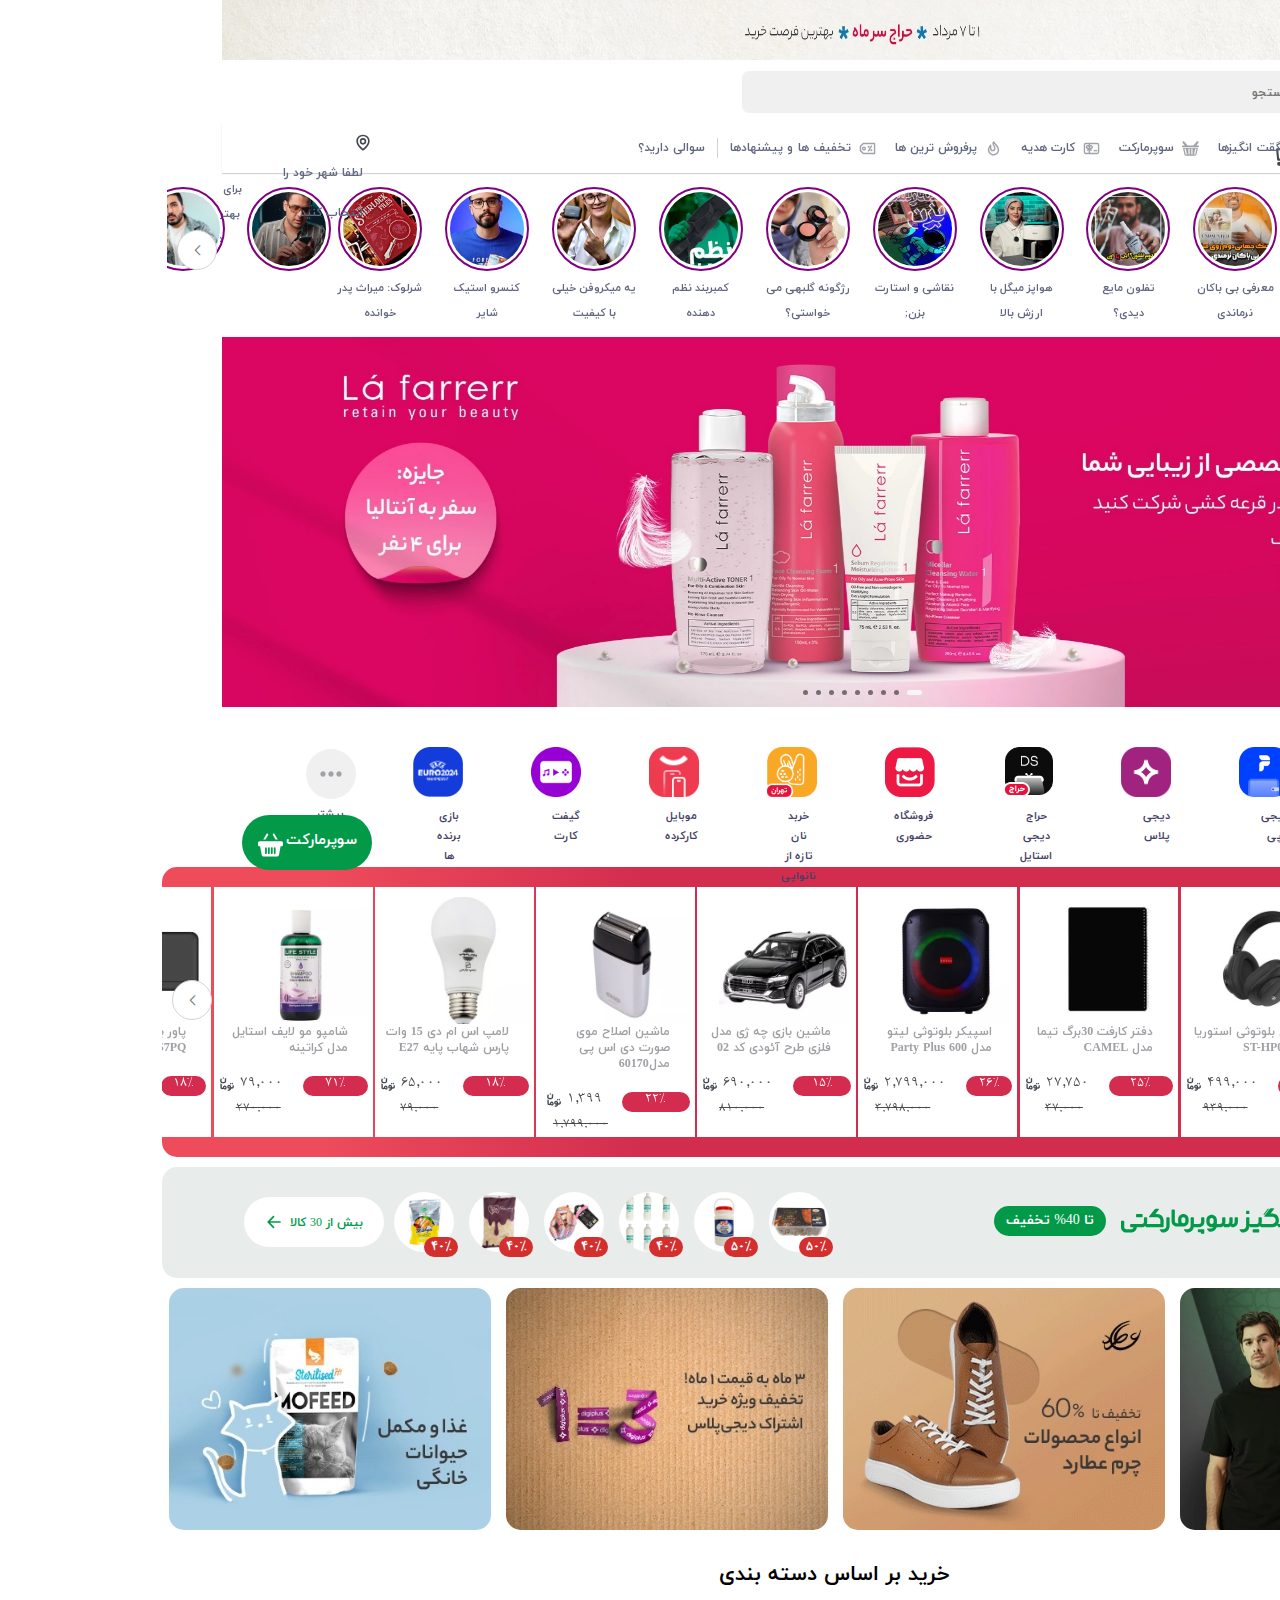
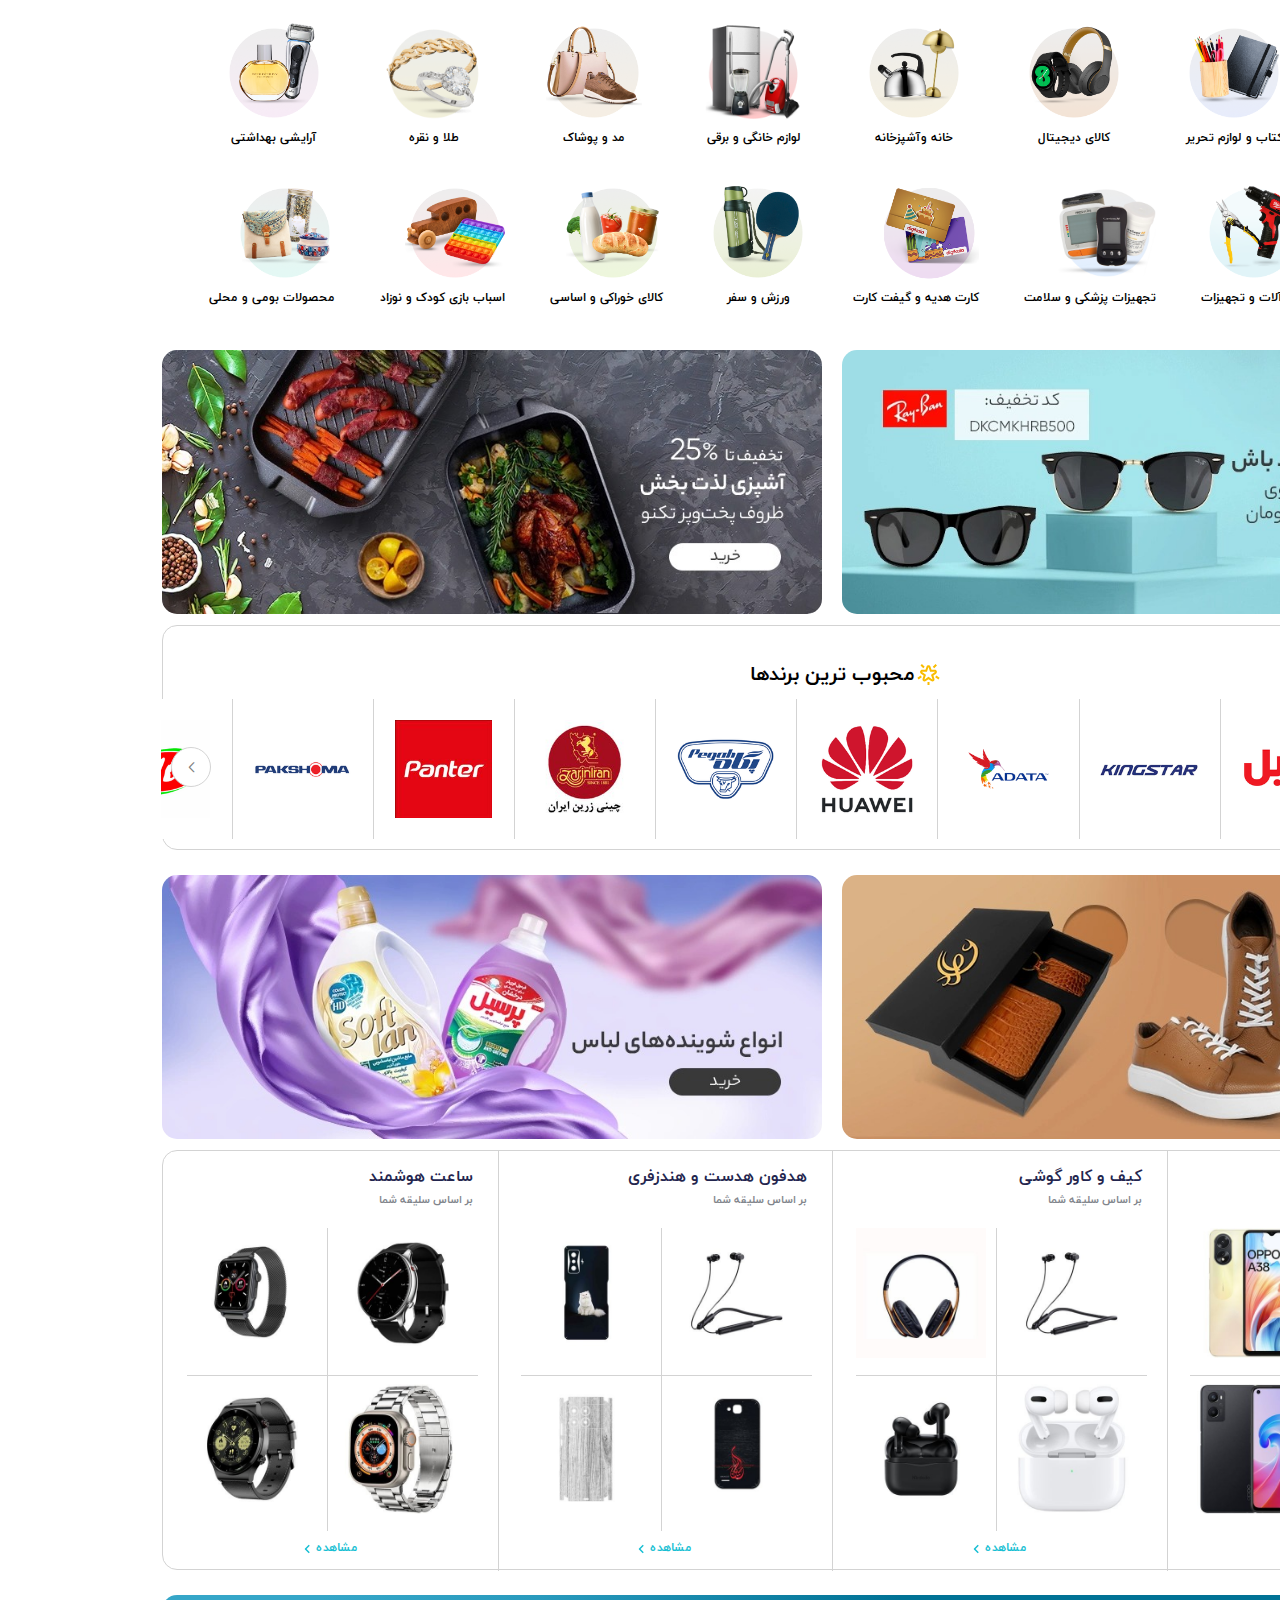
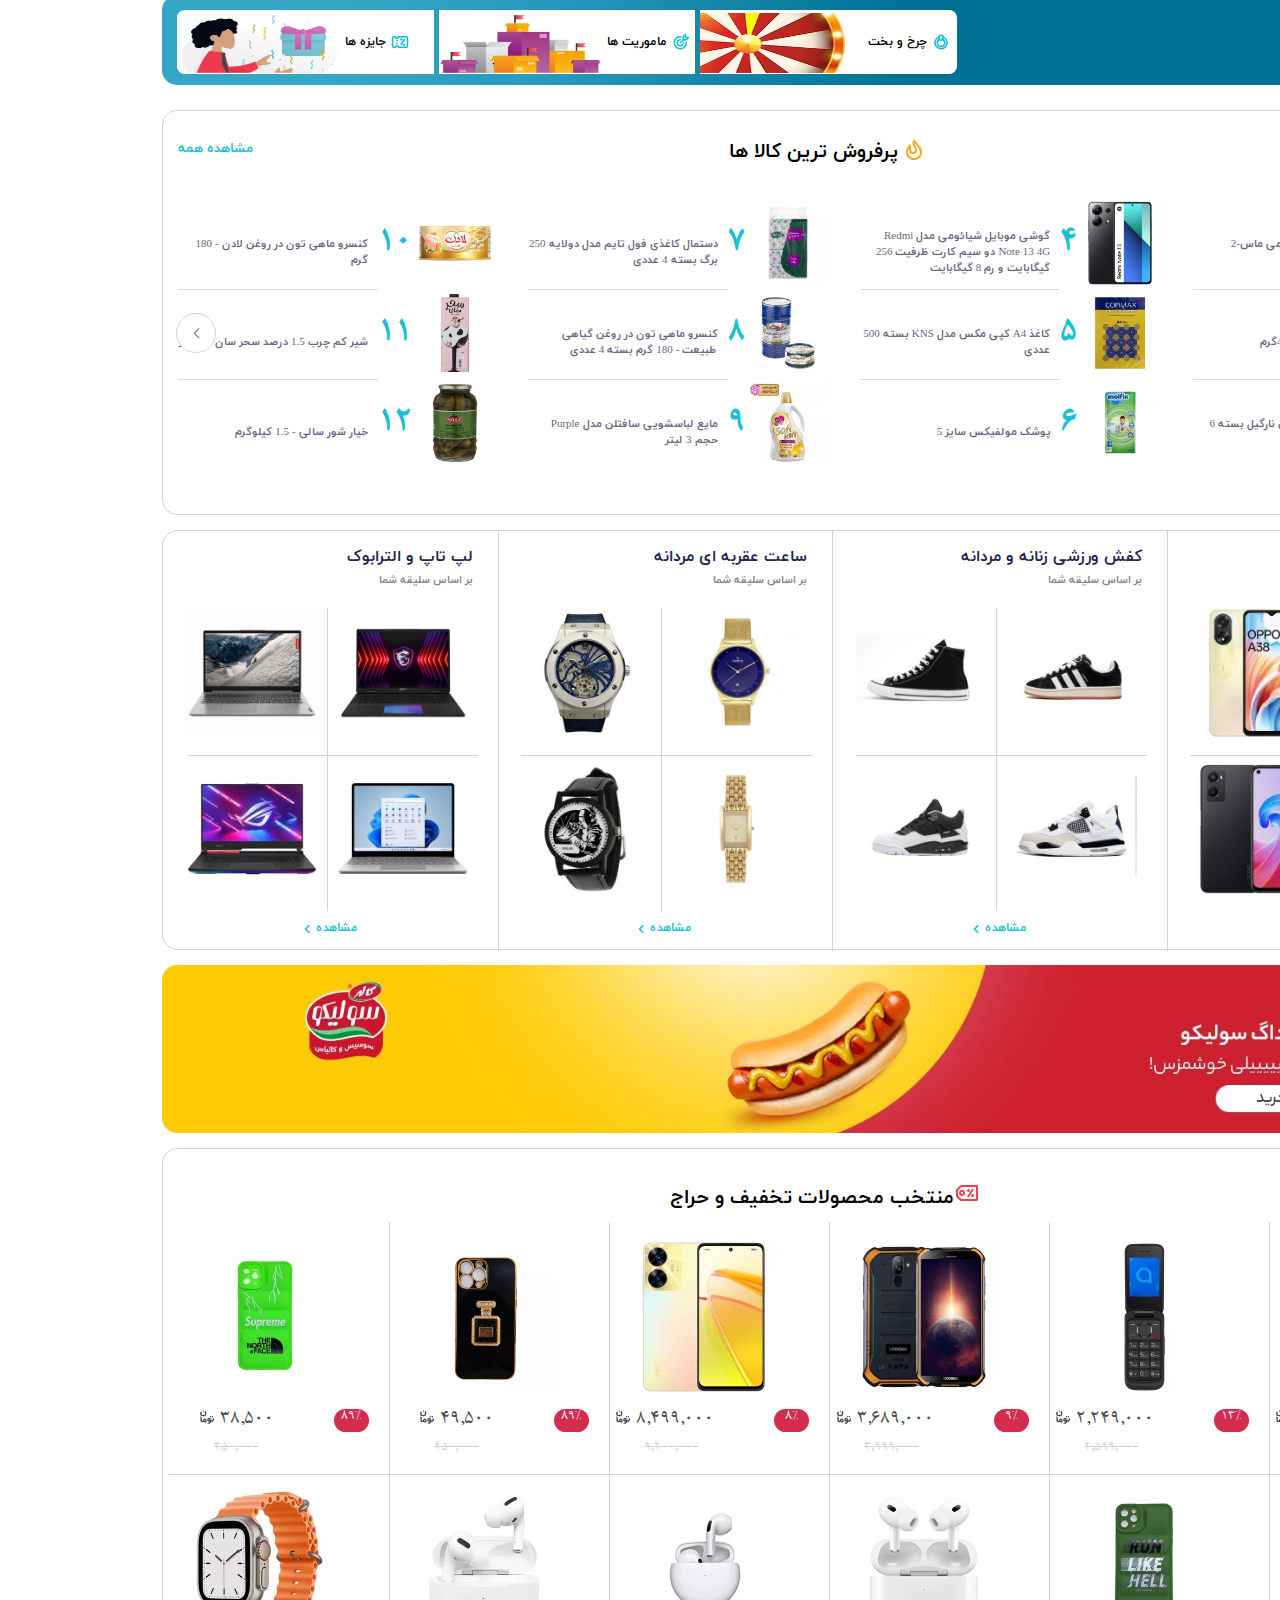
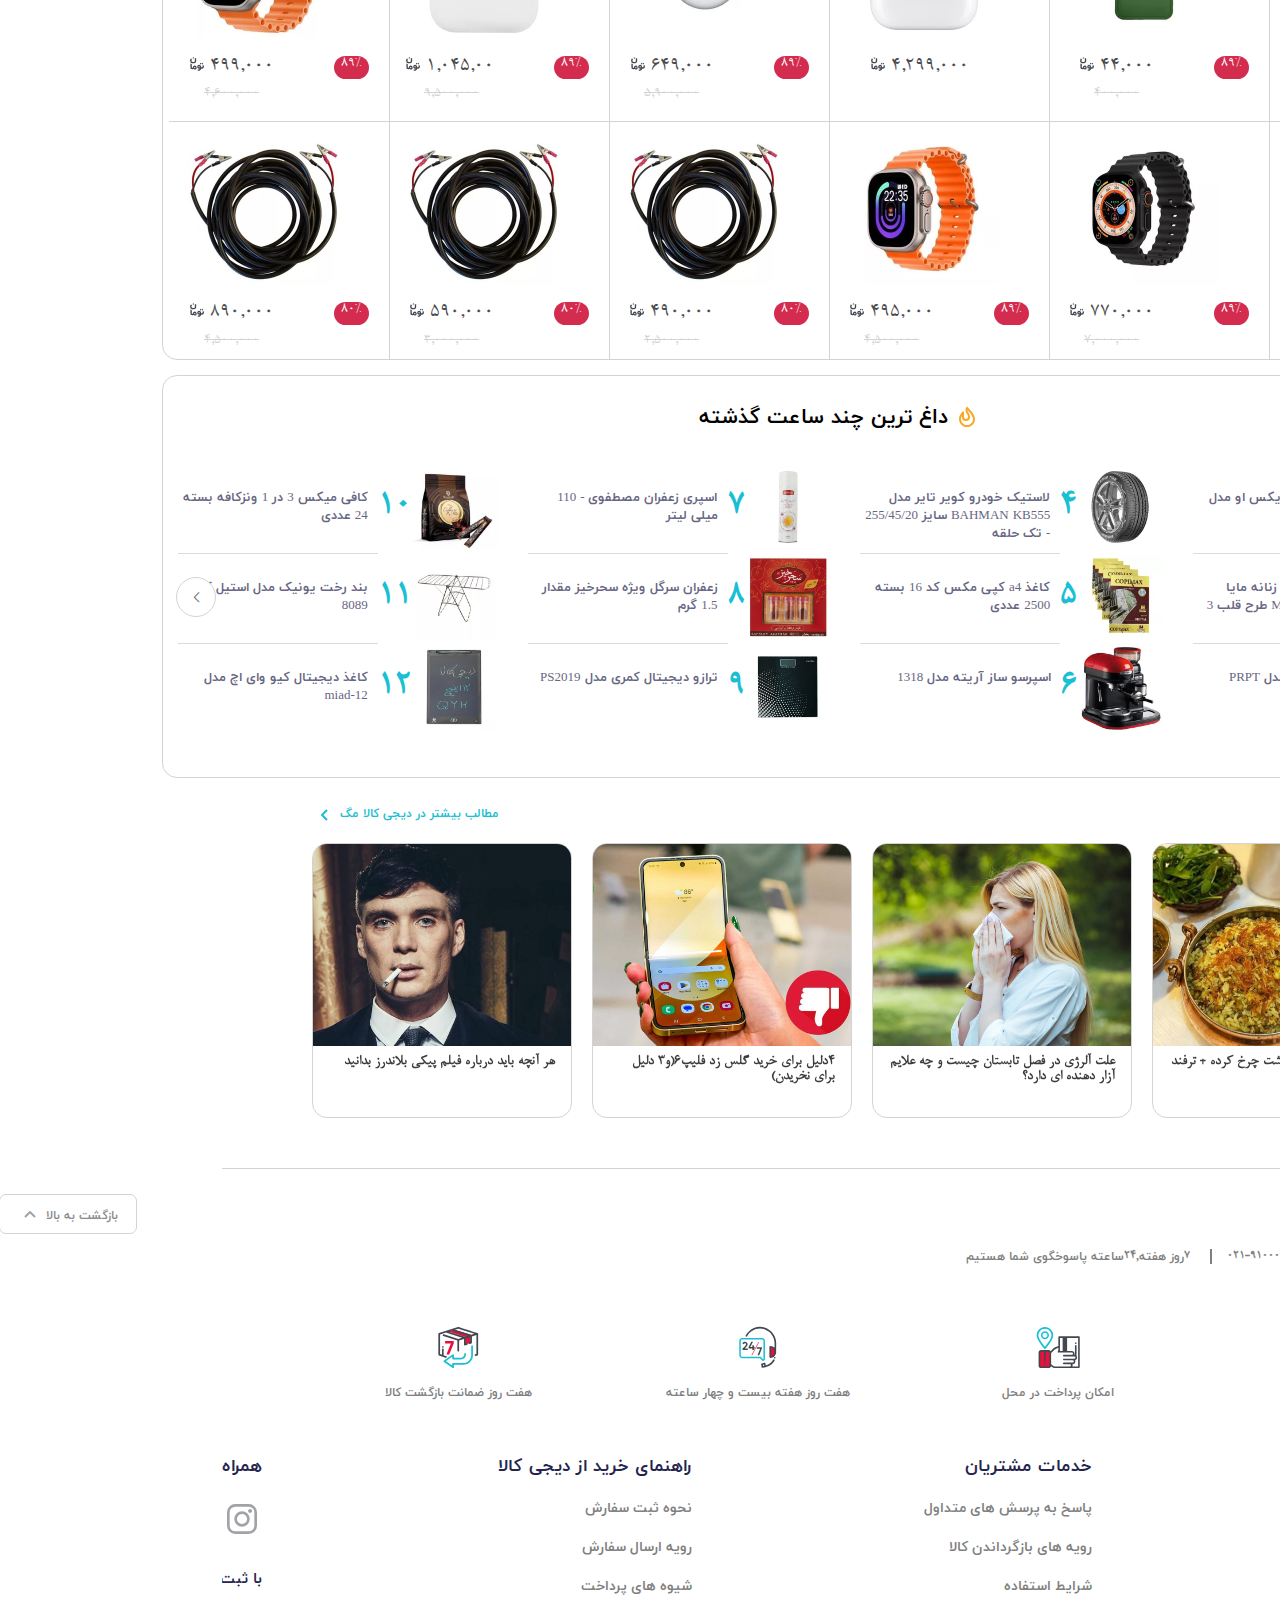
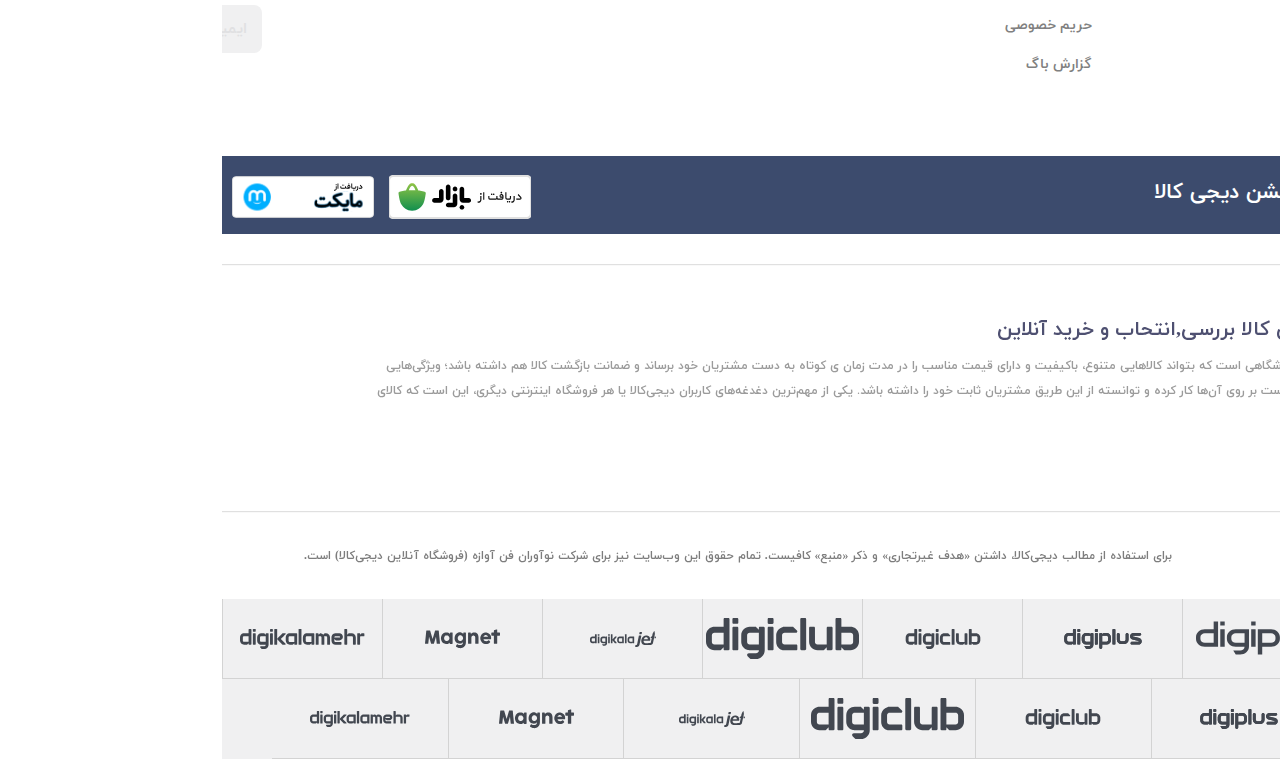
<file: index.html>
<!DOCTYPE html>
<html lang="en" dir="rtl">
  <head>
    <meta charset="UTF-8" />
    <meta name="viewport" content="width=device-width, initial-scale=1.0" />
    <title>فروشگاه اینترنتی دیجی کالا</title>
    <link rel="stylesheet" href="./swiper/swiper-bundle.min.css" />
    <link rel="stylesheet" href="./public/css/main.css" />
  </head>
  <body>
    <!-- make project -->
    <div class="wrapper">
      <!-- header -->
      <header>
        <div class="header_offer">
          <img src="./public/images/header.jpg" alt="" />
        </div>

        <div class="header__center">
          <div class="header__center__logo">
            <img src="./public/images/logo.svg" alt="" />
          </div>
          <div class="header__center__search">
            <input type="text" placeholder="جستجو" />
          </div>
          <div class="header__center__login">
            <a class="header__center__login__url" href="./login.html"
              ><img src="./public/images/loginlogo.svg" alt="" />ورود
              <span></span>ثبت نام</a
            >
            <span></span>
            <img src="./public/images/loginheader.svg" alt="" />
          </div>
        </div>
        <div class="header__bottom">
          <div class="header__bottom__menu">
            <nav>
              <div class="navheader__bottom__menu" id="nav" >
                <a href="#" id="sortmenu"
                  ><img
                    src="./public/images/svg-header/header_bar.svg"
                    alt=""
                  />دسته بندی کالاها
                  </a
                >
                <div class="header__bottom__submenu">
                  <div class="header__bottom__subsubmenu">
                    
                    <div class="header__bottom__submenu__R">
          
                      <div class="iteme__header__bottom__submenu__R">
                        <div class="itemea__header__bottom__submenu__R">
                          <a href=""><img src="./public/images/svg-header/submenu/svgexport-9.svg" alt=""> موبایل</a>
                        </div>
                        <div class="header__bottom__submenu__l activesub">
                          <div class="header__bottom__submenu__lh">
                            <a href=""
                            >همه محصولات موبایل
                            <img src="./public/images/sortoffers/svgexport-26.svg" alt=""
                          /></a>
                          </div>
                          <div class="header__bottom__submenu__lc">
                            <div class="header__bottom__submenu__lch">
                              <span></span>
                              <h2>
                                برند های مختلف گوشی موبایل
                              </h2>
                              <img src="./public/images/svg-header/svgexport-26.svg" alt="">
                            </div>
                            <div class="header__bottom__submenu__lci">
                              <a href="">گوشی آیفون</a>
                              <a href="">گوشی سامسونگ</a>
                              <a href="">گوشی شیائومی</a>
                              <a href="">گوشی نوکیا</a>
                              <a href="">گوشی ریلمی</a>
                              <a href="">گوشی آنر</a>
                              <a href="">گوشی موتورولا</a>
                              <a href="">گوشی ناتینگ فون</a>
                              <a href="">گوشی جی پلاس</a>
                              <a href="">گوشی هواوی</a>
                              <a href="">گوشی جی ال ایکس</a>
                              <a href="">گوشی جنرال لوکس</a>
                              <a href="">گوشی داریا</a>
                              <a href="">گوشی گوگل</a>
                              <a href="">گوشی اوپو</a>
                              <a href="">گوشی موبایل تکنو</a>
                              <a href="">گوشی موبایل گوشی وان پلاس</a>
                              <a href="">گوشی موبایل گوشی دوجی</a>
                            </div>
                          </div>
                          <div class="header__bottom__submenu__lc">
                            <div class="header__bottom__submenu__lch">
                              <span></span>
                              <h2>
                                گوشی بر اساس قیمت
                              </h2>
                              <img src="./public/images/svg-header/svgexport-26.svg" alt="">
                            </div>
                            <div class="header__bottom__submenu__lci">
                              <a href="">گوشی موبایل ارزان</a>
                              <a href="">گوشی موبایل قسطی</a>
                              <a href="">گوشی تا 2 میلون تومان</a>
                              <a href="">گوشی تا 5 میلون تومان</a>
                              <a href="">گوشی تا 7 میلون تومان</a>
                              <a href="">گوشی تا 15 میلون تومان</a>
                              <a href="">گوشی بالای 15 میلون تومان</a>
                              <a href="">همه کالاها</a>
                              
                            </div>
                            <div class="header__bottom__submenu__lch">
                              <span></span>
                              <h2>
                                گوشی بر اساس عملکرد
                              </h2>
                              <img src="./public/images/svg-header/svgexport-26.svg" alt="">
                            </div>
                            <div class="header__bottom__submenu__lci">
                              <a href="">گوشی گیمینگ</a>
                              <a href="">گوشی 5G</a>
                              <a href="">گوشی دکمه ای</a>
                              <a href="">گوشی ضد آب</a>
                              <a href="">گوشی مناسب عکاسی</a>
                              <a href="">گوشی میان رده</a>
                              <a href="">گوشی اقتصادی</a>
                              <a href="">گوشی دانش آموزی</a>
                              <a href="">گوشی دانش پرچمدار</a>
                              <a href="">گوشی دوسیمکارت</a>
                              <a href="">همه کالاها</a>
                              
                              
                            </div>
                            <div class="header__bottom__submenu__lch">
                              <span></span>
                              <h2>
                                گوشی بر اساس حافظه داخلی
                              </h2>
                              <img src="./public/images/svg-header/svgexport-26.svg" alt="">
                            </div>
                            <div class="header__bottom__submenu__lci">
                              <a href="">گوشی تا 16 گیگابایت</a>
                              <a href="">گوشی تا 32 گیگابایت</a>
                              <a href="">گوشی تا 64 گیگابایت</a>
                              <a href="">گوشی تا 128 گیگابایت</a>
                              <a href="">گوشی تا 256 گیگابایت</a>
                              <a href="">گوشی تا 1 ترابایت</a>
                              <a href="">همه کالاها</a>
                              
                            </div>
                            <div class="header__bottom__submenu__lch">
                              <span></span>
                              <h2>
                                رزولشن عکس
                              </h2>
                              <img src="./public/images/svg-header/svgexport-26.svg" alt="">
                            </div>
                            <div class="header__bottom__submenu__lci">
                              <a href="">گوشی 13 مگاپیکسل</a>
                              <a href="">گوشی 16 مگاپیکسل</a>
                              <a href="">گوشی 48 مگاپیکسل</a>
                              <a href="">گوشی 64 مگاپیکسل</a>
                              <a href="">گوشی 108 مگاپیکسل</a>
                              
                              <a href="">همه کالاها</a>
                              
                            </div>
                          </div>
                          <div class="header__bottom__submenu__lc">
                            <div class="header__bottom__submenu__lch">
                              <span></span>
                              <h2>
                                لوازم جانبی موبایل
                              </h2>
                              <img src="./public/images/svg-header/svgexport-26.svg" alt="">
                            </div>
                            <div class="header__bottom__submenu__lci">
                              <a href="">شارژر گوشی</a>
                              <a href="">قاب و کاور گوشی</a>
                              <a href="">گلس گوشی</a>
                              <a href="">هولدر گئشی موبایل</a>
                              <a href="">کابل شارژر و مبدل</a>
                              <a href="">پاوربانک</a>
                              <a href="">همه کالاها</a>
                              
                            </div>
                            <div class="header__bottom__submenu__lch">
                              <span></span>
                              <h2>
                                تبلت
                              </h2>
                              <img src="./public/images/svg-header/svgexport-26.svg" alt="">
                            </div>
                            <div class="header__bottom__submenu__lci">
                              <a href="">تبلت سامسونگ</a>
                              <a href="">تبلت اپل</a>
                              <a href="">تبلت شیائومی</a>
                              <a href="">تبلت لنوو</a>
                              <a href="">تبلت مایکروسافت</a>
                              <a href="">تبلت دانش آموزی</a>
                              
                              <a href="">همه کالاها</a>
                              
                            </div> 
                            <div class="header__bottom__submenu__lch">
                              <span></span>
                              <h2>
                                هدفون
                              </h2>
                              <img src="./public/images/svg-header/svgexport-26.svg" alt="">
                            </div>
                            <div class="header__bottom__submenu__lci">
                              <a href="">هدفون بی سیم</a>
                              <a href="">هدفون اپل</a>
                              <a href="">هدفون بیتس</a>
                              <a href="">هدفون سونی</a>
                              <a href="">هدفون سامسونگ</a>
                              <a href="">هدفون شیائومی</a>
                              <a href="">هدفون جی بی ال</a>
                              
                              <a href="">همه کالاها</a>
                              
                            </div>  
                            <div class="header__bottom__submenu__lch">
                              <span></span>
                              <h2>
                                ساعت و مچبند هوشمند
                              </h2>
                              <img src="./public/images/svg-header/svgexport-26.svg" alt="">
                            </div>
                            <div class="header__bottom__submenu__lci">
                              <a href="">ساعت هوشمند سامسونگ</a>
                              <a href="">ساعت هوشمند شیائومی</a>
                              <a href="">اپل واچ</a>
                              
                              <a href="">همه کالاها</a>
                              
                            </div>  
                                  
                          </div>
                          <div class="header__bottom__submenu__lc">
                            <div class="header__bottom__submenu__lch">
                              <span></span>
                              <h2>
                                داغ ترین ها
                              </h2>
                              <img src="./public/images/svg-header/svgexport-26.svg" alt="">
                            </div>
                            <div class="header__bottom__submenu__lci">
                              <a href="">گلکسی Ultra S23</a>
                              <a href="">گلکسی A54</a>
                              <a href="">گلکسی A34</a>
                              <a href="">گلکسی A24</a>
                              <a href="">گلکسی A14</a>
                              <a href="">گلکسی S23 FE</a>
                              <a href="">ردمی نوت12</a>
                              <a href="">پوکو C40</a>
                              <a href="">پوکو X5 Pro 5G</a>
                              <a href="">ردمی A2 Plus</a>
                              <a href="">پوکو M5s</a>
                              <a href="">آنر X9a</a>
                              <a href="">جدید ترین محصولات اپل</a>
                              <a href="">همه کالاها</a>
                              
                            </div>
                            <div class="header__bottom__submenu__lch">
                              <span></span>
                              <h2>
                                برند های برتر
                              </h2>
                              <img src="./public/images/svg-header/svgexport-26.svg" alt="">
                            </div>
                            <div class="header__bottom__submenu__lci">
                              <a href="">اپل </a>
                              <a href="">سامسونگ</a>
                              <a href="">هوآوی</a>
                              <a href="">آنر</a>
                              <a href="">ریلمی</a>
                              
                              <a href="">همه کالاها</a>
                              
                            </div>
              
                          </div>
                        </div>
                        
                      </div>
                      <div class="iteme__header__bottom__submenu__R">
                        <div class="itemea__header__bottom__submenu__R">
                          <a href=""><img src="./public/images/svg-header/submenu/svgexport-10.svg" alt=""> کتاب و لوازم تحریر</a>
                        </div>
                        <div class="header__bottom__submenu__l ">
                          <div class="header__bottom__submenu__lh">
                            <a href=""
                            >همه محصولات کتاب و لوازم تحریر و هنر
                            <img src="./public/images/sortoffers/svgexport-26.svg" alt=""
                          /></a>
                          </div>
                          <div class="header__bottom__submenu__lc">
                            <div class="header__bottom__submenu__lch">
                              <span></span>
                              <h2>
                                کتاب و مجله
                              </h2>
                              <img src="./public/images/svg-header/svgexport-26.svg" alt="">
                            </div>
                            <div class="header__bottom__submenu__lci">
                              <a href="">کتاب چاپی</a>
                              <a href="">مجلات خارجی وداخلی</a>
                              <a href="">همه کالاها</a>
                              
                            </div>
                            <div class="header__bottom__submenu__lch">
                              <span></span>
                              <h2>
                                کتاب صوتی
                              </h2>
                              <img src="./public/images/svg-header/svgexport-26.svg" alt="">
                            </div>
                            <div class="header__bottom__submenu__lch">
                              <span></span>
                              <h2>
                                محتوای آموزشی
                              </h2>
                              <img src="./public/images/svg-header/svgexport-26.svg" alt="">
                            </div>
                            <div class="header__bottom__submenu__lci">
                              <a href="">آموزش موسیقی</a>
                              <a href="">آموزش ورزش و سرگرمی</a>
                              <a href="">آموزش زبان</a>
                              <a href="">آموزش نرم افزار و کامپیوتر</a>
                              <a href="">همه کالاها</a>
                              
                            </div>
                            <div class="header__bottom__submenu__lch">
                              <span></span>
                              <h2>
                                نرم افزار
                              </h2>
                              <img src="./public/images/svg-header/svgexport-26.svg" alt="">
                            </div>
                            <div class="header__bottom__submenu__lch">
                              <span></span>
                              <h2>
                                بازی و کنسول
                              </h2>
                              <img src="./public/images/svg-header/svgexport-26.svg" alt="">
                            </div>
                            <div class="header__bottom__submenu__lch">
                              <span></span>
                              <h2>
                                فیلم سینمایی و بازی و مستند
                              </h2>
                              <img src="./public/images/svg-header/svgexport-26.svg" alt="">
                            </div>
                            <div class="header__bottom__submenu__lch">
                              <span></span>
                              <h2>
                                آلبوم موسیقی
                              </h2>
                              <img src="./public/images/svg-header/svgexport-26.svg" alt="">
                            </div>


                          </div>
                          <div class="header__bottom__submenu__lc">
                            <div class="header__bottom__submenu__lch">
                              <span></span>
                              <h2>
                                 لوازم تحریر
                              </h2>
                              <img src="./public/images/svg-header/svgexport-26.svg" alt="">
                            </div>
                            <div class="header__bottom__submenu__lci">
                              <a href="">لوازم اداری و اقلام مصرفی</a>
                              <a href="">کیف کوله پشتی و جامدادس</a>
                              <a href="">چراغ مطالعه</a>
                              <a href="">کاغذ کادو پاکت کارت هدیه</a>
                              <a href="">نوشت افزار</a>
                              <a href="">دفتر و کاغذ</a>
                              <a href="">دفتر و کاغذخودکار وروان نویس</a>
                              <a href="">میز تحریر</a>
                              <a href="">آلبوم عکس</a>
                              <a href="">کاغذ چاپ پیرینتر</a>
                              <a href="">مداد و مداد رنگی</a>
                              <a href="">همه کالاها</a>
                              
                            </div>
                          </div>
                          <div class="header__bottom__submenu__lc">
                            <div class="header__bottom__submenu__lch">
                              <span></span>
                              <h2>
                                آلات موسیقی
                              </h2>
                              <img src="./public/images/svg-header/svgexport-26.svg" alt="">
                            </div>
                            <div class="header__bottom__submenu__lci">
                              <a href="">لوازم جانبی آلات موسیقی</a>
                              <a href="">گیتار</a>
                              <a href="">کیبورد و ارگ</a>
                              <a href="">پیانو دیجیتال</a>
                              <a href="">درام پرکاشن دف</a>
                              <a href="">تجهیزات استودیویی</a>
                              <a href="">ویولن</a>
                              <a href="">ساز های ایرانی</a>
                              
                            </div>
                            <div class="header__bottom__submenu__lch">
                              <span></span>
                              <h2>
                                فرش ماشینی و دسدت بافت
                              </h2>
                              <img src="./public/images/svg-header/svgexport-26.svg" alt="">
                            </div>
                            <div class="header__bottom__submenu__lci">
                              <a href="">فرش ماشینی</a>
                              <a href="">فرش دستبافت</a>
                              <a href="">تابلو</a>
                              <a href="">همه کالاها</a>
                              
                            </div>
                          </div>
                          <div class="header__bottom__submenu__lc">
                            <div class="header__bottom__submenu__lch">
                              <span></span>
                              <h2>
                                صنایع دستی
                              </h2>
                              <img src="./public/images/svg-header/svgexport-26.svg" alt="">
                            </div>
                            <div class="header__bottom__submenu__lci">
                              <a href="">کالاهای مس</a>
                              <a href="">سفال سرامیک  چینی</a>
                              <a href="">کیف چرمی</a>
                              <a href="">ترمه قلمکار و دستبافت</a>
                              <a href="">خاتم منبت حصیری و چوبی</a>
                              <a href="">تابلو و ساعت</a>
                              <a href="">میناکاری</a>
                              <a href="">فیروزه کوبی</a>
                              <a href="">سوزن دوزی</a>
                              <a href="">محصولات استخوانی</a>
                              <a href="">جعبه و دست سازه های هنری</a>
                              <a href="">همه کالاها</a>
                              
                            </div>
                          </div>
                          
                        </div>

                      </div>
                      <div class="iteme__header__bottom__submenu__R">
                        <div class="itemea__header__bottom__submenu__R">
                          <a href=""><img src="./public/images/svg-header/submenu/svgexport-11.svg" alt=""> کالای دیجیتال</a>
                        </div>
                        <div class="header__bottom__submenu__l">
                          <div class="header__bottom__submenu__lh">
                            <a href=""
                            >همه محصولات کالای دیجیتال
                            <img src="./public/images/sortoffers/svgexport-26.svg" alt=""
                          /></a>
                          </div>
                          <div class="header__bottom__submenu__lc">
                            <div class="header__bottom__submenu__lch">
                              <span></span>
                              <h2>
                                لپ تاپ
                              </h2>
                              <img src="./public/images/svg-header/svgexport-26.svg" alt="">
                            </div>
                            <div class="header__bottom__submenu__lci">
                              <a href="">لپ تاپ ایسوس</a>
                              <a href="">لپ تاپ لنوو</a>
                              <a href="">مک بوک</a>
                              <a href="">لپ تاپ HP</a>
                              <a href="">لپ تاپ دل</a>
                              <a href="">لپ تاپ ایسر</a>
                              <a href="">لپ تاپ ام اس آی</a>
                              <a href="">لپ تاپ کاستوم</a>
                              
                            </div>
                            <div class="header__bottom__submenu__lch">
                              <span></span>
                              <h2>
                                لوازم جانبی لپ تاپ
                              </h2>
                              <img src="./public/images/svg-header/svgexport-26.svg" alt="">
                            </div>
                            <div class="header__bottom__submenu__lci">
                              <a href="">شارژر لپ تاپ</a>
                              <a href="">کیف لپ تاپ</a>
                              <a href="">استیکر لپ تاپ</a>
                              <a href="">کول پد</a>
                              
                              
                            </div>
                            <div class="header__bottom__submenu__lch">
                              <span></span>
                              <h2>
                                کنسول بازی
                              </h2>
                              <img src="./public/images/svg-header/svgexport-26.svg" alt="">
                            </div>
                            <div class="header__bottom__submenu__lci">
                              <a href="">ps5</a>
                              <a href="">xbox</a>
                              <a href="">ps4</a>
                              
                              
                              
                            </div>
                            <div class="header__bottom__submenu__lch">
                              <span></span>
                              <h2>
                                وسایل گیمینیگ
                              </h2>
                              <img src="./public/images/svg-header/svgexport-26.svg" alt="">
                            </div>
                            <div class="header__bottom__submenu__lci">
                              <a href="">دسته بازی</a>
                              <a href="">فرمان بازی</a>
                              <a href="">دیسک های بازی</a>
                              
                              
                              
                            </div>
                            <div class="header__bottom__submenu__lch">
                              <span></span>
                              <h2>
                                کامپیوتر
                              </h2>
                              <img src="./public/images/svg-header/svgexport-26.svg" alt="">
                            </div>
                            <div class="header__bottom__submenu__lci">
                              <a href="">all in one</a>
                              <a href="">mini pc</a>
                              <a href="">قلم نوری</a>
                              <a href="">رم ریدر</a>
                              <a href="">ماوس پد</a>
                              <a href="">کیس اسمبل شده</a>
                              
                              
                              
                              
                            </div>
                            <div class="header__bottom__submenu__lch">
                              <span></span>
                              <h2>
                                کیبورد
                              </h2>
                              <img src="./public/images/svg-header/svgexport-26.svg" alt="">
                            </div>
                            <div class="header__bottom__submenu__lci">
                              <a href="">کیبورد گیمینگ</a>
                              <a href="">کیبورد بی سیم</a>
                              <a href="">کیبورد ماکانیکال</a>
                              
                              
                              
                              
                              
                            </div>
                            <div class="header__bottom__submenu__lch">
                              <span></span>
                              <h2>
                                کیس کامپیوتر
                              </h2>
                              <img src="./public/images/svg-header/svgexport-26.svg" alt="">
                            </div>
                            <div class="header__bottom__submenu__lci">
                              <a href="">کیس گیمینگ</a>

                            </div>
                            <div class="header__bottom__submenu__lch">
                              <span></span>
                              <h2>
                                ماوس
                              </h2>
                              <img src="./public/images/svg-header/svgexport-26.svg" alt="">
                            </div>
                            <div class="header__bottom__submenu__lci">
                              <a href="">ماوس گیمینگ</a>
                              <a href="">ماوس بی سیم</a>

                            </div>
                            <div class="header__bottom__submenu__lch">
                              <span></span>
                              <h2>
                                مانیتور
                              </h2>
                              <img src="./public/images/svg-header/svgexport-26.svg" alt="">
                            </div>
                            <div class="header__bottom__submenu__lci">
                              <a href="">مانیتور گیمینگ</a>

                            </div>
                            <div class="header__bottom__submenu__lch">
                              <span></span>
                              <h2>
                                اسپیکر
                              </h2>
                              <img src="./public/images/svg-header/svgexport-26.svg" alt="">
                            </div>
                            <div class="header__bottom__submenu__lci">
                              <a href="">اسپیکر بلوتوثی</a>
                              <a href="">اسپیکر jbl</a>
                              <a href="">اسپیکر هارمن کاردن</a>
                              <a href="">اسپیکر سونی</a>
                              <a href="">اسپیکر تسکو</a>
                              <a href="">اسپیکر مکسیدر</a>
                              <a href="">پارتی باکس</a>

                            </div>
                            <div class="header__bottom__submenu__lch">
                              <span></span>
                              <h2>
                                قطعات کامپیوتر
                              </h2>
                              <img src="./public/images/svg-header/svgexport-26.svg" alt="">
                            </div>
                            <div class="header__bottom__submenu__lci">
                              <a href="">پردازنده(cpu)</a>
                              <a href="">کارت گرافیک</a>
                              <a href="">مادربرد</a>
                              <a href="">دانگل بلوتوث</a>

                            </div>
                            <div class="header__bottom__submenu__lch">
                              <span></span>
                              <h2>
                                رم کامپیوتر
                              </h2>
                              <img src="./public/images/svg-header/svgexport-26.svg" alt="">
                            </div>
                            

                          </div>
                          <div class="header__bottom__submenu__lc">
                            <div class="header__bottom__submenu__lch">
                              <span></span>
                              <h2>
                                هدفون
                              </h2>
                              <img src="./public/images/svg-header/svgexport-26.svg" alt="">
                            </div>
                            <div class="header__bottom__submenu__lci">
                              <a href="">هدفون بی سیم</a>
                              <a href="">هدفون اپل(ایرپاد)</a>
                              <a href="">هدفون بیتس</a>
                              <a href="">هدفون سونی</a>
                              <a href="">هدفون سامسونگ(ایربادز)</a>
                              <a href="">هدفون شیائومی</a>
                              <a href="">هدفون جی بی ال</a>
                              <a href="">هدفون ریزر</a>
                              
                              
                            </div>
                            <div class="header__bottom__submenu__lch">
                              <span></span>
                              <h2>
                                هدست
                              </h2>
                              <img src="./public/images/svg-header/svgexport-26.svg" alt="">
                            </div>
                            <div class="header__bottom__submenu__lch">
                              <span></span>
                              <h2>
                                ساعت و مچبند هوشمند
                              </h2>
                              <img src="./public/images/svg-header/svgexport-26.svg" alt="">
                            </div>
                            <div class="header__bottom__submenu__lci">
                              <a href="">ساعت هوشمند سامسونگ</a>
                              <a href="">ساعت هوشمند شیائومی</a>
                              <a href="">اپل واچ</a>
                              <a href="">بند اپل واچ</a>
                              <a href="">بند ساعت هوشمند</a>
                              <a href="">لوازم جانبی ساعت هوشمند</a>
                              
                              
                            </div>
                            <div class="header__bottom__submenu__lch">
                              <span></span>
                              <h2>
                                دوربین
                              </h2>
                              <img src="./public/images/svg-header/svgexport-26.svg" alt="">
                            </div>
                            <div class="header__bottom__submenu__lci">
                              <a href="">دوربین فیلم برداری</a>
                              <a href="">دوربین کنون</a>
                              <a href="">دوربین سونی</a>
                              <a href="">دوربین چاپ سریع</a>
                              <a href="">رینگ لایت</a>
                              <a href="">پایه دوربین</a>
                              <a href="">لنز دوربین</a>
                              <a href="">کارت حافظه</a>
                              
                              
                            </div>
                            <div class="header__bottom__submenu__lch">
                              <span></span>
                              <h2>
                                تجهازات ذخیره سازی اطلاعات
                              </h2>
                              <img src="./public/images/svg-header/svgexport-26.svg" alt="">
                            </div>
                            <div class="header__bottom__submenu__lci">
                              <a href="">هارد ssd</a>
                              <a href="">هارد اینترنال</a>
                              <a href="">هارد اکسترنال</a>
                              
                              
                              
                            </div>
                            <div class="header__bottom__submenu__lch">
                              <span></span>
                              <h2>
                                فلش
                              </h2>
                              <img src="./public/images/svg-header/svgexport-26.svg" alt="">
                            </div>
                            <div class="header__bottom__submenu__lci">
                              <a href="">فلش 256 گیگ</a>
                              <a href="">فلش 128 گیگ</a>
                              <a href="">فلش 64 گیگ</a>
                              
                              
                              
                              
                            </div>
                            <div class="header__bottom__submenu__lch">
                              <span></span>
                              <h2>
                                پاور بانک
                              </h2>
                              <img src="./public/images/svg-header/svgexport-26.svg" alt="">
                            </div>
                            <div class="header__bottom__submenu__lci">
                              <a href="">فست شارژ</a>
                              <a href="">پاور بانک شیائومی</a>
                              <a href="">پاور بانک انکر</a>
                              <a href="">پاور بانک اپل</a>
                              <a href="">پاور بانک سامسونگ</a>
                              <a href="">پاور بانک انرجایزر</a>
                              
                              
                              
                              
                            </div>
                            <div class="header__bottom__submenu__lch">
                              <span></span>
                              <h2>
                                باتری
                              </h2>
                              <img src="./public/images/svg-header/svgexport-26.svg" alt="">
                            </div>
                            <div class="header__bottom__submenu__lci">
                              <a href="">باتری لیتیومی</a>
                              <a href="">باتری قلمی</a>
                              
                              
                              
                              
                            </div>

                          </div>
                          <div class="header__bottom__submenu__lc">
                            <div class="header__bottom__submenu__lch">
                              <span></span>
                              <h2>
                                پرینتر
                              </h2>
                              <img src="./public/images/svg-header/svgexport-26.svg" alt="">
                            </div>
                            <div class="header__bottom__submenu__lci">
                              <a href="">پرینتر سه بعدی</a>
                              <a href="">پرینتر حرارتی</a>
                              <a href="">پرینتر رنگی</a>
                              <a href="">پرینتر لیبل زن</a>
                              <a href="">پرینتر اچ پی</a>
                              
                              
                            </div>
                            <div class="header__bottom__submenu__lch">
                              <span></span>
                              <h2>
                                ماشین های اداری
                              </h2>
                              <img src="./public/images/svg-header/svgexport-26.svg" alt="">
                            </div>
                            <div class="header__bottom__submenu__lci">
                              <a href="">کابل پرینتر</a>
                              <a href="">کارتریچ</a>
                              <a href="">اسکنر</a>
                              <a href="">تلفن</a>
                              <a href="">بارکد خوان</a>
                              <a href="">ویدئو وال</a>
                              <a href="">ویدئو پروژکتور</a>
                              <a href="">دستگاه حضور غیاب</a>
                              
                              
                            </div> 
                            <div class="header__bottom__submenu__lch">
                              <span></span>
                              <h2>
                                تجهازات شبکه و ارتباطات
                              </h2>
                              <img src="./public/images/svg-header/svgexport-26.svg" alt="">
                            </div>
                            <div class="header__bottom__submenu__lci">
                              <a href="">usp</a>
                              <a href="">سوییچ</a>
                              <a href="">پچ پنل</a>
                              <a href="">اکسس پوینت</a>
                              <a href="">هاب USB</a>
                              <a href="">کابل شبکه</a>
                              <a href="">کارت شبکه</a>
                              <a href="">سیم آنتن</a>
                              <a href="">اسپلیتر</a>
                              
                              
                            </div>  
                            <div class="header__bottom__submenu__lch">
                              <span></span>
                              <h2>
                                مودم
                              </h2>
                              <img src="./public/images/svg-header/svgexport-26.svg" alt="">
                            </div>
                            <div class="header__bottom__submenu__lci">
                              <a href="">مودم جیبی</a>
                              <a href="">مودم ایرانسل</a>
                              <a href="">مودم همراه اول</a>
                              
                              
                            </div>
                            <div class="header__bottom__submenu__lch">
                              <span></span>
                              <h2>
                                تجهیزات امنیتی و نظارتی
                              </h2>
                              <img src="./public/images/svg-header/svgexport-26.svg" alt="">
                            </div>
                            <div class="header__bottom__submenu__lci">
                              <a href="">دوربین مدار بسته</a>
                              
                              
                            </div>   
                                  
                          </div>
                          <div class="header__bottom__submenu__lc">
                            <div class="header__bottom__submenu__lch">
                              <span></span>
                              <h2>
                                تبلت
                              </h2>
                              <img src="./public/images/svg-header/svgexport-26.svg" alt="">
                            </div>
                            <div class="header__bottom__submenu__lch">
                              <span></span>
                              <h2>
                                خانه هوشمند
                              </h2>
                              <img src="./public/images/svg-header/svgexport-26.svg" alt="">
                            </div>
                            <div class="header__bottom__submenu__lci">
                              <a href="">نور و روشنایی هوشمند</a>
                              <a href="">کلید و پریز هوشمند</a>
                              <a href="">سنسور هوشمند</a>
                              <a href="">هاب و دستیار صوتی هوشمند</a>
                              <a href="">جارو هوشمند</a>
                              
                              
                            </div>
                            <div class="header__bottom__submenu__lch">
                              <span></span>
                              <h2>
                                برند های برتر
                              </h2>
                              <img src="./public/images/svg-header/svgexport-26.svg" alt="">
                            </div>
                            <div class="header__bottom__submenu__lci">
                              <a href="">شیائومی</a>
                              <a href="">سامسونگ</a>
                              <a href="">اپل</a>
                              <a href="">هوواوی</a>
                              <a href="">آنر</a>
                              <a href="">ریلمی</a>
                              <a href="">توشیبا</a>
                              <a href="">تکنو</a>
                              <a href="">ایرانسل</a>
                              <a href="">مبین نت</a>
                              <a href="">نینتندو</a>
                              <a href="">جی بی ال</a>
                              <a href="">وان مور</a>
                              <a href="">تی پی لینک</a>
                              <a href="">دی لینک</a>
                              <a href="">کیو سی وان</a>
                              
                              
                              
                            </div>
                            <div class="header__bottom__submenu__lch">
                              <span></span>
                              <h2>
                                داغ ترین ها
                              </h2>
                              <img src="./public/images/svg-header/svgexport-26.svg" alt="">
                            </div>
                            <div class="header__bottom__submenu__lci">
                              <a href="">گیمینگ</a>
                              <a href="">هدفون گربه ای</a>
                              <a href="">فیفا</a>
                              
                              
                            </div>
                            
              
                          </div>
                        </div>

                      </div>
                      <div class="iteme__header__bottom__submenu__R">
                        <div class="itemea__header__bottom__submenu__R">
                          <a href=""><img src="./public/images/svg-header/submenu/svgexport-12.svg" alt="">خانه و آشپزخانه</a>
                        </div>
                        <div class="header__bottom__submenu__l">
                          <div class="header__bottom__submenu__lh">
                            <a href=""
                            >همه محصولات خانه . آشپزخانه
                            <img src="./public/images/sortoffers/svgexport-26.svg" alt=""
                          /></a>
                          </div>
                          <div class="header__bottom__submenu__lc">
                            <div class="header__bottom__submenu__lch">
                              <span></span>
                              <h2>
                                ظروف پخت و پز
                              </h2>
                              <img src="./public/images/svg-header/svgexport-26.svg" alt="">
                            </div>
                            <div class="header__bottom__submenu__lci">
                              <a href="">قابلمه و تابه</a>
                              <a href="">زودپز</a>
                              <a href="">سرویس پخت و پز</a>
                              
                              
                            </div>
                            <div class="header__bottom__submenu__lch">
                              <span></span>
                              <h2>
                                ابزار آشپزی
                              </h2>
                              <img src="./public/images/svg-header/svgexport-26.svg" alt="">
                            </div>
                            <div class="header__bottom__submenu__lci">
                              <a href="">ست کفگیر و ملاقه</a>
                              <a href="">چاقو</a>
                              <a href="">تخته گوشت</a>
                              <a href="">ظروف و قالب یخ</a>
                              <a href="">قیف</a>
                              <a href="">صافی</a>
                              <a href="">فندک آشپزخانه</a>
                              <a href="">ترازوی آشپزخانه</a>
                              
                              
                              
                            </div>
                            <div class="header__bottom__submenu__lch">
                              <span></span>
                              <h2>
                                تهیه و سرو چای و قهوه
                              </h2>
                              <img src="./public/images/svg-header/svgexport-26.svg" alt="">
                            </div>
                            <div class="header__bottom__submenu__lci">
                              <a href="">قهوه ساز و دمنوش ساز</a>
                              <a href="">سماور</a>
                              <a href="">شیر جوش - قهوه جوش</a>
                              <a href="">قوری</a>
                              <a href="">کتری و قوری</a>
                              <a href="">فیلتر چای</a>

                            </div>
                            <div class="header__bottom__submenu__lch">
                              <span></span>
                              <h2>
                                ظروف آشپزخانه
                              </h2>
                              <img src="./public/images/svg-header/svgexport-26.svg" alt="">
                            </div>
                            <div class="header__bottom__submenu__lci">
                              <a href="">آبکش و آبگیر</a>
                              <a href="">بطری</a>
                              <a href="">ارگانایزر آشپزخانه</a>
                              <a href="">جای ادویه</a>
                              <a href="">بانکه و ظروف بنشن</a>
                              <a href="">سبد آشپزخانه</a>
                              <a href="">سبد سیب زمینی و پیاز</a>
                              <a href="">ظزف نگهدارنده</a>
                              <a href="">سایر ظروف</a>
                              

                            </div>
                            <div class="header__bottom__submenu__lch">
                              <span></span>
                              <h2>
                                لوازم تهیه کیک و دسر
                              </h2>
                              <img src="./public/images/svg-header/svgexport-26.svg" alt="">
                            </div>
                            <div class="header__bottom__submenu__lch">
                              <span></span>
                              <h2>
                                سرو و پذیرایی
                              </h2>
                              <img src="./public/images/svg-header/svgexport-26.svg" alt="">
                            </div>
                            <div class="header__bottom__submenu__lci">
                              <a href="">سفره</a>
                              <a href="">ماگ</a>
                              <a href="">سینی</a>
                              <a href="">لیوان</a>
                              <a href="">بشقاب</a>
                              <a href="">قندان</a>
                              <a href="">پارچ و بطری</a>
                              <a href="">بستنی خوری</a>
                              <a href="">سس خوری و آبلیمو خوری</a>
                              <a href="">کاسه و پیاله</a>
                              <a href="">کلمن و فلاسک</a>
                              <a href="">ظروف سرو و پذیرایی</a>
                              <a href="">سرویس غذاخوری</a>
                              <a href="">قاشق چنگال کارد</a>
                              <a href="">زیر لیوانی زیر بشقابی</a>
                              <a href="">ابزار مهمانی</a>
                              
                              

                            </div>
                            <div class="header__bottom__submenu__lch">
                              <span></span>
                              <h2>
                                منسوجات آشپزخانه
                              </h2>
                              <img src="./public/images/svg-header/svgexport-26.svg" alt="">
                            </div>
                            <div class="header__bottom__submenu__lci">
                              <a href="">دستگیره</a>
                              <a href="">پیش بند</a>
                              <a href="">کیسه نان و سبزی</a>
                              <a href="">دستمال نظافت خانه و آشپزخانه</a>
                              
                              

                            </div>

                            
                            
                            

                          </div>
                          <div class="header__bottom__submenu__lc">
                            <div class="header__bottom__submenu__lch">
                              <span></span>
                              <h2>
                                مبلمان و دکوراسیون
                              </h2>
                              <img src="./public/images/svg-header/svgexport-26.svg" alt="">
                            </div>
                            <div class="header__bottom__submenu__lci">
                              <a href="">پاف و بین بگ</a>
                              <a href="">مبل</a>
                              <a href="">کتابخانه</a>
                              <a href="">شلف و طبقه</a>
                              <a href="">کنسول</a>
                              <a href="">صندلی</a>
                              <a href="">میز ناهارخوری</a>
                              
                              
                            </div>
                            <div class="header__bottom__submenu__lch">
                              <span></span>
                              <h2>
                                مبلمان و دکوراسیون اداری
                              </h2>
                              <img src="./public/images/svg-header/svgexport-26.svg" alt="">
                            </div>
                            <div class="header__bottom__submenu__lci">
                              <a href="">صندلی اداری</a>
                              <a href="">میز اداری</a>

                              
                              
                            </div>
                            <div class="header__bottom__submenu__lch">
                              <span></span>
                              <h2>
                                نگهدارنهده لباس و لوازم
                              </h2>
                              <img src="./public/images/svg-header/svgexport-26.svg" alt="">
                            </div>
                            <div class="header__bottom__submenu__lci">
                              <a href="">کمد لباس و ارگانایزر</a>
                              <a href="">جاکفشی</a>
                              <a href="">جالباسی</a>
                              <a href="">کاور لوازم خانگی</a>
                              
                              
                              
                            </div>
                            <div class="header__bottom__submenu__lch">
                              <span></span>
                              <h2>
                                دکوراتیو
                              </h2>
                              <img src="./public/images/svg-header/svgexport-26.svg" alt="">
                            </div>
                            <div class="header__bottom__submenu__lci">
                              <a href="">مجسمه و تندیس</a>
                              <a href="">ساعت</a>
                              <a href="">عود</a>
                              <a href="">شمع</a>
                              <a href="">شمعدان</a>
                              <a href="">دیوارکوب</a>
                              <a href="">اسماج</a>
                              <a href="">گل و گلدان</a>
                              <a href="">آینه دکوراتیو</a>
                              
                              
                              
                            </div> 
                            <div class="header__bottom__submenu__lch">
                              <span></span>
                              <h2>
                                قاب عکس و تابلو
                              </h2>
                              <img src="./public/images/svg-header/svgexport-26.svg" alt="">
                            </div>
                            <div class="header__bottom__submenu__lci">
                              <a href="">تابلو</a>
                              <a href="">قاب عکس</a>
                              <a href="">تابلو شاسی</a>
                              
                              
                              
                            </div>                           
                            <div class="header__bottom__submenu__lch">
                              <span></span>
                              <h2>
                                کوسن رومیزی و شال مبل
                              </h2>
                              <img src="./public/images/svg-header/svgexport-26.svg" alt="">
                            </div>
                            <div class="header__bottom__submenu__lci">
                              <a href="">رومیزی</a>
                              <a href="">کوسن</a>
                              <a href="">شال مبل و تخت</a>
                              
                              
                            </div>
                            <div class="header__bottom__submenu__lch">
                              <span></span>
                              <h2>
                                کفپوش و دیوارپوش
                              </h2>
                              <img src="./public/images/svg-header/svgexport-26.svg" alt="">
                            </div>
                            <div class="header__bottom__submenu__lci">
                              <a href="">پوستر و کاغذ دیواری</a>
                              <a href="">پارکت</a>
                              <a href="">استیکر و پوستر</a>
                              <a href="">پرده</a>
                              <a href="">ملزومات پرده</a>
                              
                              
                              
                            </div>
                            <div class="header__bottom__submenu__lch">
                              <span></span>
                              <h2>
                                نور و روشنایی
                              </h2>
                              <img src="./public/images/svg-header/svgexport-26.svg" alt="">
                            </div>
                            <div class="header__bottom__submenu__lci">
                              <a href="">آباژور</a>
                              <a href="">لوستر</a>
                              <a href="">لامپ و چراغ</a>
                              
                              
                              
                            </div>
                            <div class="header__bottom__submenu__lch">
                              <span></span>
                              <h2>
                                فرش و گلیم
                              </h2>
                              <img src="./public/images/svg-header/svgexport-26.svg" alt="">
                            </div>
                            <div class="header__bottom__submenu__lci">
                              <a href="">فرش</a>
                              <a href="">موکت</a>
                              <a href="">تابلو فرش</a>
                              <a href="">پادری</a>
                              <a href="">روفرشی</a>
                              
                              
                              
                            </div>
                            <div class="header__bottom__submenu__lch">
                              <span></span>
                              <h2>
                                گل و گیاه
                              </h2>
                              <img src="./public/images/svg-header/svgexport-26.svg" alt="">
                            </div>
                            <div class="header__bottom__submenu__lci">
                              <a href="">گل آپارتمانی</a>
                              <a href="">دسته گل</a>
                              <a href="">سبد گل</a>
                              
                              
                              
                              
                            </div>

                          </div>
                          <div class="header__bottom__submenu__lc">
                            <div class="header__bottom__submenu__lch">
                              <span></span>
                              <h2>
                                حمام
                              </h2>
                              <img src="./public/images/svg-header/svgexport-26.svg" alt="">
                            </div>
                            <div class="header__bottom__submenu__lci">
                              <a href="">حوله</a>
                              <a href="">دمپایی</a>
                              <a href="">لیف</a>
                              <a href="">پرده حمام</a>
                              <a href="">وان و جکوزی</a>
                              <a href="">ابزار حمام</a>
                              
                              
                              
                            </div>
                            <div class="header__bottom__submenu__lch">
                              <span></span>
                              <h2>
                                سرویس بهداشتی
                              </h2>
                              <img src="./public/images/svg-header/svgexport-26.svg" alt="">
                            </div>
                            <div class="header__bottom__submenu__lci">
                              <a href="">توالت فرنگی</a>
                              <a href="">ست سرویس بهداشتی</a>
                              <a href="">روشویی</a>
                              <a href="">جامسواکی</a>
                              <a href="">آینه سرویس بهداشتی</a>
                              <a href="">فلاش تانک</a>
                              <a href="">مخزن مایع دستشویی</a>
                              <a href="">پایه رول دستمال</a>
                              <a href="">توالت ایرانی</a>
                              <a href="">آفتابه</a>
                              
                              
                              
                              
                            </div>
                            <div class="header__bottom__submenu__lch">
                              <span></span>
                              <h2>
                                خواب
                              </h2>
                              <img src="./public/images/svg-header/svgexport-26.svg" alt="">
                            </div>
                            <div class="header__bottom__submenu__lci">
                              <a href="">لحاف</a>
                              <a href="">رو تختی</a>
                              <a href="">سرویس خواب</a>
                              <a href="">ملحفه</a>
                              <a href="">بالش</a>
                              <a href="">تشک</a>
                              <a href="">رو بالشی</a>
                              <a href="">تشک خوشخواب</a>
                              <a href="">پتو</a>
                              
                              
                              
                              
                            </div>
                            <div class="header__bottom__submenu__lch">
                              <span></span>
                              <h2>
                                شستشو و نظافت
                              </h2>
                              <img src="./public/images/svg-header/svgexport-26.svg" alt="">
                            </div>
                            <div class="header__bottom__submenu__lci">
                              <a href="">سطل</a>
                              <a href="">تی(زمین شوی)</a>
                              <a href="">فرچه</a>
                              <a href="">جارو و خاک انداز</a>
                              
                              
                              
                              
                            </div>
                            <div class="header__bottom__submenu__lch">
                              <span></span>
                              <h2>
                                نظافت لباس
                              </h2>
                              <img src="./public/images/svg-header/svgexport-26.svg" alt="">
                            </div>
                            <div class="header__bottom__submenu__lci">
                              <a href="">پرز گیر لباس</a>
                              <a href="">گیره لباس</a>
                              <a href="">کاور پوشاک</a>
                              <a href="">کیسه وکیوم</a>
                              <a href="">کیسه وکیوم</a>
                              <a href="">سبد رخت چرک</a>
                              <a href="">بند رخت</a>
                              <a href="">میز اتو</a>
                              <a href="">لوازم جانبی اتو</a>
                              
                              
                              
                              
                            </div>
                            

          

                          
                        </div>

                        </div>
                      </div>
                      <div class="iteme__header__bottom__submenu__R">
                        <div class="itemea__header__bottom__submenu__R">
                          <a href=""><img src="./public/images/svg-header/submenu/svgexport-13.svg" alt="">لوازم خانگی برقی</a>
                        </div>
                        <div class="header__bottom__submenu__l">
                          <div class="header__bottom__submenu__lh">
                            <a href=""
                            >همه محصولات لوازم خانگی
                            <img src="./public/images/sortoffers/svgexport-26.svg" alt=""
                          /></a>
                          </div>
                          <div class="header__bottom__submenu__lc">
                            <div class="header__bottom__submenu__lch">
                              <span></span>
                              <h2>
                                صوتی تصویری
                              </h2>
                              <img src="./public/images/svg-header/svgexport-26.svg" alt="">
                            </div>
                            <div class="header__bottom__submenu__lci">
                              <a href="">تلویزیون</a>
                              <a href="">ساندبار</a>
                              <a href="">ویدیو پروژکتور</a>
                              <a href="">پخش کننده خانگی</a>
                              <a href="">لوازم جانبی صوتی</a>
                              <a href="">ریموت کنترل</a>
                              <a href="">میز تلویزیون</a>
                              
                              
                              
                            </div>
                            <div class="header__bottom__submenu__lch">
                              <span></span>
                              <h2>
                                تهویه سرمایش گرمایش
                              </h2>
                              <img src="./public/images/svg-header/svgexport-26.svg" alt="">
                            </div>
                            <div class="header__bottom__submenu__lci">
                              <a href="">پنکه</a>
                              <a href="">کولر آبی</a>
                              <a href="">کولر گازی</a>
                              <a href="">بخاری</a>
                              <a href="">بخاری برقی</a>
                              <a href="">تصفیه کننده هوا</a>
                              <a href="">پکیج دیواری و رادیاتور</a>
                              <a href="">آبگرمکن</a>
                              <a href="">شوفاژ برفی</a>
                              
                              
                              
                              
                            </div>
                            <div class="header__bottom__submenu__lch">
                              <span></span>
                              <h2>
                                تصفیه آب
                              </h2>
                              <img src="./public/images/svg-header/svgexport-26.svg" alt="">
                            </div>
                            <div class="header__bottom__submenu__lci">
                              <a href="">فیلتر تصفیه آب</a>
                              
                              
                              
                              
                              
                            </div>

                            

                            
                            
                            

                          </div>
                          <div class="header__bottom__submenu__lc">
                            <div class="header__bottom__submenu__lch">
                              <span></span>
                              <h2>
                                یخچال فریز
                              </h2>
                              <img src="./public/images/svg-header/svgexport-26.svg" alt="">
                            </div>
                            <div class="header__bottom__submenu__lci">
                              <a href="">یخچال فریزر ساید بای ساید</a>
                              <a href="">یخچال فریز دوقلو</a>
                              <a href="">یخچال فریز هتلی</a>
                              <a href="">یخچال فریز کمپی</a>
                              
                              
                              
                            </div>
                            <div class="header__bottom__submenu__lch">
                              <span></span>
                              <h2>
                                جارو برقی
                              </h2>
                              <img src="./public/images/svg-header/svgexport-26.svg" alt="">
                            </div>
                            <div class="header__bottom__submenu__lci">
                              <a href="">جارو شارژی</a>
                              <a href="">لوازم جانبی جارو برقی</a>
                              
                              
                              
                              
                            </div>
                            <div class="header__bottom__submenu__lch">
                              <span></span>
                              <h2>
                                بخار شو
                              </h2>
                              <img src="./public/images/svg-header/svgexport-26.svg" alt="">
                            </div>
                            <div class="header__bottom__submenu__lch">
                              <span></span>
                              <h2>
                                ماشین لباس شویی
                              </h2>
                              <img src="./public/images/svg-header/svgexport-26.svg" alt="">
                            </div>
                            <div class="header__bottom__submenu__lci">
                              <a href="">ماشین لباسشویی دوو</a>
                              <a href="">ماشین لباسشویی پاکشوما</a>
                              <a href="">ماشین لباسشویی اسنوا</a>
                              <a href="">مینی واش</a>
                              
                              
                              
                              
                            </div>
                            <div class="header__bottom__submenu__lch">
                              <span></span>
                              <h2>
                                ماشین ظرفشویی
                              </h2>
                              <img src="./public/images/svg-header/svgexport-26.svg" alt="">
                            </div>
                            <div class="header__bottom__submenu__lch">
                              <span></span>
                              <h2>
                                اتو
                              </h2>
                              <img src="./public/images/svg-header/svgexport-26.svg" alt="">
                            </div>
                            <div class="header__bottom__submenu__lci">
                              <a href="">اتو بخار</a>
                              <a href="">اتو بخار ایستاده</a>
                              <a href="">بخارگر</a>
                              
                              
                              
                              
                              
                            </div>
                            <div class="header__bottom__submenu__lch">
                              <span></span>
                              <h2>
                                چرخ خیاطی
                              </h2>
                              <img src="./public/images/svg-header/svgexport-26.svg" alt="">
                            </div>
                            <div class="header__bottom__submenu__lci">
                              <a href="">چرخ خیاطی ژانومه</a>
                              <a href="">چرخ خیاطی کاچیران</a>
                              
                            </div>

                            

                          </div>
                          <div class="header__bottom__submenu__lc">
                            <div class="header__bottom__submenu__lch">
                              <span></span>
                              <h2>
                                لوازم پخت و پز
                              </h2>
                              <img src="./public/images/svg-header/svgexport-26.svg" alt="">
                            </div>
                            <div class="header__bottom__submenu__lci">
                              <a href="">سرخ کن بدون روغن</a>
                              <a href="">مایکروویو ماکروفر</a>
                              <a href="">اجاق گاز</a>
                              <a href="">پلوپز</a>
                              <a href="">ساندویچ ساز</a>
                              <a href="">آون توستر</a>
                              <a href="">گریل باربیکیو</a>
                              <a href="">توستر</a>
                              
                              
                              
                              
                            </div>
                            <div class="header__bottom__submenu__lch">
                              <span></span>
                              <h2>
                                نوشیدینی ساز
                              </h2>
                              <img src="./public/images/svg-header/svgexport-26.svg" alt="">
                            </div>
                            <div class="header__bottom__submenu__lci">
                              <a href="">قهوه ساز</a>
                              <a href="">اسپرسو ساز</a>
                              <a href="">چای ساز</a>
                              <a href="">کتری برقی</a>
                              <a href="">سماور برقی</a>
                              <a href="">آبمیوه گیری</a>
                              <a href="">آب مرکبات گیر</a>
                              <a href="">آسیاب قهوه</a>

                              
                            </div>

                          
                          </div>
                          <div class="header__bottom__submenu__lc">
                            <div class="header__bottom__submenu__lch">
                              <span></span>
                              <h2>
                                خردکن و غذاساز
                              </h2>
                              <img src="./public/images/svg-header/svgexport-26.svg" alt="">
                            </div>
                            <div class="header__bottom__submenu__lci">
                              <a href="">گوشت کوب برقی</a>
                              <a href="">غذاساز</a>
                              <a href="">همزن</a>
                              <a href="">مخلوط کن</a>
                              <a href="">چرخ گوشت</a>
                              <a href="">خرد کن</a>
                              <a href="">آسیاب</a>
                              
                              
                              
                              
                              
                            </div>
                            <div class="header__bottom__submenu__lch">
                              <span></span>
                              <h2>
                                لوازم توکار
                              </h2>
                              <img src="./public/images/svg-header/svgexport-26.svg" alt="">
                            </div>
                            <div class="header__bottom__submenu__lci">
                              <a href="">فر</a>
                              <a href="">هود</a>
                              <a href="">گاز صفحه ای</a>
                              <a href="">سینک ظرفشویی</a>
                              
                              
                              
                              
                              
                              
                            </div>
                            

                          
                          </div>

                        </div>
                      </div>
                      <div class="iteme__header__bottom__submenu__R">
                        <div class="itemea__header__bottom__submenu__R">
                          <a href=""><img src="./public/images/svg-header/submenu/svgexport-14.svg" alt="">مد و پوشاک</a>
                        </div>
                        <div class="header__bottom__submenu__l">
                          <div class="header__bottom__submenu__lh">
                            <a href=""
                            >همه محصولات مد و پوشاک
                            <img src="./public/images/sortoffers/svgexport-26.svg" alt=""
                          /></a>
                          </div>
                          <div class="header__bottom__submenu__lc">
                            <div class="header__bottom__submenu__lch">
                              <span></span>
                              <h2>
                                پوشاک مردانه
                              </h2>
                              <img src="./public/images/svg-header/svgexport-26.svg" alt="">
                            </div>
                            <div class="header__bottom__submenu__lch">
                              <span></span>
                              <h2>
                                لباس مردانه
                              </h2>
                              <img src="./public/images/svg-header/svgexport-26.svg" alt="">
                            </div>
                            <div class="header__bottom__submenu__lci">
                              <a href="">تی شرت مردانه</a>
                              <a href="">پیراهن مردانه</a>
                              <a href="">سویشرت مردانه</a>
                              <a href="">ژاکت مردانه</a>
                              <a href="">هودی مردانه</a>

                            </div>
                            <div class="header__bottom__submenu__lch">
                              <span></span>
                              <h2>
                                کاپشن و بارانی مردانه
                              </h2>
                              <img src="./public/images/svg-header/svgexport-26.svg" alt="">
                            </div>
                            <div class="header__bottom__submenu__lci">
                              <a href="">پالتو مردانه</a>
                              <a href="">کاپشن مردانه</a>
                              <a href="">کت چرم مردانه</a>
                              <a href="">پافر مردانه</a>

                            </div>
                            <div class="header__bottom__submenu__lch">
                              <span></span>
                              <h2>
                                کت و ست رسمی مردانه
                              </h2>
                              <img src="./public/images/svg-header/svgexport-26.svg" alt="">
                            </div>
                            <div class="header__bottom__submenu__lci">
                              <a href="">کت تک مردانه</a>
                              <a href="">کت شلوار مردانه</a>
                              <a href="">جلیقه مردانه</a>

                            </div>
                            <div class="header__bottom__submenu__lch">
                              <span></span>
                              <h2>
                                شلوار و سرهمی مردانه
                              </h2>
                              <img src="./public/images/svg-header/svgexport-26.svg" alt="">
                            </div>
                            <div class="header__bottom__submenu__lci">
                              <a href="">شلوار جین مردانه</a>
                              <a href="">لباس راحتی مردانه</a>
                              <a href="">شلوارک مردانه</a>
                              <a href="">جوراب مردانه</a>
                              

                            </div>
                            <div class="header__bottom__submenu__lch">
                              <span></span>
                              <h2>
                                کیف مردانه
                              </h2>
                              <img src="./public/images/svg-header/svgexport-26.svg" alt="">
                            </div>
                            <div class="header__bottom__submenu__lci">
                              <a href="">کیف پول مردانه</a>
                              
                            </div>
                            <div class="header__bottom__submenu__lch">
                              <span></span>
                              <h2>
                                کفش مردانه
                              </h2>
                              <img src="./public/images/svg-header/svgexport-26.svg" alt="">
                            </div>
                            <div class="header__bottom__submenu__lci">
                              <a href="">کفش اسپرت مردانه</a>
                              <a href="">بوت مردانه</a>
                              <a href="">نیم بوت مردانه</a>
                              <a href="">کفش کالج مردانه</a>
                              

                            </div>
                            <div class="header__bottom__submenu__lch">
                              <span></span>
                              <h2>
                                اکسسوری مردانه
                              </h2>
                              <img src="./public/images/svg-header/svgexport-26.svg" alt="">
                            </div>
                            <div class="header__bottom__submenu__lci">
                              <a href="">عینک مردانه</a>
                              <a href=""> کمربند و ساسبند مردانه</a>
                              <a href=""> کلاه مردانه</a>
                              <a href=""> کروات و پاپیون مردانه</a>
                              

                            </div>
                            <div class="header__bottom__submenu__lch">
                              <span></span>
                              <h2>
                                ورزشی مردانه
                              </h2>
                              <img src="./public/images/svg-header/svgexport-26.svg" alt="">
                            </div>
                            <div class="header__bottom__submenu__lci">
                              <a href="">لباس ورزشی مردانه</a>
                              <a href="">مایو مردانه</a>
                              <a href="">گرمکن و ست ورزشی مردانه</a>
                              <a href="">اکسسوری ورزشی مردانه</a>
                              <a href="">کفش ورزشی مردانه</a>
                              

                            </div>
                            <div class="header__bottom__submenu__lch">
                              <span></span>
                              <h2>
                                پک هدیه مردانه
                              </h2>
                              <img src="./public/images/svg-header/svgexport-26.svg" alt="">
                            </div>
                            <div class="header__bottom__submenu__lch">
                              <span></span>
                              <h2>
                                لباس زیر مردانه
                              </h2>
                              <img src="./public/images/svg-header/svgexport-26.svg" alt="">
                            </div>
                            <div class="header__bottom__submenu__lci">
                              <a href="">زیرپوش مردانه</a>
                              <a href=""> شورت مردانه</a>
                              
                              

                            </div>
                            


                            

                            
                            
                            

                          </div>
                          <div class="header__bottom__submenu__lc">
                            <div class="header__bottom__submenu__lch">
                              <span></span>
                              <h2>
                                پوشاک زنانه
                              </h2>
                              <img src="./public/images/svg-header/svgexport-26.svg" alt="">
                            </div>
                            <div class="header__bottom__submenu__lch">
                              <span></span>
                              <h2>
                                لباس زنانه
                              </h2>
                              <img src="./public/images/svg-header/svgexport-26.svg" alt="">
                            </div>
                            <div class="header__bottom__submenu__lci">
                              <a href="">پیراهن و لباس مجلسی زنانه</a>
                              <a href="">هودی زنانه</a>
                              <a href="">سویشرت زنانه</a>
                              <a href="">دامن زنانه</a>
                              <a href="">شلوار زنانه</a>
                              <a href="">شلوار جین زنانه</a>
                              <a href="">شلوارک زنانه</a>
                              <a href="">لگ زنانه</a>
                              
                              
                              
                              
                              
                            </div>
                            <div class="header__bottom__submenu__lch">
                              <span></span>
                              <h2>
                                لباس خواب و راحتی زنانه
                              </h2>
                              <img src="./public/images/svg-header/svgexport-26.svg" alt="">
                            </div>
                            <div class="header__bottom__submenu__lci">
                              <a href="">لباس خواب زنانه</a>

                            </div>
                            <div class="header__bottom__submenu__lch">
                              <span></span>
                              <h2>
                                بلوز و شومیز زنانه
                              </h2>
                              <img src="./public/images/svg-header/svgexport-26.svg" alt="">
                            </div>
                            <div class="header__bottom__submenu__lci">
                              <a href="">بادی زنانه</a>
                              <a href="">ژاکت و پلیمر زنانه</a>
                              <a href="">تاپ و نیم تنه زنانه</a>
                              <a href="">تونیک زنانه</a>
                              <a href="">تیشرت زنانه</a>

                            </div>
                            <div class="header__bottom__submenu__lch">
                              <span></span>
                              <h2>
                                پالتو بارانی و کاپشن زنانه
                              </h2>
                              <img src="./public/images/svg-header/svgexport-26.svg" alt="">
                            </div>
                            <div class="header__bottom__submenu__lci">
                              <a href="">کاپشن زنانه</a>
                              <a href="">پالتو زنانه</a>
                              <a href="">کت چرم زنانه</a>
                              <a href="">بارانی زنانه</a>
                              <a href="">پافر زنانه</a>
                              
                              
                            </div>
                            <div class="header__bottom__submenu__lch">
                              <span></span>
                              <h2>
                                کت جلیقه و ست رسمی زنانه
                              </h2>
                              <img src="./public/images/svg-header/svgexport-26.svg" alt="">
                            </div>
                            <div class="header__bottom__submenu__lch">
                              <span></span>
                              <h2>
                                لباس بارداری
                              </h2>
                              <img src="./public/images/svg-header/svgexport-26.svg" alt="">
                            </div>
                            <div class="header__bottom__submenu__lci">
                              <a href="">شلوار و سرهمی بارداری</a>
                              <a href="">پیراهن و لباس مجلسی بارداری</a>

                              
                              
                            </div>
                            <div class="header__bottom__submenu__lch">
                              <span></span>
                              <h2>
                                لباس زیر زنانه
                              </h2>
                              <img src="./public/images/svg-header/svgexport-26.svg" alt="">
                            </div>
                            <div class="header__bottom__submenu__lci">
                              <a href="">شورت زنانه</a>
                              <a href="">سوتین</a>
                              
                              
                              
                            </div>
                            <div class="header__bottom__submenu__lch">
                              <span></span>
                              <h2>
                                مقنعه و پوشیه
                              </h2>
                              <img src="./public/images/svg-header/svgexport-26.svg" alt="">
                            </div>
                            <div class="header__bottom__submenu__lch">
                              <span></span>
                              <h2>
                                مانتو زنانه
                              </h2>
                              <img src="./public/images/svg-header/svgexport-26.svg" alt="">
                            </div>
                            <div class="header__bottom__submenu__lch">
                              <span></span>
                              <h2>
                                ورزشی زنانه
                              </h2>
                              <img src="./public/images/svg-header/svgexport-26.svg" alt="">
                            </div>
                            <div class="header__bottom__submenu__lch">
                              <span></span>
                              <h2>
                                لباس ورزشی زنانه
                              </h2>
                              <img src="./public/images/svg-header/svgexport-26.svg" alt="">
                            </div> 
                            <div class="header__bottom__submenu__lci">
                              <a href="">گرمکن و ست ورزشی زنانه</a>
                              <a href="">تاپ و نیم تنه ورزشی زنانه</a>
                              <a href="">شلوار و سرهمی ورزشی زنانه</a>
                              <a href="">مایو زنانه</a>
 
                            </div>
                            <div class="header__bottom__submenu__lch">
                              <span></span>
                              <h2>
                                کفش زنانه
                              </h2>
                              <img src="./public/images/svg-header/svgexport-26.svg" alt="">
                            </div> 
                            <div class="header__bottom__submenu__lci">
                              <a href="">کفش اسپرت زنانه</a>
                              <a href="">بوت زنانه</a>
                              <a href="">نیم بوت زنانه</a>
                              <a href="">صندل زنانه</a>
                              <a href="">دمپایی زنانه</a>
 
                            </div>
                            <div class="header__bottom__submenu__lch">
                              <span></span>
                              <h2>
                                کیف زنانه
                              </h2>
                              <img src="./public/images/svg-header/svgexport-26.svg" alt="">
                            </div> 
                            <div class="header__bottom__submenu__lch">
                              <span></span>
                              <h2>
                                اکسسوری زنانه
                              </h2>
                              <img src="./public/images/svg-header/svgexport-26.svg" alt="">
                            </div> 
                            <div class="header__bottom__submenu__lci">
                              <a href="">ساعت زنانه</a>
                              <a href="">عینک زنانه</a>
                              <a href="">کمربند زنانه</a>
 
                            </div>
                            <div class="header__bottom__submenu__lch">
                              <span></span>
                              <h2>
                                ست هدیه زنانه
                              </h2>
                              <img src="./public/images/svg-header/svgexport-26.svg" alt="">
                            </div> 

                          </div>
                          <div class="header__bottom__submenu__lc">
                            <div class="header__bottom__submenu__lch">
                              <span></span>
                              <h2>
                                پوشاک بچگانه
                              </h2>
                              <img src="./public/images/svg-header/svgexport-26.svg" alt="">
                            </div>
                            <div class="header__bottom__submenu__lch">
                              <span></span>
                              <h2>
                                لباس دخترانه
                              </h2>
                              <img src="./public/images/svg-header/svgexport-26.svg" alt="">
                            </div>
                            <div class="header__bottom__submenu__lci">
                              <a href="">بلوز و شومیز دخترانه</a>
                            </div>
                            <div class="header__bottom__submenu__lch">
                              <span></span>
                              <h2>
                                پالتو کاپشن و بارونی دخترانه
                              </h2>
                              <img src="./public/images/svg-header/svgexport-26.svg" alt="">
                            </div>
                            <div class="header__bottom__submenu__lci">
                              <a href="">کاپشن دخترانه</a>
                              <a href="">پالتو دخترانه</a>
                              <a href="">کت چلیقه و ست دخترانه</a>
                              <a href="">سویشرت و هودی دخترانه</a>
                              <a href="">جوراب و ساق دخترانه</a>
                              <a href="">لباس راحتی دخترانه</a>
                              <a href="">مانتو دخترانه</a>
                              <a href="">چادر دخترانه</a>
                              <a href="">سارافون دخترانه</a>
                              <a href="">شلوار و سرهمی جین دخترانه</a>
                            </div>
                            <div class="header__bottom__submenu__lch">
                              <span></span>
                              <h2>
                                لباس زیر دخترانه
                              </h2>
                              <img src="./public/images/svg-header/svgexport-26.svg" alt="">
                            </div>
                            <div class="header__bottom__submenu__lci">
                              <a href="">سوتین دخترانه</a>
                              <a href="">شورت دخترانه</a>
                            </div>
                            <div class="header__bottom__submenu__lch">
                              <span></span>
                              <h2>
                                اکسسوری دخترانه
                              </h2>
                              <img src="./public/images/svg-header/svgexport-26.svg" alt="">
                            </div>
                            <div class="header__bottom__submenu__lci">
                              <a href="">شال و روسری دخترانه</a>
                              <a href="">کلاه دخترانه</a>
                              <a href="">عینک دخترانه</a>
                            </div>
                            <div class="header__bottom__submenu__lch">
                              <span></span>
                              <h2>
                                کیف دخترانه
                              </h2>
                              <img src="./public/images/svg-header/svgexport-26.svg" alt="">
                            </div>
                            <div class="header__bottom__submenu__lch">
                              <span></span>
                              <h2>
                                کفش دخترانه
                              </h2>
                              <img src="./public/images/svg-header/svgexport-26.svg" alt="">
                            </div>
                            <div class="header__bottom__submenu__lci">
                              <a href="">کفش اسپرت دخترانه</a>
                              <a href="">کفش مجلسی دخترانه</a>
                              <a href="">بوت دخترانه</a>
                              <a href="">نیم بوت دخترانه</a>
                            </div>
                            <div class="header__bottom__submenu__lch">
                              <span></span>
                              <h2>
                                لباس ورزشی دخترانه
                              </h2>
                              <img src="./public/images/svg-header/svgexport-26.svg" alt="">
                            </div>
                            <div class="header__bottom__submenu__lch">
                              <span></span>
                              <h2>
                                لباس پسرانه
                              </h2>
                              <img src="./public/images/svg-header/svgexport-26.svg" alt="">
                            </div>
                            <div class="header__bottom__submenu__lci">
                              <a href="">تیشرت دخترانه</a>
                              <a href="">شلوار دخترانه</a>
                              <a href="">سویشرت و هودی دخترانه</a>
                            </div>
                            <div class="header__bottom__submenu__lch">
                              <span></span>
                              <h2>
                                پالتو بارانی و کاپشن پسرانه
                              </h2>
                              <img src="./public/images/svg-header/svgexport-26.svg" alt="">
                            </div>
                            <div class="header__bottom__submenu__lci">
                              <a href="">کاپشن پسرانه</a>

                            </div>
                            <div class="header__bottom__submenu__lch">
                              <span></span>
                              <h2>
                                لباس زیر پسرانه
                              </h2>
                              <img src="./public/images/svg-header/svgexport-26.svg" alt="">
                            </div>
                            <div class="header__bottom__submenu__lci">
                              <a href="">شورت پسرانه</a>

                            </div>
                            <div class="header__bottom__submenu__lch">
                              <span></span>
                              <h2>
                                کیف پسرانه
                              </h2>
                              <img src="./public/images/svg-header/svgexport-26.svg" alt="">
                            </div>
                            <div class="header__bottom__submenu__lci">
                              <a href="">کوله پشتی پسرانه</a>

                            </div>
                            <div class="header__bottom__submenu__lch">
                              <span></span>
                              <h2>
                                کفش پسرانه
                              </h2>
                              <img src="./public/images/svg-header/svgexport-26.svg" alt="">
                            </div>
                            <div class="header__bottom__submenu__lch">
                              <span></span>
                              <h2>
                                اکسسوری پسرانه
                              </h2>
                              <img src="./public/images/svg-header/svgexport-26.svg" alt="">
                            </div>
                            <div class="header__bottom__submenu__lci">
                              <a href="">کلاه پسرانه</a>

                            </div>
                            <div class="header__bottom__submenu__lch">
                              <span></span>
                              <h2>
                                ورزشی پسرانه
                              </h2>
                              <img src="./public/images/svg-header/svgexport-26.svg" alt="">
                            </div>
                            <div class="header__bottom__submenu__lci">
                              <a href="">مایو پسرانه</a>
                              <a href="">لباس ورزشی پسرانه</a>

                            </div>
                            <div class="header__bottom__submenu__lch">
                              <span></span>
                              <h2>
                                پوشاک نوزاد
                              </h2>
                              <img src="./public/images/svg-header/svgexport-26.svg" alt="">
                            </div>
                            <div class="header__bottom__submenu__lch">
                              <span></span>
                              <h2>
                                لباس نوزاد
                              </h2>
                              <img src="./public/images/svg-header/svgexport-26.svg" alt="">
                            </div>
                            <div class="header__bottom__submenu__lci">
                              <a href="">سرهمی نوزاد</a>
                              <a href="">لباس بافتنی نوزاد</a>

                            </div>
                            <div class="header__bottom__submenu__lch">
                              <span></span>
                              <h2>
                                کفش نوزاد
                              </h2>
                              <img src="./public/images/svg-header/svgexport-26.svg" alt="">
                            </div>
                            <div class="header__bottom__submenu__lch">
                              <span></span>
                              <h2>
                                اکسسوری نوزاد
                              </h2>
                              <img src="./public/images/svg-header/svgexport-26.svg" alt="">
                            </div>
                            

                          
                          </div>
                          <div class="header__bottom__submenu__lc">
                            <div class="header__bottom__submenu__lch">
                              <span></span>
                              <h2>
                                برند هامتو
                              </h2>
                              <img src="./public/images/svg-header/svgexport-26.svg" alt="">
                            </div>
                            <div class="header__bottom__submenu__lch">
                              <span></span>
                              <h2>
                                برند چرم مشهد
                              </h2>
                              <img src="./public/images/svg-header/svgexport-26.svg" alt="">
                            </div>
                            <div class="header__bottom__submenu__lch">
                              <span></span>
                              <h2>
                                برند اسمارا
                              </h2>
                              <img src="./public/images/svg-header/svgexport-26.svg" alt="">
                            </div>
                            <div class="header__bottom__submenu__lch">
                              <span></span>
                              <h2>
                                برند کروم
                              </h2>
                              <img src="./public/images/svg-header/svgexport-26.svg" alt="">
                            </div>
                            <div class="header__bottom__submenu__lch">
                              <span></span>
                              <h2>
                                برند سرژه
                              </h2>
                              <img src="./public/images/svg-header/svgexport-26.svg" alt="">
                            </div>
                            <div class="header__bottom__submenu__lch">
                              <span></span>
                              <h2>
                                برند گردیه
                              </h2>
                              <img src="./public/images/svg-header/svgexport-26.svg" alt="">
                            </div>
                            <div class="header__bottom__submenu__lch">
                              <span></span>
                              <h2>
                                شلوار پلنگی
                              </h2>
                              <img src="./public/images/svg-header/svgexport-26.svg" alt="">
                            </div>
                            <div class="header__bottom__submenu__lch">
                              <span></span>
                              <h2>
                                شلوار بگ
                              </h2>
                              <img src="./public/images/svg-header/svgexport-26.svg" alt="">
                              
                            </div>
                            <div class="header__bottom__submenu__lch">
                              <span></span>
                              <h2>
                                شلوار مام استایل
                              </h2>
                              <img src="./public/images/svg-header/svgexport-26.svg" alt="">
                            </div>
                            <div class="header__bottom__submenu__lch">
                              <span></span>
                              <h2>
                                شلوار کارگو
                              </h2>
                              <img src="./public/images/svg-header/svgexport-26.svg" alt="">
                            </div>
                            <div class="header__bottom__submenu__lch">
                              <span></span>
                              <h2>
                                شلوار دمپا
                              </h2>
                              <img src="./public/images/svg-header/svgexport-26.svg" alt="">
                            </div>
                            <div class="header__bottom__submenu__lch">
                              <span></span>
                              <h2>
                                شلوار مام فیت
                              </h2>
                              <img src="./public/images/svg-header/svgexport-26.svg" alt="">
                            </div>
                            


                          </div>

                        </div>
                      </div>
                      <div class="iteme__header__bottom__submenu__R">
                        <div class="itemea__header__bottom__submenu__R">
                          <a href=""><img src="./public/images/svg-header/submenu/svgexport-15.svg" alt="">طلا و نقره</a>
                        </div>
                        <div class="header__bottom__submenu__l">
                          <div class="header__bottom__submenu__lh">
                            <a href=""
                            >همه محصولات طلا و نقره
                            <img src="./public/images/sortoffers/svgexport-26.svg" alt=""
                          /></a>
                          </div>
                          <div class="header__bottom__submenu__lc">
                            <div class="header__bottom__submenu__lch">
                              <span></span>
                              <h2>
                                شمش و پلاک طلا
                              </h2>
                              <img src="./public/images/svg-header/svgexport-26.svg" alt="">
                            </div>
                            <div class="header__bottom__submenu__lch">
                              <span></span>
                              <h2>
                                سکه طلا
                              </h2>
                              <img src="./public/images/svg-header/svgexport-26.svg" alt="">
                            </div>
                            <div class="header__bottom__submenu__lch">
                              <span></span>
                              <h2>
                                طلای آب شده
                              </h2>
                              <img src="./public/images/svg-header/svgexport-26.svg" alt="">
                            </div>
                            <div class="header__bottom__submenu__lch">
                              <span></span>
                              <h2>
                                زیورالات طلا زنانه
                              </h2>
                              <img src="./public/images/svg-header/svgexport-26.svg" alt="">
                            </div>
                            <div class="header__bottom__submenu__lci">
                              <a href="">زنجیر طلا زنانه</a>
                              <a href="">انگشتر طلا زنانه</a>
                              <a href="">دستبند طلا زنانه</a>
                              <a href="">النکو طلا زنانه</a>
                              <a href="">گردنبند طلا زنانه</a>
                              <a href="">گوشواره طلا </a>
                              <a href="">پابند طلا </a>
                              <a href="">گل سینه طلا زنانه </a>
                              <a href="">آویز طلا زنانه </a>
                              <a href="">جاکلیدی طلا زنانه </a>
                              
                              
                              
                            </div>
                            <div class="header__bottom__submenu__lch">
                              <span></span>
                              <h2>
                                زیورالات طلا مردانه
                              </h2>
                              <img src="./public/images/svg-header/svgexport-26.svg" alt="">
                            </div>
                            <div class="header__bottom__submenu__lci">
                              <a href="">انگشتر طلا مردانه</a>
                              <a href="">زنجیر طلا مردانه</a>
                              <a href="">گردنبند طلا مردانه</a>
                              <a href="">دستبند طلا مردانه</a>
                              <a href="">ست زیورآلات طلا مردانه</a>
                              <a href="">دکمه سردست طلا مردانه</a>
                              <a href="">جاکلیدی طلا مردانه </a>
                              
                              
                              
                            </div>
                            <div class="header__bottom__submenu__lch">
                              <span></span>
                              <h2>
                                زیورالات طلا زنانه و مردانه
                              </h2>
                              <img src="./public/images/svg-header/svgexport-26.svg" alt="">
                            </div>
                            <div class="header__bottom__submenu__lch">
                              <span></span>
                              <h2>
                                زیورالات طلا بچگانه
                              </h2>
                              <img src="./public/images/svg-header/svgexport-26.svg" alt="">
                            </div>
                            <div class="header__bottom__submenu__lch">
                              <span></span>
                              <h2>
                                زیورالات طلا دخترانه
                              </h2>
                              <img src="./public/images/svg-header/svgexport-26.svg" alt="">
                            </div>
                            <div class="header__bottom__submenu__lci">
                              <a href="">دستبند طلا دخترانه</a>
                              <a href="">گوشواره طلا دخترانه</a>
                              <a href="">ست زیورآلات طلا دخترانه</a>
                              <a href="">گردنبند طلا دخترانه</a>
                              <a href="">آویز طلا دخترانه </a>
                              <a href="">انگشتر طلا دخترانه</a>

                            </div>
                            <div class="header__bottom__submenu__lch">
                              <span></span>
                              <h2>
                                زیورالات طلا پسرانه
                              </h2>
                              <img src="./public/images/svg-header/svgexport-26.svg" alt="">
                            </div>
                            <div class="header__bottom__submenu__lch">
                              <span></span>
                              <h2>
                                زیورالات طلا دخترانه و پسرانه
                              </h2>
                              <img src="./public/images/svg-header/svgexport-26.svg" alt="">
                            </div>
                            <div class="header__bottom__submenu__lci">
                              <a href="">گلسینه طلا دخترانه و پسرانه</a>


                            </div>

                          </div>
                          <div class="header__bottom__submenu__lc">
                            <div class="header__bottom__submenu__lch">
                              <span></span>
                              <h2>
                                زیورآلات نقره زنانه
                              </h2>
                              <img src="./public/images/svg-header/svgexport-26.svg" alt="">
                            </div>
                            <div class="header__bottom__submenu__lci">
                              <a href="">انگشتر نقره زنانه</a>
                              <a href="">دستبند نقره زنانه</a>
                              <a href="">گردنبند نقره زنانه</a>
                              <a href="">زنجیر نقره زنانه</a>
                              <a href="">گوشواره نقره زنانه</a>
                              <a href="">پابند نقره زنانه</a>
                              <a href="">پیرسینگ نقره زنانه</a>
                              <a href="">آویز نقره زنانه</a>
                              <a href="">آویز ساعت نقره زنانه</a>
                              
                              
                              
                            </div>
                            <div class="header__bottom__submenu__lch">
                              <span></span>
                              <h2>
                                زیورآلات نقره مردانه
                              </h2>
                              <img src="./public/images/svg-header/svgexport-26.svg" alt="">
                            </div>
                            <div class="header__bottom__submenu__lci">
                              <a href="">انگشتر نقره مردانه</a>
                              <a href="">گردنبند نقره مردانه</a>
                              <a href="">زنجیر نقره مردانه</a>
                              <a href="">دستبند نقره مردانه</a>
                            </div>
                            <div class="header__bottom__submenu__lci">
                              <a href="">صندلی اداری</a>
                              <a href="">میز اداری</a>

                              
                              
                            </div>
                            <div class="header__bottom__submenu__lch">
                              <span></span>
                              <h2>
                                زیورآلات نقره زنانه و مردانه
                              </h2>
                              <img src="./public/images/svg-header/svgexport-26.svg" alt="">
                            </div>
                            <div class="header__bottom__submenu__lci">
                              <a href="">جا کلیدی نقره زنانه و مردانه</a>
                              
                            </div>

                          </div>
                          <div class="header__bottom__submenu__lc">
                            <div class="header__bottom__submenu__lch">
                              <span></span>
                              <h2>
                                مستجابی(Mostajabi)
                              </h2>
                              <img src="./public/images/svg-header/svgexport-26.svg" alt="">

                            </div>
                            <div class="header__bottom__submenu__lch">
                              <span></span>
                              <h2>
                                گالری طلا پرسته(Parasteh)
                              </h2>
                              <img src="./public/images/svg-header/svgexport-26.svg" alt="">

                            </div>
                            <div class="header__bottom__submenu__lch">
                              <span></span>
                              <h2>
                                ماوی گالری(Mavi gallery)
                              </h2>
                              <img src="./public/images/svg-header/svgexport-26.svg" alt="">

                            </div>
                            <div class="header__bottom__submenu__lch">
                              <span></span>
                              <h2>
                                پولک(Polak)
                              </h2>
                              <img src="./public/images/svg-header/svgexport-26.svg" alt="">

                            </div>
                            <div class="header__bottom__submenu__lch">
                              <span></span>
                              <h2>
                                تاج(Taj)
                              </h2>
                              <img src="./public/images/svg-header/svgexport-26.svg" alt="">

                            </div>
                            <div class="header__bottom__submenu__lch">
                              <span></span>
                              <h2>
                                گالری روبی آرت(Ruby Art)
                              </h2>
                              <img src="./public/images/svg-header/svgexport-26.svg" alt="">

                            </div>
                            <div class="header__bottom__submenu__lch">
                              <span></span>
                              <h2>
                                گالری شیدا مجد
                              </h2>
                              <img src="./public/images/svg-header/svgexport-26.svg" alt="">

                            </div>
                            <div class="header__bottom__submenu__lch">
                              <span></span>
                              <h2>
                                هور گلد گالری
                              </h2>
                              <img src="./public/images/svg-header/svgexport-26.svg" alt="">

                            </div>
                            <div class="header__bottom__submenu__lch">
                              <span></span>
                              <h2>
                                مه گلد گالری
                              </h2>
                              <img src="./public/images/svg-header/svgexport-26.svg" alt="">

                            </div>
                            <div class="header__bottom__submenu__lch">
                              <span></span>
                              <h2>
                                مایاماهک(maya mahak)
                              </h2>
                              <img src="./public/images/svg-header/svgexport-26.svg" alt="">

                            </div>
                            <div class="header__bottom__submenu__lch">
                              <span></span>
                              <h2>
                                طلای پارسیس
                              </h2>
                              <img src="./public/images/svg-header/svgexport-26.svg" alt="">

                            </div>
                            <div class="header__bottom__submenu__lch">
                              <span></span>
                              <h2>
                                خانه سکه ایران
                              </h2>
                              <img src="./public/images/svg-header/svgexport-26.svg" alt="">

                            </div>
                            <div class="header__bottom__submenu__lch">
                              <span></span>
                              <h2>
                                دوست خوب(Dust khob)
                              </h2>
                              <img src="./public/images/svg-header/svgexport-26.svg" alt="">

                            </div>
                            <div class="header__bottom__submenu__lch">
                              <span></span>
                              <h2>
                                اورل گالری
                              </h2>
                              <img src="./public/images/svg-header/svgexport-26.svg" alt="">

                            </div>
                            <div class="header__bottom__submenu__lch">
                              <span></span>
                              <h2>
                                سهی(Sahi)
                              </h2>
                              <img src="./public/images/svg-header/svgexport-26.svg" alt="">

                            </div>
                            <div class="header__bottom__submenu__lch">
                              <span></span>
                              <h2>
                                کاپانی
                              </h2>
                              <img src="./public/images/svg-header/svgexport-26.svg" alt="">

                            </div>

                          </div>
                          
                        </div>

                      </div>
                      <div class="iteme__header__bottom__submenu__R">
                        <div class="itemea__header__bottom__submenu__R">
                          <a href=""><img src="./public/images/svg-header/submenu/svgexport-16.svg" alt="">آرایشی بهداشتی</a>
                        </div>
                        <div class="header__bottom__submenu__l">
                          <div class="header__bottom__submenu__lh">
                            <a href=""
                            >همه محصولات آرایشی بهداشتی
                            <img src="./public/images/sortoffers/svgexport-26.svg" alt=""
                          /></a>
                          </div>
                          <div class="header__bottom__submenu__lc">
                            <div class="header__bottom__submenu__lch">
                              <span></span>
                              <h2>
                                لوازم آرایشی
                              </h2>
                              <img src="./public/images/svg-header/svgexport-26.svg" alt="">
                            </div>
                            <div class="header__bottom__submenu__lci">
                              <a href="">آرایش صورت</a>
                              <a href="">آرایش چشم</a>
                              <a href="">آرایش ابرو</a>
                              <a href="">آرایش لب</a>
                              <a href="">بهداشت و زیبایی ناخن</a>
                              <a href="">ابزار آرایشی</a>
                              
                              
                            </div>
                            <div class="header__bottom__submenu__lch">
                              <span></span>
                              <h2>
                                مراقبت پوست
                              </h2>
                              <img src="./public/images/svg-header/svgexport-26.svg" alt="">
                            </div>
                            <div class="header__bottom__submenu__lci">
                              <a href="">کرم ضد آفتاب</a>
                              <a href="">کرم مرطوب کننده</a>
                              <a href="">ماسک صورت وبدن</a>
                              <a href="">پاک کننده صورت</a>
                              <a href="">تونر</a>
                              <a href="">مراقبت بدن</a>
                              <a href="">ابزار مراقبت پوست</a>

                              
                            </div>
                            
                          </div>
                          <div class="header__bottom__submenu__lc">
                            <div class="header__bottom__submenu__lch">
                              <span></span>
                              <h2>
                                مراقبت و زیبایی مو
                              </h2>
                              <img src="./public/images/svg-header/svgexport-26.svg" alt="">
                            </div>
                            <div class="header__bottom__submenu__lci">
                              <a href="">شامپو و مراقبت مو</a>
                              <a href="">آرایش مو</a>
                            </div>
                            <div class="header__bottom__submenu__lch">
                              <span></span>
                              <h2>
                                لوازم بهداشتی
                              </h2>
                              <img src="./public/images/svg-header/svgexport-26.svg" alt="">
                            </div>
                            <div class="header__bottom__submenu__lci">
                              <a href="">مراقبت دهان</a>
                              <a href="">مسواک</a>
                              <a href="">خمیر دندان</a>
                              <a href="">دئودرانت و ضد تعریق</a>
                              <a href="">محصولات بهداشت جنسی</a>
                              <a href="">کاندوم</a>
                              <a href="">بهداشت و مراقبت سخصی</a>
                              <a href="">نواربهداشتی</a>
                              <a href="">کاپ قاعدگی</a>
                              <a href="">لوازم اصلاح مو</a>
                              <a href="">تیغ و یرک اصلاح</a>
 
                            </div>
                          </div>
                          <div class="header__bottom__submenu__lc">
                            <div class="header__bottom__submenu__lch">
                              <span></span>
                              <h2>
                                عطر و ادکلن
                              </h2>
                              <img src="./public/images/svg-header/svgexport-26.svg" alt="">
                            </div>
                            <div class="header__bottom__submenu__lci">
                              <a href="">عطر و ادکلن زنانه</a>
                              <a href="">عطر و ادکلن مردانه</a>
                              <a href="">بادی اسپلش</a>
                              <a href="">عطر جیبی</a>
                              
                              
                              
                              
                            </div>
                            <div class="header__bottom__submenu__lch">
                              <span></span>
                              <h2>
                                لوازم شخصی برقی
                              </h2>
                              <img src="./public/images/svg-header/svgexport-26.svg" alt="">
                            </div>
                            <div class="header__bottom__submenu__lci">
                              <a href="">سشوار</a>
                              <a href="">اتو و حالت دهنده مو</a>
                              <a href="">اصلاح مو صورت</a>
                              <a href="">اصلاح مو سر</a>
                              
                            </div>
                            
                          
                          </div>

                        </div>
                      </div>
                      <div class="iteme__header__bottom__submenu__R">
                        <div class="itemea__header__bottom__submenu__R">
                          <a href=""><img src="./public/images/svg-header/submenu/svgexport-17.svg" alt="">خودرو موتورسیکلت</a>
                        </div>
                        <div class="header__bottom__submenu__l">
                          <div class="header__bottom__submenu__lh">
                            <a href=""
                            >همه محصولات خودرو و موتور سیکلت
                            <img src="./public/images/sortoffers/svgexport-26.svg" alt=""
                          /></a>
                          </div>
                          <div class="header__bottom__submenu__lc">
                            <div class="header__bottom__submenu__lch">
                              <span></span>
                              <h2>
                                لوازم مصرفی خودرو
                              </h2>
                              <img src="./public/images/svg-header/svgexport-26.svg" alt="">
                            </div>
                            <div class="header__bottom__submenu__lci">
                              <a href="">روغن موتور</a>
                              <a href="">فیلترها</a>
                              <a href="">قطعات سرویسی</a>
                              <a href="">روغن گیربکس</a>
                              <a href="">روغن هیدرولیک</a>
                              <a href="">ضدیخ و آب رادیاتور</a>
                              <a href="">باتری</a>
                              <a href="">لاستیک</a>
                              <a href="">مکمل سوخت و روغن</a>
                              <a href="">واکس و پولیش</a>
                              <a href="">لوازم نظافت خودرو</a>

                              
                            </div>
                            
                          </div>
                          <div class="header__bottom__submenu__lc">
                            <div class="header__bottom__submenu__lch">
                              <span></span>
                              <h2>
                                لوازم یدکی
                              </h2>
                              <img src="./public/images/svg-header/svgexport-26.svg" alt="">
                            </div>
                            <div class="header__bottom__submenu__lci">
                              <a href="">لوازم بدنه</a>
                              <a href="">چراغ</a>
                              <a href="">آینه جانبی</a>
                              <a href="">لوازم جلوبندی و تعلیق</a>
                              <a href="">لوازم الکترونیکی</a>
                              <a href="">لوازم مکانیکی</a>
                              
                            </div>
                            <div class="header__bottom__submenu__lch">
                              <span></span>
                              <h2>
                                لوازم صوتی و تصویری
                              </h2>
                              <img src="./public/images/svg-header/svgexport-26.svg" alt="">
                            </div>
                            <div class="header__bottom__submenu__lci">
                              <a href="">دستگاه پخش</a>
                              <a href="">بلندگو</a>
                              <a href="">آمپلی فایر</a>
                              <a href="">اف ام پلیر</a>
                              <a href="">مسیریاب خودرو</a>
                              <a href="">لوازم جانبی صوتی و تصویری</a>

 
                            </div>
                          </div>
                          <div class="header__bottom__submenu__lc">
                            <div class="header__bottom__submenu__lch">
                              <span></span>
                              <h2>
                                لوازم جانبی خودرو
                              </h2>
                              <img src="./public/images/svg-header/svgexport-26.svg" alt="">
                            </div>
                            <div class="header__bottom__submenu__lci">
                              <a href="">لامپ</a>
                              <a href="">سایر لوازم جانبی</a>
                              <a href="">تجهیزات آفرود</a>
                              <a href="">تیونگ و تقویت موتور</a>
                              <a href="">انواع جک</a>
                              <a href="">جاسوئیچی</a>
                              <a href="">خوشبو کننده</a>
                              <a href="">باربند</a>
                              <a href="">سر اگزوز</a>
                              <a href="">سر دنده</a>
                              <a href="">روکش صندلی</a>
                              <a href="">لوازم ضد سرقت</a>
                              <a href="">لوازم تزئینی خودرو</a>
                              <a href="">چادر خودرو</a>
                              <a href="">تجهیزات راحتی سرنشین</a>
                              <a href="">تجهیزات نظم دهنده</a>
                              <a href="">عایق کاپوت صندوق و دربها</a>
                              <a href="">کفپوش خودرو</a>

                            </div>
                            
                          </div>
                          <div class="header__bottom__submenu__lc">
                            <div class="header__bottom__submenu__lch">
                              <span></span>
                              <h2>
                                لوازم موتور سیکلت
                              </h2>
                              <img src="./public/images/svg-header/svgexport-26.svg" alt="">
                            </div>
                            <div class="header__bottom__submenu__lci">
                              <a href="">لوازم مصرفی</a>
                              <a href="">لوازم یدکی</a>
                              <a href="">لوازم جانبی</a>
                              <a href="">لوازم ضد سرقت</a>

                            </div>
                            <div class="header__bottom__submenu__lch">
                              <span></span>
                              <h2>
                                موتورسیکلت
                              </h2>
                              <img src="./public/images/svg-header/svgexport-26.svg" alt="">
                            </div>
                            <div class="header__bottom__submenu__lch">
                              <span></span>
                              <h2>
                                خودرو
                              </h2>
                              <img src="./public/images/svg-header/svgexport-26.svg" alt="">
                            </div>
                            
                          </div>

                        </div>
                      </div>
                      <div class="iteme__header__bottom__submenu__R">
                        <div class="itemea__header__bottom__submenu__R">
                          <a href=""><img src="./public/images/svg-header/submenu/svgexport-18.svg" alt="">ابزارآلات و تجهیزات</a>
                        </div>
                        <div class="header__bottom__submenu__l">
                          <div class="header__bottom__submenu__lh">
                            <a href=""
                            >همه محصولات ابزارآلات و تجهازات
                            <img src="./public/images/sortoffers/svgexport-26.svg" alt=""
                          /></a>
                          </div>
                          <div class="header__bottom__submenu__lc">
                            <div class="header__bottom__submenu__lch">
                              <span></span>
                              <h2>
                                ابزار برقی
                              </h2>
                              <img src="./public/images/svg-header/svgexport-26.svg" alt="">
                            </div>
                            <div class="header__bottom__submenu__lci">
                              <a href="">دریل پیچ گوشتی و آچار بکس</a>
                              <a href="">فرز و سنگ رومیزی</a>
                              <a href="">موتور برق</a>
                              <a href="">مکنده - دهنده</a>
                              <a href="">جارو برقی صنعتی</a>
                              <a href="">کارواش</a>
                              <a href="">دستگاه جوش</a>
                              <a href="">هویه</a>
                              <a href="">ابزار برش و تراشگاری</a>
                              <a href="">کمپرس هوا</a>
                              <a href="">مولتی متر</a>
                              <a href="">لوازم جانبی و یدکی ابزار برقی</a>
                              <a href="">اره زنجیری</a>

                            </div>

                          </div>
                          <div class="header__bottom__submenu__lc">
                            <div class="header__bottom__submenu__lch">
                              <span></span>
                              <h2>
                                ابزار غیر برقی
                              </h2>
                              <img src="./public/images/svg-header/svgexport-26.svg" alt="">
                            </div>
                            <div class="header__bottom__submenu__lci">
                              <a href="">ابزار دستی</a>
                              <a href="">مجموعه ابزار</a>
                              <a href="">نردبان</a>
                              <a href="">پیچ گوشتی و فازمتر</a>
                              <a href="">نظم دهنده ابزار</a>
                              <a href="">متر تراز اندازه گیری دقیق</a>
                              <a href="">لوازم روانکاری</a>
                              <a href="">چسب صنعتی</a>
                              <a href="">انواع آچار و انبر</a>
                              <a href="">پیچ و مهره رول پلاک میخ و پیچ</a>
                              <a href="">مته و سری</a>
                              <a href="">اره</a>
                              <a href="">لوازم بسته بندی</a>

                            </div>

                          </div>
                          <div class="header__bottom__submenu__lc">
                            <div class="header__bottom__submenu__lch">
                              <span></span>
                              <h2>
                                لوازم الکتریکی و یراق آلات
                              </h2>
                              <img src="./public/images/svg-header/svgexport-26.svg" alt="">
                            </div>
                            <div class="header__bottom__submenu__lci">
                              <a href="">شیرآلاتی</a>
                              <a href="">رنگ</a>
                              <a href="">لوازم الکتریکی</a>
                              <a href="">مصالخ ساختمانی</a>
                              <a href="">زنگ و در بازکن</a>

                            </div>
                            <div class="header__bottom__submenu__lch">
                              <span></span>
                              <h2>
                                لوازم باغبانی و کشاورزی
                              </h2>
                              <img src="./public/images/svg-header/svgexport-26.svg" alt="">
                            </div>
                            <div class="header__bottom__submenu__lci">
                              <a href="">ابزار باغبانی</a>
                              <a href="">ادوات کشاورزی</a>
                              <a href="">بذر و ختم گیاهان</a>
                              <a href="">خاک کود و آفت کش</a>
                              <a href="">کاشت و پرورش گیاه</a>


                            </div>
                            <div class="header__bottom__submenu__lch">
                              <span></span>
                              <h2>
                                تجهیزات ایمنی و کار
                              </h2>
                              <img src="./public/images/svg-header/svgexport-26.svg" alt="">
                            </div>
                            <div class="header__bottom__submenu__lci">
                              <a href="">ماسک تنفسی</a>
                              <a href="">لوازم آتش نشانی</a>
                              <a href="">لوازم ایمنی و کار</a>
                              <a href="">برچسب و علائم ایمنی</a>


                            </div>

                          </div>
                          <div class="header__bottom__submenu__lc">
                            <div class="header__bottom__submenu__lch">
                              <span></span>
                              <h2>
                                حفاظتی و امنیتی
                              </h2>
                              <img src="./public/images/svg-header/svgexport-26.svg" alt="">
                            </div>
                            <div class="header__bottom__submenu__lci">
                              <a href="">گاوصندوق</a>
                              <a href="">قفل</a>

                            </div>
                            <div class="header__bottom__submenu__lch">
                              <span></span>
                              <h2>
                                دستگاه های حمل و بالابر صنعتی
                              </h2>
                              <img src="./public/images/svg-header/svgexport-26.svg" alt="">
                            </div>
                            <div class="header__bottom__submenu__lci">
                              <a href="">قطعات یدکی ماشین آلات صنعتی</a>
                              <a href="">تجهیزات کارگاهی</a>

                            </div>

                          </div>


                        </div>


                      </div>
                      <div class="iteme__header__bottom__submenu__R">
                        <div class="itemea__header__bottom__submenu__R">
                          <a href=""><img src="./public/images/svg-header/submenu/svgexport-19.svg" alt="">تجهیزات پزشکی و سلامت</a>
                        </div>
                        <div class="header__bottom__submenu__l">
                          <div class="header__bottom__submenu__lh">
                            <a href=""
                            >همه محصولات تجهیزات پزشکی و سلامت
                            <img src="./public/images/sortoffers/svgexport-26.svg" alt=""
                          /></a>
                          </div>
                          <div class="header__bottom__submenu__lc">
                            <div class="header__bottom__submenu__lch">
                              <span></span>
                              <h2>
                                تجهیزات پزشکی
                              </h2>
                              <img src="./public/images/svg-header/svgexport-26.svg" alt="">
                            </div>
                            <div class="header__bottom__submenu__lci">
                              <a href="">کنترل دیابت</a>
                              <a href="">تجهیزات پزشکی تنفسی</a>
                              <a href="">تجهیزات پزشکی حرفه ای</a>
                              <a href="">لوازم پزشک</a>
                              <a href="">ماساژور</a>
                              <a href="">فشارسنج</a>
                              <a href="">ترازو</a>
                              <a href="">پد و کیسه آب گرم</a>
                              <a href="">تشک و پتوی برقی</a>
                              <a href="">تب سنج و دماسنج</a>
                              <a href="">دماسنج محیطی</a>
                              <a href="">دستگاه های عمومی پزشکی</a>
                              <a href="">لوازم جانبی پزشکی</a>
                              <a href="">سلامت محیط</a>
                              <a href="">کیسه نمک-درد</a>
                              <a href="">رطوبت گیر</a>

                            </div>

                          </div>
                          <div class="header__bottom__submenu__lc">
                            <div class="header__bottom__submenu__lch">
                              <span></span>
                              <h2>
                                مکمل غذایی
                              </h2>
                              <img src="./public/images/svg-header/svgexport-26.svg" alt="">
                            </div>
                            <div class="header__bottom__submenu__lch">
                              <span></span>
                              <h2>
                                مکمل ورزشی
                              </h2>
                              <img src="./public/images/svg-header/svgexport-26.svg" alt="">
                            </div>
                            <div class="header__bottom__submenu__lci">
                              <a href="">پروتئین</a>
                              <a href="">آمینو اسید</a>
                              <a href="">کراتین</a>
                              <a href="">مکمل افزایش وزن</a>
                              <a href="">مکمل کاهش وزن</a>
 
                            </div>
                            <div class="header__bottom__submenu__lch">
                              <span></span>
                              <h2>
                                ارتوپدی و کمک درمانی
                              </h2>
                              <img src="./public/images/svg-header/svgexport-26.svg" alt="">
                            </div>
                          </div>
                          <div class="header__bottom__submenu__lc">
                            <div class="header__bottom__submenu__lch">
                              <span></span>
                              <h2>
                                لوازم پزشکی مصرفی
                              </h2>
                              <img src="./public/images/svg-header/svgexport-26.svg" alt="">
                            </div>
                            <div class="header__bottom__submenu__lch">
                              <span></span>
                              <h2>
                                تجهیزات دندان پزشکی
                              </h2>
                              <img src="./public/images/svg-header/svgexport-26.svg" alt="">
                            </div>

                          </div>

                        </div>
                      </div>
                      <div class="iteme__header__bottom__submenu__R">
                        <div class="itemea__header__bottom__submenu__R">
                          <a href=""><img src="./public/images/svg-header/submenu/svgexport-20.svg" alt="">ورزش و سفر</a>
                        </div>
                        <div class="header__bottom__submenu__l">
                          <div class="header__bottom__submenu__lh">
                            <a href=""
                            >همه محصولات ورزش و سفر
                            <img src="./public/images/sortoffers/svgexport-26.svg" alt=""
                          /></a>
                          </div>
                          <div class="header__bottom__submenu__lc">
                            <div class="header__bottom__submenu__lch">
                              <span></span>
                              <h2>
                                پوشاک ورزشی مردانه
                              </h2>
                              <img src="./public/images/svg-header/svgexport-26.svg" alt="">
                            </div>
                            <div class="header__bottom__submenu__lch">
                              <span></span>
                              <h2>
                                پوشاک ورزشی زنانه
                              </h2>
                              <img src="./public/images/svg-header/svgexport-26.svg" alt="">
                            </div>
                            <div class="header__bottom__submenu__lch">
                              <span></span>
                              <h2>
                                کفش ورزشی مردانه
                              </h2>
                              <img src="./public/images/svg-header/svgexport-26.svg" alt="">
                            </div>
                            <div class="header__bottom__submenu__lch">
                              <span></span>
                              <h2>
                                کقش ورزشی زنانه
                              </h2>
                              <img src="./public/images/svg-header/svgexport-26.svg" alt="">
                            </div>
                            <div class="header__bottom__submenu__lch">
                              <span></span>
                              <h2>
                                پوشاک ورزشی پسرانه
                              </h2>
                              <img src="./public/images/svg-header/svgexport-26.svg" alt="">
                            </div>
                            <div class="header__bottom__submenu__lch">
                              <span></span>
                              <h2>
                                پوشاک ورزشی دخترانه
                              </h2>
                              <img src="./public/images/svg-header/svgexport-26.svg" alt="">
                            </div>
                            <div class="header__bottom__submenu__lch">
                              <span></span>
                              <h2>
                                کفش ورزشی پسرانه
                              </h2>
                              <img src="./public/images/svg-header/svgexport-26.svg" alt="">
                            </div>
                            <div class="header__bottom__submenu__lch">
                              <span></span>
                              <h2>
                                کفش  ورزشی دخترانه
                              </h2>
                              <img src="./public/images/svg-header/svgexport-26.svg" alt="">
                            </div>
                            <div class="header__bottom__submenu__lch">
                              <span></span>
                              <h2>
                                تجهیزات سفر
                              </h2>
                              <img src="./public/images/svg-header/svgexport-26.svg" alt="">
                            </div>
                            <div class="header__bottom__submenu__lci">
                              <a href="">ساک و چمدان</a>
                              <a href="">کیف و کوله پشتی</a>
 
                            </div>
                            <div class="header__bottom__submenu__lch">
                              <span></span>
                              <h2>
                                دوچرخه
                              </h2>
                              <img src="./public/images/svg-header/svgexport-26.svg" alt="">
                            </div>
                            <div class="header__bottom__submenu__lci">
                              <a href="">لوازم جانبی دوچرخه</a>
 
                            </div>
                            

                          </div>
                          <div class="header__bottom__submenu__lc">
                            <div class="header__bottom__submenu__lch">
                              <span></span>
                              <h2>
                                لوازم ورزشی
                              </h2>
                              <img src="./public/images/svg-header/svgexport-26.svg" alt="">
                            </div>
                            <div class="header__bottom__submenu__lch">
                              <span></span>
                              <h2>
                                ورزش های هوازی و بدنسازی
                              </h2>
                              <img src="./public/images/svg-header/svgexport-26.svg" alt="">
                            </div>
                            <div class="header__bottom__submenu__lci">
                              <a href="">تجهیزات جانبی و ایروبیک و تناسب اندام</a>
                              <a href="">دمبل</a>
                              <a href="">طناب</a>
                              <a href="">بارفیکس</a>
                              <a href="">تردمیل</a>
                              <a href="">لوازم پوشش و محافطتی</a>
                            </div>
                            <div class="header__bottom__submenu__lch">
                              <span></span>
                              <h2>
                                ورزش های توپی
                              </h2>
                              <img src="./public/images/svg-header/svgexport-26.svg" alt="">
                            </div>
                            <div class="header__bottom__submenu__lci">
                              <a href="">توپ</a>
                              <a href="">راکت</a>

                            </div>
                            <div class="header__bottom__submenu__lch">
                              <span></span>
                              <h2>
                                ورزش های آبی
                              </h2>
                              <img src="./public/images/svg-header/svgexport-26.svg" alt="">
                            </div>
                            <div class="header__bottom__submenu__lch">
                              <span></span>
                              <h2>
                                ورزش های رزمی
                              </h2>
                              <img src="./public/images/svg-header/svgexport-26.svg" alt="">
                            </div>

                          </div>
                          <div class="header__bottom__submenu__lc">
                            <div class="header__bottom__submenu__lch">
                              <span></span>
                              <h2>
                                اسکوتر برقی
                              </h2>
                              <img src="./public/images/svg-header/svgexport-26.svg" alt="">
                            </div>
                            <div class="header__bottom__submenu__lch">
                              <span></span>
                              <h2>
                                اسکیت و اسکوتر
                              </h2>
                              <img src="./public/images/svg-header/svgexport-26.svg" alt="">
                            </div>

                          </div>

                        </div>
                      </div>
                      <div class="iteme__header__bottom__submenu__R">
                        <div class="itemea__header__bottom__submenu__R">
                          <a href=""><img src="./public/images/svg-header/submenu/svgexport-21.svg" alt="">کارت هدیه و گیفت کارت</a>
                        </div>
                        <div class="header__bottom__submenu__l">
                          <div class="header__bottom__submenu__lh">
                            <a href=""
                            >همه محصولات کارت هدیه و گیفت کارت
                            <img src="./public/images/sortoffers/svgexport-26.svg" alt=""
                          /></a>
                          </div>
                          <div class="header__bottom__submenu__lc">
                            <div class="header__bottom__submenu__lch">
                              <span></span>
                              <h2>
                                کارت هدیه فیزیکی دیجی کالا
                              </h2>
                              <img src="./public/images/svg-header/svgexport-26.svg" alt="">
                            </div>
                            <div class="header__bottom__submenu__lch">
                              <span></span>
                              <h2>
                                کارت هدیه بر اساس مناسبت
                              </h2>
                              <img src="./public/images/svg-header/svgexport-26.svg" alt="">
                            </div>
                            <div class="header__bottom__submenu__lci">
                              <a href="">کارت هدیه تولد</a>
                              <a href="">کارت هدیه روز مادر</a>
                              <a href="">کارت هدیه روز معلم</a>
                              <a href="">کارت هدیه سالگرد</a>
                              <a href="">کارت هدیه تشکر</a>
                              <a href="">کارت هدیه دوستی</a>
                              <a href="">کارت هدیه ازدواج</a>
                              <a href="">کارت هدیه نوزاد</a>
                              <a href="">کارت هدیه خانه نو</a>
                              <a href="">کارت هدیه فارغ التحصیلی</a>
                              <a href="">کارت هدیه عید نوروز</a>
                              <a href="">کارت هدیه شب یلدا</a>


                            </div>
                            <div class="header__bottom__submenu__lch">
                              <span></span>
                              <h2>
                                کارت هدیه بر اساس قیمت
                              </h2>
                              <img src="./public/images/svg-header/svgexport-26.svg" alt="">
                            </div>
                            <div class="header__bottom__submenu__lci">
                              <a href="">کارت هدیه تا 500 هزارتومان</a>
                              <a href="">کارت هدیه از 500 هزار تا 2 میلیون تومان</a>
                              <a href="">کارت هدیه از 2 میلیون تا 10 میلیون تومان</a>
                              <a href="">کارت هدیه از 2 میلیون تا 5 میلیون تومان</a>
                              <a href="">کارت هدیه  5 میلیون تومانی</a>
                              <a href="">کارت هدیه از 10 میلیون تا 20 میلیون تومان</a>
                              <a href="">کارت هدیه بیشتر از 20 میلیون تومان</a>




                            </div>
                            

                          </div>
                          <div class="header__bottom__submenu__lc">
                            <div class="header__bottom__submenu__lch">
                              <span></span>
                              <h2>
                                کارت هدیه الکترونیکی دیجی کالا
                              </h2>
                              <img src="./public/images/svg-header/svgexport-26.svg" alt="">
                            </div>
                            <div class="header__bottom__submenu__lch">
                              <span></span>
                              <h2>
                                کارت هدیه الکترونیکی بر اساس مناسب
                              </h2>
                              <img src="./public/images/svg-header/svgexport-26.svg" alt="">
                            </div>
                            <div class="header__bottom__submenu__lci">
                              <a href="">کارت هدیه الکتونیکی تولد</a>
                              <a href="">کارت هدیه الکترونیکی روز مادر</a>
                              <a href="">کارت هدیه الکترونیکی روز معلم</a>
                              <a href="">کارت هدیه الکترونیکی سالگرد</a>
                              <a href="">کارت هدیه الکترونیک تشکر</a>
                              <a href="">کارت هدیه الکترونیکی دوستی</a>
                              <a href="">کارت هدیه الکترونیکی ازدواج</a>
                              <a href="">کارت هدیه الکترونیکی نوزاد</a>
                              <a href="">کارت هدیه الکترونیکی خانه نو</a>
                              <a href="">کارت هدیه الکترونیکی فارغ التحصیلی</a>
                              <a href="">کارت هدیه الکترونیکی عید نوروز</a>
                              <a href="">کارت هدیه الکترونیکی شب یلدا</a>


                            </div>
                            
                          </div>
                          <div class="header__bottom__submenu__lc">
                            <div class="header__bottom__submenu__lch">
                              <span></span>
                              <h2>
                                کارت هدیه سازمانی
                              </h2>
                              <img src="./public/images/svg-header/svgexport-26.svg" alt="">
                            </div>
                            <div class="header__bottom__submenu__lch">
                              <span></span>
                              <h2>
                                کارت هدیه مد و پوشاک
                              </h2>
                              <img src="./public/images/svg-header/svgexport-26.svg" alt="">
                            </div>
                            <div class="header__bottom__submenu__lch">
                              <span></span>
                              <h2>
                                کارت هدیه اکسسوری مد
                              </h2>
                              <img src="./public/images/svg-header/svgexport-26.svg" alt="">
                            </div>
                            <div class="header__bottom__submenu__lch">
                              <span></span>
                              <h2>
                                کارت هدیه دیجی استایل
                              </h2>
                              <img src="./public/images/svg-header/svgexport-26.svg" alt="">
                            </div>
                            <div class="header__bottom__submenu__lch">
                              <span></span>
                              <h2>
                                کارت هدیه فیدیبو
                              </h2>
                              <img src="./public/images/svg-header/svgexport-26.svg" alt="">
                            </div>

                          </div>
                          <div class="header__bottom__submenu__lc">
                            <div class="header__bottom__submenu__lch">
                              <span></span>
                              <h2>
                                گیفت کارت اپلیکیشن
                              </h2>
                              <img src="./public/images/svg-header/svgexport-26.svg" alt="">
                            </div>
                            <div class="header__bottom__submenu__lch">
                              <span></span>
                              <h2>
                                گیفت کارت پلتفرم های بازی
                              </h2>
                              <img src="./public/images/svg-header/svgexport-26.svg" alt="">
                            </div>
                            <div class="header__bottom__submenu__lch">
                              <span></span>
                              <h2>
                                گیفت کارت پرداخت های درون بازی
                              </h2>
                              <img src="./public/images/svg-header/svgexport-26.svg" alt="">
                            </div>
                            <div class="header__bottom__submenu__lch">
                              <span></span>
                              <h2>
                                گیفت کارت فروشگاه آنلاین
                              </h2>
                              <img src="./public/images/svg-header/svgexport-26.svg" alt="">
                            </div>
                            <div class="header__bottom__submenu__lch">
                              <span></span>
                              <h2>
                                گیفت کارت فیلم و سریال
                              </h2>
                              <img src="./public/images/svg-header/svgexport-26.svg" alt="">
                            </div>

                          </div>

                        </div>
                      </div>
                      <div class="iteme__header__bottom__submenu__R">
                        <div class="itemea__header__bottom__submenu__R">
                          <a href=""><img src="./public/images/svg-header/submenu/svgexport-22.svg" alt="">کالای خوراکی و اساسی</a>
                        </div>
                        <div class="header__bottom__submenu__l">
                          <div class="header__bottom__submenu__lh">
                            <a href=""
                            >همه محصولات کالای خوراکی و اساسی
                            <img src="./public/images/sortoffers/svgexport-26.svg" alt=""
                          /></a>
                          </div>
                          <div class="header__bottom__submenu__lc">
                            <div class="header__bottom__submenu__lch">
                              <span></span>
                              <h2>
                                کالای اساسی و خواربار
                              </h2>
                              <img src="./public/images/svg-header/svgexport-26.svg" alt="">
                            </div>
                            <div class="header__bottom__submenu__lci">
                              <a href="">ماکارونی</a>
                              <a href="">برنج</a>
                              <a href="">نبات</a>
                              <a href="">قند</a>
                              <a href="">شکر</a>
                              <a href="">رب گوجه</a>
                              <a href="">رب انار</a>


                            </div>
                            <div class="header__bottom__submenu__lch">
                              <span></span>
                              <h2>
                                روغن
                              </h2>
                              <img src="./public/images/svg-header/svgexport-26.svg" alt="">
                            </div>
                            <div class="header__bottom__submenu__lci">
                              <a href="">روغن مایع</a>
                              <a href="">روغن جامد و نیمه جامد</a>
                              <a href="">روغن زیتون</a>
                              <a href="">روغن ذرت</a>
                              <a href="">روغن کنجد</a>
                              <a href="">روغن حیوانی</a>


                            </div>
                            <div class="header__bottom__submenu__lch">
                              <span></span>
                              <h2>
                                چای و دمنوش
                              </h2>
                              <img src="./public/images/svg-header/svgexport-26.svg" alt="">
                            </div>
                            <div class="header__bottom__submenu__lci">
                              <a href="">چای سیاه</a>
                              <a href="">چای سبز</a>
                              <a href="">چای ماسالا</a>
                              <a href="">دمنوش</a>

                            </div>
                            <div class="header__bottom__submenu__lch">
                              <span></span>
                              <h2>
                                قهوه
                              </h2>
                              <img src="./public/images/svg-header/svgexport-26.svg" alt="">
                            </div>
                            <div class="header__bottom__submenu__lci">
                              <a href="">دانه قهوه</a>
                              <a href="">قهوه فوری</a>
                              <a href="">قهوه اسپرسو</a>


                            </div>
                            <div class="header__bottom__submenu__lch">
                              <span></span>
                              <h2>
                                غذای آماده و نیمه آماده
                              </h2>
                              <img src="./public/images/svg-header/svgexport-26.svg" alt="">
                            </div>
                            <div class="header__bottom__submenu__lci">
                              <a href="">تن ماهی</a>
                              <a href="">نودل</a>
                              <a href="">غذا های آماده کنسروی</a>

                            </div>
                            <div class="header__bottom__submenu__lch">
                              <span></span>
                              <h2>
                                حبوبات و سویا
                              </h2>
                              <img src="./public/images/svg-header/svgexport-26.svg" alt="">
                            </div>
                            <div class="header__bottom__submenu__lci">
                              <a href="">عدس</a>
                              <a href="">ماش</a>
                              <a href="">کینوا</a>
                              <a href="">لپه</a>
                              <a href="">نخود</a>
                              <a href="">لوبیا</a>
                              <a href="">سویا</a>


                            </div>
                            <div class="header__bottom__submenu__lch">
                              <span></span>
                              <h2>
                                ادویه های افزودنی
                              </h2>
                              <img src="./public/images/svg-header/svgexport-26.svg" alt="">
                            </div>
                            <div class="header__bottom__submenu__lci">
                              <a href="">زعفران</a>
                              <a href="">زرشک</a>
                              <a href="">فلفل</a>
                              <a href="">نمک</a>
                              <a href="">هل</a>
                              <a href="">زنجبیل</a>
                              <a href="">زردچوبه</a>

                            </div>

                          </div>
                          <div class="header__bottom__submenu__lc">
                            <div class="header__bottom__submenu__lch">
                              <span></span>
                              <h2>
                                صبحانه
                              </h2>
                              <img src="./public/images/svg-header/svgexport-26.svg" alt="">
                            </div>
                            <div class="header__bottom__submenu__lci">
                              <a href="">کره بادوم زمینی</a>
                              <a href="">شکلات صبحانه</a>
                              <a href="">غلات صبحانه</a>
                              <a href="">عسل</a>
                            </div>
                            <div class="header__bottom__submenu__lch">
                              <span></span>
                              <h2>
                                نوشیدینی
                              </h2>
                              <img src="./public/images/svg-header/svgexport-26.svg" alt="">
                            </div>
                            <div class="header__bottom__submenu__lci">
                              <a href="">آب معدنی</a>
                              <a href="">نوشابه</a>
                              <a href="">ماءالشعیر</a>
                              <a href="">انرژی زا</a>
                              <a href="">شربت و آبمیوه</a>
                              <a href="">عرقیات و گلاب</a>
                            </div>
                            <div class="header__bottom__submenu__lch">
                              <span></span>
                              <h2>
                                ترشی و شور
                              </h2>
                              <img src="./public/images/svg-header/svgexport-26.svg" alt="">
                            </div>
                            <div class="header__bottom__submenu__lci">
                              <a href="">زیتون</a>
                              <a href="">ترشی</a>
                              <a href="">شور</a>
                              <a href="">خیارشور</a>
                            </div>
                            <div class="header__bottom__submenu__lch">
                              <span></span>
                              <h2>
                                تنقلات
                              </h2>
                              <img src="./public/images/svg-header/svgexport-26.svg" alt="">
                            </div>
                            <div class="header__bottom__submenu__lci">
                              <a href="">چیپس</a>
                              <a href="">پفک</a>
                              <a href="">تخمه</a>
                              <a href="">لواشک</a>
                              <a href="">کیک و کلوچه</a>
                              <a href="">شکلات</a>
                              <a href="">پاستیل</a>
                              <a href="">آدامس</a>
                              <a href="">بیسکوییت</a>
                            </div>
                            <div class="header__bottom__submenu__lch">
                              <span></span>
                              <h2>
                                آجیل
                              </h2>
                              <img src="./public/images/svg-header/svgexport-26.svg" alt="">
                            </div>
                            <div class="header__bottom__submenu__lci">
                              <a href="">فندق</a>
                              <a href="">پسته</a>
                              <a href="">بادام درختی</a>
                              <a href="">بادام هندی</a>
                              <a href="">بادام زمینی</a>
                              <a href="">انجیر</a>
                            </div>
                            <div class="header__bottom__submenu__lch">
                              <span></span>
                              <h2>
                                شیرینی
                              </h2>
                              <img src="./public/images/svg-header/svgexport-26.svg" alt="">
                            </div>
                            <div class="header__bottom__submenu__lci">
                              <a href="">گز سوهان و پولکی</a>
                              <a href="">پشمک باسلوق</a>
                            </div>
                            
                          </div>
                          <div class="header__bottom__submenu__lc">
                            <div class="header__bottom__submenu__lch">
                              <span></span>
                              <h2>
                                مواد پروتئینی و تخم مرغ
                              </h2>
                              <img src="./public/images/svg-header/svgexport-26.svg" alt="">
                            </div>
                            <div class="header__bottom__submenu__lci">
                              <a href="">خاویار</a>
                              <a href="">سوسیس</a>
                            </div>
                            <div class="header__bottom__submenu__lch">
                              <span></span>
                              <h2>
                                میوه و سبزیجات
                              </h2>
                              <img src="./public/images/svg-header/svgexport-26.svg" alt="">
                            </div>
                            <div class="header__bottom__submenu__lci">
                              <a href="">سبزیجات</a>
                              <a href="">خرما</a>
                            </div>
                            <div class="header__bottom__submenu__lch">
                              <span></span>
                              <h2>
                                بهداشت و نظافت خانگی
                              </h2>
                              <img src="./public/images/svg-header/svgexport-26.svg" alt="">
                            </div>
                            <div class="header__bottom__submenu__lci">
                              <a href="">اسکاچ و سیم ظرفشویی</a>
                              <a href="">دستکش نظافت</a>
                              <a href="">مواد شوینده</a>
                              <a href="">شوینده لباس</a>
                              <a href="">شوینده ظروف</a>
                              <a href="">شوینده سطوح</a>
                              <a href="">شوینده فرش و مبل</a>
                              <a href="">لوازم یکبارمصرف آشپزخانه</a>
                              <a href="">دستمال کاغذی</a>

                            </div>
                            <div class="header__bottom__submenu__lch">
                              <span></span>
                              <h2>
                                بهداشت و خوراک کودک
                              </h2>
                              <img src="./public/images/svg-header/svgexport-26.svg" alt="">
                            </div>
                            <div class="header__bottom__submenu__lci">
                              <a href="">غذای کودک</a>
                              <a href="">پوشک کودک</a>
                              <a href="">دهانشویه کودک</a>
                              <a href="">مسواک کودک</a>
                              <a href="">دستمال مرطوب کودک</a>
                              <a href="">کرم بالم و لوسیون کودک</a>
                              <a href="">شامپو کودک</a>
                              <a href="">شوینده لباس کودک</a>
                            </div>
                            <div class="header__bottom__submenu__lch">
                              <span></span>
                              <h2>
                                بهداشت شخصی
                              </h2>
                              <img src="./public/images/svg-header/svgexport-26.svg" alt="">
                            </div>
                            <div class="header__bottom__submenu__lci">
                              <a href="">بهداشت دهان و دندان</a>
                              <a href="">کاندوم</a>
                              <a href="">پد بهداشتی</a>

                            </div>


                          </div>
                          

                        </div>
                      </div>
                      <div class="iteme__header__bottom__submenu__R">
                        <div class="itemea__header__bottom__submenu__R">
                          <a href=""><img src="./public/images/svg-header/submenu/svgexport-23.svg" alt="">اسباب بازی کودک و نوزاد</a>
                        </div>
                        <div class="header__bottom__submenu__l">
                          <div class="header__bottom__submenu__lh">
                            <a href=""
                            >همه محصولات اسباب بازی کودک و نوزاد
                            <img src="./public/images/sortoffers/svgexport-26.svg" alt=""
                          /></a>
                          </div>
                          <div class="header__bottom__submenu__lc">
                            <div class="header__bottom__submenu__lch">
                              <span></span>
                              <h2>
                                بهداشت و حمام کودک و نوزاد
                              </h2>
                              <img src="./public/images/svg-header/svgexport-26.svg" alt="">
                            </div>
                            <div class="header__bottom__submenu__lci">
                              <a href="">پوشک</a>
                              <a href="">دستمال مرطوب</a>
                              <a href="">حوله</a>
                              <a href="">وان حمام نوزاد</a>
                              <a href="">مینی واش</a>
                              <a href="">شامپو کودک و نوزاد</a>
                            </div>
                            <div class="header__bottom__submenu__lch">
                              <span></span>
                              <h2>
                                پوشاک کودک و نوزاد
                              </h2>
                              <img src="./public/images/svg-header/svgexport-26.svg" alt="">
                            </div>
                            <div class="header__bottom__submenu__lci">
                              <a href="">لباس کودک و لباس نوزادی</a>
                              <a href="">کفش</a>
                              <a href="">جوراب و پاپیون کودک و نوزاد</a>
                              <a href="">کلاه و پیش بند نوزاد</a>
                            </div>

                            

                          </div>
                          <div class="header__bottom__submenu__lc">
                            <div class="header__bottom__submenu__lch">
                              <span></span>
                              <h2>
                                تبلت
                              </h2>
                              <img src="./public/images/svg-header/svgexport-26.svg" alt="">
                            </div>
                            <div class="header__bottom__submenu__lch">
                              <span></span>
                              <h2>
                                پلی استیشن ایکس باکس و بازی
                              </h2>
                              <img src="./public/images/svg-header/svgexport-26.svg" alt="">
                            </div>
                            <div class="header__bottom__submenu__lch">
                              <span></span>
                              <h2>
                                اسباب بازی
                              </h2>
                              <img src="./public/images/svg-header/svgexport-26.svg" alt="">
                            </div>
                            <div class="header__bottom__submenu__lci">
                              <a href="">فکری و آموزشی</a>
                              <a href="">پازل لگو و ساختنی</a>
                              <a href="">عروسک و فیگور</a>
                              <a href="">اسپینر ابزار شوخی</a>
                              <a href="">تفنگ تیر و لوازم جنگی</a>
                            </div>
                            <div class="header__bottom__submenu__lch">
                              <span></span>
                              <h2>
                                بازی و سرگزمی کودک
                              </h2>
                              <img src="./public/images/svg-header/svgexport-26.svg" alt="">
                            </div>
                            <div class="header__bottom__submenu__lci">
                              <a href="">ماشین بازی</a>
                              <a href="">دوچرخه</a>
                              <a href="">تشک بازی و پارک بازی</a>
                              <a href="">تاپ و سرسره</a>
                            </div>
                          </div>
                          <div class="header__bottom__submenu__lc">
                            <div class="header__bottom__submenu__lch">
                              <span></span>
                              <h2>
                                سلامت ایمنی و مراقبت
                              </h2>
                              <img src="./public/images/svg-header/svgexport-26.svg" alt="">
                            </div>
                            <div class="header__bottom__submenu__lci">
                              <a href="">تصفیه هوا</a>
                              <a href="">ترازو</a>
                              <a href="">دوربین و پیجر کودک</a>
                              <a href="">تب سنج و دماسنج</a>
                              <a href="">محافظ و ابزار ایمنی</a>

                            </div>
                            <div class="header__bottom__submenu__lch">
                              <span></span>
                              <h2>
                                خواب کودک
                              </h2>
                              <img src="./public/images/svg-header/svgexport-26.svg" alt="">
                            </div>
                            <div class="header__bottom__submenu__lci">
                              <a href="">مبلمان اتاق کودک</a>
                              <a href="">چراغ خواب کودک</a>
                              <a href="">تشک کودک</a>
                              <a href="">سرویس کودک</a>
                              <a href="">پتو</a>
                              <a href="">بالش شیردهی</a>
                            </div>

                          </div>
                          <div class="header__bottom__submenu__lc">
                            <div class="header__bottom__submenu__lch">
                              <span></span>
                              <h2>
                                ملزومات گردش و سفر
                              </h2>
                              <img src="./public/images/svg-header/svgexport-26.svg" alt="">
                            </div>
                            <div class="header__bottom__submenu__lci">
                              <a href="">کالسکه و کریر</a>
                              <a href="">صندلی خودرو کودک و نوزاد</a>
                              <a href="">ساک لوازم نوزاد</a>
                              <a href="">لوازم جانبی گردش و سفر</a>
                              <a href="">آغوشی</a>
                            </div>
                            <div class="header__bottom__submenu__lch">
                              <span></span>
                              <h2>
                                لوازم شخصی
                              </h2>
                              <img src="./public/images/svg-header/svgexport-26.svg" alt="">
                            </div>
                            <div class="header__bottom__submenu__lci">
                              <a href="">پستانک و ملزومات</a>
                              <a href="">شیردوش</a>
                              <a href="">شورت آموزشی</a>
                            </div>
                            <div class="header__bottom__submenu__lch">
                              <span></span>
                              <h2>
                                غذا خوری
                              </h2>
                              <img src="./public/images/svg-header/svgexport-26.svg" alt="">
                            </div>
                            <div class="header__bottom__submenu__lci">
                              <a href="">صندلی غذاخوری</a>
                              <a href="">شیشه شیر سرلاک و داروخوری</a>
                              
                            </div>
                            

                          </div>
                          

                        </div>
                      </div>
                      <div class="iteme__header__bottom__submenu__R">
                        <div class="itemea__header__bottom__submenu__R">
                          <a href=""><img src="./public/images/svg-header/submenu/svgexport-24.svg" alt="">محصولات بومی و محلی</a>
                        </div>
                        <div class="header__bottom__submenu__l">
                          <div class="header__bottom__submenu__lh">
                            <a href=""
                            >همه محصولات بومی و محلی
                            <img src="./public/images/sortoffers/svgexport-26.svg" alt=""
                          /></a>
                          </div>
                          <div class="header__bottom__submenu__lc">
                            <div class="header__bottom__submenu__lch">
                              <span></span>
                              <h2>
                                مواد غذایی ارگانیک
                              </h2>
                              <img src="./public/images/svg-header/svgexport-26.svg" alt="">
                            </div>
                            <div class="header__bottom__submenu__lch">
                              <span></span>
                              <h2>
                                خواروبار محلی
                              </h2>
                              <img src="./public/images/svg-header/svgexport-26.svg" alt="">
                            </div>
                            <div class="header__bottom__submenu__lci">
                              <a href="">برنج محلی</a>
                              <a href="">روغن محلی</a>
                            </div>
                            <div class="header__bottom__submenu__lch">
                              <span></span>
                              <h2>
                                صبحانه محلی
                              </h2>
                              <img src="./public/images/svg-header/svgexport-26.svg" alt="">
                            </div>
                            <div class="header__bottom__submenu__lci">
                              <a href="">عسل طبیعی</a>
                              <a href="">ارده و کنجد سنتی</a>
                            </div>
                            <div class="header__bottom__submenu__lch">
                              <span></span>
                              <h2>
                                کیک و شیرینی خانگی
                              </h2>
                              <img src="./public/images/svg-header/svgexport-26.svg" alt="">
                            </div>
                            <div class="header__bottom__submenu__lci">
                              <a href="">شیرینی خانگی</a>
                              <a href="">کیک و کلوچه محلی</a>
                            </div>
                            <div class="header__bottom__submenu__lch">
                              <span></span>
                              <h2>
                                تنقلات خانگی
                              </h2>
                              <img src="./public/images/svg-header/svgexport-26.svg" alt="">
                            </div>
                            <div class="header__bottom__submenu__lci">
                              <a href="">لواشک برگه و آلوچه خانگی</a>
                              <a href="">تخمه و مغز طعم دار محلی</a>
                            </div>
                            <div class="header__bottom__submenu__lch">
                              <span></span>
                              <h2>
                                لبنیات سنتی
                              </h2>
                              <img src="./public/images/svg-header/svgexport-26.svg" alt="">
                            </div>
                            <div class="header__bottom__submenu__lci">
                              <a href="">کره گیاهی و حیوانی محلی</a>
                            </div>
                            


                            

                          </div>
                          <div class="header__bottom__submenu__lc">
                            <div class="header__bottom__submenu__lch">
                              <span></span>
                              <h2>
                                خشکبار و آجیل سنتی
                              </h2>
                              <img src="./public/images/svg-header/svgexport-26.svg" alt="">
                            </div>
                            <div class="header__bottom__submenu__lci">
                              <a href="">آجیل سنتی</a>
                              <a href="">خرمای محلی</a>
                            </div>
                            <div class="header__bottom__submenu__lch">
                              <span></span>
                              <h2>
                                غلات و حبوبات ارگانیک
                              </h2>
                              <img src="./public/images/svg-header/svgexport-26.svg" alt="">
                            </div>
                            <div class="header__bottom__submenu__lci">
                              <a href="">غلات ارگانیک</a>
                              <a href="">حبوبات و سویا ارگانیک</a>
                            </div>
                            <div class="header__bottom__submenu__lch">
                              <span></span>
                              <h2>
                                ادویه و چاشنی ارگانیک
                              </h2>
                              <img src="./public/images/svg-header/svgexport-26.svg" alt="">
                            </div>
                            <div class="header__bottom__submenu__lci">
                              <a href="">ادویه های ارگانیک</a>
                              <a href="">زعفران و زرشک ارگانیک</a>
                            </div>
                            <div class="header__bottom__submenu__lch">
                              <span></span>
                              <h2>
                                عطاری
                              </h2>
                              <img src="./public/images/svg-header/svgexport-26.svg" alt="">
                            </div>
                            <div class="header__bottom__submenu__lch">
                              <span></span>
                              <h2>
                                ترشیجات و شور خانگی
                              </h2>
                              <img src="./public/images/svg-header/svgexport-26.svg" alt="">
                            </div>

                          </div>
                          <div class="header__bottom__submenu__lc">
                            <div class="header__bottom__submenu__lch">
                              <span></span>
                              <h2>
                                دکوراتیو سنتی
                              </h2>
                              <img src="./public/images/svg-header/svgexport-26.svg" alt="">
                            </div>
                            <div class="header__bottom__submenu__lci">
                              <a href="">لوستر و چراغ آویز دست ساز</a>
                              <a href="">مجسمه دست ساز</a>
                              <a href="">گلدان دست ساز</a>
                              <a href="">تابلو دست ساز</a>
                              <a href="">ست هدیه سنتی</a>
                              <a href="">ست هفت سین سنتی</a>
                              <a href="">کاشی سنتی</a>
                              <a href="">آینه سنتی</a>
                              <a href="">محصولات بافتنی</a>
                            </div>
                            <div class="header__bottom__submenu__lch">
                              <span></span>
                              <h2>
                                خانه و کاشانه
                              </h2>
                              <img src="./public/images/svg-header/svgexport-26.svg" alt="">
                            </div>
                            <div class="header__bottom__submenu__lch">
                              <span></span>
                              <h2>
                                نوشیدنی هار ارگانیک
                              </h2>
                              <img src="./public/images/svg-header/svgexport-26.svg" alt="">
                            </div>
                            <div class="header__bottom__submenu__lci">
                              <a href="">چای ارگانیک ایرانی</a>
                              <a href="">دمنوش گیاهی</a>
                            </div>

                          </div>
                          <div class="header__bottom__submenu__lc">
                            <div class="header__bottom__submenu__lch">
                              <span></span>
                              <h2>
                                اکسسوری و زیورآلات دست ساز
                              </h2>
                              <img src="./public/images/svg-header/svgexport-26.svg" alt="">
                            </div>
                            <div class="header__bottom__submenu__lch">
                              <span></span>
                              <h2>
                                پوشاک بومی
                              </h2>
                              <img src="./public/images/svg-header/svgexport-26.svg" alt="">
                            </div>
                            <div class="header__bottom__submenu__lch">
                              <span></span>
                              <h2>
                                قالی و قالیچه
                              </h2>
                              <img src="./public/images/svg-header/svgexport-26.svg" alt="">
                            </div>
                            <div class="header__bottom__submenu__lch">
                              <span></span>
                              <h2>
                                ظروف سنتی
                              </h2>
                              <img src="./public/images/svg-header/svgexport-26.svg" alt="">
                            </div>
                            <div class="header__bottom__submenu__lci">
                              <a href="">آجیل خوری سنتی</a>
                              <a href=""> دیس و سینی سنتی</a>
                              <a href=""> قندان سنتی</a>
                              <a href=""> بشقاب سنتی</a>
                              <a href=""> لیوان سنتی</a>
                              <a href=""> دیگ و قابلمه سنتی</a>
                            </div>
                            <div class="header__bottom__submenu__lch">
                              <span></span>
                              <h2>
                                لوازم آشپزخانه سنتی
                              </h2>
                              <img src="./public/images/svg-header/svgexport-26.svg" alt="">
                            </div>
                            <div class="header__bottom__submenu__lci">
                              <a href="">سبد دستبافت</a>
                              <a href="">هاون سنتی</a>
                              <a href="">تخته سرو دست ساز</a>
                            </div>
                            <div class="header__bottom__submenu__lch">
                              <span></span>
                              <h2>
                                رومیزی رانر و زیر بشقابی سنتی
                              </h2>
                              <img src="./public/images/svg-header/svgexport-26.svg" alt="">
                            </div>

                          </div>
                          

                        </div>
                      </div>
                      

                    </div>
                  </div>
                </div>
                
              </div>
              <span></span>
              <div class="navheader__bottom__menu" id="nav">
                <a href="./incredible-offer.html"
                  ><img
                    src="./public/images/svg-header/header_amazing.svg"
                    alt=""
                  />شگقت انگیزها</a
                >
              </div>
              <div class="navheader__bottom__menu" id="nav">
                <a href="./market.html"
                  ><img
                    src="./public/images/svg-header/header_supermarket.svg"
                    alt=""
                  />سوپرمارکت
                </a>
              </div>
              <div class="navheader__bottom__menu" id="nav">
                <a href="#"
                  ><img
                    src="./public/images/svg-header/header_giftcard.svg"
                    alt=""
                  />کارت هدیه</a
                >
              </div>
              <div class="navheader__bottom__menu" id="nav">
                <a href="#"
                  ><img
                    src="./public/images/svg-header/header_bestseler.svg"
                    alt=""
                  />پرفروش ترین ها</a
                >
              </div>
              <div class="navheader__bottom__menu" id="nav">
                <a href="#"
                  ><img
                    src="./public/images/svg-header/header_discount.svg"
                    alt=""
                  />تخفیف ها و پیشنهادها</a
                >
              </div>
              <span></span>
              <div class="navheader__bottom__menu" id="nav"><a href="#">سوالی دارید؟</a></div>
              <div class="navheader__bottom__menu" id="nav"><a href="#">در دیجی کالا بفروشید!</a></div>
            </nav>
          </div>
          <div class="header__bottom__location">
            <img src="./public/images/svg-header/header_location.svg" alt="" />
            <div class="header__bottom__location__text">
              <a href="./city.html">لطفا شهر خود را انتخاب کنید</a>
              
            </div>
            <!-- city -->

             
            <!-- end city -->
          </div>
        </div>
      </header>
      <!-- end header -->
      <!-- story -->
      <div class="story">
        <div class="story__center">
          <!-- Swiper -->
          <div class="swiper mySwiper">
            <div class="swiper-wrapper">
              <div class="swiper-slide">
                <div class="swiper__slider__story">
                  <div class="swiper__slider__story__image">
                    <img src="./public/images/story/story-1.jpg" alt="" />
                  </div>
                  <div class="swiper__slider__story__caption">
                    مشاوره خرید کالاهای الکترونیک
                  </div>
                </div>
              </div>
              <div class="swiper-slide">
                <div class="swiper__slider__story">
                  <div class="swiper__slider__story__image">
                    <img src="./public/images/story/s2.jpg" alt="" />
                  </div>
                  <div class="swiper__slider__story__caption">
                    هدست واقعی مجازی
                  </div>
                </div>
              </div>
              <div class="swiper-slide">
                <div class="swiper__slider__story">
                  <div class="swiper__slider__story__image">
                    <img src="./public/images/story/s3.jpg" alt="" />
                  </div>
                  <div class="swiper__slider__story__caption">
                    معرفی بی باکان نرماندی
                  </div>
                </div>
              </div>
              <div class="swiper-slide">
                <div class="swiper__slider__story">
                  <div class="swiper__slider__story__image">
                    <img src="./public/images/story/s4.jpg" alt="" />
                  </div>
                  <div class="swiper__slider__story__caption">
                    تفلون مایع دیدی؟
                  </div>
                </div>
              </div>
              <div class="swiper-slide">
                <div class="swiper__slider__story">
                  <div class="swiper__slider__story__image">
                    <img src="./public/images/story/s5.jpg" alt="" />
                  </div>
                  <div class="swiper__slider__story__caption">
                    هواپز میگل با ارزش بالا
                  </div>
                </div>
              </div>
              <div class="swiper-slide">
                <div class="swiper__slider__story">
                  <div class="swiper__slider__story__image">
                    <img src="./public/images/story/s6.jpg" alt="" />
                  </div>
                  <div class="swiper__slider__story__caption">
                    نقاشی و استارت بزن;
                  </div>
                </div>
              </div>
              <div class="swiper-slide">
                <div class="swiper__slider__story">
                  <div class="swiper__slider__story__image">
                    <img src="./public/images/story/s7.jpg" alt="" />
                  </div>
                  <div class="swiper__slider__story__caption">
                    رژگونه گلبهی می خواستی؟
                  </div>
                </div>
              </div>
              <div class="swiper-slide">
                <div class="swiper__slider__story">
                  <div class="swiper__slider__story__image">
                    <img src="./public/images/story/s9.jpg" alt="" />
                  </div>
                  <div class="swiper__slider__story__caption">
                    کمبربند نظم دهنده
                  </div>
                </div>
              </div>
              <div class="swiper-slide">
                <div class="swiper__slider__story">
                  <div class="swiper__slider__story__image">
                    <img src="./public/images/story/s8.jpg" alt="" />
                  </div>
                  <div class="swiper__slider__story__caption">
                    یه میکروفن خیلی با کیفیت
                  </div>
                </div>
              </div>
              <div class="swiper-slide">
                <div class="swiper__slider__story">
                  <div class="swiper__slider__story__image">
                    <img src="./public/images/story/s10.jpg" alt="" />
                  </div>
                  <div class="swiper__slider__story__caption">
                    کنسرو استیک شایر
                  </div>
                </div>
              </div>
              <div class="swiper-slide">
                <div class="swiper__slider__story">
                  <div class="swiper__slider__story__image">
                    <img src="./public/images/story/s11.jpg" alt="" />
                  </div>
                  <div class="swiper__slider__story__caption">
                    شرلوک: میراث پدر خوانده
                  </div>
                </div>
              </div>
              <div class="swiper-slide">
                <div class="swiper__slider__story">
                  <div class="swiper__slider__story__image">
                    <img src="./public/images/story/s12.jpg" alt="" />
                  </div>
                  <div class="swiper__slider__story__caption">
                    برای اولین بار بهترین هارو داریم
                  </div>
                </div>
              </div>
              <div class="swiper-slide">
                <div class="swiper__slider__story">
                  <div class="swiper__slider__story__image">
                    <img src="./public/images/story/story-1.jpg" alt="" />
                  </div>
                  <div class="swiper__slider__story__caption">
                    مشاوره خرید کالاهای الکترونیک
                  </div>
                </div>
              </div>
              <div class="swiper-slide">
                <div class="swiper__slider__story">
                  <div class="swiper__slider__story__image">
                    <img src="./public/images/story/s10.jpg" alt="" />
                  </div>
                  <div class="swiper__slider__story__caption">
                    کنسرو استیک شایر
                  </div>
                </div>
              </div>
              <div class="swiper-slide">
                <div class="swiper__slider__story">
                  <div class="swiper__slider__story__image">
                    <img src="./public/images/story/s11.jpg" alt="" />
                  </div>
                  <div class="swiper__slider__story__caption">
                    شرلوک: میراث پدر خوانده
                  </div>
                </div>
              </div>
              <div class="swiper-slide">
                <div class="swiper__slider__story">
                  <div class="swiper__slider__story__image">
                    <img src="./public/images/story/s12.jpg" alt="" />
                  </div>
                  <div class="swiper__slider__story__caption">
                    برای اولین بار بهترین هارو داریم
                  </div>
                </div>
              </div>
              
            </div>

            <div class="swiper-button-next"></div>
            <div class="swiper-button-prev"></div>
          </div>
        </div>
      </div>
      <!--end story -->
      <!-- slide show -->
      <div class="slider">
        <!-- Swiper -->
        <div class="swiper myslideshow">
          <div class="swiper-wrapper">
            <div class="swiper-slide">
              <img src="./public/images/slider/slide-5.jpg" alt="" />
            </div>
            <div class="swiper-slide">
              <img src="./public/images/slider/slide-4.jpg" alt="" />
            </div>
            <div class="swiper-slide">
              <img src="./public/images/slider/slide-3.jpg" alt="" />
            </div>
            <div class="swiper-slide">
              <img src="./public/images/slider/slide-2.jpg" alt="" />
            </div>
            <div class="swiper-slide">
              <img src="./public/images/slider/slide-1.jpg" alt="" />
            </div>
          </div>
          <div class="swiper-button-next"></div>
          <div class="swiper-button-prev"></div>
          <div class="swiper-pagination"></div>
        </div>
      </div>
      <!-- end slide show -->
      <!--icons-->
      <div class="icons">
        <div class="icons__icon">
          <div class="icons__icon__jpg">
            <img src="./public/images/icons/digijet.png" alt="" />
          </div>
          <div class="icons__icon__caption"><a href="">دیجی کالا جت</a></div>
        </div>
        <div class="icons__icon">
          <div class="icons__icon__jpg">
            <img src="./public/images/icons/digipey.png" alt="" />
          </div>
          <div class="icons__icon__caption"><a href="">دیجی پی</a></div>
        </div>
        <div class="icons__icon">
          <div class="icons__icon__jpg">
            <img src="./public/images/icons/digipluse.png" alt="" />
          </div>
          <div class="icons__icon__caption"><a href="">دیجی پلاس</a></div>
        </div>
        <div class="icons__icon">
          <div class="icons__icon__jpg">
            <img src="./public/images/icons/digistyle.png" alt="" />
          </div>
          <div class="icons__icon__caption">
            <a href="">حراج دیجی استایل</a>
          </div>
        </div>
        <div class="icons__icon">
          <div class="icons__icon__jpg">
            <img src="./public/images/icons/shophozori.png" alt="" />
          </div>
          <div class="icons__icon__caption"><a href="">فروشگاه حضوری</a></div>
        </div>
        <div class="icons__icon">
          <div class="icons__icon__jpg">
            <img src="./public/images/icons/breadshop.png" alt="" />
          </div>
          <div class="icons__icon__caption">
            <a href="">خربد نان تازه از نانوایی</a>
          </div>
        </div>
        <div class="icons__icon">
          <div class="icons__icon__jpg">
            <img src="./public/images/icons/mobileshope.png" alt="" />
          </div>
          <div class="icons__icon__caption"><a href="">موبایل کارکرده</a></div>
        </div>
        <div class="icons__icon">
          <div class="icons__icon__jpg">
            <img src="./public/images/icons/giftcart.png" alt="" />
          </div>
          <div class="icons__icon__caption"><a href="">گیفت کارت</a></div>
        </div>
        <div class="icons__icon">
          <div class="icons__icon__jpg">
            <img src="./public/images/icons/gamewinner.png" alt="" />
          </div>
          <div class="icons__icon__caption"><a href="">بازی برنده ها</a></div>
        </div>
        <div class="icons__icon">
          <div class="icons__icon__svg">
            <img src="./public/images/icons/icons__more.svg" alt="" />
          </div>
          <div class="icons__icon__more__caption"><a href="">بیشتر</a></div>
        </div>
      </div>
      <!--end icons-->
      <!-- amazing swiper -->
      <div class="amazingbox">
        <div class="amazingboxswiper">
          <!-- Swiper -->
          <div class="swiper myamazing">
            <div class="swiper-wrapper">
              <div class="swiper-slide firstamazing">
                <img
                  id="firstamazing"
                  src="./public/images/amazingbox/شگفت انگیز.svg"
                  alt=""
                />
                <img
                  id="secondamazing"
                  src="./public/images/amazingbox/شگفت انگیز-1.svg"
                  alt=""
                />
                <div class="firstamazing__more">
                  <a href="">مشاهده همه</a>
                  <img
                    id="thirdamazing"
                    src="./public/images/amazingbox/svgexport-19.svg"
                    alt=""
                  />
                </div>
              </div>
              <div class="swiper-slide brtrbt">
                <div class="swiper-slide-product">
                  <img
                    id="swiper-slide-product-img"
                    src="./public/images/amazingbox/item1.jpg"
                    alt=""
                  />
                  <h4>هدفون بلوتوثی استوریا مدل ST-HP01</h4>
                  <div class="swiper-slide-product-price">
                    <div class="discount__percentage">47%</div>
                    <div class="price">
                      499,000
                      <img
                        src="./public/images/amazingbox/svgexport-20.svg"
                        alt=""
                      />
                    </div>
                  </div>
                  <div class="realprice">939,000</div>
                </div>
              </div>
              <div class="swiper-slide">
                <div class="swiper-slide-product">
                  <img
                    id="swiper-slide-product-img"
                    src="./public/images/amazingbox/ش1.jpg"
                    alt=""
                  />
                  <h4>دفتر کارفت 30برگ تیما مدل CAMEL</h4>
                  <div class="swiper-slide-product-price">
                    <div class="discount__percentage">25%</div>
                    <div class="price">
                      27,750
                      <img
                        src="./public/images/amazingbox/svgexport-20.svg"
                        alt=""
                      />
                    </div>
                  </div>
                  <div class="realprice">37,000</div>
                </div>
              </div>
              <div class="swiper-slide">
                <div class="swiper-slide-product">
                  <img
                    id="swiper-slide-product-img"
                    src="./public/images/amazingbox/ش2.jpg"
                    alt=""
                  />
                  <h4>اسپیکر بلوتوثی لیتو مدل Party Plus 600</h4>
                  <div class="swiper-slide-product-price">
                    <div class="discount__percentage">26%</div>
                    <div class="price">
                      2,799,000
                      <img
                        src="./public/images/amazingbox/svgexport-20.svg"
                        alt=""
                      />
                    </div>
                  </div>
                  <div class="realprice">3,798,000</div>
                </div>
              </div>
              <div class="swiper-slide">
                <div class="swiper-slide-product">
                  <img
                    id="swiper-slide-product-img"
                    src="./public/images/amazingbox/ش3.jpg"
                    alt=""
                  />
                  <h4>ماشین بازی چه ژی مدل فلزی طرح آئودی کد 02</h4>
                  <div class="swiper-slide-product-price">
                    <div class="discount__percentage">15%</div>
                    <div class="price">
                      690,000
                      <img
                        src="./public/images/amazingbox/svgexport-20.svg"
                        alt=""
                      />
                    </div>
                  </div>
                  <div class="realprice">810,000</div>
                </div>
              </div>
              <div class="swiper-slide">
                <div class="swiper-slide-product">
                  <img
                    id="swiper-slide-product-img"
                    src="./public/images/amazingbox/ش4.jpg"
                    alt=""
                  />
                  <h4>ماشین اصلاح موی صورت دی اس پی مدل60170</h4>
                  <div class="swiper-slide-product-price">
                    <div class="discount__percentage">22%</div>
                    <div class="price">
                      1,399
                      <img
                        src="./public/images/amazingbox/svgexport-20.svg"
                        alt=""
                      />
                    </div>
                  </div>
                  <div class="realprice">1,799,000</div>
                </div>
              </div>
              <div class="swiper-slide">
                <div class="swiper-slide-product">
                  <img
                    id="swiper-slide-product-img"
                    src="./public/images/amazingbox/ش6.jpg"
                    alt=""
                  />
                  <h4>لامپ اس ام دی 15 وات پارس شهاب پایه E27</h4>
                  <div class="swiper-slide-product-price">
                    <div class="discount__percentage">18%</div>
                    <div class="price">
                      65,000
                      <img
                        src="./public/images/amazingbox/svgexport-20.svg"
                        alt=""
                      />
                    </div>
                  </div>
                  <div class="realprice">79,000</div>
                </div>
              </div>
              <div class="swiper-slide">
                <div class="swiper-slide-product">
                  <img
                    id="swiper-slide-product-img"
                    src="./public/images/amazingbox/ش7.jpg"
                    alt=""
                  />
                  <h4>شامپو مو لایف استایل مدل کراتینه </h4>
                  <div class="swiper-slide-product-price">
                    <div class="discount__percentage">71%</div>
                    <div class="price">
                      79,000
                      <img
                        src="./public/images/amazingbox/svgexport-20.svg"
                        alt=""
                      />
                    </div>
                  </div>
                  <div class="realprice">270,000</div>
                </div>
              </div>
              <div class="swiper-slide">
                <div class="swiper-slide-product">
                  <img
                    id="swiper-slide-product-img"
                    src="./public/images/amazingbox/ش8.jpg"
                    alt=""
                  />
                  <h4>پاور بانک انرجایزر مدل UE30057PQ</h4>
                  <div class="swiper-slide-product-price">
                    <div class="discount__percentage">18%</div>
                    <div class="price">
                      1,528,980
                      <img
                        src="./public/images/amazingbox/svgexport-20.svg"
                        alt=""
                      />
                    </div>
                  </div>
                  <div class="realprice">1,874,000</div>
                </div>
              </div>
              <div class="swiper-slide">
                <div class="swiper-slide-product">
                  <img
                    id="swiper-slide-product-img"
                    src="./public/images/amazingbox/ش1.jpg"
                    alt=""
                  />
                  <h4>دفتر کارفت 30برگ تیما مدل CAMEL</h4>
                  <div class="swiper-slide-product-price">
                    <div class="discount__percentage">25%</div>
                    <div class="price">
                      27,750
                      <img
                        src="./public/images/amazingbox/svgexport-20.svg"
                        alt=""
                      />
                    </div>
                  </div>
                  <div class="realprice">37,000</div>
                </div>
              </div>
              <div class="swiper-slide">
                <div class="swiper-slide-product">
                  <img
                    id="swiper-slide-product-img"
                    src="./public/images/amazingbox/ش2.jpg"
                    alt=""
                  />
                  <h4>اسپیکر بلوتوثی لیتو مدل Party Plus 600</h4>
                  <div class="swiper-slide-product-price">
                    <div class="discount__percentage">26%</div>
                    <div class="price">
                      2,799,000
                      <img
                        src="./public/images/amazingbox/svgexport-20.svg"
                        alt=""
                      />
                    </div>
                  </div>
                  <div class="realprice">3,798,000</div>
                </div>
              </div>
              <div class="swiper-slide">
                <div class="swiper-slide-product">
                  <img
                    id="swiper-slide-product-img"
                    src="./public/images/amazingbox/ش3.jpg"
                    alt=""
                  />
                  <h4>ماشین بازی چه ژی مدل فلزی طرح آئودی کد 02</h4>
                  <div class="swiper-slide-product-price">
                    <div class="discount__percentage">15%</div>
                    <div class="price">
                      690,000
                      <img
                        src="./public/images/amazingbox/svgexport-20.svg"
                        alt=""
                      />
                    </div>
                  </div>
                  <div class="realprice">810,000</div>
                </div>
              </div>
              <div class="swiper-slide">
                <div class="swiper-slide-product">
                  <img
                    id="swiper-slide-product-img"
                    src="./public/images/amazingbox/item1.jpg"
                    alt=""
                  />
                  <h4>هدفون بلوتوثی استوریا مدل ST-HP01</h4>
                  <div class="swiper-slide-product-price">
                    <div class="discount__percentage">47%</div>
                    <div class="price">
                      499,000
                      <img
                        src="./public/images/amazingbox/svgexport-20.svg"
                        alt=""
                      />
                    </div>
                  </div>
                  <div class="realprice">939,000</div>
                </div>
              </div>
              <div class="swiper-slide brtlbl">
                <div class="swiper-slide-more">
                  <div class="swiper-slide-moreicone">
                    <img src="./public/images/amazingbox/svgexport-22.svg" alt="">
                  </div>
                  <div class="swiper-slide-moretext"><p>مشاهده همه</p></div>
                </div>
              </div>

            </div>
            <div class="swiper-button-next"></div>
            <div class="swiper-button-prev"></div>
          </div>
        </div>
      </div>
      <!-- end amazing swiper -->
      <!-- amazing supermarket -->
      <div class="amazing__supermarket">
        <div class="amazing__supermarket__right">
          <img
            id="amazing__supermarket__right__fresh"
            src="./public/images/amazing supermarket/fresh.png"
            alt=""
          />
          <img
            id="amazing__supermarket__right__textsvg"
            src="./public/images/amazing supermarket/svgexport-23.svg"
            alt=""
          />
          <div class="amazing__supermarket__right__discount">تا 40% تخفیف</div>
        </div>
        <div class="amazing__supermarket__left">
          <div class="amazing__supermarket__left__right">
            <div class="amazing__supermarket__left__product">
              <div class="amazing__supermarket__left__product__img">
                <img
                  src="./public/images/amazing supermarket/amazingsupermarket1.png"
                  alt=""
                />
                <div class="amazing__supermarket__left__product__discount">
                  <h2>50%</h2>
                </div>
              </div>
            </div>
            <div class="amazing__supermarket__left__product">
              <div class="amazing__supermarket__left__product__img">
                <img
                  src="./public/images/amazing supermarket/amazingsupermarket2.png"
                  alt=""
                />
                <div class="amazing__supermarket__left__product__discount">
                  <h2>50%</h2>
                </div>
              </div>
            </div>
            <div class="amazing__supermarket__left__product">
              <div class="amazing__supermarket__left__product__img">
                <img
                  src="./public/images/amazing supermarket/amazingsupermarket3.png"
                  alt=""
                />
                <div class="amazing__supermarket__left__product__discount">
                  <h2>40%</h2>
                </div>
              </div>
            </div>
            <div class="amazing__supermarket__left__product">
              <div class="amazing__supermarket__left__product__img">
                <img
                  src="./public/images/amazing supermarket/amazingsupermarket4.png"
                  alt=""
                />
                <div class="amazing__supermarket__left__product__discount">
                  <h2>40%</h2>
                </div>
              </div>
            </div>
            <div class="amazing__supermarket__left__product">
              <div class="amazing__supermarket__left__product__img">
                <img
                  src="./public/images/amazing supermarket/amazingsupermarket5.png"
                  alt=""
                />
                <div class="amazing__supermarket__left__product__discount">
                  <h2>40%</h2>
                </div>
              </div>
            </div>
            <div class="amazing__supermarket__left__product">
              <div class="amazing__supermarket__left__product__img">
                <img
                  src="./public/images/amazing supermarket/amazingsupermarket6.png"
                  alt=""
                />
                <div class="amazing__supermarket__left__product__discount">
                  <h2>40%</h2>
                </div>
              </div>
            </div>
          </div>
          <div class="amazing__supermarket__left__more">
            <a href="">بیش از 30 کالا</a>
            <img
              src="./public/images/amazing supermarket/svgexport-25.svg"
              alt=""
            />
          </div>
        </div>
      </div>
      <!-- end amazing supermarket -->
      <!-- offerpicture -->
      <div class="offerpicture">
        <div class="offerpicture__child">
          <img src="./public/images/offerpicture/offerpicture1.jpg" alt="" />
        </div>
        <div class="offerpicture__child">
          <img src="./public/images/offerpicture/offerpicture2.jpg" alt="" />
        </div>
        <div class="offerpicture__child">
          <img src="./public/images/offerpicture/offerpicture3.jpg" alt="" />
        </div>
        <div class="offerpicture__child">
          <img src="./public/images/offerpicture/offerpicture4.jpg" alt="" />
        </div>
      </div>
      <!-- end offerpicture -->
      <!-- shop by category -->
      <div class="shopbycategory">
        <div class="shopbycategory__header">
          <h2>خرید بر اساس دسته بندی</h2>
        </div>
        <div class="shopbycategory__itemes">
          <div class="shopbycategory__itemes__row1">
            <div class="shopbycategory__itemes__iteme">
              <div class="shopbycategory__itemes__iteme__img">
                <img
                  src="./public/images/shopbycategory/shopbycategory1.png"
                  alt=""
                />
              </div>
              <div class="shopbycategory__itemes__iteme__title">
                <h4>موبایل</h4>
              </div>
            </div>
            <div class="shopbycategory__itemes__iteme">
              <div class="shopbycategory__itemes__iteme__img">
                <img
                  src="./public/images/shopbycategory/shopbycategory2.png"
                  alt=""
                />
              </div>
              <div class="shopbycategory__itemes__iteme__title">
                <h4>کتاب و لوازم تحریر</h4>
              </div>
            </div>
            <div class="shopbycategory__itemes__iteme">
              <div class="shopbycategory__itemes__iteme__img">
                <img
                  src="./public/images/shopbycategory/shopbycategory3.png"
                  alt=""
                />
              </div>
              <div class="shopbycategory__itemes__iteme__title">
                <h4>کالای دیجیتال</h4>
              </div>
            </div>
            <div class="shopbycategory__itemes__iteme">
              <div class="shopbycategory__itemes__iteme__img">
                <img
                  src="./public/images/shopbycategory/shopbycategory4.png"
                  alt=""
                />
              </div>
              <div class="shopbycategory__itemes__iteme__title">
                <h4>خانه وآشپزخانه</h4>
              </div>
            </div>
            <div class="shopbycategory__itemes__iteme">
              <div class="shopbycategory__itemes__iteme__img">
                <img
                  src="./public/images/shopbycategory/shopbycategory5.png"
                  alt=""
                />
              </div>
              <div class="shopbycategory__itemes__iteme__title">
                <h4>لوازم خانگی و برقی</h4>
              </div>
            </div>
            <div class="shopbycategory__itemes__iteme">
              <div class="shopbycategory__itemes__iteme__img">
                <img
                  src="./public/images/shopbycategory/shopbycategory6.png"
                  alt=""
                />
              </div>
              <div class="shopbycategory__itemes__iteme__title">
                <h4>مد و پوشاک</h4>
              </div>
            </div>
            <div class="shopbycategory__itemes__iteme">
              <div class="shopbycategory__itemes__iteme__img">
                <img
                  src="./public/images/shopbycategory/shopbycategory7.png"
                  alt=""
                />
              </div>
              <div class="shopbycategory__itemes__iteme__title">
                <h4>طلا و نقره</h4>
              </div>
            </div>
            <div class="shopbycategory__itemes__iteme">
              <div class="shopbycategory__itemes__iteme__img">
                <img
                  src="./public/images/shopbycategory/shopbycategory8.png"
                  alt=""
                />
              </div>
              <div class="shopbycategory__itemes__iteme__title">
                <h4>آرایشی بهداشتی</h4>
              </div>
            </div>
          </div>
          <div class="shopbycategory__itemes__row2">
            <div class="shopbycategory__itemes__iteme">
              <div class="shopbycategory__itemes__iteme__img">
                <img
                  src="./public/images/shopbycategory/shopbycategory9.png"
                  alt=""
                />
              </div>
              <div class="shopbycategory__itemes__iteme__title">
                <h4>خودرو و موتورسیکلت</h4>
              </div>
            </div>
            <div class="shopbycategory__itemes__iteme">
              <div class="shopbycategory__itemes__iteme__img">
                <img
                  src="./public/images/shopbycategory/shopbycategory10.png"
                  alt=""
                />
              </div>
              <div class="shopbycategory__itemes__iteme__title">
                <h4>ابزار آلات و تجهیزات</h4>
              </div>
            </div>
            <div class="shopbycategory__itemes__iteme">
              <div class="shopbycategory__itemes__iteme__img">
                <img
                  src="./public/images/shopbycategory/shopbycategory11.png"
                  alt=""
                />
              </div>
              <div class="shopbycategory__itemes__iteme__title">
                <h4>تجهیزات پزشکی و سلامت</h4>
              </div>
            </div>
            <div class="shopbycategory__itemes__iteme">
              <div class="shopbycategory__itemes__iteme__img">
                <img
                  src="./public/images/shopbycategory/shopbycategory12.png"
                  alt=""
                />
              </div>
              <div class="shopbycategory__itemes__iteme__title">
                <h4>کارت هدیه و گیفت کارت</h4>
              </div>
            </div>
            <div class="shopbycategory__itemes__iteme">
              <div class="shopbycategory__itemes__iteme__img">
                <img
                  src="./public/images/shopbycategory/shopbycategory13.png"
                  alt=""
                />
              </div>
              <div class="shopbycategory__itemes__iteme__title">
                <h4>ورزش و سفر</h4>
              </div>
            </div>
            <div class="shopbycategory__itemes__iteme">
              <div class="shopbycategory__itemes__iteme__img">
                <img
                  src="./public/images/shopbycategory/shopbycategory14.png"
                  alt=""
                />
              </div>
              <div class="shopbycategory__itemes__iteme__title">
                <h4>کالای خوراکی و اساسی</h4>
              </div>
            </div>
            <div class="shopbycategory__itemes__iteme">
              <div class="shopbycategory__itemes__iteme__img">
                <img
                  src="./public/images/shopbycategory/shopbycategory15.png"
                  alt=""
                />
              </div>
              <div class="shopbycategory__itemes__iteme__title">
                <h4>اسباب بازی کودک و نوزاد</h4>
              </div>
            </div>
            <div class="shopbycategory__itemes__iteme">
              <div class="shopbycategory__itemes__iteme__img">
                <img
                  src="./public/images/shopbycategory/shopbycategory16.png"
                  alt=""
                />
              </div>
              <div class="shopbycategory__itemes__iteme__title">
                <h4>محصولات بومی و محلی</h4>
              </div>
            </div>
          </div>
        </div>
      </div>
      <!-- end shop by category -->
      <!-- offerpicture2 -->
      <div class="offerpicture2">
        <img src="./public/images/offerpicture2/oferpicture2.jpg" alt="" />
        <img src="./public/images/offerpicture2/oferpicture1.jpg" alt="" />
      </div>
      <!-- end offerpicture2 -->
      <!-- most popular brands -->
      <div class="mostpopularbrands">
        <div class="mostpapularbrands__header">
          <img
            src="./public/images/most popular brands/svgexport-26.svg"
            alt=""
          />
          <h2>محبوب ترین برندها</h2>
        </div>
        <div class="mostpapularbrands__brands">
          <!-- Swiper -->
          <div class="swiper popularbrands">
            <div class="swiper-wrapper">
              <div class="swiper-slide">
                <div class="swiper-slide-brand">
                  <img
                    src="./public/images/most popular brands/brand1.png"
                    alt=""
                  />
                </div>
              </div>
              <div class="swiper-slide">
                <div class="swiper-slide-brand">
                  <img
                    src="./public/images/most popular brands/bran2.png"
                    alt=""
                  />
                </div>
              </div>
              <div class="swiper-slide">
                <div class="swiper-slide-brand">
                  <img
                    src="./public/images/most popular brands/brand3.png"
                    alt=""
                  />
                </div>
              </div>
              <div class="swiper-slide">
                <div class="swiper-slide-brand">
                  <img
                    src="./public/images/most popular brands/brand4.png"
                    alt=""
                  />
                </div>
              </div>
              <div class="swiper-slide">
                <div class="swiper-slide-brand">
                  <img
                    src="./public/images/most popular brands/brand5.png"
                    alt=""
                  />
                </div>
              </div>
              <div class="swiper-slide">
                <div class="swiper-slide-brand">
                  <img
                    src="./public/images/most popular brands/brand6.png"
                    alt=""
                  />
                </div>
              </div>
              <div class="swiper-slide">
                <div class="swiper-slide-brand">
                  <img
                    src="./public/images/most popular brands/brand7.png"
                    alt=""
                  />
                </div>
              </div>
              <div class="swiper-slide">
                <div class="swiper-slide-brand">
                  <img
                    src="./public/images/most popular brands/brand8.png"
                    alt=""
                  />
                </div>
              </div>
              <div class="swiper-slide">
                <div class="swiper-slide-brand">
                  <img
                    src="./public/images/most popular brands/brand9.png"
                    alt=""
                  />
                </div>
              </div>
              <div class="swiper-slide">
                <div class="swiper-slide-brand">
                  <img
                    src="./public/images/most popular brands/brand10.png"
                    alt=""
                  />
                </div>
              </div>
              <div class="swiper-slide">
                <div class="swiper-slide-brand">
                  <img
                    src="./public/images/most popular brands/brand11.png"
                    alt=""
                  />
                </div>
              </div>
              <div class="swiper-slide">
                <div class="swiper-slide-brand">
                  <img
                    src="./public/images/most popular brands/brand9.png"
                    alt=""
                  />
                </div>
              </div>
              <div class="swiper-slide">
                <div class="swiper-slide-brand">
                  <img
                    src="./public/images/most popular brands/brand1.png"
                    alt=""
                  />
                </div>
              </div>
              <div class="swiper-slide">
                <div class="swiper-slide-brand">
                  <img
                    src="./public/images/most popular brands/brand12.png"
                    alt=""
                  />
                </div>
              </div>
              <div class="swiper-slide">
                <div class="swiper-slide-brand">
                  <img
                    src="./public/images/most popular brands/brand13.png"
                    alt=""
                  />
                </div>
              </div>
              <div class="swiper-slide">
                <div class="swiper-slide-brand">
                  <img
                    src="./public/images/most popular brands/14.png"
                    alt=""
                  />
                </div>
              </div>
              <div class="swiper-slide">
                <div class="swiper-slide-brand">
                  <img
                    src="./public/images/most popular brands/brand1.png"
                    alt=""
                  />
                </div>
              </div>
            </div>
            <div class="swiper-button-next"></div>
            <div class="swiper-button-prev"></div>
          </div>
        </div>
      </div>
      <!-- end most popular brands -->
      <div class="offerpicture2">
        <img src="./public/images/offerpicture2/pic1.jpg" alt="" />
        <img src="./public/images/offerpicture2/pic2.jpg" alt="" />
      </div>
      <!-- sort offers -->
      <div class="sortoffers">
        <div class="sortoffers__product">
          <div class="sortoffers__product__header">گوشی موبایل</div>
          <div class="sortoffers__product__detail">بر اساس سلیقه شما</div>
          <div class="sortoffers__product__itemes">
            <div class="sortoffers__product__itemes1">
              <img
                src="./public/images/sortoffers/sortoffers phone1.jpg"
                alt=""
              />
            </div>
            <div class="sortoffers__product__itemes2">
              <img
                src="./public/images/sortoffers/sortoffers phone2.jpg"
                alt=""
              />
            </div>
            <div class="sortoffers__product__itemes3">
              <img
                src="./public/images/sortoffers/sortoffers phone3.jpg"
                alt=""
              />
            </div>
            <div class="sortoffers__product__itemes4">
              <img
                src="./public/images/sortoffers/sortoffers phone4.jpg"
                alt=""
              />
            </div>
          </div>
          <div class="sortoffers__product__more">
            <a href=""
              >مشاهده
              <img src="./public/images/sortoffers/svgexport-26.svg" alt=""
            /></a>
          </div>
        </div>
        <div class="sortoffers__product">
          <div class="sortoffers__product__header">کیف و کاور گوشی</div>
          <div class="sortoffers__product__detail">بر اساس سلیقه شما</div>
          <div class="sortoffers__product__itemes">
            <div class="sortoffers__product__itemes1">
              <img
                src="./public/images/sortoffers/sortoffer11.jpg"
                alt=""
              />
            </div>
            <div class="sortoffers__product__itemes2">
              <img
                src="./public/images/sortoffers/sortoffer12.jpg"
                alt=""
              />
            </div>
            <div class="sortoffers__product__itemes3">
              <img
                src="./public/images/sortoffers/sortoffer13.jpg"
                alt=""
              />
            </div>
            <div class="sortoffers__product__itemes4">
              <img
                src="./public/images/sortoffers/sortoffer14.jpg"
                alt=""
              />
            </div>
          </div>
          <div class="sortoffers__product__more">
            <a href=""
              >مشاهده
              <img src="./public/images/sortoffers/svgexport-26.svg" alt=""
            /></a>
          </div>
        </div>
        <div class="sortoffers__product">
          <div class="sortoffers__product__header">هدفون هدست و هندزفری</div>
          <div class="sortoffers__product__detail">بر اساس سلیقه شما</div>
          <div class="sortoffers__product__itemes">
            <div class="sortoffers__product__itemes1">
              <img
                src="./public/images/sortoffers/sortoffer21.jpg"
                alt=""
              />
            </div>
            <div class="sortoffers__product__itemes2">
              <img
                src="./public/images/sortoffers/sortoffer22.jpg"
                alt=""
              />
            </div>
            <div class="sortoffers__product__itemes3">
              <img
                src="./public/images/sortoffers/sortoffer23.jpg"
                alt=""
              />
            </div>
            <div class="sortoffers__product__itemes4">
              <img
                src="./public/images/sortoffers/sortoffer24.jpg"
                alt=""
              />
            </div>
          </div>
          <div class="sortoffers__product__more">
            <a href=""
              >مشاهده
              <img src="./public/images/sortoffers/svgexport-26.svg" alt=""
            /></a>
          </div>
        </div>
        <div class="sortoffers__product" id="sortoffers__product4">
          <div class="sortoffers__product__header">ساعت هوشمند</div>
          <div class="sortoffers__product__detail">بر اساس سلیقه شما</div>
          <div class="sortoffers__product__itemes">
            <div class="sortoffers__product__itemes1">
              <img
                src="./public/images/sortoffers/sortoffer31.jpg"
                alt=""
              />
            </div>
            <div class="sortoffers__product__itemes2">
              <img
                src="./public/images/sortoffers/sortoffer32.jpg"
                alt=""
              />
            </div>
            <div class="sortoffers__product__itemes3">
              <img
                src="./public/images/sortoffers/sortoffer33.jpg"
                alt=""
              />
            </div>
            <div class="sortoffers__product__itemes4">
              <img
                src="./public/images/sortoffers/sortoffer34.jpg"
                alt=""
              />
            </div>
          </div>
          <div class="sortoffers__product__more">
            <a href=""
              >مشاهده
              <img src="./public/images/sortoffers/svgexport-26.svg" alt=""
            /></a>
          </div>
        </div>
      </div>
      <!-- end sort offers -->
      <!-- digiclub -->
      <div class="digiclub">
        <div class="digiclub__logo">
          <img src="./public/images/digiclub/digiclub logo.png" alt="" />
        </div>
        <div class="digiclub__itemes">
          <div class="digiclub__iteme digiclub__iteme1">
            <div class="digiclub__iteme__left">
              <img src="./public/images/digiclub/digiclub1.png" alt="" />
            </div>
            <div class="digiclub__iteme__right">
              <img src="./public/images/digiclub/digiclub1.svg" alt="" />
              <h4>جایزه ها</h4>
            </div>
          </div>
          <div class="digiclub__iteme digiclub__iteme2">
            <div class="digiclub__iteme__left">
              <img src="./public/images/digiclub/digiclub2.png" alt="" />
            </div>
            <div class="digiclub__iteme__right">
              <img src="./public/images/digiclub/digiclub2.svg" alt="" />
              <h4>ماموریت ها</h4>
            </div>
          </div>
          <div class="digiclub__iteme digiclub__iteme3">
            <div class="digiclub__iteme__left">
              <img src="./public/images/digiclub/digiclub3.png" alt="" />
            </div>
            <div class="digiclub__iteme__right">
              <img src="./public/images/digiclub/digiclub3.svg" alt="" />
              <h4>چرخ و بخت</h4>
            </div>
          </div>
        </div>
      </div>
      <!--end  digiclub -->
      <!-- best seller -->
      <div class="bestseller">
        <div class="bestseller__header">
          <div class="bestseller__header__main">
            <h2>
              <img
                src="./public/images/best seller/svgexport-48.svg"
                alt=""
              />پرفروش ترین کالا ها
            </h2>
          </div>
          <div class="bestseller__header__more"><a href="">مشاهده همه</a></div>
        </div>
        <div class="bestseller__swiper">
          <!-- !-- Swiper -->
          <div class="swiper swiperbestseller">
            <div class="swiper-wrapper">
              <div class="swiper-slide">
                <div class="bestseller__swiper__product  ">
                  <div class="bestseller__swiper__product__img"><img src="./public/images/best seller/bestseller1.jpg" alt=""></div>
                  <div class="bestseller__swiper__product__no"><h1>1</h1></div>
                  <div class="bestseller__swiper__product__name bestseller__swiper__product1"><p>ماست یونانی پرچرب می ماس-2 کیلوگرم</p></div>
                </div>
                <div class="bestseller__swiper__product">
                  <div class="bestseller__swiper__product__img"><img src="./public/images/best seller/bestseller2.jpg" alt=""></div>
                  <div class="bestseller__swiper__product__no "><h1>2</h1></div>
                  <div class="bestseller__swiper__product__name bestseller__swiper__product2 "><p>پنیر فتا دوشه هراز-400گرم</p></div>
                </div>
                <div class="bestseller__swiper__product ">
                  <div class="bestseller__swiper__product__img"><img src="./public/images/best seller/bestselller3.jpg" alt=""></div>
                  <div class="bestseller__swiper__product__no"><h1>3</h1></div>
                  <div class="bestseller__swiper__product__name bestseller__swiper__product3 "><p>صابون گلنار مدل روغن نارگیل بسته 6 عددی</p></div>
                </div>
              </div>
              <div class="swiper-slide">
                <div class="bestseller__swiper__product  ">
                  <div class="bestseller__swiper__product__img"><img src="./public/images/best seller/bestseller4.jpg" alt=""></div>
                  <div class="bestseller__swiper__product__no"><h1>4</h1></div>
                  <div class="bestseller__swiper__product__name bestseller__swiper__product1"><p>گوشی موبایل شیائومی مدل Redmi Note 13 4G دو سیم کارت ظرفیت 256 گیگابایت و رم 8 گیگابایت</p></div>
                </div>
                <div class="bestseller__swiper__product">
                  <div class="bestseller__swiper__product__img"><img src="./public/images/best seller/bestseller5.jpg" alt=""></div>
                  <div class="bestseller__swiper__product__no "><h1>5</h1></div>
                  <div class="bestseller__swiper__product__name bestseller__swiper__product2 "><p>کاغذ A4 کپی مکس مدل KNS بسته 500 عددی</p></div>
                </div>
                <div class="bestseller__swiper__product ">
                  <div class="bestseller__swiper__product__img"><img src="./public/images/best seller/bestseller6.jpg" alt=""></div>
                  <div class="bestseller__swiper__product__no"><h1>6</h1></div>
                  <div class="bestseller__swiper__product__name bestseller__swiper__product3 "><p>پوشک مولفیکس سایز 5</p></div>
                </div>
              </div>
              <div class="swiper-slide">
                <div class="bestseller__swiper__product  ">
                  <div class="bestseller__swiper__product__img"><img src="./public/images/best seller/bestseller7.jpg" alt=""></div>
                  <div class="bestseller__swiper__product__no"><h1>7</h1></div>
                  <div class="bestseller__swiper__product__name bestseller__swiper__product1"><p>دستمال کاغذی فول تایم مدل دولایه 250 برگ بسته 4 عددی </p></div>
                </div>
                <div class="bestseller__swiper__product">
                  <div class="bestseller__swiper__product__img"><img src="./public/images/best seller/bestseller9.jpg" alt=""></div>
                  <div class="bestseller__swiper__product__no "><h1>8</h1></div>
                  <div class="bestseller__swiper__product__name bestseller__swiper__product2 "><p>کنسرو ماهی تون در روغن گیاهی طبیعت - 180 گرم بسته 4 عددی</p></div>
                </div>
                <div class="bestseller__swiper__product ">
                  <div class="bestseller__swiper__product__img"><img src="./public/images/best seller/bestseller10.jpg" alt=""></div>
                  <div class="bestseller__swiper__product__no"><h1>9</h1></div>
                  <div class="bestseller__swiper__product__name bestseller__swiper__product3 "><p> مایع لباسشویی سافتلن مدل Purple حجم 3 لیتر</p></div>
                </div>
              </div>
              <div class="swiper-slide">
                <div class="bestseller__swiper__product  ">
                  <div class="bestseller__swiper__product__img"><img src="./public/images/best seller/bestseller12.jpg" alt=""></div>
                  <div class="bestseller__swiper__product__no"><h1>10</h1></div>
                  <div class="bestseller__swiper__product__name bestseller__swiper__product1"><p>کنسرو ماهی تون در روغن لادن - 180 گرم </p></div>
                </div>
                <div class="bestseller__swiper__product">
                  <div class="bestseller__swiper__product__img"><img src="./public/images/best seller/bestseller13.jpg" alt=""></div>
                  <div class="bestseller__swiper__product__no "><h1>11</h1></div>
                  <div class="bestseller__swiper__product__name bestseller__swiper__product2 "><p>شیر کم چرب 1.5 درصد سحر سان - 1 لیتر </p></div>
                </div>
                <div class="bestseller__swiper__product ">
                  <div class="bestseller__swiper__product__img"><img src="./public/images/best seller/bestseller14.jpg" alt=""></div>
                  <div class="bestseller__swiper__product__no"><h1>12</h1></div>
                  <div class="bestseller__swiper__product__name bestseller__swiper__product3 "><p>خیار شور سالی - 1.5 کیلوگرم</p></div>
                </div>
              </div>
              <div class="swiper-slide">
                <div class="bestseller__swiper__product  ">
                  <div class="bestseller__swiper__product__img"><img src="./public/images/best seller/bestseller15.jpg" alt=""></div>
                  <div class="bestseller__swiper__product__no"><h1>13</h1></div>
                  <div class="bestseller__swiper__product__name bestseller__swiper__product1"><p>مرغ کامل رتبه A سمین - 1600 گرم </p></div>
                </div>
                <div class="bestseller__swiper__product">
                  <div class="bestseller__swiper__product__img"><img src="./public/images/best seller/bestseller16.jpg" alt=""></div>
                  <div class="bestseller__swiper__product__no "><h1>14</h1></div>
                  <div class="bestseller__swiper__product__name bestseller__swiper__product2 "><p>شکر سفید الماس دانه - 1 کیلوگرم</p></div>
                </div>
                <div class="bestseller__swiper__product ">
                  <div class="bestseller__swiper__product__img"><img src="./public/images/best seller/bestseller17.jpg" alt=""></div>
                  <div class="bestseller__swiper__product__no"><h1>15</h1></div>
                  <div class="bestseller__swiper__product__name bestseller__swiper__product3 "><p>شامپو پرژک مدل سیر حجم 450 میلی لیتر</p></div>
                </div>

              </div>
              <div class="swiper-slide">
                <div class="bestseller__swiper__product  ">
                  <div class="bestseller__swiper__product__img"><img src="./public/images/best seller/besetseller18.jpg" alt=""></div>
                  <div class="bestseller__swiper__product__no"><h1>16</h1></div>
                  <div class="bestseller__swiper__product__name bestseller__swiper__product1"><p>فلوئید ضد آفتاب بی رنگ مای SPF50 مدل Hyaluronic Acid مناسب انواع پوست حجم 50 میلی لیتر </p></div>
                </div>
                <div class="bestseller__swiper__product">
                  <div class="bestseller__swiper__product__img"><img src="./public/images/best seller/bestseller19.jpg" alt=""></div>
                  <div class="bestseller__swiper__product__no "><h1>17</h1></div>
                  <div class="bestseller__swiper__product__name bestseller__swiper__product2 "><p>شامپو بدن صحت مدل Guar &amp; Glycerin حجم 300 میلی لیتر</p></div>
                </div>
                <div class="bestseller__swiper__product ">
                  <div class="bestseller__swiper__product__img"><img src="./public/images/best seller/bestseller20.jpg" alt=""></div>
                  <div class="bestseller__swiper__product__no"><h1>18</h1></div>
                  <div class="bestseller__swiper__product__name bestseller__swiper__product3 "><p>گوشی موبایل نوکیا مدل 106 2023 دو سیم‌ کارت - مونتاژ ایران تحت لیسانس نوکیا</p></div>
                </div>
              </div>
              
              
              
            </div>
            <div class="swiper-button-next"></div>
            <div class="swiper-button-prev"></div>
          </div>
        </div>
      </div>
      <!--end best seller -->
      <!-- sort offers2 -->
      <div class="sortoffers">
        <div class="sortoffers__product">
          <div class="sortoffers__product__header">گوشی موبایل</div>
          <div class="sortoffers__product__detail">بر اساس سلیقه شما</div>
          <div class="sortoffers__product__itemes">
            <div class="sortoffers__product__itemes1">
              <img
                src="./public/images/sortoffers/sortoffers phone1.jpg"
                alt=""
              />
            </div>
            <div class="sortoffers__product__itemes2">
              <img
                src="./public/images/sortoffers/sortoffers phone2.jpg"
                alt=""
              />
            </div>
            <div class="sortoffers__product__itemes3">
              <img
                src="./public/images/sortoffers/sortoffers phone3.jpg"
                alt=""
              />
            </div>
            <div class="sortoffers__product__itemes4">
              <img
                src="./public/images/sortoffers/sortoffers phone4.jpg"
                alt=""
              />
            </div>
          </div>
          <div class="sortoffers__product__more">
            <a href=""
              >مشاهده
              <img src="./public/images/sortoffers/svgexport-26.svg" alt=""
            /></a>
          </div>
        </div>
        <div class="sortoffers__product">
          <div class="sortoffers__product__header">کفش ورزشی زنانه و مردانه</div>
          <div class="sortoffers__product__detail">بر اساس سلیقه شما</div>
          <div class="sortoffers__product__itemes">
            <div class="sortoffers__product__itemes1">
              <img
                src="./public/images/sortoffers/sortoffers shoe1.jpg"
                alt=""
              />
            </div>
            <div class="sortoffers__product__itemes2">
              <img
                src="./public/images/sortoffers/sortoffers shoe2.jpg"
                alt=""
              />
            </div>
            <div class="sortoffers__product__itemes3">
              <img
                src="./public/images/sortoffers/sortoffers shoe3.jpg"
                alt=""
              />
            </div>
            <div class="sortoffers__product__itemes4">
              <img
                src="./public/images/sortoffers/sortoffers shoe4.jpg"
                alt=""
              />
            </div>
          </div>
          <div class="sortoffers__product__more">
            <a href=""
              >مشاهده
              <img src="./public/images/sortoffers/svgexport-26.svg" alt=""
            /></a>
          </div>
        </div>
        <div class="sortoffers__product">
          <div class="sortoffers__product__header">ساعت عقربه ای مردانه</div>
          <div class="sortoffers__product__detail">بر اساس سلیقه شما</div>
          <div class="sortoffers__product__itemes">
            <div class="sortoffers__product__itemes1">
              <img
                src="./public/images/sortoffers/sortoffers watch1.jpg"
                alt=""
              />
            </div>
            <div class="sortoffers__product__itemes2">
              <img
                src="./public/images/sortoffers/sortoffers watch2.jpg"
                alt=""
              />
            </div>
            <div class="sortoffers__product__itemes3">
              <img
                src="./public/images/sortoffers/sortoffers watch3.jpg"
                alt=""
              />
            </div>
            <div class="sortoffers__product__itemes4">
              <img
                src="./public/images/sortoffers/sortoffers watch4.jpg"
                alt=""
              />
            </div>
          </div>
          <div class="sortoffers__product__more">
            <a href=""
              >مشاهده
              <img src="./public/images/sortoffers/svgexport-26.svg" alt=""
            /></a>
          </div>
        </div>
        <div class="sortoffers__product" id="sortoffers__product4">
          <div class="sortoffers__product__header">لپ تاپ و الترابوک</div>
          <div class="sortoffers__product__detail">بر اساس سلیقه شما</div>
          <div class="sortoffers__product__itemes">
            <div class="sortoffers__product__itemes1">
              <img
                src="./public/images/sortoffers/sortoffers laptop1.jpg"
                alt=""
              />
            </div>
            <div class="sortoffers__product__itemes2">
              <img
                src="./public/images/sortoffers/sortoffers laptop2.jpg"
                alt=""
              />
            </div>
            <div class="sortoffers__product__itemes3">
              <img
                src="./public/images/sortoffers/sortoffers laptop3.jpg"
                alt=""
              />
            </div>
            <div class="sortoffers__product__itemes4">
              <img
                src="./public/images/sortoffers/sortoffers laptop4.jpg"
                alt=""
              />
            </div>
          </div>
          <div class="sortoffers__product__more">
            <a href=""
              >مشاهده
              <img src="./public/images/sortoffers/svgexport-26.svg" alt=""
            /></a>
          </div>
        </div>
      </div>
      <!-- end sort offers2 -->
       <div class="adpic">
        <img src="./public/images/hotdog.jpg" alt="">
       </div>
      <!-- off products -->
       <div class="offproducts">
        <div class="offproducts__header">
          <h2><img src="./public/images/best seller/svgexport-31.svg" alt="">منتخب محصولات تخفیف و حراج </h2>
        </div>
        <div class="offproducts-products">

          <div class="offproducts-products-line"> 

            <div class="offproducts-products-line-iteme">
              <div class="offproducts-products-line-iteme-img"><img src="./public/images/off product/offproducts1.jpg" alt=""></div>
              <div class="offproducts-products-line-iteme-info">
                <div class="offproducts-products-line-iteme-info-price">
                  <div class="offproducts-products-line-iteme-info-price-discount">47%</div>
                  <div class="offproducts-products-line-iteme-info-price-price">
                    4,299,000
                    <img
                      src="./public/images/amazingbox/svgexport-20.svg"
                      alt=""
                    />
                  </div>
                </div>
                <div class="offproducts-products-line-iteme-info-price-realprice">5,159,000</div>
              </div>
            </div>
            <div class="offproducts-products-line-iteme">
              <div class="offproducts-products-line-iteme-img"><img src="./public/images/off product/2.jpg" alt=""></div>
              <div class="offproducts-products-line-iteme-info">
                <div class="offproducts-products-line-iteme-info-price">
                  <div class="offproducts-products-line-iteme-info-price-discount">13%</div>
                  <div class="offproducts-products-line-iteme-info-price-price">
                    2,249,000
                    <img
                      src="./public/images/amazingbox/svgexport-20.svg"
                      alt=""
                    />
                  </div>
                </div>
                <div class="offproducts-products-line-iteme-info-price-realprice">2,599,000</div>
              </div>
            </div>
            <div class="offproducts-products-line-iteme">
              <div class="offproducts-products-line-iteme-img"><img src="./public/images/off product/3.jpg" alt=""></div>
              <div class="offproducts-products-line-iteme-info">
                <div class="offproducts-products-line-iteme-info-price">
                  <div class="offproducts-products-line-iteme-info-price-discount">9%</div>
                  <div class="offproducts-products-line-iteme-info-price-price">
                    3,689,000
                    <img
                      src="./public/images/amazingbox/svgexport-20.svg"
                      alt=""
                    />
                  </div>
                </div>
                <div class="offproducts-products-line-iteme-info-price-realprice">3,999,000</div>
              </div>
            </div>
            <div class="offproducts-products-line-iteme">
              <div class="offproducts-products-line-iteme-img"><img src="./public/images/off product/4.jpg" alt=""></div>
              <div class="offproducts-products-line-iteme-info">
                <div class="offproducts-products-line-iteme-info-price">
                  <div class="offproducts-products-line-iteme-info-price-discount">8%</div>
                  <div class="offproducts-products-line-iteme-info-price-price">
                    8,499,000
                    <img
                      src="./public/images/amazingbox/svgexport-20.svg"
                      alt=""
                    />
                  </div>
                </div>
                <div class="offproducts-products-line-iteme-info-price-realprice">9,200,000</div>
              </div>
            </div>
            <div class="offproducts-products-line-iteme">
              <div class="offproducts-products-line-iteme-img"><img src="./public/images/off product/5.jpg" alt=""></div>
              <div class="offproducts-products-line-iteme-info">
                <div class="offproducts-products-line-iteme-info-price">
                  <div class="offproducts-products-line-iteme-info-price-discount">89%</div>
                  <div class="offproducts-products-line-iteme-info-price-price">
                    49,500
                    <img
                      src="./public/images/amazingbox/svgexport-20.svg"
                      alt=""
                    />
                  </div>
                </div>
                <div class="offproducts-products-line-iteme-info-price-realprice">450,000</div>
              </div>
            </div>
            <div class="offproducts-products-line-iteme blenone">
              <div class="offproducts-products-line-iteme-img"><img src="./public/images/off product/6.jpg" alt=""></div>
              <div class="offproducts-products-line-iteme-info">
                <div class="offproducts-products-line-iteme-info-price">
                  <div class="offproducts-products-line-iteme-info-price-discount">89%</div>
                  <div class="offproducts-products-line-iteme-info-price-price">
                    38,500
                    <img
                      src="./public/images/amazingbox/svgexport-20.svg"
                      alt=""
                    />
                  </div>
                </div>
                <div class="offproducts-products-line-iteme-info-price-realprice">350,000</div>
              </div>
            </div>
          </div>
          <div class="offproducts-products-line"> 

            <div class="offproducts-products-line-iteme">
              <div class="offproducts-products-line-iteme-img"><img src="./public/images/off product/7.jpg" alt=""></div>
              <div class="offproducts-products-line-iteme-info">
                <div class="offproducts-products-line-iteme-info-price">
                  <div class="offproducts-products-line-iteme-info-price-discount">89%</div>
                  <div class="offproducts-products-line-iteme-info-price-price">
                    44,000
                    <img
                      src="./public/images/amazingbox/svgexport-20.svg"
                      alt=""
                    />
                  </div>
                </div>
                <div class="offproducts-products-line-iteme-info-price-realprice">400,000</div>
              </div>
            </div>
            <div class="offproducts-products-line-iteme">
              <div class="offproducts-products-line-iteme-img"><img src="./public/images/off product/8.jpg" alt=""></div>
              <div class="offproducts-products-line-iteme-info">
                <div class="offproducts-products-line-iteme-info-price">
                  <div class="offproducts-products-line-iteme-info-price-discount">89%</div>
                  <div class="offproducts-products-line-iteme-info-price-price">
                    44,000
                    <img
                      src="./public/images/amazingbox/svgexport-20.svg"
                      alt=""
                    />
                  </div>
                </div>
                <div class="offproducts-products-line-iteme-info-price-realprice">400,000</div>
              </div>
            </div>
            <div class="offproducts-products-line-iteme">
              <div class="offproducts-products-line-iteme-img"><img src="./public/images/off product/9.jpg" alt=""></div>
              <div class="offproducts-products-line-iteme-info">
                <div class="offproducts-products-line-iteme-info-price">
                  <div class="offproducts-products-line-iteme-info-price-price">
                    4,299,000
                    <img
                      src="./public/images/amazingbox/svgexport-20.svg"
                      alt=""
                    />
                  </div>
                </div>
              </div>
            </div>
            <div class="offproducts-products-line-iteme">
              <div class="offproducts-products-line-iteme-img"><img src="./public/images/off product/10.jpg" alt=""></div>
              <div class="offproducts-products-line-iteme-info">
                <div class="offproducts-products-line-iteme-info-price">
                  <div class="offproducts-products-line-iteme-info-price-discount">89%</div>
                  <div class="offproducts-products-line-iteme-info-price-price">
                    649,000
                    <img
                      src="./public/images/amazingbox/svgexport-20.svg"
                      alt=""
                    />
                  </div>
                </div>
                <div class="offproducts-products-line-iteme-info-price-realprice">5,900,000</div>
              </div>
            </div>
            <div class="offproducts-products-line-iteme">
              <div class="offproducts-products-line-iteme-img"><img src="./public/images/off product/11.jpg" alt=""></div>
              <div class="offproducts-products-line-iteme-info">
                <div class="offproducts-products-line-iteme-info-price">
                  <div class="offproducts-products-line-iteme-info-price-discount">89%</div>
                  <div class="offproducts-products-line-iteme-info-price-price">
                    1,045,00
                    <img
                      src="./public/images/amazingbox/svgexport-20.svg"
                      alt=""
                    />
                  </div>
                </div>
                <div class="offproducts-products-line-iteme-info-price-realprice">9,500,000</div>
              </div>
            </div>
            <div class="offproducts-products-line-iteme blenone">
              <div class="offproducts-products-line-iteme-img"><img src="./public/images/off product/12.jpg" alt=""></div>
              <div class="offproducts-products-line-iteme-info">
                <div class="offproducts-products-line-iteme-info-price">
                  <div class="offproducts-products-line-iteme-info-price-discount">89%</div>
                  <div class="offproducts-products-line-iteme-info-price-price">
                    499,000
                    <img
                      src="./public/images/amazingbox/svgexport-20.svg"
                      alt=""
                    />
                  </div>
                </div>
                <div class="offproducts-products-line-iteme-info-price-realprice">4,600,000</div>
              </div>
            </div>
          </div>
          <div class="offproducts-products-line"> 

            <div class="offproducts-products-line-iteme">
              <div class="offproducts-products-line-iteme-img"><img src="./public/images/off product/13.jpg" alt=""></div>
              <div class="offproducts-products-line-iteme-info">
                <div class="offproducts-products-line-iteme-info-price">
                  <div class="offproducts-products-line-iteme-info-price-discount">89%</div>
                  <div class="offproducts-products-line-iteme-info-price-price">
                    490,000
                    <img
                      src="./public/images/amazingbox/svgexport-20.svg"
                      alt=""
                    />
                  </div>
                </div>
                <div class="offproducts-products-line-iteme-info-price-realprice">4,500,000</div>
              </div>
            </div>
            <div class="offproducts-products-line-iteme">
              <div class="offproducts-products-line-iteme-img"><img src="./public/images/off product/14.jpg" alt=""></div>
              <div class="offproducts-products-line-iteme-info">
                <div class="offproducts-products-line-iteme-info-price">
                  <div class="offproducts-products-line-iteme-info-price-discount">89%</div>
                  <div class="offproducts-products-line-iteme-info-price-price">
                    770,000
                    <img
                      src="./public/images/amazingbox/svgexport-20.svg"
                      alt=""
                    />
                  </div>
                </div>
                <div class="offproducts-products-line-iteme-info-price-realprice">7,000,000</div>
              </div>
            </div>
            <div class="offproducts-products-line-iteme">
              <div class="offproducts-products-line-iteme-img"><img src="./public/images/off product/15.jpg" alt=""></div>
              <div class="offproducts-products-line-iteme-info">
                <div class="offproducts-products-line-iteme-info-price">
                  <div class="offproducts-products-line-iteme-info-price-discount">89%</div>
                  <div class="offproducts-products-line-iteme-info-price-price">
                    495,000
                    <img
                      src="./public/images/amazingbox/svgexport-20.svg"
                      alt=""
                    />
                  </div>
                </div>
                <div class="offproducts-products-line-iteme-info-price-realprice">4,500,000</div>
              </div>
            </div>
            <div class="offproducts-products-line-iteme">
              <div class="offproducts-products-line-iteme-img"><img src="./public/images/off product/16.jpg" alt=""></div>
              <div class="offproducts-products-line-iteme-info">
                <div class="offproducts-products-line-iteme-info-price">
                  <div class="offproducts-products-line-iteme-info-price-discount">80%</div>
                  <div class="offproducts-products-line-iteme-info-price-price">
                    490,000
                    <img
                      src="./public/images/amazingbox/svgexport-20.svg"
                      alt=""
                    />
                  </div>
                </div>
                <div class="offproducts-products-line-iteme-info-price-realprice">2,500,000</div>
              </div>
            </div>
            <div class="offproducts-products-line-iteme">
              <div class="offproducts-products-line-iteme-img"><img src="./public/images/off product/16.jpg" alt=""></div>
              <div class="offproducts-products-line-iteme-info">
                <div class="offproducts-products-line-iteme-info-price">
                  <div class="offproducts-products-line-iteme-info-price-discount">80%</div>
                  <div class="offproducts-products-line-iteme-info-price-price">
                    590,000
                    <img
                      src="./public/images/amazingbox/svgexport-20.svg"
                      alt=""
                    />
                  </div>
                </div>
                <div class="offproducts-products-line-iteme-info-price-realprice">3,000,000</div>
              </div>
            </div>
            <div class="offproducts-products-line-iteme blenone">
              <div class="offproducts-products-line-iteme-img"><img src="./public/images/off product/16.jpg" alt=""></div>
              <div class="offproducts-products-line-iteme-info">
                <div class="offproducts-products-line-iteme-info-price">
                  <div class="offproducts-products-line-iteme-info-price-discount">80%</div>
                  <div class="offproducts-products-line-iteme-info-price-price">
                    890,000
                    <img
                      src="./public/images/amazingbox/svgexport-20.svg"
                      alt=""
                    />
                  </div>
                </div>
                <div class="offproducts-products-line-iteme-info-price-realprice">4,500,000</div>
              </div>
            </div>
          </div>
          

        </div>

       </div>
      <!-- end off products -->
      <!-- few houres -->
       <div class="fewhours">
        <div class="fewhours__header">
          <div class="fewhours__header__main">
            <h2>
              <img
                src="./public/images/best seller/svgexport-48.svg"
                alt=""
              />داغ ترین چند ساعت گذشته 
            </h2>
          </div>
        </div>
        <div class="fewhours__itemes">
          <!-- !-- Swiper -->
          <div class="swiper swiperfewhours">
            <div class="swiper-wrapper">
              <div class="swiper-slide">
                <div class="fewhours__swiper__product  ">
                  <div class="fewhours__swiper__product__img"><img src="./public/images/fewhours/1.jpg" alt=""></div>
                  <div class="fewhours__swiper__product__no"><h1>1</h1></div>
                  <div class="fewhours__swiper__product__name fewhours__swiper__product1 "><p>هندزفری بلوتوثی ایکس او مدل x23</p></div>
                </div>
                <div class="fewhours__swiper__product  ">
                  <div class="fewhours__swiper__product__img"><img src="./public/images/fewhours/2.jpg" alt=""></div>
                  <div class="fewhours__swiper__product__no"><h1>2</h1></div>
                  <div class="fewhours__swiper__product__name fewhours__swiper__product1"><p>گردنبند طلا 18 عیار زنانه مایا ماهک مدل MM1105 طرح قلب 3 بعدی</p></div>
                </div>
                <div class="fewhours__swiper__product  ">
                  <div class="fewhours__swiper__product__img"><img src="./public/images/fewhours/3.jpg" alt=""></div>
                  <div class="fewhours__swiper__product__no"><h1>3</h1></div>
                  <div class="fewhours__swiper__product__name "><p>محافظ کابل شارژ مدل PRPT مجموعه 4 عددی</p></div>
                </div>
              </div>
              <div class="swiper-slide">
                <div class="fewhours__swiper__product  ">
                  <div class="fewhours__swiper__product__img"><img src="./public/images/fewhours/4.jpg" alt=""></div>
                  <div class="fewhours__swiper__product__no"><h1>4</h1></div>
                  <div class="fewhours__swiper__product__name fewhours__swiper__product1 "><p>لاستیک خودرو کویر تایر مدل BAHMAN KB555 سایز 255/45/20 - تک حلقه </p></div>
                </div>
                <div class="fewhours__swiper__product  ">
                  <div class="fewhours__swiper__product__img"><img src="./public/images/fewhours/5.jpg" alt=""></div>
                  <div class="fewhours__swiper__product__no"><h1>5</h1></div>
                  <div class="fewhours__swiper__product__name fewhours__swiper__product1 "><p>کاغذ a4 کپی مکس کد 16 بسته 2500 عددی</p></div>
                </div>
                <div class="fewhours__swiper__product  ">
                  <div class="fewhours__swiper__product__img"><img src="./public/images/fewhours/6.jpg" alt=""></div>
                  <div class="fewhours__swiper__product__no"><h1>6</h1></div>
                  <div class="fewhours__swiper__product__name "><p>اسپرسو ساز آریته مدل 1318</p></div>
                </div>
              </div>
              <div class="swiper-slide">
                <div class="fewhours__swiper__product  ">
                  <div class="fewhours__swiper__product__img"><img src="./public/images/fewhours/7.jpg" alt=""></div>
                  <div class="fewhours__swiper__product__no"><h1>7</h1></div>
                  <div class="fewhours__swiper__product__name fewhours__swiper__product1"><p>اسپری زعفران مصطفوی - 110 میلی لیتر </p></div>
                </div>
                <div class="fewhours__swiper__product  ">
                  <div class="fewhours__swiper__product__img"><img src="./public/images/fewhours/8.jpg" alt=""></div>
                  <div class="fewhours__swiper__product__no"><h1>8</h1></div>
                  <div class="fewhours__swiper__product__name fewhours__swiper__product1 "><p>زعفران سرگل ویژه سحرخیز مقدار 1.5 گرم</p></div>
                </div>
                <div class="fewhours__swiper__product  ">
                  <div class="fewhours__swiper__product__img"><img src="./public/images/fewhours/9.jpg" alt=""></div>
                  <div class="fewhours__swiper__product__no"><h1>9</h1></div>
                  <div class="fewhours__swiper__product__name "><p>ترازو دیجیتال کمری مدل PS2019</p></div>
                </div>
              </div>
              <div class="swiper-slide">
                <div class="fewhours__swiper__product  ">
                  <div class="fewhours__swiper__product__img"><img src="./public/images/fewhours/10.jpg" alt=""></div>
                  <div class="fewhours__swiper__product__no"><h1>10</h1></div>
                  <div class="fewhours__swiper__product__name fewhours__swiper__product1"><p>کافی میکس 3 در 1 ونزکافه بسته 24 عددی</p></div>
                </div>
                <div class="fewhours__swiper__product  ">
                  <div class="fewhours__swiper__product__img"><img src="./public/images/fewhours/11.jpg" alt=""></div>
                  <div class="fewhours__swiper__product__no"><h1>11</h1></div>
                  <div class="fewhours__swiper__product__name fewhours__swiper__product1 "><p>بند رخت یونیک مدل استیل کد 8089</p></div>
                </div>
                <div class="fewhours__swiper__product  ">
                  <div class="fewhours__swiper__product__img"><img src="./public/images/fewhours/12.jpg" alt=""></div>
                  <div class="fewhours__swiper__product__no"><h1>12</h1></div>
                  <div class="fewhours__swiper__product__name "><p>کاغذ دیجیتال کیو وای اچ مدل miad-12</p></div>
                </div>
              </div>
              <div class="swiper-slide">
                <div class="fewhours__swiper__product  ">
                  <div class="fewhours__swiper__product__img"><img src="./public/images/fewhours/13.jpg" alt=""></div>
                  <div class="fewhours__swiper__product__no"><h1>13</h1></div>
                  <div class="fewhours__swiper__product__name fewhours__swiper__product1 "><p>ادو پرفیوم زنانه فراگرنس پرشیا 116 مدل شنل چنس حجم 100 میلی لیتر</p></div>
                </div>
                <div class="fewhours__swiper__product  ">
                  <div class="fewhours__swiper__product__img"><img src="./public/images/fewhours/14.jpg" alt=""></div>
                  <div class="fewhours__swiper__product__no"><h1>14</h1></div>
                  <div class="fewhours__swiper__product__name fewhours__swiper__product1"><p>کفش روزمره زنانه چرم عطارد مدل چرم طبیعی کد SH90</p></div>
                </div>
                <div class="fewhours__swiper__product  ">
                  <div class="fewhours__swiper__product__img"><img src="./public/images/fewhours/15.jpg" alt=""></div>
                  <div class="fewhours__swiper__product__no"><h1>15</h1></div>
                  <div class="fewhours__swiper__product__name "><p>ساک پیک نیک فیرو پلاس مدل بزرگ کد FP304</p></div>
                </div>
              </div>
              <div class="swiper-slide">
                <div class="fewhours__swiper__product  ">
                  <div class="fewhours__swiper__product__img"><img src="./public/images/fewhours/16.jpg" alt=""></div>
                  <div class="fewhours__swiper__product__no"><h1>16</h1></div>
                  <div class="fewhours__swiper__product__name fewhours__swiper__product1 "><p>دوربین دوچشمی کومت مدل 50X50</p></div>
                </div>
                <div class="fewhours__swiper__product  ">
                  <div class="fewhours__swiper__product__img"><img src="./public/images/fewhours/17.jpg" alt=""></div>
                  <div class="fewhours__swiper__product__no"><h1>17</h1></div>
                  <div class="fewhours__swiper__product__name fewhours__swiper__product1 "><p>شورت مردانه آوین مدل اسلیپ جعبه ای 05 مجموعه 4 عددی</p></div>
                </div>
                <div class="fewhours__swiper__product  ">
                  <div class="fewhours__swiper__product__img"><img src="./public/images/fewhours/18.jpg" alt=""></div>
                  <div class="fewhours__swiper__product__no"><h1>18</h1></div>
                  <div class="fewhours__swiper__product__name  "><p>کاور مبل 7 نفره چینش مدل W7 مجموعه 4 عددی</p></div>
                </div>
              </div>
              
              
              
            </div>
            <div class="swiper-button-next"></div>
            <div class="swiper-button-prev"></div>
          </div>
        </div>
       </div>
      <!--end few houres -->
      <!--reading -->
      <div class="reading">
        <div class="reading-header">
          <div class="reading-header-main">
            <h2>خواندنی ها</h2>
          </div>
          <div class="reading-header-more">
            <h4>مطالب بیشتر در دیجی کالا مگ 
              <img src="./public/images/sortoffers/svgexport-26.svg" alt=""
            />
            </h4>
          </div>
        </div>
        <div class="reading-line">
          <div class="reading-line-iteme">
            <div class="reading-line-iteme-img"><img src="./public/images/reading/reading1.jpg" alt=""></div>
            <div class="reading-line-iteme-txt"><h6>طرز تهیه ماش پلو با گوشت چرخ کرده + ترفند های مهم</h6></div>
          </div>
          <div class="reading-line-iteme">
            <div class="reading-line-iteme-img"><img src="./public/images/reading/reading2.jpg" alt=""></div>
            <div class="reading-line-iteme-txt"><h6>علت آلرژی در فصل تابستان چیست و چه علایم آزار دهنده ای دارد؟</h6></div>
          </div>
          <div class="reading-line-iteme">
            <div class="reading-line-iteme-img"><img src="./public/images/reading/reading3.jpg" alt=""></div>
            <div class="reading-line-iteme-txt"><h6> 4دلیل برای خرید گلس زد فلیپ6(و3 دلیل برای نخریدن)</h6></div>
          </div>
          <div class="reading-line-iteme">
            <div class="reading-line-iteme-img"><img src="./public/images/reading/reading4.jpg" alt=""></div>
            <div class="reading-line-iteme-txt"><h6>هر آنچه باید درباره فیلم  پیکی بلاندرز بدانید</h6></div>
          </div>

        </div>
      </div>
      <!--end reading -->
      <!--footer -->
      <div class="footer">

        <div class="footer1">
          <div class="footer1-top">
            <div class="footert1-top-logo"><img src="./public/images/footer/digikala - دیجی کالا.svg" alt=""></div>
            <div class="footer1-top-bck">
              <a href="#">
                بازگشت به بالا
                <img src="./public/images/footer/svgexport-34.svg" alt="">
              </a>
            </div>
          </div>
          <div class="footer-top2">
            <div class="footer-top2-iteme"><h4>تلفن پشتیبانی</h4><h3>021-61930000</h3></div>
            <span></span>
            <div class="footer-top2-iteme"><h3>021-91000100</h3></div>
            <span></span>
            <div class="footer-top2-iteme">
              <h3>7</h3>
              <h4>روز هفته,</h4>
              <h3>24</h3>
              <h4>ساعته پاسوخگوی شما هستیم</h4>
            </div>
          </div>
          <div class="footer1-icons">

            <div class="footer1-icons-icon">
              <div class="footer1-icons-icon-svg"><img src="./public/images/footer/اﻣﮑﺎن ﺗﺤﻮﯾﻞ اﮐﺴﭙﺮس.svg" alt=""></div>
              <div class="footer1-icons-icon-txt">امکان تحویل اکپرس</div>
            </div>
            <div class="footer1-icons-icon">
              <div class="footer1-icons-icon-svg"><img src="./public/images/footer/امکان پرداخت در محل.svg" alt=""></div>
              <div class="footer1-icons-icon-txt">امکان پرداخت در محل</div>
            </div>
            <div class="footer1-icons-icon">
              <div class="footer1-icons-icon-svg"><img src="./public/images/footer/۷ روز ﻫﻔﺘﻪ، ۲۴ ﺳﺎﻋﺘﻪ.svg" alt=""></div>
              <div class="footer1-icons-icon-txt"> هفت روز هفته بیست و چهار ساعته</div>
            </div>
            <div class="footer1-icons-icon">
              <div class="footer1-icons-icon-svg"><img src="./public/images/footer/هفت روز ضمانت بازگشت کالا.svg" alt=""></div>
              <div class="footer1-icons-icon-txt">هفت روز ضمانت بازگشت کالا</div>
            </div>
            <div class="footer1-icons-icon">
              <div class="footer1-icons-icon-svg"><img src="./public/images/footer/ﺿﻤﺎﻧﺖ اﺻﻞ ﺑﻮدن ﮐﺎﻟﺎ.svg" alt=""></div>
              <div class="footer1-icons-icon-txt">ضمانت اصل بودن کالا</div>
            </div>

          </div>
          <div class="footer1-txt">
            <div class="footer1-txt-a">
              <div class="footer1-txt-ah"><h3>با دیجی کالا </h3></div>
              <div class="footer1-txt-aa"><a href="">اتاق خبر دیجی کالا</a></div>
              <div class="footer1-txt-aa"><a href="">فروش در دیجی کالا</a></div>
              <div class="footer1-txt-aa"><a href="">فرصت های شغلی</a></div>
              <div class="footer1-txt-aa"><a href="">گزارش تخلف در دیجی کالا</a></div>
              <div class="footer1-txt-aa"><a href="">تماس با دیججی کالا</a></div>
              <div class="footer1-txt-aa"><a href="">درباره دیجی کالا</a></div>
            </div>
            <div class="footer1-txt-a">
              <div class="footer1-txt-ah"><h3>خدمات مشتریان</h3></div>
              <div class="footer1-txt-aa"><a href="">پاسخ به پرسش های متداول</a></div>
              <div class="footer1-txt-aa"><a href="">رویه های بازگرداندن کالا</a></div>
              <div class="footer1-txt-aa"><a href="">شرایط استفاده</a></div>
              <div class="footer1-txt-aa"><a href="">حریم خصوصی</a></div>
              <div class="footer1-txt-aa"><a href="">گزارش باگ </a></div>
            </div>
            <div class="footer1-txt-a">
              <div class="footer1-txt-ah"><h3>راهنمای خرید از دیجی کالا</h3></div>
              <div class="footer1-txt-aa"><a href="">نحوه ثبت سفارش</a></div>
              <div class="footer1-txt-aa"><a href="">رویه ارسال سفارش</a></div>
              <div class="footer1-txt-aa"><a href="">شیوه های پرداخت</a></div>
            </div>
            <div class="footer1-txt-s">
              <div class="footer1-txt-sh"><h3> همراه ما باشید! </h3></div>
              <div class="footer1-txt-sicon">
                <img src="./public/images/footer//svgexport-35.svg" alt="">
                <img src="./public/images/footer//svgexport-36.svg" alt="">
                <img src="./public/images/footer//svgexport-37.svg" alt="">
                <img src="./public/images/footer//svgexport-38.svg" alt="">
              </div>
              <div class="footer1-txt-semail">
                <div class="footer1-txt-semail-head"><h4>با ثبت ایمیل, از تخفیف ها باخبر  شوید</h4></div>
                <div class="footer1-txt-semail-input">
                  <input type="text" placeholder="ایمیل شما" class="footer-txt-semail-input-i"  for=""></input>
                  <button type="button" class="footer-txt-semail-input-b" placeholder="ثبت"> ثبت</button>
                  <div class="footer-txt-semail-input-active"><h4>اینجا را خالی نگذارید</h4></div>
                </div>
              </div>
            </div>

          </div>
          <div class="footer1-app">
            <div class="footer1-app-right">
              <img src="./public/images/footer/footerlogo2.png" alt="">
              <h3>دانلود اپلیکیشن دیجی کالا</h3>
            </div>
            <div class="footer1-app-left">
              <img src="./public/images/footer/دریافت از کافه_بازار.svg" alt="">
              <img src="./public/images/footer/دریافت از مایکت.svg" alt="">
              <img src="./public/images/footer/دریافت از سیب_اپ.svg" alt="">
              <div class="footer-app-left-more">...</div>
            </div>
          </div>
          <hr>
          <div class="footer1-last">
            <div class="footer1-last-right">
              <div class="footer-last-right-header">
                <h3>فروشگاه اینترنتی دیجی کالا بررسی,انتحاب و خرید آنلاین</h3>
              </div>
              <div class="footer1-last-right-txt">
                <p>یک خرید اینترنتی مطمئن، نیازمند فروشگاهی است که بتواند کالاهایی متنوع، باکیفیت و دارای قیمت مناسب را در مدت زمان ی کوتاه به دست مشتریان خود برساند و ضمانت بازگشت کالا هم داشته باشد؛ ویژگی‌هایی که فروشگاه اینترنتی دیجی‌کالا سال‌هاست بر روی آن‌ها کار کرده و توانسته از این طریق مشتریان ثابت خود را داشته باشد.
                  یکی از مهم‌ترین دغدغه‌های کاربران دیجی‌کالا یا هر فروشگاه‌ اینترنتی دیگری، این است که کالای خریداری شده چه زمانی به دستشان می‌رسد. دیجی‌کالا شیوه‌های مختلفی از ارسال را متناسب با فروشنده کالا،‌ مقصد کالا و همچنین نوع کالا در اختیار کاربران خود قرار می‌دهد. هر یک از روش های ارسال دیجی کالا شرایط و ویژگی‌های خاص خود را دارند که ممکن است گاهی برای کاربران جدید، مبهم و پیچیده به نظر برسند. برای آگاهی بیشتر مشتریان از خدمات دیجی‌کالا، این فروشگاه اینترنتی در بخشی از وب‌سایت خود راهنمای کاملی از شیوه‌‌های ارسال را به صورت ساده و به دور از پیچیدگی، قرار داده است که شامل 8 نوع ارسال کالا به روش‌های زیر است: ارسال امروز، دریافت حضوری، دریافت از گنجه، ارسال توسط فروشنده، ارسال عادی، ارسال کالاهای بزرگ، سنگین و فوق سنگین، ارسال سریع سوپرمارکتی، ارسال با پست
                  
                  کدام محصولات در دیجی‌کالا قابل سفارش هستند؟
                  
                  تقریبا می‌توان گفت محصولی وجود ندارد که دیجی‌کالا برای مشتریان خود در سراسر کشور فراهم نکرده باشد. شما می‌توانید در تمامی روزهای هفته و تمامی شبانه روز دیجی‌کالا که محصولات دارای تخفیف عالی می‌شوند، سفارش خود را به سادگی ثبت کرده و در روز و محدوده زمانی مناسب خود، درب منزل تحویل بگیرید. بعضی از گروه‌های اصلی و زیر مجموعه‌های پرطرفدار محصولات دیجی‌کالا شامل مواردی می‌شود که در ادامه به معرفی آن‌ها می‌پردازیم که امکان ارسال امروز برای آن ها وجود دارد. 
                  
                  کالای دیجیتال
                  
                  انواع گوشی موبایل از برندهای مختلفی مثل آیفون،  گوشی سامسونگ، گوشی نوکیا، گوشی شیائومی، گوشی هواوی، و...، انواع کنسول بازی ps4 و ps5، انواع تبلت‌های پرطرفدار مثل تبلت سامسونگ نوت 10، انواع هندزفری مثل هندزفری بی سیم، تلوزیون از برندهای مختلف مثل تلویزیون سامسونگ، سونی و...، انواع مانیتور، کیس، کیبورد، مودم از برندهای مختلف مثل مودم ایرانسل، آنتن و ... تنها بخشی از محصولاتی هستند که زیر مجموعه کالای دیجیتال در دیجی‌کالا قرار دارند.
                  
                  خودرو، ابزار و تجهیزات صنعتی
                  
                  انواع خودروهای ایرانی و خارجی از برندهای مطرحی مثل هوندا، کیا و...، موتور سیکلت از برندهایی مثل کویر موتور و...، لوازم جانبی خودرو مثل سیستم صوتی تصویر، ضبط و...، لوازم یدکی مثل دیسک و صفحه کلاج و... و لوازم مصرفی خودرو مثل کفپوش سانا در این گروه قرار می‌گیرند.
                  
                  مد و پوشاک
                  
                  محصولاتی مثل انواع لباس مثل لباس مجلسی زنانه و مردانه، لباس راحتی، لباس ورزشی، اکسسوری، کیف، کفش، عینک آفتابی، لباس زیر، شال و روسری و... جزو مواردی هستند که می‌توانید آن‌ها را از برندهای مطرح ایرانی و خارجی موجود در دیجی کالا مثل آدیداس، نایکی، دبنهامز، آلدو، درسا و... خریداری کنید.
                  
                  اسباب بازی کودک و نوزاد
                  
                  در این دسته از کالاهای دیجی‌کالا، انواع لوازم بهداشتی و حمام کودک و نوزاد، انواع پوشاک و کفش، تبلت، اسباب‌بازی، لوازم اتاق خواب کودک، لوازم ایمنی، لوازم شخصی و غذا خوری و ... قرار می‌گیرد تا خرید را برای پدر و مادرها به کاری سریع و آسان تبدیل کند.
                  
                  کالاهای سوپر مارکتی
                  
                  هر چیزی از مواد خوراکی که به آن نیاز دارید، در سوپرمارکت دیجی‌کالا پیدا می‌شود، محصولات پرطرفداری مثل کره بادام‌زمینی، عسل، سس، قهوه، زعفران، شکلات، انواع نان و ... از برندهای معتبر و معروفی مثل نستله، نوتلا، استارباکس، مزمز، چی توز و ... همگی در اختیار شما هستند و تا رسیدن به آشپزخانه شما تنها چند کلیک فاصله دارند.
                  
                  زیبایی و سلامت
                  
                  انواع لوازم آرایش مثل لاک، رنگ مو، لوازم آرایش لب، چشم، صورت و... همگی در دیجی‌کالا موجود هستند. همچنین محصولات بهداشتی مثل انواع شامپو، کرم، ماسک صورت، ضد تعریق، ماسک مو  و...، انواع لوازم شخصی برقی، ست هدیه، بهترین انواع عطر و اسپری، انواع زیورآلات طلا و نقره مثل سرویس طلا، سرویس نقره و... به همراه وسایل مراقبت شخصی طبی در گروه زیبایی و سلامت دیجی‌کالا قرار می‌گیرد. در این بخش برندهای مطرحی مثل اسنس، پنبه ریز، سینره و... حضور دارند.
                  
                  خانه و آشپزخانه
                  
                  یکی از متنوع‌ترین بخش‌های دیجی‌کالا، بخش لوازم خانه و آشپزخانه است که از محصولاتی مثل صندلی گیمینگ در بخش صندلی‌ها گرفته تا انواع مبل راحتی، انواع آبگرمکن مثل آبگرمکن بوتان، لباسشویی‌های متنوع مثل انواع لباسشویی اسنوا، شیرآلات مختلف مثل شیرآلات قهرمان و...، ظروف و همچنین لوازم برقی آشپزخانه مثل توستر و... را شامل می‌شود و امکان خریدی عالی را برای مشتریان فراهم کرده است. در بخش لوازم خانگی دیجی‌کالا، برندهای معتبری مثل تفال، اخوان، فیلیپس، ال جی، اسنوا، جی پلاس و... حضور دارند.
                  
                  کتاب، لوازم تحریر و هنر
                  
                  بخش هنر، کتاب، رمان و لوازم تحریر دیجی‌کالا نیز یکی از متنوع‌ترین بخش‌های این فروشگاه اینترنتی است. انواع کتاب و مجله، کتاب زبان، بازی، لوازم تحریر با طرح‌های مختلف مانند دختر کفشدوزکی، سازهایی مثل پیانو، سنتور، هنگ درام  و... با بهترین قیمت‌ها و از بهترین برندها در دسترس شما قرار دارند.
                  
                  ورزش و سفر
                  
                  هر نوع وسیله و لباس ورزشی که فکرش را کنید، انواع وسایل کمپینگ و کوهنوردی، ساک و قمقمه ورزشی و... در این بخش قرار می‌گیرند. همچنین شما می‌توانید وسایل مد نظر خود را بر اساس نوع ورزش (آبی، هوازی، بدنسازی و...) در دسته‌بندی‌های دیجی‌کالا پیدا کنید.
                  
                  محصولات بومی و محلی
                  
                  و در آخر دیجی‌کالا از طریق به فروش رساندن محصولات بومی و سنتی متفاوتی مثل انواع خوراکی، گلیم و گبه، ابزار و ... تلاش کرده تا بین هنر ایرانی و متقاضیان آن کوتاه‌ترین راه را پیدا کند. در این بخش شما می‌توانید انواع محصولات از جمله ظروف زیبای مخصوص به سفره هفت‌سین  و پذیرایی از مهمانان در روزهای نوروز، انواع آیینه و شمعدان و هر آن چیزی را که برای خلق زیبایی در روزهای بهاری به آن نیاز دارید، با قیمت مناسب و تنوع بسیار بالا انتخاب کنید. همچنین در صفحه برچسب ها، امکان مشاهده و خرید انواع محصولات با طرح های بومی وجود دارد.  دیجی‌کالا همچنین برای اینکه حال و هوای عید را به اعضای خود هدیه کند، تقویم ۱۴۰۱، انواع ایده عکس پروفایل عید نوروز، آهنگ‌های عید نوروز و موزیک‌های شاد بهاری، وسایل مربوط به خانه‌تکانی و انواع لباس های عید  را برای شما فراهم کرده است تا بتوانید در کنار خرید خود، از این حال و هوای تازه نهایت لذت را ببرید.</p>
                  
                </div>
                <span class="footer-last-right-more">

                  <h4>مشاهده بیشتر</h4>
                  <img src="./public/images/sortoffers/svgexport-26.svg" alt=""/>
                </span>
            </div>
            <div class="footer1-last-left">
              <div class="footer1-last-left-img"><img src="./public/images/footer/footerlast1.png" alt=""></div>
            </div>
              
          </div>
          <hr>
          <div class="footer1-h3">
            <h3>برای استفاده از مطالب دیجی‌کالا، داشتن «هدف غیرتجاری» و ذکر «منبع» کافیست. تمام حقوق اين وب‌سايت نیز برای شرکت نوآوران فن آوازه (فروشگاه آنلاین دیجی‌کالا) است.</h3>
          </div>





        </div>
        <div class="footer2">
          <div class="footer2-1">
            <div class="footer2-1-logo"><img id="f211" src="./public/images/footer/footer2/دیجیکالا مهر - زنجیره مهربانی و لبخند.svg" alt=""></div>
            <div class="footer2-1-logo"><img id="f212" src="./public/images/footer/footer2/مگنت - پلتفرم بررسی و انتخاب کالا.svg" alt=""></div>
            <div class="footer2-1-logo"><img id="f23" src="./public/images/footer/footer2/خرید آنی سوپرمارکتی از فروشگاه های نزدیک.svg" alt=""></div>
            <div class="footer2-1-logo"><img id="f24" src="./public/images/footer/footer2/دیجی کلاب باشگاه مشتریان دیجیکالا.svg" alt=""></div>
            <div class="footer2-1-logo"><img id="f215" src="./public/images/footer/footer2/دیجی کلاب باشگاه مشتریان دیجیکالا.svg" alt=""></div>
            <div class="footer2-1-logo"><img id="f216" src="./public/images/footer/footer2/خدمات ویژه دیجی_کالا برای کاربران با اشتراک دیجی_پلاس.svg" alt=""></div>
            <div class="footer2-1-logo"><img id="f217" src="./public/images/footer/footer2/بهترین راهکارهای پرداخت آنلاین.svg" alt=""></div>
            <div class="footer2-1-logo"><img id="f218" src="./public/images/footer/footer2/مجله اینترنتی دیجی_کالا مگ.svg" alt=""></div>
          </div>
          <div class="footer2-2">
            <div class="footer2-2-logo" id="f221"><img  src="./public/images/footer/footer2/دیجیکالا مهر - زنجیره مهربانی و لبخند.svg" alt=""></div>
            <div class="footer2-2-logo"><img id="f212" src="./public/images/footer/footer2/مگنت - پلتفرم بررسی و انتخاب کالا.svg" alt=""></div>
            <div class="footer2-2-logo"><img id="f23" src="./public/images/footer/footer2/خرید آنی سوپرمارکتی از فروشگاه های نزدیک.svg" alt=""></div>
            <div class="footer2-2-logo"><img id="f24" src="./public/images/footer/footer2/دیجی کلاب باشگاه مشتریان دیجیکالا.svg" alt=""></div>
            <div class="footer2-2-logo"><img id="f215" src="./public/images/footer/footer2/دیجی کلاب باشگاه مشتریان دیجیکالا.svg" alt=""></div>
            <div class="footer2-2-logo"><img id="f216" src="./public/images/footer/footer2/خدمات ویژه دیجی_کالا برای کاربران با اشتراک دیجی_پلاس.svg" alt=""></div>
            <div class="footer2-2-logo"><img id="f227" src="./public/images/footer/footer2/بهترین راهکارهای پرداخت آنلاین.svg" alt=""></div>
            
          </div>
          <div class="footer2-2"></div>
        </div>

      </div>
      <!--endfooter -->
      <!--fixed-->
      <div class="super-fixed">
        <a href="">
          <img src="./public/images/shopping-basket-svgrepo-com.svg" alt="">
          سوپرمارکت</a>
      </div>
      <div class="support"><img src="./public/images/support.svg" alt=""></div>
      <!--end fixed-->

      

    </div>
    <!-- end make project -->
    <script src="./swiper/swiper-bundle.min.js"></script>
    <script>
      // <!-- myswiper -->
      var swiper = new Swiper(".mySwiper", {
        slidesPerView: 12.5,
        spaceBetween: 1,
        pagination: {
          el: ".swiper-pagination",
          clickable: true,
        },
        navigation: {
          nextEl: ".swiper-button-next",
          prevEl: ".swiper-button-prev",
        },
      });
      // <!-- end myswiper -->
      // <!-- myslideshow -->
      var swiper = new Swiper(".myslideshow", {
        spaceBetween: 0,
        centeredSlides: true,
        autoplay: {
          delay: 5000,
          disableOnInteraction: false,
        },
        pagination: {
          el: ".swiper-pagination",
          clickable: true,
        },
        navigation: {
          nextEl: ".swiper-button-next",
          prevEl: ".swiper-button-prev",
        },
      });
      // <!-- end myslideshow -->
      // <!-- amazingbox -->
      var swiper = new Swiper(".myamazing", {
        slidesPerView: 8.4,
        spaceBetween: 1,
        navigation: {
          nextEl: ".swiper-button-next",
          prevEl: ".swiper-button-prev",
        },
      });
      // <!-- end amazingbox -->
      var swiper = new Swiper(".popularbrands", {
        slidesPerView: 9.5,
        spaceBetween: 1,
        pagination: {
          el: ".swiper-pagination",
          clickable: true,
        },
        navigation: {
          nextEl: ".swiper-button-next",
          prevEl: ".swiper-button-prev",
        },
      });
      // <!-- end popularbrands -->
      var swiper = new Swiper(".swiperbestseller", {
        slidesPerView: 4,
        spaceBetween: 1,
        navigation: {
          nextEl: ".swiper-button-next",
          prevEl: ".swiper-button-prev",
        },
      });
      // <!-- end bestseller -->
      var swiper = new Swiper(".swiperfewhours", {
        slidesPerView: 4,
        spaceBetween: 1,
        navigation: {
          nextEl: ".swiper-button-next",
          prevEl: ".swiper-button-prev",
        },
      });

      // <!-- end fewhour -->

    </script>
  </body>
</html>
</file>
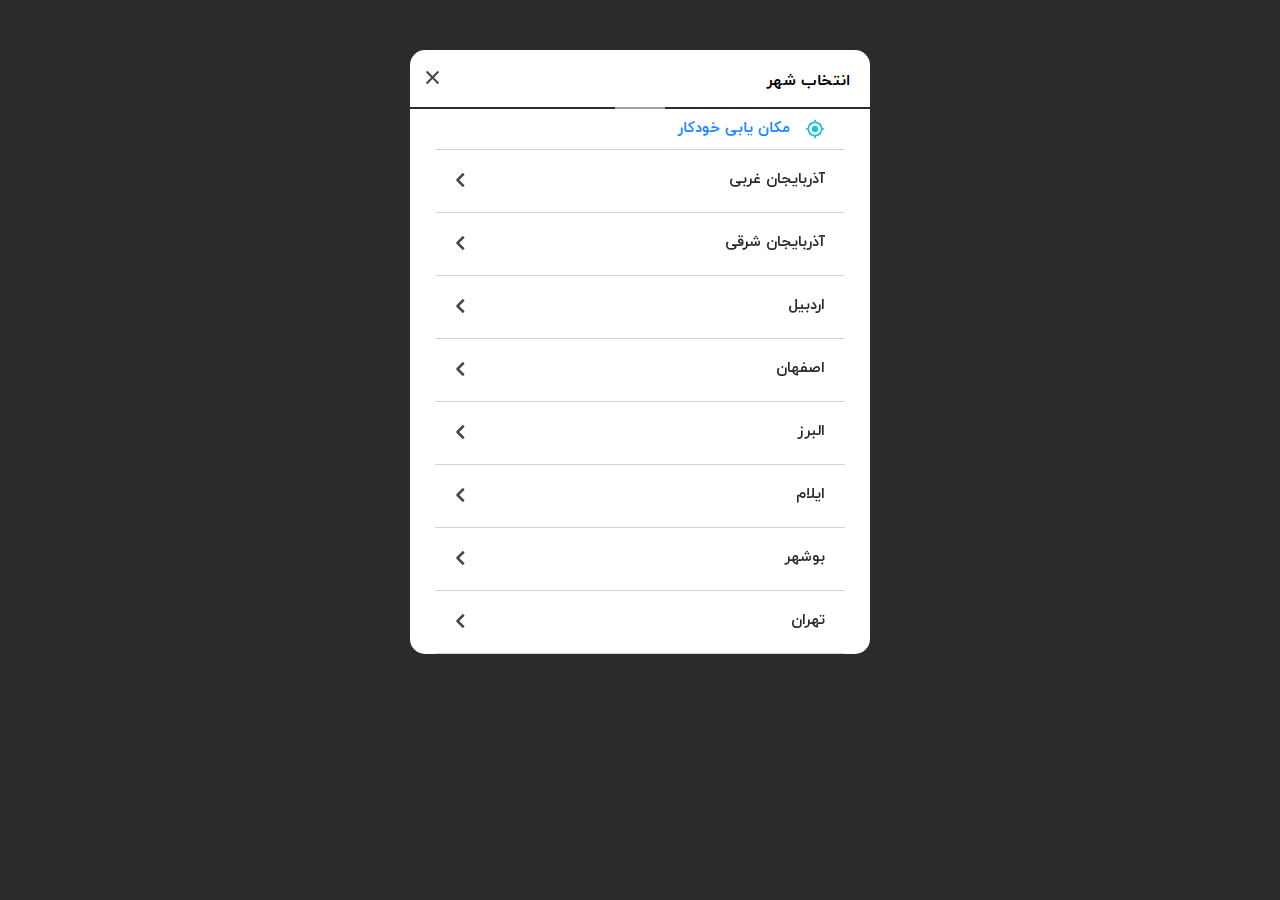
<file: city.html>
<!DOCTYPE html>
  <html lang="en">
  <head>
    <meta charset="UTF-8">
    <meta name="viewport" content="width=device-width, initial-scale=1.0">
    <link rel="stylesheet" href="./public/css/partial/setting.css">
    <link rel="stylesheet" href="./public/css/partial/city.css">
    
    <title>Document</title>
  </head>
  <body>
    <div class="city">
        <div class="city-box">
          <div class="city-box-top">
            <p>انتخاب شهر</p> 
            <a href="./index.html"><img src="./public/images/city/svgexport-38.svg" alt=""></a>
          </div>
          <span></span>
          <div class="city-box-body">
            <div class="city-box-body-h">
              <img src="./public/images/city/svgexport-39.svg" alt="">
              <h4>مکان یابی خودکار</h4>
            </div>
            <div class="city-box-body-i">
              <p>آذربایجان غربی</p>
              <img src="./public/images/city/svgexport-13.svg" alt="">
            </div>
            <div class="city-box-body-i">
              <p>آذربایجان شرقی</p>
              <img src="./public/images/city/svgexport-13.svg" alt="">
            </div>
            <div class="city-box-body-i">
              <p>اردبیل</p>
              <img src="./public/images/city/svgexport-13.svg" alt="">
            </div>
            <div class="city-box-body-i">
              <p>اصفهان</p>
              <img src="./public/images/city/svgexport-13.svg" alt="">
            </div>
            <div class="city-box-body-i">
              <p>البرز</p>
              <img src="./public/images/city/svgexport-13.svg" alt="">
            </div>
            <div class="city-box-body-i">
              <p>ایلام</p>
              <img src="./public/images/city/svgexport-13.svg" alt="">
            </div>
            <div class="city-box-body-i">
              <p>بوشهر</p>
              <img src="./public/images/city/svgexport-13.svg" alt="">
            </div>
            <div class="city-box-body-i">
              <p>تهران</p>
              <img src="./public/images/city/svgexport-13.svg" alt="">
            </div>
            <div class="city-box-body-i">
              <p>چهار محال و بختیاری</p>
              <img src="./public/images/city/svgexport-13.svg" alt="">
            </div>
            <div class="city-box-body-i">
              <p>خراسان جنوبی</p>
              <img src="./public/images/city/svgexport-13.svg" alt="">
            </div>
            <div class="city-box-body-i">
              <p>خراسان شمالی</p>
              <img src="./public/images/city/svgexport-13.svg" alt="">
            </div>
            <div class="city-box-body-i">
              <p>خوزستان</p>
              <img src="./public/images/city/svgexport-13.svg" alt="">
            </div>
            <div class="city-box-body-i">
              <p>زنجان</p>
              <img src="./public/images/city/svgexport-13.svg" alt="">
            </div>
            <div class="city-box-body-i">
              <p>سمنان</p>
              <img src="./public/images/city/svgexport-13.svg" alt="">
            </div>
          </div>
        </div>
      </div>
  </body>
  </html>
</file>
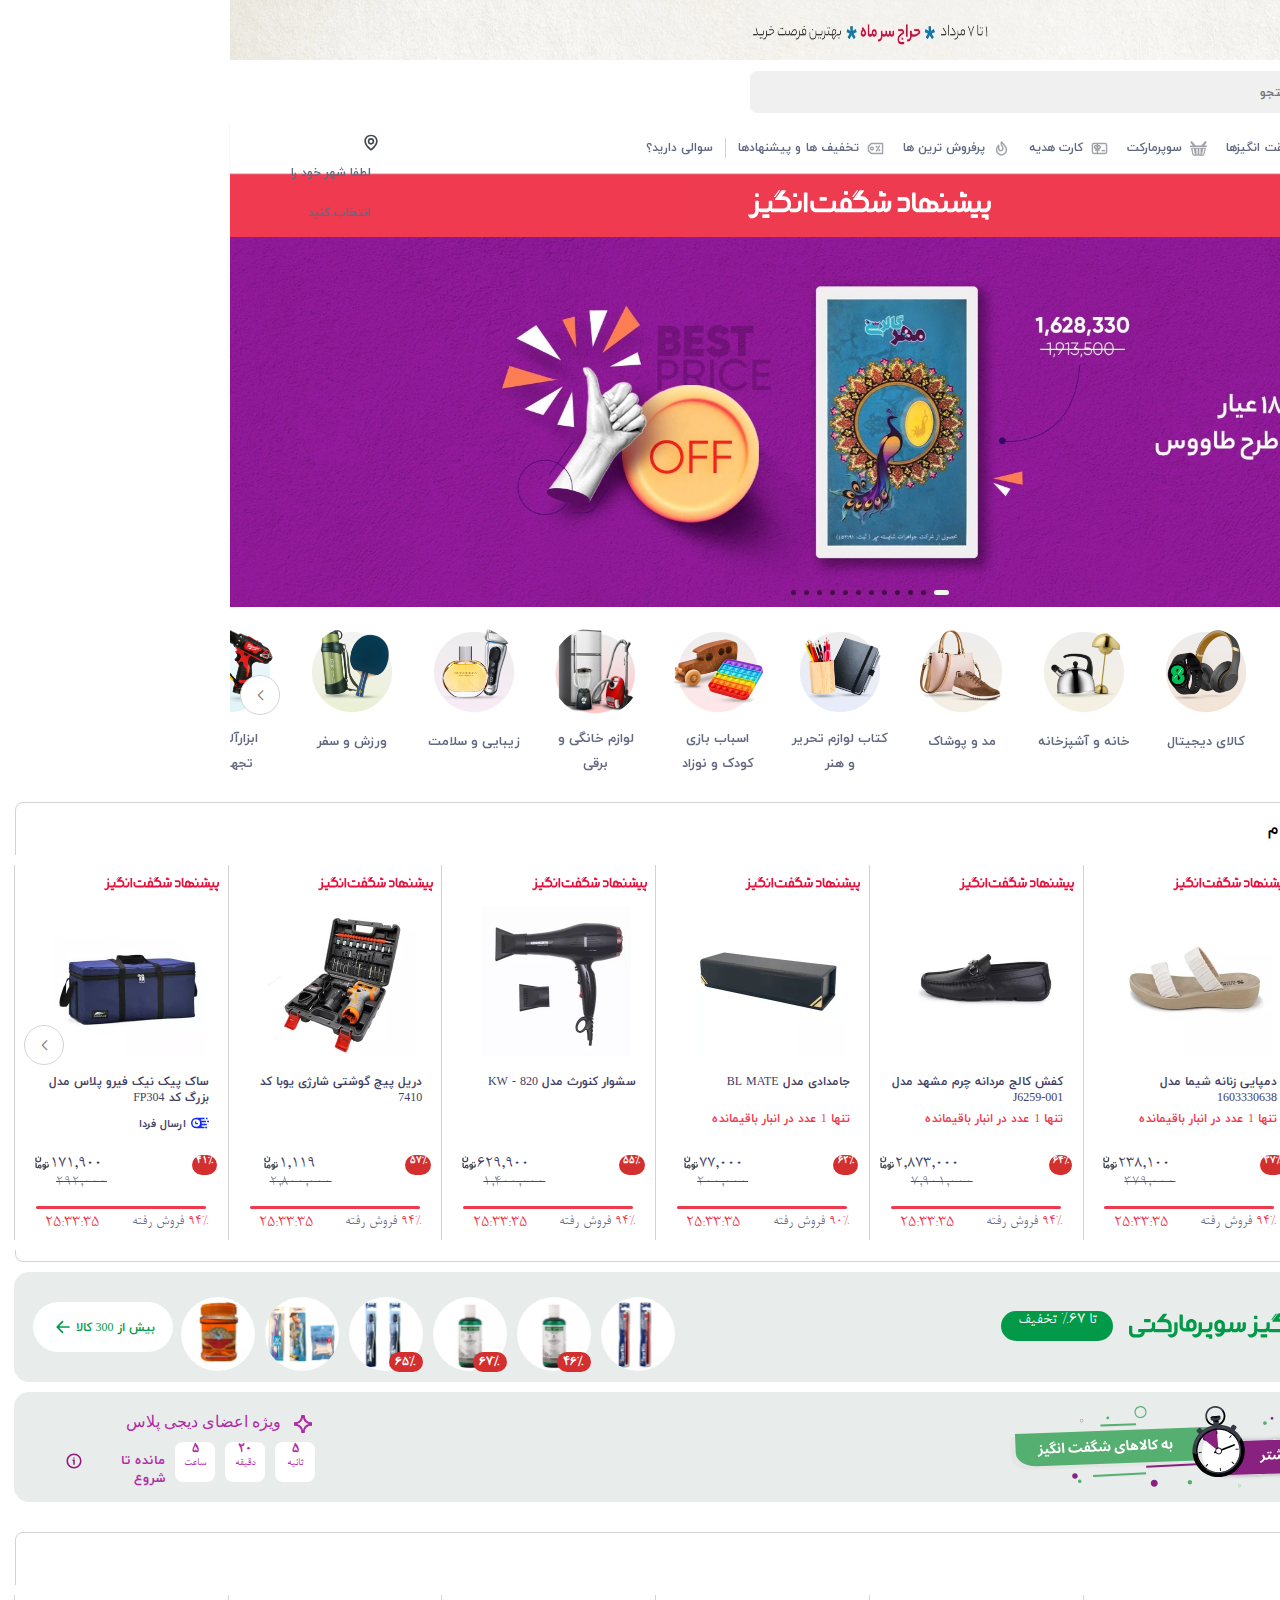
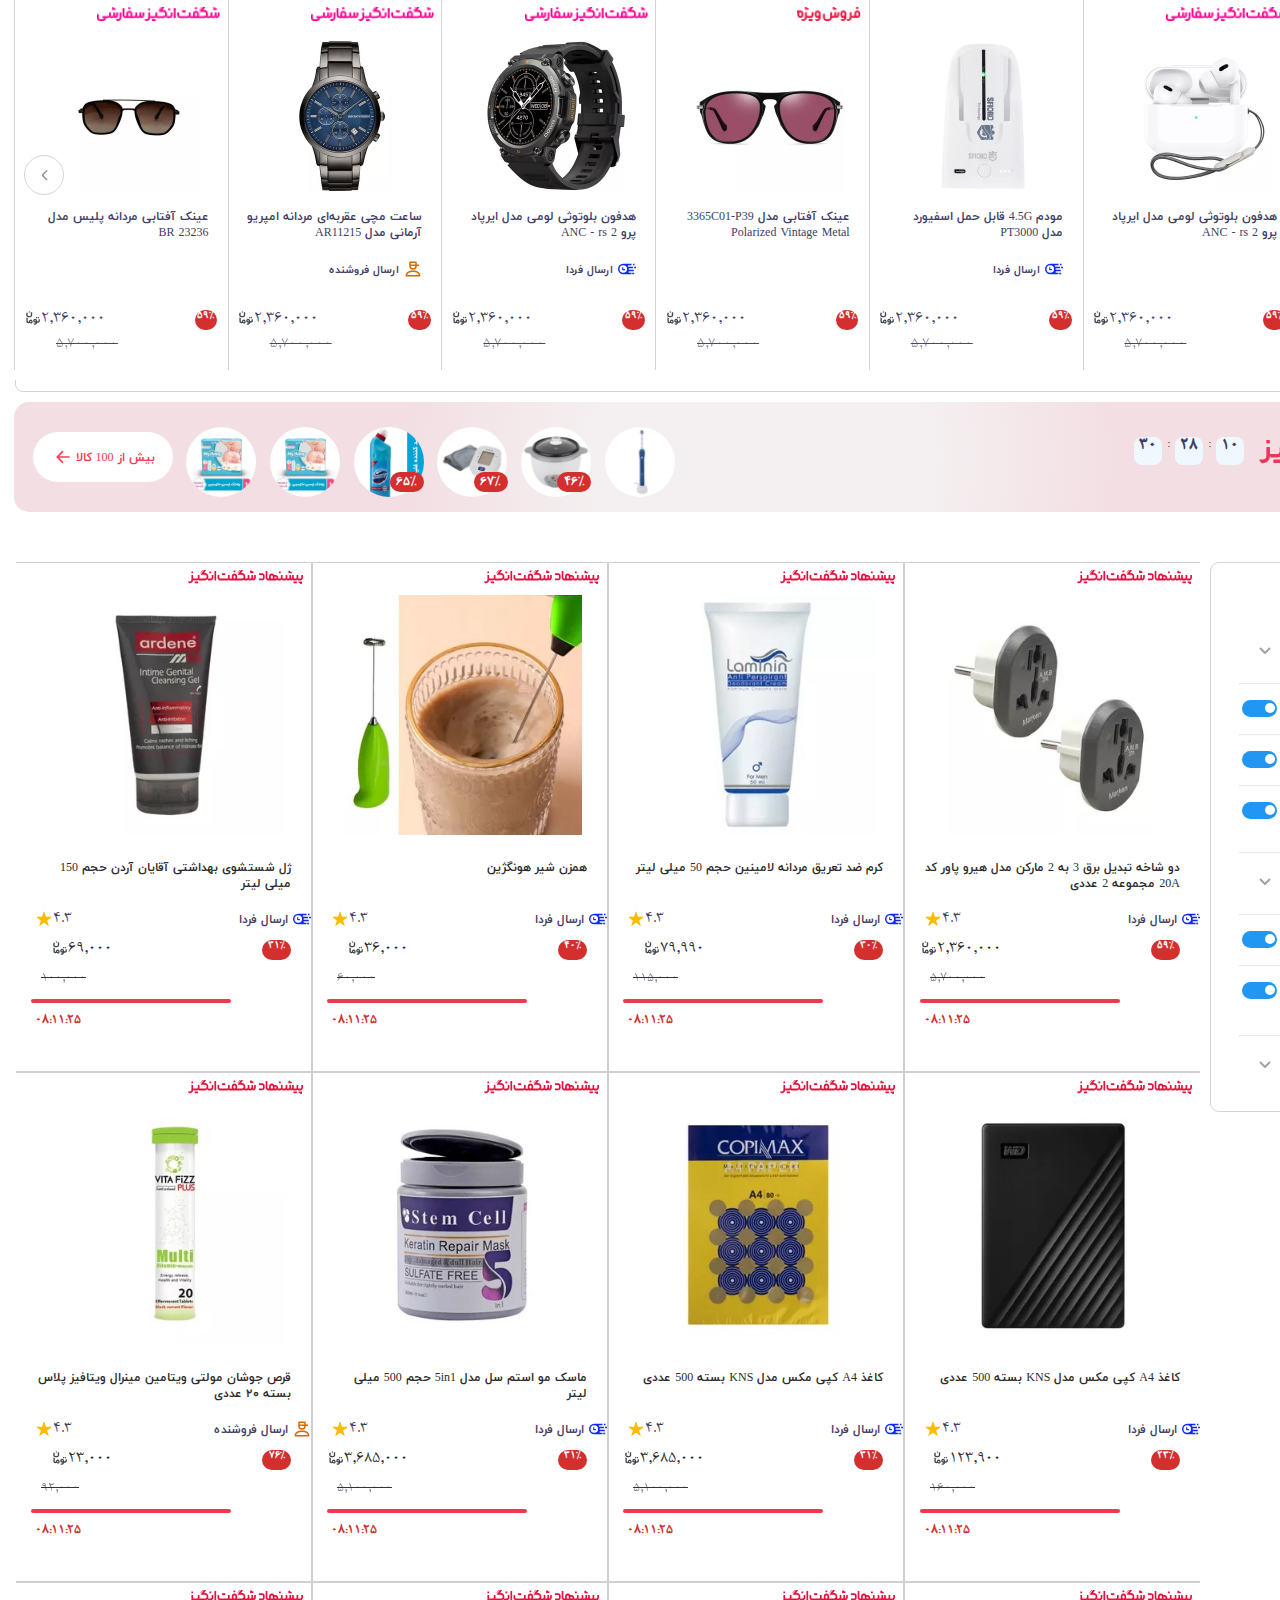
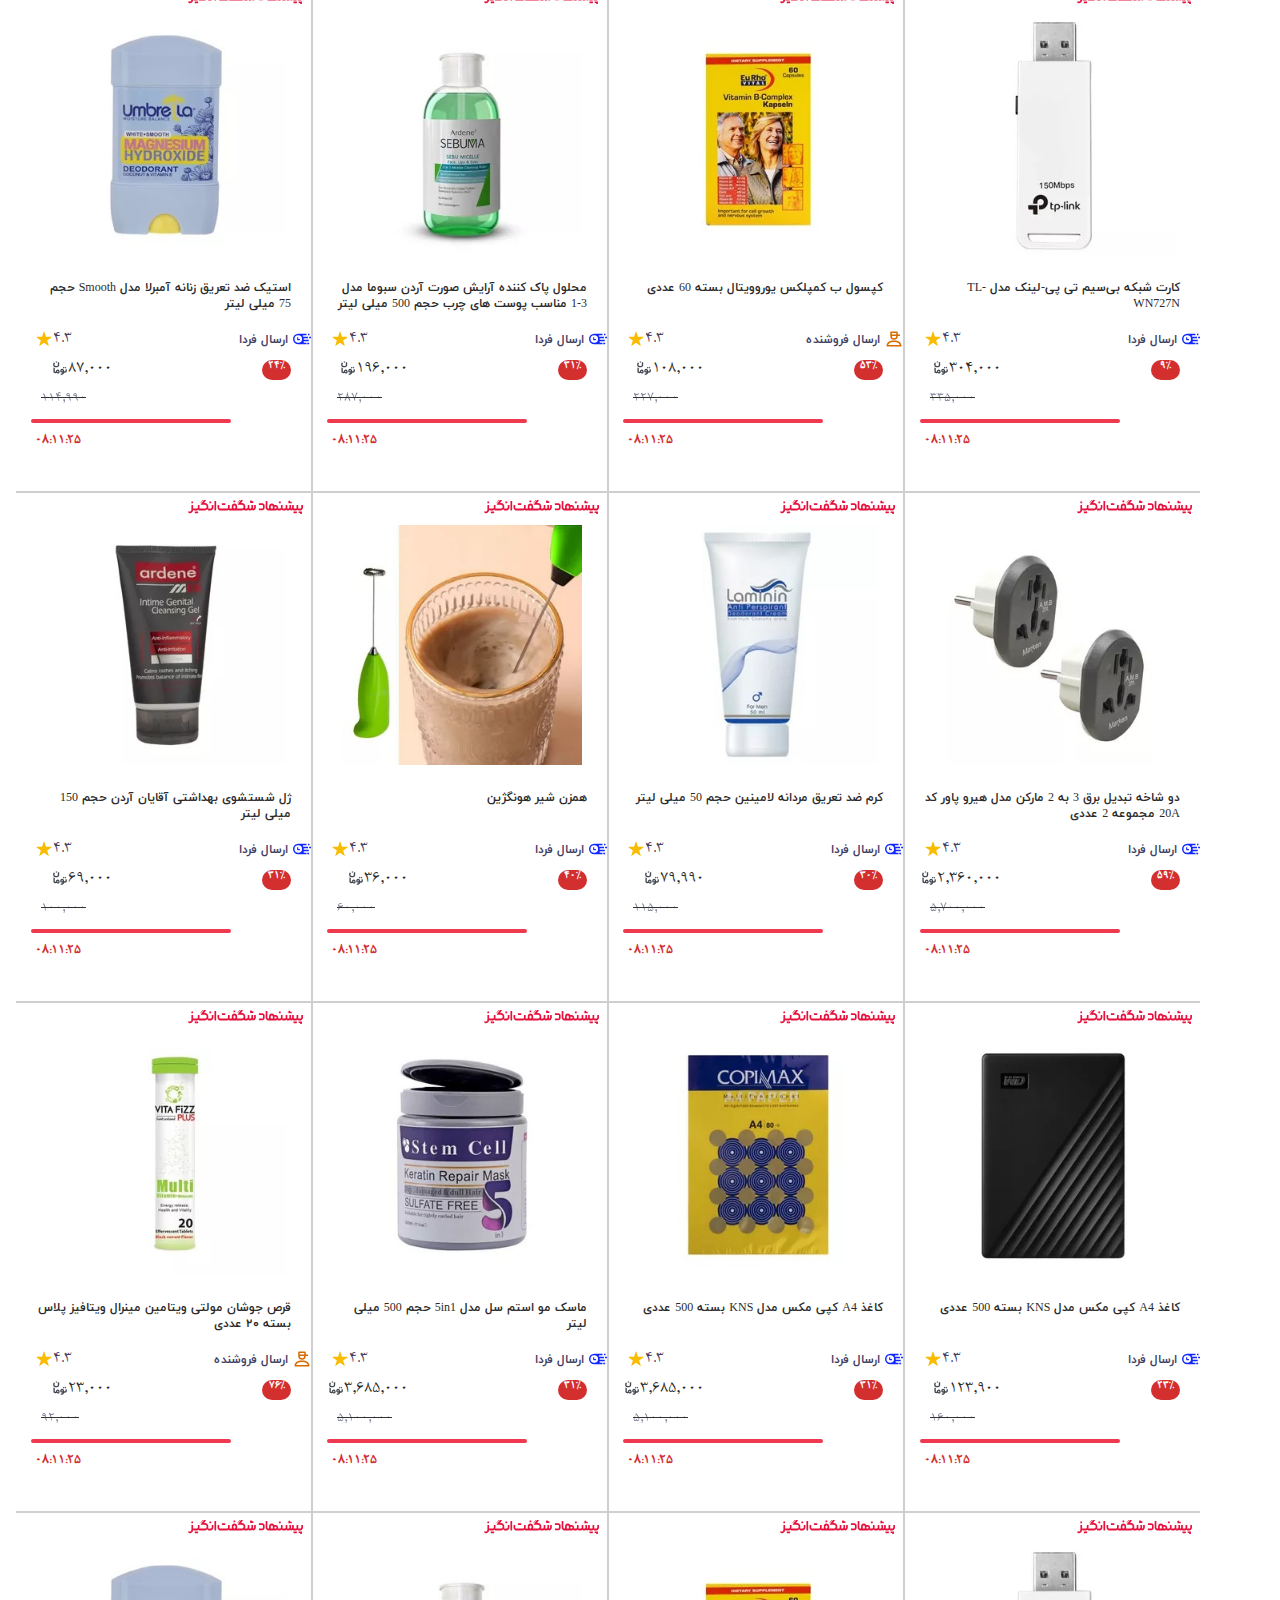
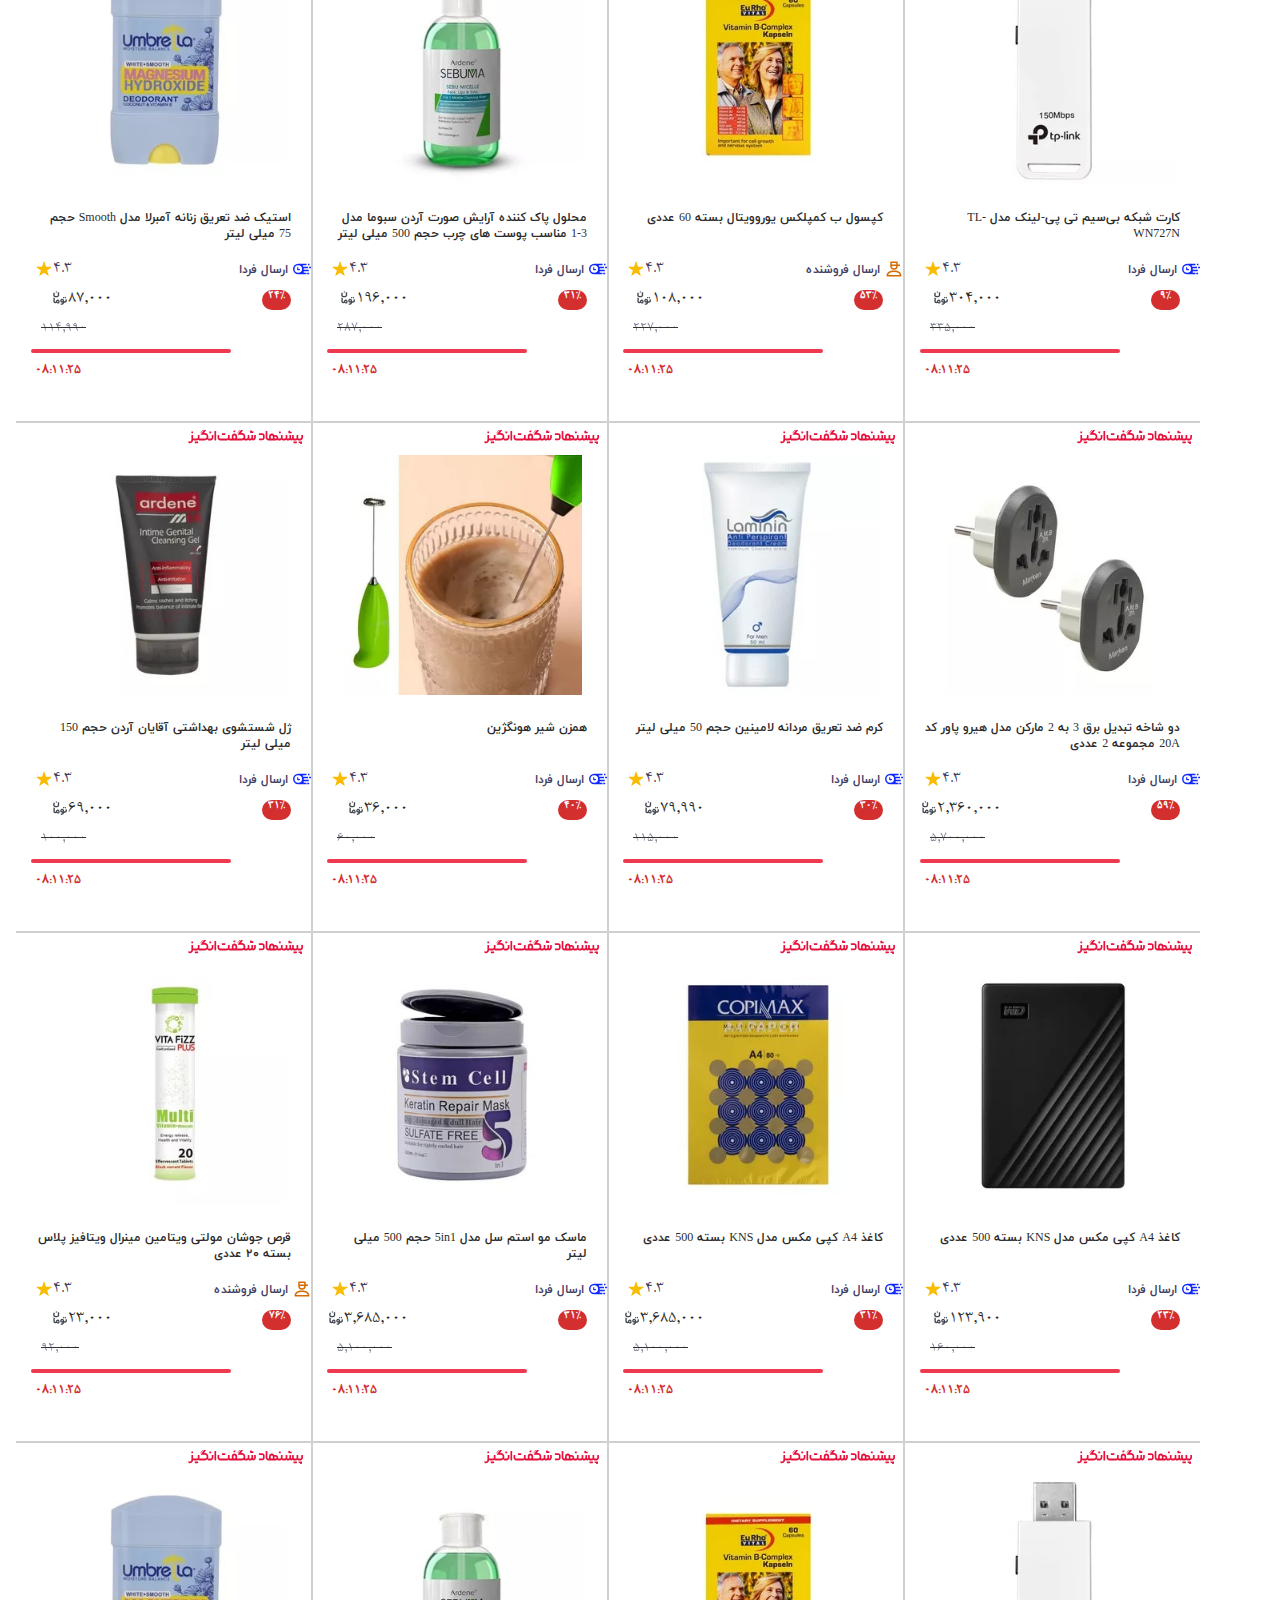
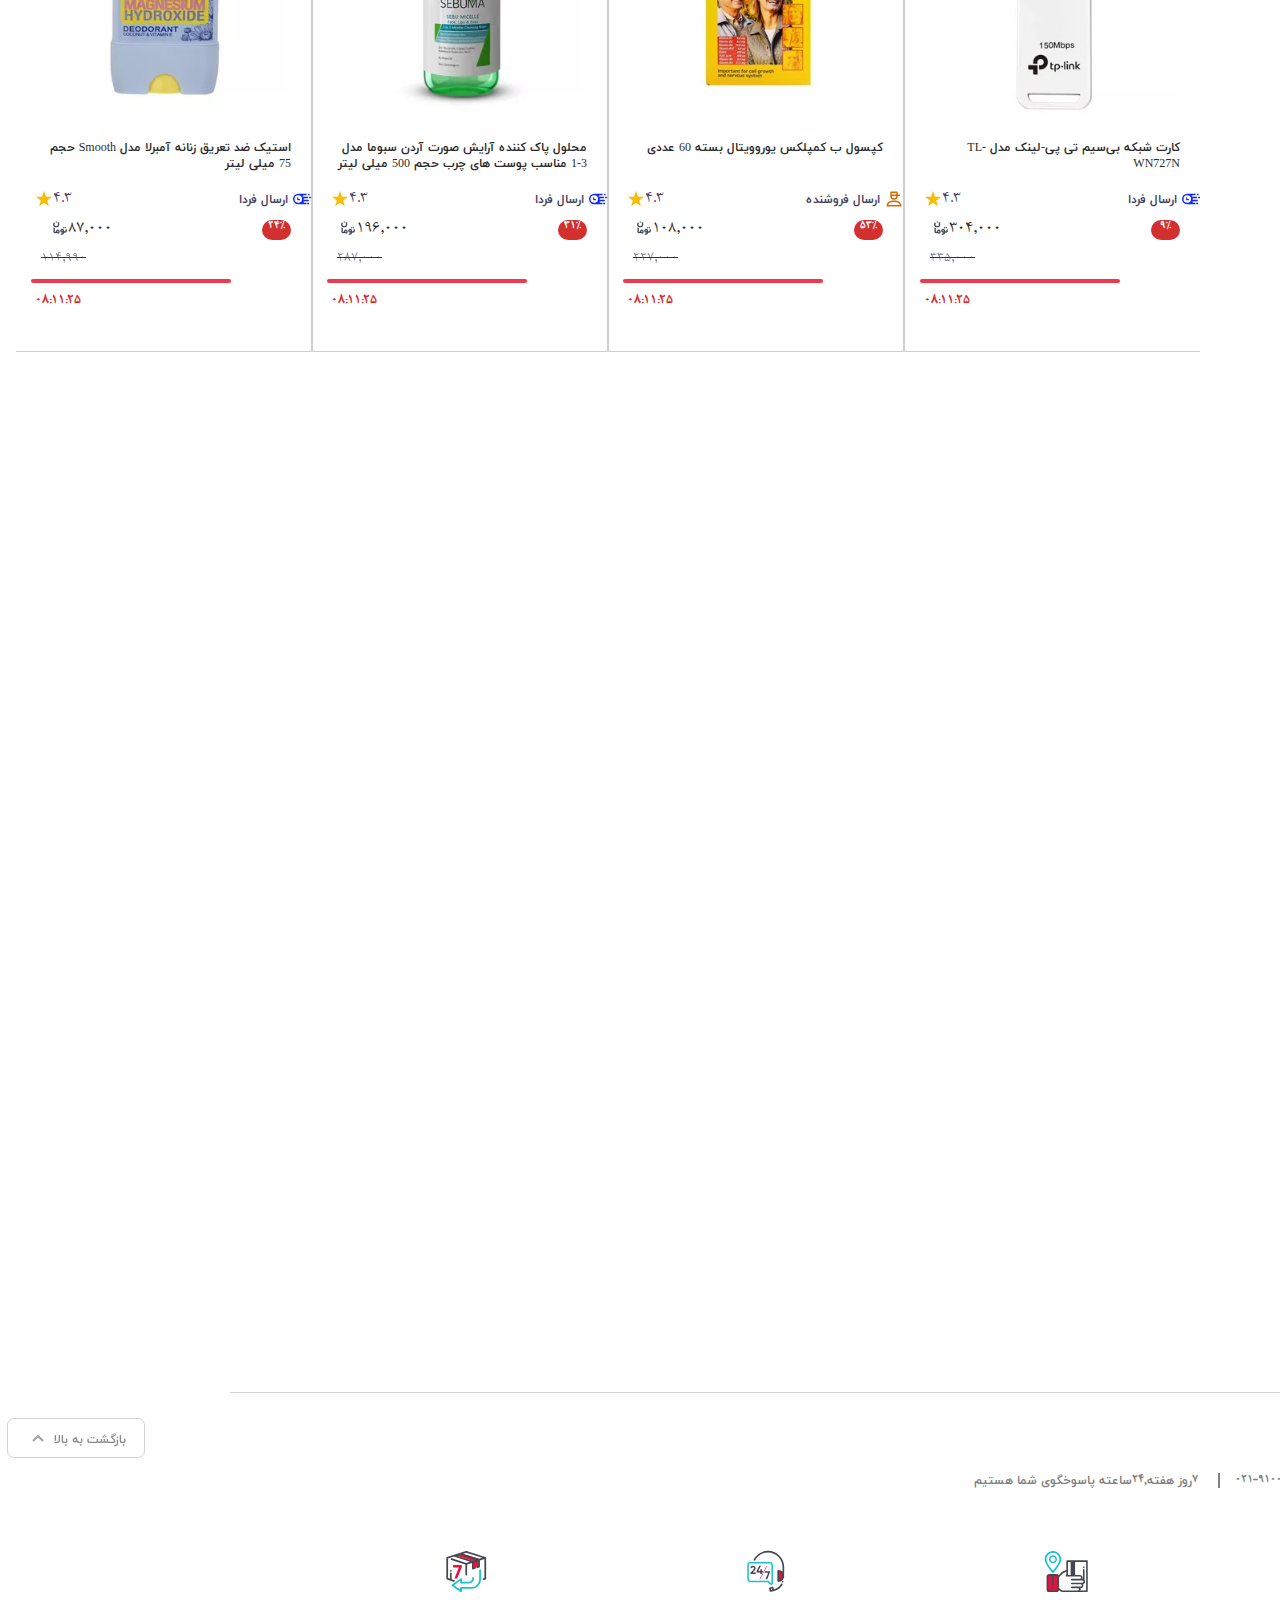
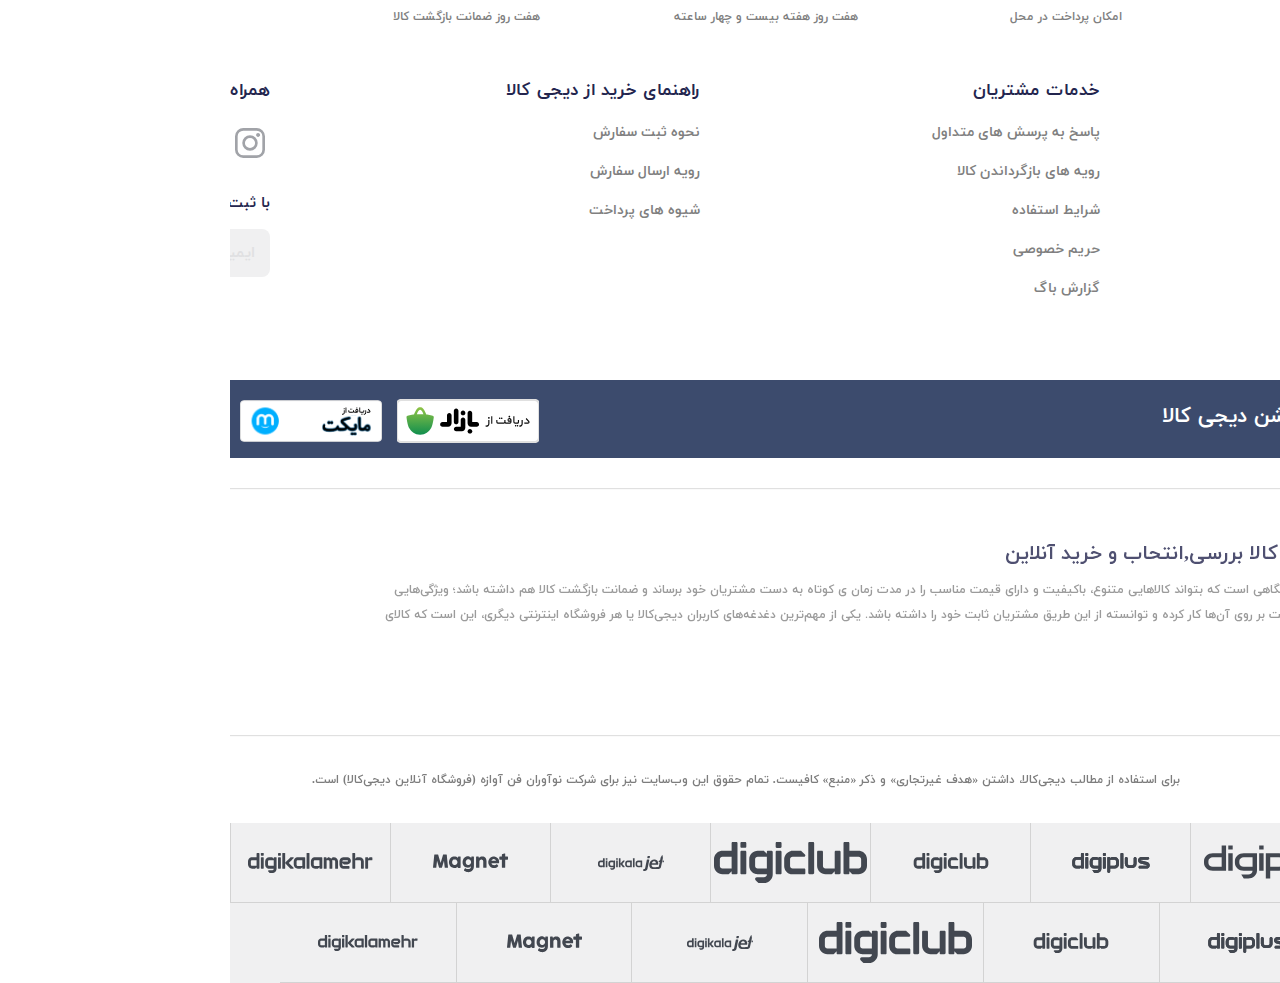
<file: incredible-offer.html>
<!DOCTYPE html>
<html lang="en" dir="rtl">
  <head>
    <meta charset="UTF-8" />
    <meta name="viewport" content="width=device-width, initial-scale=1.0" />
    <title>فروشگاه اینترنتی دیجی کالا</title>
    <link rel="stylesheet" href="./swiper/swiper-bundle.min.css" />
    <link rel="stylesheet" href="./public/css/partial/myslideshow.css" />
    <link rel="stylesheet" href="./public/css/main.css" />
  </head>
  <body>
    <!-- make project -->

    <div class="wrapper">
      <!-- header -->
      <header>
        <div class="header_offer">
          <img src="./public/images/header.jpg" alt="" />
        </div>

        <div class="header__center">
          <div class="header__center__logo">
            <img src="./public/images/logo.svg" alt="" />
          </div>
          <div class="header__center__search">
            <input type="text" placeholder="جستجو" />
          </div>
          <div class="header__center__login">
            <a class="header__center__login__url" href="./login.html"
              ><img src="./public/images/loginlogo.svg" alt="" />ورود
              <span></span>ثبت نام</a
            >
            <span></span>
            <img src="./public/images/loginheader.svg" alt="" />
          </div>
        </div>
        <div class="header__bottom">
          <div class="header__bottom__menu">
            <nav>
              <div class="navheader__bottom__menu" id="nav">
                <a href="#" id="sortmenu"
                  ><img
                    src="./public/images/svg-header/header_bar.svg"
                    alt=""
                  />دسته بندی کالاها
                </a>
                <div class="header__bottom__submenu">
                  <div class="header__bottom__subsubmenu">
                    <div class="header__bottom__submenu__R">
                      <div class="iteme__header__bottom__submenu__R">
                        <div class="itemea__header__bottom__submenu__R">
                          <a href=""
                            ><img
                              src="./public/images/svg-header/submenu/svgexport-9.svg"
                              alt=""
                            />
                            موبایل</a
                          >
                        </div>
                        <div class="header__bottom__submenu__l activesub">
                          <div class="header__bottom__submenu__lh">
                            <a href=""
                              >همه محصولات موبایل
                              <img
                                src="./public/images/sortoffers/svgexport-26.svg"
                                alt=""
                            /></a>
                          </div>
                          <div class="header__bottom__submenu__lc">
                            <div class="header__bottom__submenu__lch">
                              <span></span>
                              <h2>برند های مختلف گوشی موبایل</h2>
                              <img
                                src="./public/images/svg-header/svgexport-26.svg"
                                alt=""
                              />
                            </div>
                            <div class="header__bottom__submenu__lci">
                              <a href="">گوشی آیفون</a>
                              <a href="">گوشی سامسونگ</a>
                              <a href="">گوشی شیائومی</a>
                              <a href="">گوشی نوکیا</a>
                              <a href="">گوشی ریلمی</a>
                              <a href="">گوشی آنر</a>
                              <a href="">گوشی موتورولا</a>
                              <a href="">گوشی ناتینگ فون</a>
                              <a href="">گوشی جی پلاس</a>
                              <a href="">گوشی هواوی</a>
                              <a href="">گوشی جی ال ایکس</a>
                              <a href="">گوشی جنرال لوکس</a>
                              <a href="">گوشی داریا</a>
                              <a href="">گوشی گوگل</a>
                              <a href="">گوشی اوپو</a>
                              <a href="">گوشی موبایل تکنو</a>
                              <a href="">گوشی موبایل گوشی وان پلاس</a>
                              <a href="">گوشی موبایل گوشی دوجی</a>
                            </div>
                          </div>
                          <div class="header__bottom__submenu__lc">
                            <div class="header__bottom__submenu__lch">
                              <span></span>
                              <h2>گوشی بر اساس قیمت</h2>
                              <img
                                src="./public/images/svg-header/svgexport-26.svg"
                                alt=""
                              />
                            </div>
                            <div class="header__bottom__submenu__lci">
                              <a href="">گوشی موبایل ارزان</a>
                              <a href="">گوشی موبایل قسطی</a>
                              <a href="">گوشی تا 2 میلون تومان</a>
                              <a href="">گوشی تا 5 میلون تومان</a>
                              <a href="">گوشی تا 7 میلون تومان</a>
                              <a href="">گوشی تا 15 میلون تومان</a>
                              <a href="">گوشی بالای 15 میلون تومان</a>
                              <a href="">همه کالاها</a>
                            </div>
                            <div class="header__bottom__submenu__lch">
                              <span></span>
                              <h2>گوشی بر اساس عملکرد</h2>
                              <img
                                src="./public/images/svg-header/svgexport-26.svg"
                                alt=""
                              />
                            </div>
                            <div class="header__bottom__submenu__lci">
                              <a href="">گوشی گیمینگ</a>
                              <a href="">گوشی 5G</a>
                              <a href="">گوشی دکمه ای</a>
                              <a href="">گوشی ضد آب</a>
                              <a href="">گوشی مناسب عکاسی</a>
                              <a href="">گوشی میان رده</a>
                              <a href="">گوشی اقتصادی</a>
                              <a href="">گوشی دانش آموزی</a>
                              <a href="">گوشی دانش پرچمدار</a>
                              <a href="">گوشی دوسیمکارت</a>
                              <a href="">همه کالاها</a>
                            </div>
                            <div class="header__bottom__submenu__lch">
                              <span></span>
                              <h2>گوشی بر اساس حافظه داخلی</h2>
                              <img
                                src="./public/images/svg-header/svgexport-26.svg"
                                alt=""
                              />
                            </div>
                            <div class="header__bottom__submenu__lci">
                              <a href="">گوشی تا 16 گیگابایت</a>
                              <a href="">گوشی تا 32 گیگابایت</a>
                              <a href="">گوشی تا 64 گیگابایت</a>
                              <a href="">گوشی تا 128 گیگابایت</a>
                              <a href="">گوشی تا 256 گیگابایت</a>
                              <a href="">گوشی تا 1 ترابایت</a>
                              <a href="">همه کالاها</a>
                            </div>
                            <div class="header__bottom__submenu__lch">
                              <span></span>
                              <h2>رزولشن عکس</h2>
                              <img
                                src="./public/images/svg-header/svgexport-26.svg"
                                alt=""
                              />
                            </div>
                            <div class="header__bottom__submenu__lci">
                              <a href="">گوشی 13 مگاپیکسل</a>
                              <a href="">گوشی 16 مگاپیکسل</a>
                              <a href="">گوشی 48 مگاپیکسل</a>
                              <a href="">گوشی 64 مگاپیکسل</a>
                              <a href="">گوشی 108 مگاپیکسل</a>

                              <a href="">همه کالاها</a>
                            </div>
                          </div>
                          <div class="header__bottom__submenu__lc">
                            <div class="header__bottom__submenu__lch">
                              <span></span>
                              <h2>لوازم جانبی موبایل</h2>
                              <img
                                src="./public/images/svg-header/svgexport-26.svg"
                                alt=""
                              />
                            </div>
                            <div class="header__bottom__submenu__lci">
                              <a href="">شارژر گوشی</a>
                              <a href="">قاب و کاور گوشی</a>
                              <a href="">گلس گوشی</a>
                              <a href="">هولدر گئشی موبایل</a>
                              <a href="">کابل شارژر و مبدل</a>
                              <a href="">پاوربانک</a>
                              <a href="">همه کالاها</a>
                            </div>
                            <div class="header__bottom__submenu__lch">
                              <span></span>
                              <h2>تبلت</h2>
                              <img
                                src="./public/images/svg-header/svgexport-26.svg"
                                alt=""
                              />
                            </div>
                            <div class="header__bottom__submenu__lci">
                              <a href="">تبلت سامسونگ</a>
                              <a href="">تبلت اپل</a>
                              <a href="">تبلت شیائومی</a>
                              <a href="">تبلت لنوو</a>
                              <a href="">تبلت مایکروسافت</a>
                              <a href="">تبلت دانش آموزی</a>

                              <a href="">همه کالاها</a>
                            </div>
                            <div class="header__bottom__submenu__lch">
                              <span></span>
                              <h2>هدفون</h2>
                              <img
                                src="./public/images/svg-header/svgexport-26.svg"
                                alt=""
                              />
                            </div>
                            <div class="header__bottom__submenu__lci">
                              <a href="">هدفون بی سیم</a>
                              <a href="">هدفون اپل</a>
                              <a href="">هدفون بیتس</a>
                              <a href="">هدفون سونی</a>
                              <a href="">هدفون سامسونگ</a>
                              <a href="">هدفون شیائومی</a>
                              <a href="">هدفون جی بی ال</a>

                              <a href="">همه کالاها</a>
                            </div>
                            <div class="header__bottom__submenu__lch">
                              <span></span>
                              <h2>ساعت و مچبند هوشمند</h2>
                              <img
                                src="./public/images/svg-header/svgexport-26.svg"
                                alt=""
                              />
                            </div>
                            <div class="header__bottom__submenu__lci">
                              <a href="">ساعت هوشمند سامسونگ</a>
                              <a href="">ساعت هوشمند شیائومی</a>
                              <a href="">اپل واچ</a>

                              <a href="">همه کالاها</a>
                            </div>
                          </div>
                          <div class="header__bottom__submenu__lc">
                            <div class="header__bottom__submenu__lch">
                              <span></span>
                              <h2>داغ ترین ها</h2>
                              <img
                                src="./public/images/svg-header/svgexport-26.svg"
                                alt=""
                              />
                            </div>
                            <div class="header__bottom__submenu__lci">
                              <a href="">گلکسی Ultra S23</a>
                              <a href="">گلکسی A54</a>
                              <a href="">گلکسی A34</a>
                              <a href="">گلکسی A24</a>
                              <a href="">گلکسی A14</a>
                              <a href="">گلکسی S23 FE</a>
                              <a href="">ردمی نوت12</a>
                              <a href="">پوکو C40</a>
                              <a href="">پوکو X5 Pro 5G</a>
                              <a href="">ردمی A2 Plus</a>
                              <a href="">پوکو M5s</a>
                              <a href="">آنر X9a</a>
                              <a href="">جدید ترین محصولات اپل</a>
                              <a href="">همه کالاها</a>
                            </div>
                            <div class="header__bottom__submenu__lch">
                              <span></span>
                              <h2>برند های برتر</h2>
                              <img
                                src="./public/images/svg-header/svgexport-26.svg"
                                alt=""
                              />
                            </div>
                            <div class="header__bottom__submenu__lci">
                              <a href="">اپل </a>
                              <a href="">سامسونگ</a>
                              <a href="">هوآوی</a>
                              <a href="">آنر</a>
                              <a href="">ریلمی</a>

                              <a href="">همه کالاها</a>
                            </div>
                          </div>
                        </div>
                      </div>
                      <div class="iteme__header__bottom__submenu__R">
                        <div class="itemea__header__bottom__submenu__R">
                          <a href=""
                            ><img
                              src="./public/images/svg-header/submenu/svgexport-10.svg"
                              alt=""
                            />
                            کتاب و لوازم تحریر</a
                          >
                        </div>
                        <div class="header__bottom__submenu__l">
                          <div class="header__bottom__submenu__lh">
                            <a href=""
                              >همه محصولات کتاب و لوازم تحریر و هنر
                              <img
                                src="./public/images/sortoffers/svgexport-26.svg"
                                alt=""
                            /></a>
                          </div>
                          <div class="header__bottom__submenu__lc">
                            <div class="header__bottom__submenu__lch">
                              <span></span>
                              <h2>کتاب و مجله</h2>
                              <img
                                src="./public/images/svg-header/svgexport-26.svg"
                                alt=""
                              />
                            </div>
                            <div class="header__bottom__submenu__lci">
                              <a href="">کتاب چاپی</a>
                              <a href="">مجلات خارجی وداخلی</a>
                              <a href="">همه کالاها</a>
                            </div>
                            <div class="header__bottom__submenu__lch">
                              <span></span>
                              <h2>کتاب صوتی</h2>
                              <img
                                src="./public/images/svg-header/svgexport-26.svg"
                                alt=""
                              />
                            </div>
                            <div class="header__bottom__submenu__lch">
                              <span></span>
                              <h2>محتوای آموزشی</h2>
                              <img
                                src="./public/images/svg-header/svgexport-26.svg"
                                alt=""
                              />
                            </div>
                            <div class="header__bottom__submenu__lci">
                              <a href="">آموزش موسیقی</a>
                              <a href="">آموزش ورزش و سرگرمی</a>
                              <a href="">آموزش زبان</a>
                              <a href="">آموزش نرم افزار و کامپیوتر</a>
                              <a href="">همه کالاها</a>
                            </div>
                            <div class="header__bottom__submenu__lch">
                              <span></span>
                              <h2>نرم افزار</h2>
                              <img
                                src="./public/images/svg-header/svgexport-26.svg"
                                alt=""
                              />
                            </div>
                            <div class="header__bottom__submenu__lch">
                              <span></span>
                              <h2>بازی و کنسول</h2>
                              <img
                                src="./public/images/svg-header/svgexport-26.svg"
                                alt=""
                              />
                            </div>
                            <div class="header__bottom__submenu__lch">
                              <span></span>
                              <h2>فیلم سینمایی و بازی و مستند</h2>
                              <img
                                src="./public/images/svg-header/svgexport-26.svg"
                                alt=""
                              />
                            </div>
                            <div class="header__bottom__submenu__lch">
                              <span></span>
                              <h2>آلبوم موسیقی</h2>
                              <img
                                src="./public/images/svg-header/svgexport-26.svg"
                                alt=""
                              />
                            </div>
                          </div>
                          <div class="header__bottom__submenu__lc">
                            <div class="header__bottom__submenu__lch">
                              <span></span>
                              <h2>لوازم تحریر</h2>
                              <img
                                src="./public/images/svg-header/svgexport-26.svg"
                                alt=""
                              />
                            </div>
                            <div class="header__bottom__submenu__lci">
                              <a href="">لوازم اداری و اقلام مصرفی</a>
                              <a href="">کیف کوله پشتی و جامدادس</a>
                              <a href="">چراغ مطالعه</a>
                              <a href="">کاغذ کادو پاکت کارت هدیه</a>
                              <a href="">نوشت افزار</a>
                              <a href="">دفتر و کاغذ</a>
                              <a href="">دفتر و کاغذخودکار وروان نویس</a>
                              <a href="">میز تحریر</a>
                              <a href="">آلبوم عکس</a>
                              <a href="">کاغذ چاپ پیرینتر</a>
                              <a href="">مداد و مداد رنگی</a>
                              <a href="">همه کالاها</a>
                            </div>
                          </div>
                          <div class="header__bottom__submenu__lc">
                            <div class="header__bottom__submenu__lch">
                              <span></span>
                              <h2>آلات موسیقی</h2>
                              <img
                                src="./public/images/svg-header/svgexport-26.svg"
                                alt=""
                              />
                            </div>
                            <div class="header__bottom__submenu__lci">
                              <a href="">لوازم جانبی آلات موسیقی</a>
                              <a href="">گیتار</a>
                              <a href="">کیبورد و ارگ</a>
                              <a href="">پیانو دیجیتال</a>
                              <a href="">درام پرکاشن دف</a>
                              <a href="">تجهیزات استودیویی</a>
                              <a href="">ویولن</a>
                              <a href="">ساز های ایرانی</a>
                            </div>
                            <div class="header__bottom__submenu__lch">
                              <span></span>
                              <h2>فرش ماشینی و دسدت بافت</h2>
                              <img
                                src="./public/images/svg-header/svgexport-26.svg"
                                alt=""
                              />
                            </div>
                            <div class="header__bottom__submenu__lci">
                              <a href="">فرش ماشینی</a>
                              <a href="">فرش دستبافت</a>
                              <a href="">تابلو</a>
                              <a href="">همه کالاها</a>
                            </div>
                          </div>
                          <div class="header__bottom__submenu__lc">
                            <div class="header__bottom__submenu__lch">
                              <span></span>
                              <h2>صنایع دستی</h2>
                              <img
                                src="./public/images/svg-header/svgexport-26.svg"
                                alt=""
                              />
                            </div>
                            <div class="header__bottom__submenu__lci">
                              <a href="">کالاهای مس</a>
                              <a href="">سفال سرامیک چینی</a>
                              <a href="">کیف چرمی</a>
                              <a href="">ترمه قلمکار و دستبافت</a>
                              <a href="">خاتم منبت حصیری و چوبی</a>
                              <a href="">تابلو و ساعت</a>
                              <a href="">میناکاری</a>
                              <a href="">فیروزه کوبی</a>
                              <a href="">سوزن دوزی</a>
                              <a href="">محصولات استخوانی</a>
                              <a href="">جعبه و دست سازه های هنری</a>
                              <a href="">همه کالاها</a>
                            </div>
                          </div>
                        </div>
                      </div>
                      <div class="iteme__header__bottom__submenu__R">
                        <div class="itemea__header__bottom__submenu__R">
                          <a href=""
                            ><img
                              src="./public/images/svg-header/submenu/svgexport-11.svg"
                              alt=""
                            />
                            کالای دیجیتال</a
                          >
                        </div>
                        <div class="header__bottom__submenu__l">
                          <div class="header__bottom__submenu__lh">
                            <a href=""
                              >همه محصولات کالای دیجیتال
                              <img
                                src="./public/images/sortoffers/svgexport-26.svg"
                                alt=""
                            /></a>
                          </div>
                          <div class="header__bottom__submenu__lc">
                            <div class="header__bottom__submenu__lch">
                              <span></span>
                              <h2>لپ تاپ</h2>
                              <img
                                src="./public/images/svg-header/svgexport-26.svg"
                                alt=""
                              />
                            </div>
                            <div class="header__bottom__submenu__lci">
                              <a href="">لپ تاپ ایسوس</a>
                              <a href="">لپ تاپ لنوو</a>
                              <a href="">مک بوک</a>
                              <a href="">لپ تاپ HP</a>
                              <a href="">لپ تاپ دل</a>
                              <a href="">لپ تاپ ایسر</a>
                              <a href="">لپ تاپ ام اس آی</a>
                              <a href="">لپ تاپ کاستوم</a>
                            </div>
                            <div class="header__bottom__submenu__lch">
                              <span></span>
                              <h2>لوازم جانبی لپ تاپ</h2>
                              <img
                                src="./public/images/svg-header/svgexport-26.svg"
                                alt=""
                              />
                            </div>
                            <div class="header__bottom__submenu__lci">
                              <a href="">شارژر لپ تاپ</a>
                              <a href="">کیف لپ تاپ</a>
                              <a href="">استیکر لپ تاپ</a>
                              <a href="">کول پد</a>
                            </div>
                            <div class="header__bottom__submenu__lch">
                              <span></span>
                              <h2>کنسول بازی</h2>
                              <img
                                src="./public/images/svg-header/svgexport-26.svg"
                                alt=""
                              />
                            </div>
                            <div class="header__bottom__submenu__lci">
                              <a href="">ps5</a>
                              <a href="">xbox</a>
                              <a href="">ps4</a>
                            </div>
                            <div class="header__bottom__submenu__lch">
                              <span></span>
                              <h2>وسایل گیمینیگ</h2>
                              <img
                                src="./public/images/svg-header/svgexport-26.svg"
                                alt=""
                              />
                            </div>
                            <div class="header__bottom__submenu__lci">
                              <a href="">دسته بازی</a>
                              <a href="">فرمان بازی</a>
                              <a href="">دیسک های بازی</a>
                            </div>
                            <div class="header__bottom__submenu__lch">
                              <span></span>
                              <h2>کامپیوتر</h2>
                              <img
                                src="./public/images/svg-header/svgexport-26.svg"
                                alt=""
                              />
                            </div>
                            <div class="header__bottom__submenu__lci">
                              <a href="">all in one</a>
                              <a href="">mini pc</a>
                              <a href="">قلم نوری</a>
                              <a href="">رم ریدر</a>
                              <a href="">ماوس پد</a>
                              <a href="">کیس اسمبل شده</a>
                            </div>
                            <div class="header__bottom__submenu__lch">
                              <span></span>
                              <h2>کیبورد</h2>
                              <img
                                src="./public/images/svg-header/svgexport-26.svg"
                                alt=""
                              />
                            </div>
                            <div class="header__bottom__submenu__lci">
                              <a href="">کیبورد گیمینگ</a>
                              <a href="">کیبورد بی سیم</a>
                              <a href="">کیبورد ماکانیکال</a>
                            </div>
                            <div class="header__bottom__submenu__lch">
                              <span></span>
                              <h2>کیس کامپیوتر</h2>
                              <img
                                src="./public/images/svg-header/svgexport-26.svg"
                                alt=""
                              />
                            </div>
                            <div class="header__bottom__submenu__lci">
                              <a href="">کیس گیمینگ</a>
                            </div>
                            <div class="header__bottom__submenu__lch">
                              <span></span>
                              <h2>ماوس</h2>
                              <img
                                src="./public/images/svg-header/svgexport-26.svg"
                                alt=""
                              />
                            </div>
                            <div class="header__bottom__submenu__lci">
                              <a href="">ماوس گیمینگ</a>
                              <a href="">ماوس بی سیم</a>
                            </div>
                            <div class="header__bottom__submenu__lch">
                              <span></span>
                              <h2>مانیتور</h2>
                              <img
                                src="./public/images/svg-header/svgexport-26.svg"
                                alt=""
                              />
                            </div>
                            <div class="header__bottom__submenu__lci">
                              <a href="">مانیتور گیمینگ</a>
                            </div>
                            <div class="header__bottom__submenu__lch">
                              <span></span>
                              <h2>اسپیکر</h2>
                              <img
                                src="./public/images/svg-header/svgexport-26.svg"
                                alt=""
                              />
                            </div>
                            <div class="header__bottom__submenu__lci">
                              <a href="">اسپیکر بلوتوثی</a>
                              <a href="">اسپیکر jbl</a>
                              <a href="">اسپیکر هارمن کاردن</a>
                              <a href="">اسپیکر سونی</a>
                              <a href="">اسپیکر تسکو</a>
                              <a href="">اسپیکر مکسیدر</a>
                              <a href="">پارتی باکس</a>
                            </div>
                            <div class="header__bottom__submenu__lch">
                              <span></span>
                              <h2>قطعات کامپیوتر</h2>
                              <img
                                src="./public/images/svg-header/svgexport-26.svg"
                                alt=""
                              />
                            </div>
                            <div class="header__bottom__submenu__lci">
                              <a href="">پردازنده(cpu)</a>
                              <a href="">کارت گرافیک</a>
                              <a href="">مادربرد</a>
                              <a href="">دانگل بلوتوث</a>
                            </div>
                            <div class="header__bottom__submenu__lch">
                              <span></span>
                              <h2>رم کامپیوتر</h2>
                              <img
                                src="./public/images/svg-header/svgexport-26.svg"
                                alt=""
                              />
                            </div>
                          </div>
                          <div class="header__bottom__submenu__lc">
                            <div class="header__bottom__submenu__lch">
                              <span></span>
                              <h2>هدفون</h2>
                              <img
                                src="./public/images/svg-header/svgexport-26.svg"
                                alt=""
                              />
                            </div>
                            <div class="header__bottom__submenu__lci">
                              <a href="">هدفون بی سیم</a>
                              <a href="">هدفون اپل(ایرپاد)</a>
                              <a href="">هدفون بیتس</a>
                              <a href="">هدفون سونی</a>
                              <a href="">هدفون سامسونگ(ایربادز)</a>
                              <a href="">هدفون شیائومی</a>
                              <a href="">هدفون جی بی ال</a>
                              <a href="">هدفون ریزر</a>
                            </div>
                            <div class="header__bottom__submenu__lch">
                              <span></span>
                              <h2>هدست</h2>
                              <img
                                src="./public/images/svg-header/svgexport-26.svg"
                                alt=""
                              />
                            </div>
                            <div class="header__bottom__submenu__lch">
                              <span></span>
                              <h2>ساعت و مچبند هوشمند</h2>
                              <img
                                src="./public/images/svg-header/svgexport-26.svg"
                                alt=""
                              />
                            </div>
                            <div class="header__bottom__submenu__lci">
                              <a href="">ساعت هوشمند سامسونگ</a>
                              <a href="">ساعت هوشمند شیائومی</a>
                              <a href="">اپل واچ</a>
                              <a href="">بند اپل واچ</a>
                              <a href="">بند ساعت هوشمند</a>
                              <a href="">لوازم جانبی ساعت هوشمند</a>
                            </div>
                            <div class="header__bottom__submenu__lch">
                              <span></span>
                              <h2>دوربین</h2>
                              <img
                                src="./public/images/svg-header/svgexport-26.svg"
                                alt=""
                              />
                            </div>
                            <div class="header__bottom__submenu__lci">
                              <a href="">دوربین فیلم برداری</a>
                              <a href="">دوربین کنون</a>
                              <a href="">دوربین سونی</a>
                              <a href="">دوربین چاپ سریع</a>
                              <a href="">رینگ لایت</a>
                              <a href="">پایه دوربین</a>
                              <a href="">لنز دوربین</a>
                              <a href="">کارت حافظه</a>
                            </div>
                            <div class="header__bottom__submenu__lch">
                              <span></span>
                              <h2>تجهازات ذخیره سازی اطلاعات</h2>
                              <img
                                src="./public/images/svg-header/svgexport-26.svg"
                                alt=""
                              />
                            </div>
                            <div class="header__bottom__submenu__lci">
                              <a href="">هارد ssd</a>
                              <a href="">هارد اینترنال</a>
                              <a href="">هارد اکسترنال</a>
                            </div>
                            <div class="header__bottom__submenu__lch">
                              <span></span>
                              <h2>فلش</h2>
                              <img
                                src="./public/images/svg-header/svgexport-26.svg"
                                alt=""
                              />
                            </div>
                            <div class="header__bottom__submenu__lci">
                              <a href="">فلش 256 گیگ</a>
                              <a href="">فلش 128 گیگ</a>
                              <a href="">فلش 64 گیگ</a>
                            </div>
                            <div class="header__bottom__submenu__lch">
                              <span></span>
                              <h2>پاور بانک</h2>
                              <img
                                src="./public/images/svg-header/svgexport-26.svg"
                                alt=""
                              />
                            </div>
                            <div class="header__bottom__submenu__lci">
                              <a href="">فست شارژ</a>
                              <a href="">پاور بانک شیائومی</a>
                              <a href="">پاور بانک انکر</a>
                              <a href="">پاور بانک اپل</a>
                              <a href="">پاور بانک سامسونگ</a>
                              <a href="">پاور بانک انرجایزر</a>
                            </div>
                            <div class="header__bottom__submenu__lch">
                              <span></span>
                              <h2>باتری</h2>
                              <img
                                src="./public/images/svg-header/svgexport-26.svg"
                                alt=""
                              />
                            </div>
                            <div class="header__bottom__submenu__lci">
                              <a href="">باتری لیتیومی</a>
                              <a href="">باتری قلمی</a>
                            </div>
                          </div>
                          <div class="header__bottom__submenu__lc">
                            <div class="header__bottom__submenu__lch">
                              <span></span>
                              <h2>پرینتر</h2>
                              <img
                                src="./public/images/svg-header/svgexport-26.svg"
                                alt=""
                              />
                            </div>
                            <div class="header__bottom__submenu__lci">
                              <a href="">پرینتر سه بعدی</a>
                              <a href="">پرینتر حرارتی</a>
                              <a href="">پرینتر رنگی</a>
                              <a href="">پرینتر لیبل زن</a>
                              <a href="">پرینتر اچ پی</a>
                            </div>
                            <div class="header__bottom__submenu__lch">
                              <span></span>
                              <h2>ماشین های اداری</h2>
                              <img
                                src="./public/images/svg-header/svgexport-26.svg"
                                alt=""
                              />
                            </div>
                            <div class="header__bottom__submenu__lci">
                              <a href="">کابل پرینتر</a>
                              <a href="">کارتریچ</a>
                              <a href="">اسکنر</a>
                              <a href="">تلفن</a>
                              <a href="">بارکد خوان</a>
                              <a href="">ویدئو وال</a>
                              <a href="">ویدئو پروژکتور</a>
                              <a href="">دستگاه حضور غیاب</a>
                            </div>
                            <div class="header__bottom__submenu__lch">
                              <span></span>
                              <h2>تجهازات شبکه و ارتباطات</h2>
                              <img
                                src="./public/images/svg-header/svgexport-26.svg"
                                alt=""
                              />
                            </div>
                            <div class="header__bottom__submenu__lci">
                              <a href="">usp</a>
                              <a href="">سوییچ</a>
                              <a href="">پچ پنل</a>
                              <a href="">اکسس پوینت</a>
                              <a href="">هاب USB</a>
                              <a href="">کابل شبکه</a>
                              <a href="">کارت شبکه</a>
                              <a href="">سیم آنتن</a>
                              <a href="">اسپلیتر</a>
                            </div>
                            <div class="header__bottom__submenu__lch">
                              <span></span>
                              <h2>مودم</h2>
                              <img
                                src="./public/images/svg-header/svgexport-26.svg"
                                alt=""
                              />
                            </div>
                            <div class="header__bottom__submenu__lci">
                              <a href="">مودم جیبی</a>
                              <a href="">مودم ایرانسل</a>
                              <a href="">مودم همراه اول</a>
                            </div>
                            <div class="header__bottom__submenu__lch">
                              <span></span>
                              <h2>تجهیزات امنیتی و نظارتی</h2>
                              <img
                                src="./public/images/svg-header/svgexport-26.svg"
                                alt=""
                              />
                            </div>
                            <div class="header__bottom__submenu__lci">
                              <a href="">دوربین مدار بسته</a>
                            </div>
                          </div>
                          <div class="header__bottom__submenu__lc">
                            <div class="header__bottom__submenu__lch">
                              <span></span>
                              <h2>تبلت</h2>
                              <img
                                src="./public/images/svg-header/svgexport-26.svg"
                                alt=""
                              />
                            </div>
                            <div class="header__bottom__submenu__lch">
                              <span></span>
                              <h2>خانه هوشمند</h2>
                              <img
                                src="./public/images/svg-header/svgexport-26.svg"
                                alt=""
                              />
                            </div>
                            <div class="header__bottom__submenu__lci">
                              <a href="">نور و روشنایی هوشمند</a>
                              <a href="">کلید و پریز هوشمند</a>
                              <a href="">سنسور هوشمند</a>
                              <a href="">هاب و دستیار صوتی هوشمند</a>
                              <a href="">جارو هوشمند</a>
                            </div>
                            <div class="header__bottom__submenu__lch">
                              <span></span>
                              <h2>برند های برتر</h2>
                              <img
                                src="./public/images/svg-header/svgexport-26.svg"
                                alt=""
                              />
                            </div>
                            <div class="header__bottom__submenu__lci">
                              <a href="">شیائومی</a>
                              <a href="">سامسونگ</a>
                              <a href="">اپل</a>
                              <a href="">هوواوی</a>
                              <a href="">آنر</a>
                              <a href="">ریلمی</a>
                              <a href="">توشیبا</a>
                              <a href="">تکنو</a>
                              <a href="">ایرانسل</a>
                              <a href="">مبین نت</a>
                              <a href="">نینتندو</a>
                              <a href="">جی بی ال</a>
                              <a href="">وان مور</a>
                              <a href="">تی پی لینک</a>
                              <a href="">دی لینک</a>
                              <a href="">کیو سی وان</a>
                            </div>
                            <div class="header__bottom__submenu__lch">
                              <span></span>
                              <h2>داغ ترین ها</h2>
                              <img
                                src="./public/images/svg-header/svgexport-26.svg"
                                alt=""
                              />
                            </div>
                            <div class="header__bottom__submenu__lci">
                              <a href="">گیمینگ</a>
                              <a href="">هدفون گربه ای</a>
                              <a href="">فیفا</a>
                            </div>
                          </div>
                        </div>
                      </div>
                      <div class="iteme__header__bottom__submenu__R">
                        <div class="itemea__header__bottom__submenu__R">
                          <a href=""
                            ><img
                              src="./public/images/svg-header/submenu/svgexport-12.svg"
                              alt=""
                            />خانه و آشپزخانه</a
                          >
                        </div>
                        <div class="header__bottom__submenu__l">
                          <div class="header__bottom__submenu__lh">
                            <a href=""
                              >همه محصولات خانه . آشپزخانه
                              <img
                                src="./public/images/sortoffers/svgexport-26.svg"
                                alt=""
                            /></a>
                          </div>
                          <div class="header__bottom__submenu__lc">
                            <div class="header__bottom__submenu__lch">
                              <span></span>
                              <h2>ظروف پخت و پز</h2>
                              <img
                                src="./public/images/svg-header/svgexport-26.svg"
                                alt=""
                              />
                            </div>
                            <div class="header__bottom__submenu__lci">
                              <a href="">قابلمه و تابه</a>
                              <a href="">زودپز</a>
                              <a href="">سرویس پخت و پز</a>
                            </div>
                            <div class="header__bottom__submenu__lch">
                              <span></span>
                              <h2>ابزار آشپزی</h2>
                              <img
                                src="./public/images/svg-header/svgexport-26.svg"
                                alt=""
                              />
                            </div>
                            <div class="header__bottom__submenu__lci">
                              <a href="">ست کفگیر و ملاقه</a>
                              <a href="">چاقو</a>
                              <a href="">تخته گوشت</a>
                              <a href="">ظروف و قالب یخ</a>
                              <a href="">قیف</a>
                              <a href="">صافی</a>
                              <a href="">فندک آشپزخانه</a>
                              <a href="">ترازوی آشپزخانه</a>
                            </div>
                            <div class="header__bottom__submenu__lch">
                              <span></span>
                              <h2>تهیه و سرو چای و قهوه</h2>
                              <img
                                src="./public/images/svg-header/svgexport-26.svg"
                                alt=""
                              />
                            </div>
                            <div class="header__bottom__submenu__lci">
                              <a href="">قهوه ساز و دمنوش ساز</a>
                              <a href="">سماور</a>
                              <a href="">شیر جوش - قهوه جوش</a>
                              <a href="">قوری</a>
                              <a href="">کتری و قوری</a>
                              <a href="">فیلتر چای</a>
                            </div>
                            <div class="header__bottom__submenu__lch">
                              <span></span>
                              <h2>ظروف آشپزخانه</h2>
                              <img
                                src="./public/images/svg-header/svgexport-26.svg"
                                alt=""
                              />
                            </div>
                            <div class="header__bottom__submenu__lci">
                              <a href="">آبکش و آبگیر</a>
                              <a href="">بطری</a>
                              <a href="">ارگانایزر آشپزخانه</a>
                              <a href="">جای ادویه</a>
                              <a href="">بانکه و ظروف بنشن</a>
                              <a href="">سبد آشپزخانه</a>
                              <a href="">سبد سیب زمینی و پیاز</a>
                              <a href="">ظزف نگهدارنده</a>
                              <a href="">سایر ظروف</a>
                            </div>
                            <div class="header__bottom__submenu__lch">
                              <span></span>
                              <h2>لوازم تهیه کیک و دسر</h2>
                              <img
                                src="./public/images/svg-header/svgexport-26.svg"
                                alt=""
                              />
                            </div>
                            <div class="header__bottom__submenu__lch">
                              <span></span>
                              <h2>سرو و پذیرایی</h2>
                              <img
                                src="./public/images/svg-header/svgexport-26.svg"
                                alt=""
                              />
                            </div>
                            <div class="header__bottom__submenu__lci">
                              <a href="">سفره</a>
                              <a href="">ماگ</a>
                              <a href="">سینی</a>
                              <a href="">لیوان</a>
                              <a href="">بشقاب</a>
                              <a href="">قندان</a>
                              <a href="">پارچ و بطری</a>
                              <a href="">بستنی خوری</a>
                              <a href="">سس خوری و آبلیمو خوری</a>
                              <a href="">کاسه و پیاله</a>
                              <a href="">کلمن و فلاسک</a>
                              <a href="">ظروف سرو و پذیرایی</a>
                              <a href="">سرویس غذاخوری</a>
                              <a href="">قاشق چنگال کارد</a>
                              <a href="">زیر لیوانی زیر بشقابی</a>
                              <a href="">ابزار مهمانی</a>
                            </div>
                            <div class="header__bottom__submenu__lch">
                              <span></span>
                              <h2>منسوجات آشپزخانه</h2>
                              <img
                                src="./public/images/svg-header/svgexport-26.svg"
                                alt=""
                              />
                            </div>
                            <div class="header__bottom__submenu__lci">
                              <a href="">دستگیره</a>
                              <a href="">پیش بند</a>
                              <a href="">کیسه نان و سبزی</a>
                              <a href="">دستمال نظافت خانه و آشپزخانه</a>
                            </div>
                          </div>
                          <div class="header__bottom__submenu__lc">
                            <div class="header__bottom__submenu__lch">
                              <span></span>
                              <h2>مبلمان و دکوراسیون</h2>
                              <img
                                src="./public/images/svg-header/svgexport-26.svg"
                                alt=""
                              />
                            </div>
                            <div class="header__bottom__submenu__lci">
                              <a href="">پاف و بین بگ</a>
                              <a href="">مبل</a>
                              <a href="">کتابخانه</a>
                              <a href="">شلف و طبقه</a>
                              <a href="">کنسول</a>
                              <a href="">صندلی</a>
                              <a href="">میز ناهارخوری</a>
                            </div>
                            <div class="header__bottom__submenu__lch">
                              <span></span>
                              <h2>مبلمان و دکوراسیون اداری</h2>
                              <img
                                src="./public/images/svg-header/svgexport-26.svg"
                                alt=""
                              />
                            </div>
                            <div class="header__bottom__submenu__lci">
                              <a href="">صندلی اداری</a>
                              <a href="">میز اداری</a>
                            </div>
                            <div class="header__bottom__submenu__lch">
                              <span></span>
                              <h2>نگهدارنهده لباس و لوازم</h2>
                              <img
                                src="./public/images/svg-header/svgexport-26.svg"
                                alt=""
                              />
                            </div>
                            <div class="header__bottom__submenu__lci">
                              <a href="">کمد لباس و ارگانایزر</a>
                              <a href="">جاکفشی</a>
                              <a href="">جالباسی</a>
                              <a href="">کاور لوازم خانگی</a>
                            </div>
                            <div class="header__bottom__submenu__lch">
                              <span></span>
                              <h2>دکوراتیو</h2>
                              <img
                                src="./public/images/svg-header/svgexport-26.svg"
                                alt=""
                              />
                            </div>
                            <div class="header__bottom__submenu__lci">
                              <a href="">مجسمه و تندیس</a>
                              <a href="">ساعت</a>
                              <a href="">عود</a>
                              <a href="">شمع</a>
                              <a href="">شمعدان</a>
                              <a href="">دیوارکوب</a>
                              <a href="">اسماج</a>
                              <a href="">گل و گلدان</a>
                              <a href="">آینه دکوراتیو</a>
                            </div>
                            <div class="header__bottom__submenu__lch">
                              <span></span>
                              <h2>قاب عکس و تابلو</h2>
                              <img
                                src="./public/images/svg-header/svgexport-26.svg"
                                alt=""
                              />
                            </div>
                            <div class="header__bottom__submenu__lci">
                              <a href="">تابلو</a>
                              <a href="">قاب عکس</a>
                              <a href="">تابلو شاسی</a>
                            </div>
                            <div class="header__bottom__submenu__lch">
                              <span></span>
                              <h2>کوسن رومیزی و شال مبل</h2>
                              <img
                                src="./public/images/svg-header/svgexport-26.svg"
                                alt=""
                              />
                            </div>
                            <div class="header__bottom__submenu__lci">
                              <a href="">رومیزی</a>
                              <a href="">کوسن</a>
                              <a href="">شال مبل و تخت</a>
                            </div>
                            <div class="header__bottom__submenu__lch">
                              <span></span>
                              <h2>کفپوش و دیوارپوش</h2>
                              <img
                                src="./public/images/svg-header/svgexport-26.svg"
                                alt=""
                              />
                            </div>
                            <div class="header__bottom__submenu__lci">
                              <a href="">پوستر و کاغذ دیواری</a>
                              <a href="">پارکت</a>
                              <a href="">استیکر و پوستر</a>
                              <a href="">پرده</a>
                              <a href="">ملزومات پرده</a>
                            </div>
                            <div class="header__bottom__submenu__lch">
                              <span></span>
                              <h2>نور و روشنایی</h2>
                              <img
                                src="./public/images/svg-header/svgexport-26.svg"
                                alt=""
                              />
                            </div>
                            <div class="header__bottom__submenu__lci">
                              <a href="">آباژور</a>
                              <a href="">لوستر</a>
                              <a href="">لامپ و چراغ</a>
                            </div>
                            <div class="header__bottom__submenu__lch">
                              <span></span>
                              <h2>فرش و گلیم</h2>
                              <img
                                src="./public/images/svg-header/svgexport-26.svg"
                                alt=""
                              />
                            </div>
                            <div class="header__bottom__submenu__lci">
                              <a href="">فرش</a>
                              <a href="">موکت</a>
                              <a href="">تابلو فرش</a>
                              <a href="">پادری</a>
                              <a href="">روفرشی</a>
                            </div>
                            <div class="header__bottom__submenu__lch">
                              <span></span>
                              <h2>گل و گیاه</h2>
                              <img
                                src="./public/images/svg-header/svgexport-26.svg"
                                alt=""
                              />
                            </div>
                            <div class="header__bottom__submenu__lci">
                              <a href="">گل آپارتمانی</a>
                              <a href="">دسته گل</a>
                              <a href="">سبد گل</a>
                            </div>
                          </div>
                          <div class="header__bottom__submenu__lc">
                            <div class="header__bottom__submenu__lch">
                              <span></span>
                              <h2>حمام</h2>
                              <img
                                src="./public/images/svg-header/svgexport-26.svg"
                                alt=""
                              />
                            </div>
                            <div class="header__bottom__submenu__lci">
                              <a href="">حوله</a>
                              <a href="">دمپایی</a>
                              <a href="">لیف</a>
                              <a href="">پرده حمام</a>
                              <a href="">وان و جکوزی</a>
                              <a href="">ابزار حمام</a>
                            </div>
                            <div class="header__bottom__submenu__lch">
                              <span></span>
                              <h2>سرویس بهداشتی</h2>
                              <img
                                src="./public/images/svg-header/svgexport-26.svg"
                                alt=""
                              />
                            </div>
                            <div class="header__bottom__submenu__lci">
                              <a href="">توالت فرنگی</a>
                              <a href="">ست سرویس بهداشتی</a>
                              <a href="">روشویی</a>
                              <a href="">جامسواکی</a>
                              <a href="">آینه سرویس بهداشتی</a>
                              <a href="">فلاش تانک</a>
                              <a href="">مخزن مایع دستشویی</a>
                              <a href="">پایه رول دستمال</a>
                              <a href="">توالت ایرانی</a>
                              <a href="">آفتابه</a>
                            </div>
                            <div class="header__bottom__submenu__lch">
                              <span></span>
                              <h2>خواب</h2>
                              <img
                                src="./public/images/svg-header/svgexport-26.svg"
                                alt=""
                              />
                            </div>
                            <div class="header__bottom__submenu__lci">
                              <a href="">لحاف</a>
                              <a href="">رو تختی</a>
                              <a href="">سرویس خواب</a>
                              <a href="">ملحفه</a>
                              <a href="">بالش</a>
                              <a href="">تشک</a>
                              <a href="">رو بالشی</a>
                              <a href="">تشک خوشخواب</a>
                              <a href="">پتو</a>
                            </div>
                            <div class="header__bottom__submenu__lch">
                              <span></span>
                              <h2>شستشو و نظافت</h2>
                              <img
                                src="./public/images/svg-header/svgexport-26.svg"
                                alt=""
                              />
                            </div>
                            <div class="header__bottom__submenu__lci">
                              <a href="">سطل</a>
                              <a href="">تی(زمین شوی)</a>
                              <a href="">فرچه</a>
                              <a href="">جارو و خاک انداز</a>
                            </div>
                            <div class="header__bottom__submenu__lch">
                              <span></span>
                              <h2>نظافت لباس</h2>
                              <img
                                src="./public/images/svg-header/svgexport-26.svg"
                                alt=""
                              />
                            </div>
                            <div class="header__bottom__submenu__lci">
                              <a href="">پرز گیر لباس</a>
                              <a href="">گیره لباس</a>
                              <a href="">کاور پوشاک</a>
                              <a href="">کیسه وکیوم</a>
                              <a href="">کیسه وکیوم</a>
                              <a href="">سبد رخت چرک</a>
                              <a href="">بند رخت</a>
                              <a href="">میز اتو</a>
                              <a href="">لوازم جانبی اتو</a>
                            </div>
                          </div>
                        </div>
                      </div>
                      <div class="iteme__header__bottom__submenu__R">
                        <div class="itemea__header__bottom__submenu__R">
                          <a href=""
                            ><img
                              src="./public/images/svg-header/submenu/svgexport-13.svg"
                              alt=""
                            />لوازم خانگی برقی</a
                          >
                        </div>
                        <div class="header__bottom__submenu__l">
                          <div class="header__bottom__submenu__lh">
                            <a href=""
                              >همه محصولات لوازم خانگی
                              <img
                                src="./public/images/sortoffers/svgexport-26.svg"
                                alt=""
                            /></a>
                          </div>
                          <div class="header__bottom__submenu__lc">
                            <div class="header__bottom__submenu__lch">
                              <span></span>
                              <h2>صوتی تصویری</h2>
                              <img
                                src="./public/images/svg-header/svgexport-26.svg"
                                alt=""
                              />
                            </div>
                            <div class="header__bottom__submenu__lci">
                              <a href="">تلویزیون</a>
                              <a href="">ساندبار</a>
                              <a href="">ویدیو پروژکتور</a>
                              <a href="">پخش کننده خانگی</a>
                              <a href="">لوازم جانبی صوتی</a>
                              <a href="">ریموت کنترل</a>
                              <a href="">میز تلویزیون</a>
                            </div>
                            <div class="header__bottom__submenu__lch">
                              <span></span>
                              <h2>تهویه سرمایش گرمایش</h2>
                              <img
                                src="./public/images/svg-header/svgexport-26.svg"
                                alt=""
                              />
                            </div>
                            <div class="header__bottom__submenu__lci">
                              <a href="">پنکه</a>
                              <a href="">کولر آبی</a>
                              <a href="">کولر گازی</a>
                              <a href="">بخاری</a>
                              <a href="">بخاری برقی</a>
                              <a href="">تصفیه کننده هوا</a>
                              <a href="">پکیج دیواری و رادیاتور</a>
                              <a href="">آبگرمکن</a>
                              <a href="">شوفاژ برفی</a>
                            </div>
                            <div class="header__bottom__submenu__lch">
                              <span></span>
                              <h2>تصفیه آب</h2>
                              <img
                                src="./public/images/svg-header/svgexport-26.svg"
                                alt=""
                              />
                            </div>
                            <div class="header__bottom__submenu__lci">
                              <a href="">فیلتر تصفیه آب</a>
                            </div>
                          </div>
                          <div class="header__bottom__submenu__lc">
                            <div class="header__bottom__submenu__lch">
                              <span></span>
                              <h2>یخچال فریز</h2>
                              <img
                                src="./public/images/svg-header/svgexport-26.svg"
                                alt=""
                              />
                            </div>
                            <div class="header__bottom__submenu__lci">
                              <a href="">یخچال فریزر ساید بای ساید</a>
                              <a href="">یخچال فریز دوقلو</a>
                              <a href="">یخچال فریز هتلی</a>
                              <a href="">یخچال فریز کمپی</a>
                            </div>
                            <div class="header__bottom__submenu__lch">
                              <span></span>
                              <h2>جارو برقی</h2>
                              <img
                                src="./public/images/svg-header/svgexport-26.svg"
                                alt=""
                              />
                            </div>
                            <div class="header__bottom__submenu__lci">
                              <a href="">جارو شارژی</a>
                              <a href="">لوازم جانبی جارو برقی</a>
                            </div>
                            <div class="header__bottom__submenu__lch">
                              <span></span>
                              <h2>بخار شو</h2>
                              <img
                                src="./public/images/svg-header/svgexport-26.svg"
                                alt=""
                              />
                            </div>
                            <div class="header__bottom__submenu__lch">
                              <span></span>
                              <h2>ماشین لباس شویی</h2>
                              <img
                                src="./public/images/svg-header/svgexport-26.svg"
                                alt=""
                              />
                            </div>
                            <div class="header__bottom__submenu__lci">
                              <a href="">ماشین لباسشویی دوو</a>
                              <a href="">ماشین لباسشویی پاکشوما</a>
                              <a href="">ماشین لباسشویی اسنوا</a>
                              <a href="">مینی واش</a>
                            </div>
                            <div class="header__bottom__submenu__lch">
                              <span></span>
                              <h2>ماشین ظرفشویی</h2>
                              <img
                                src="./public/images/svg-header/svgexport-26.svg"
                                alt=""
                              />
                            </div>
                            <div class="header__bottom__submenu__lch">
                              <span></span>
                              <h2>اتو</h2>
                              <img
                                src="./public/images/svg-header/svgexport-26.svg"
                                alt=""
                              />
                            </div>
                            <div class="header__bottom__submenu__lci">
                              <a href="">اتو بخار</a>
                              <a href="">اتو بخار ایستاده</a>
                              <a href="">بخارگر</a>
                            </div>
                            <div class="header__bottom__submenu__lch">
                              <span></span>
                              <h2>چرخ خیاطی</h2>
                              <img
                                src="./public/images/svg-header/svgexport-26.svg"
                                alt=""
                              />
                            </div>
                            <div class="header__bottom__submenu__lci">
                              <a href="">چرخ خیاطی ژانومه</a>
                              <a href="">چرخ خیاطی کاچیران</a>
                            </div>
                          </div>
                          <div class="header__bottom__submenu__lc">
                            <div class="header__bottom__submenu__lch">
                              <span></span>
                              <h2>لوازم پخت و پز</h2>
                              <img
                                src="./public/images/svg-header/svgexport-26.svg"
                                alt=""
                              />
                            </div>
                            <div class="header__bottom__submenu__lci">
                              <a href="">سرخ کن بدون روغن</a>
                              <a href="">مایکروویو ماکروفر</a>
                              <a href="">اجاق گاز</a>
                              <a href="">پلوپز</a>
                              <a href="">ساندویچ ساز</a>
                              <a href="">آون توستر</a>
                              <a href="">گریل باربیکیو</a>
                              <a href="">توستر</a>
                            </div>
                            <div class="header__bottom__submenu__lch">
                              <span></span>
                              <h2>نوشیدینی ساز</h2>
                              <img
                                src="./public/images/svg-header/svgexport-26.svg"
                                alt=""
                              />
                            </div>
                            <div class="header__bottom__submenu__lci">
                              <a href="">قهوه ساز</a>
                              <a href="">اسپرسو ساز</a>
                              <a href="">چای ساز</a>
                              <a href="">کتری برقی</a>
                              <a href="">سماور برقی</a>
                              <a href="">آبمیوه گیری</a>
                              <a href="">آب مرکبات گیر</a>
                              <a href="">آسیاب قهوه</a>
                            </div>
                          </div>
                          <div class="header__bottom__submenu__lc">
                            <div class="header__bottom__submenu__lch">
                              <span></span>
                              <h2>خردکن و غذاساز</h2>
                              <img
                                src="./public/images/svg-header/svgexport-26.svg"
                                alt=""
                              />
                            </div>
                            <div class="header__bottom__submenu__lci">
                              <a href="">گوشت کوب برقی</a>
                              <a href="">غذاساز</a>
                              <a href="">همزن</a>
                              <a href="">مخلوط کن</a>
                              <a href="">چرخ گوشت</a>
                              <a href="">خرد کن</a>
                              <a href="">آسیاب</a>
                            </div>
                            <div class="header__bottom__submenu__lch">
                              <span></span>
                              <h2>لوازم توکار</h2>
                              <img
                                src="./public/images/svg-header/svgexport-26.svg"
                                alt=""
                              />
                            </div>
                            <div class="header__bottom__submenu__lci">
                              <a href="">فر</a>
                              <a href="">هود</a>
                              <a href="">گاز صفحه ای</a>
                              <a href="">سینک ظرفشویی</a>
                            </div>
                          </div>
                        </div>
                      </div>
                      <div class="iteme__header__bottom__submenu__R">
                        <div class="itemea__header__bottom__submenu__R">
                          <a href=""
                            ><img
                              src="./public/images/svg-header/submenu/svgexport-14.svg"
                              alt=""
                            />مد و پوشاک</a
                          >
                        </div>
                        <div class="header__bottom__submenu__l">
                          <div class="header__bottom__submenu__lh">
                            <a href=""
                              >همه محصولات مد و پوشاک
                              <img
                                src="./public/images/sortoffers/svgexport-26.svg"
                                alt=""
                            /></a>
                          </div>
                          <div class="header__bottom__submenu__lc">
                            <div class="header__bottom__submenu__lch">
                              <span></span>
                              <h2>پوشاک مردانه</h2>
                              <img
                                src="./public/images/svg-header/svgexport-26.svg"
                                alt=""
                              />
                            </div>
                            <div class="header__bottom__submenu__lch">
                              <span></span>
                              <h2>لباس مردانه</h2>
                              <img
                                src="./public/images/svg-header/svgexport-26.svg"
                                alt=""
                              />
                            </div>
                            <div class="header__bottom__submenu__lci">
                              <a href="">تی شرت مردانه</a>
                              <a href="">پیراهن مردانه</a>
                              <a href="">سویشرت مردانه</a>
                              <a href="">ژاکت مردانه</a>
                              <a href="">هودی مردانه</a>
                            </div>
                            <div class="header__bottom__submenu__lch">
                              <span></span>
                              <h2>کاپشن و بارانی مردانه</h2>
                              <img
                                src="./public/images/svg-header/svgexport-26.svg"
                                alt=""
                              />
                            </div>
                            <div class="header__bottom__submenu__lci">
                              <a href="">پالتو مردانه</a>
                              <a href="">کاپشن مردانه</a>
                              <a href="">کت چرم مردانه</a>
                              <a href="">پافر مردانه</a>
                            </div>
                            <div class="header__bottom__submenu__lch">
                              <span></span>
                              <h2>کت و ست رسمی مردانه</h2>
                              <img
                                src="./public/images/svg-header/svgexport-26.svg"
                                alt=""
                              />
                            </div>
                            <div class="header__bottom__submenu__lci">
                              <a href="">کت تک مردانه</a>
                              <a href="">کت شلوار مردانه</a>
                              <a href="">جلیقه مردانه</a>
                            </div>
                            <div class="header__bottom__submenu__lch">
                              <span></span>
                              <h2>شلوار و سرهمی مردانه</h2>
                              <img
                                src="./public/images/svg-header/svgexport-26.svg"
                                alt=""
                              />
                            </div>
                            <div class="header__bottom__submenu__lci">
                              <a href="">شلوار جین مردانه</a>
                              <a href="">لباس راحتی مردانه</a>
                              <a href="">شلوارک مردانه</a>
                              <a href="">جوراب مردانه</a>
                            </div>
                            <div class="header__bottom__submenu__lch">
                              <span></span>
                              <h2>کیف مردانه</h2>
                              <img
                                src="./public/images/svg-header/svgexport-26.svg"
                                alt=""
                              />
                            </div>
                            <div class="header__bottom__submenu__lci">
                              <a href="">کیف پول مردانه</a>
                            </div>
                            <div class="header__bottom__submenu__lch">
                              <span></span>
                              <h2>کفش مردانه</h2>
                              <img
                                src="./public/images/svg-header/svgexport-26.svg"
                                alt=""
                              />
                            </div>
                            <div class="header__bottom__submenu__lci">
                              <a href="">کفش اسپرت مردانه</a>
                              <a href="">بوت مردانه</a>
                              <a href="">نیم بوت مردانه</a>
                              <a href="">کفش کالج مردانه</a>
                            </div>
                            <div class="header__bottom__submenu__lch">
                              <span></span>
                              <h2>اکسسوری مردانه</h2>
                              <img
                                src="./public/images/svg-header/svgexport-26.svg"
                                alt=""
                              />
                            </div>
                            <div class="header__bottom__submenu__lci">
                              <a href="">عینک مردانه</a>
                              <a href=""> کمربند و ساسبند مردانه</a>
                              <a href=""> کلاه مردانه</a>
                              <a href=""> کروات و پاپیون مردانه</a>
                            </div>
                            <div class="header__bottom__submenu__lch">
                              <span></span>
                              <h2>ورزشی مردانه</h2>
                              <img
                                src="./public/images/svg-header/svgexport-26.svg"
                                alt=""
                              />
                            </div>
                            <div class="header__bottom__submenu__lci">
                              <a href="">لباس ورزشی مردانه</a>
                              <a href="">مایو مردانه</a>
                              <a href="">گرمکن و ست ورزشی مردانه</a>
                              <a href="">اکسسوری ورزشی مردانه</a>
                              <a href="">کفش ورزشی مردانه</a>
                            </div>
                            <div class="header__bottom__submenu__lch">
                              <span></span>
                              <h2>پک هدیه مردانه</h2>
                              <img
                                src="./public/images/svg-header/svgexport-26.svg"
                                alt=""
                              />
                            </div>
                            <div class="header__bottom__submenu__lch">
                              <span></span>
                              <h2>لباس زیر مردانه</h2>
                              <img
                                src="./public/images/svg-header/svgexport-26.svg"
                                alt=""
                              />
                            </div>
                            <div class="header__bottom__submenu__lci">
                              <a href="">زیرپوش مردانه</a>
                              <a href=""> شورت مردانه</a>
                            </div>
                          </div>
                          <div class="header__bottom__submenu__lc">
                            <div class="header__bottom__submenu__lch">
                              <span></span>
                              <h2>پوشاک زنانه</h2>
                              <img
                                src="./public/images/svg-header/svgexport-26.svg"
                                alt=""
                              />
                            </div>
                            <div class="header__bottom__submenu__lch">
                              <span></span>
                              <h2>لباس زنانه</h2>
                              <img
                                src="./public/images/svg-header/svgexport-26.svg"
                                alt=""
                              />
                            </div>
                            <div class="header__bottom__submenu__lci">
                              <a href="">پیراهن و لباس مجلسی زنانه</a>
                              <a href="">هودی زنانه</a>
                              <a href="">سویشرت زنانه</a>
                              <a href="">دامن زنانه</a>
                              <a href="">شلوار زنانه</a>
                              <a href="">شلوار جین زنانه</a>
                              <a href="">شلوارک زنانه</a>
                              <a href="">لگ زنانه</a>
                            </div>
                            <div class="header__bottom__submenu__lch">
                              <span></span>
                              <h2>لباس خواب و راحتی زنانه</h2>
                              <img
                                src="./public/images/svg-header/svgexport-26.svg"
                                alt=""
                              />
                            </div>
                            <div class="header__bottom__submenu__lci">
                              <a href="">لباس خواب زنانه</a>
                            </div>
                            <div class="header__bottom__submenu__lch">
                              <span></span>
                              <h2>بلوز و شومیز زنانه</h2>
                              <img
                                src="./public/images/svg-header/svgexport-26.svg"
                                alt=""
                              />
                            </div>
                            <div class="header__bottom__submenu__lci">
                              <a href="">بادی زنانه</a>
                              <a href="">ژاکت و پلیمر زنانه</a>
                              <a href="">تاپ و نیم تنه زنانه</a>
                              <a href="">تونیک زنانه</a>
                              <a href="">تیشرت زنانه</a>
                            </div>
                            <div class="header__bottom__submenu__lch">
                              <span></span>
                              <h2>پالتو بارانی و کاپشن زنانه</h2>
                              <img
                                src="./public/images/svg-header/svgexport-26.svg"
                                alt=""
                              />
                            </div>
                            <div class="header__bottom__submenu__lci">
                              <a href="">کاپشن زنانه</a>
                              <a href="">پالتو زنانه</a>
                              <a href="">کت چرم زنانه</a>
                              <a href="">بارانی زنانه</a>
                              <a href="">پافر زنانه</a>
                            </div>
                            <div class="header__bottom__submenu__lch">
                              <span></span>
                              <h2>کت جلیقه و ست رسمی زنانه</h2>
                              <img
                                src="./public/images/svg-header/svgexport-26.svg"
                                alt=""
                              />
                            </div>
                            <div class="header__bottom__submenu__lch">
                              <span></span>
                              <h2>لباس بارداری</h2>
                              <img
                                src="./public/images/svg-header/svgexport-26.svg"
                                alt=""
                              />
                            </div>
                            <div class="header__bottom__submenu__lci">
                              <a href="">شلوار و سرهمی بارداری</a>
                              <a href="">پیراهن و لباس مجلسی بارداری</a>
                            </div>
                            <div class="header__bottom__submenu__lch">
                              <span></span>
                              <h2>لباس زیر زنانه</h2>
                              <img
                                src="./public/images/svg-header/svgexport-26.svg"
                                alt=""
                              />
                            </div>
                            <div class="header__bottom__submenu__lci">
                              <a href="">شورت زنانه</a>
                              <a href="">سوتین</a>
                            </div>
                            <div class="header__bottom__submenu__lch">
                              <span></span>
                              <h2>مقنعه و پوشیه</h2>
                              <img
                                src="./public/images/svg-header/svgexport-26.svg"
                                alt=""
                              />
                            </div>
                            <div class="header__bottom__submenu__lch">
                              <span></span>
                              <h2>مانتو زنانه</h2>
                              <img
                                src="./public/images/svg-header/svgexport-26.svg"
                                alt=""
                              />
                            </div>
                            <div class="header__bottom__submenu__lch">
                              <span></span>
                              <h2>ورزشی زنانه</h2>
                              <img
                                src="./public/images/svg-header/svgexport-26.svg"
                                alt=""
                              />
                            </div>
                            <div class="header__bottom__submenu__lch">
                              <span></span>
                              <h2>لباس ورزشی زنانه</h2>
                              <img
                                src="./public/images/svg-header/svgexport-26.svg"
                                alt=""
                              />
                            </div>
                            <div class="header__bottom__submenu__lci">
                              <a href="">گرمکن و ست ورزشی زنانه</a>
                              <a href="">تاپ و نیم تنه ورزشی زنانه</a>
                              <a href="">شلوار و سرهمی ورزشی زنانه</a>
                              <a href="">مایو زنانه</a>
                            </div>
                            <div class="header__bottom__submenu__lch">
                              <span></span>
                              <h2>کفش زنانه</h2>
                              <img
                                src="./public/images/svg-header/svgexport-26.svg"
                                alt=""
                              />
                            </div>
                            <div class="header__bottom__submenu__lci">
                              <a href="">کفش اسپرت زنانه</a>
                              <a href="">بوت زنانه</a>
                              <a href="">نیم بوت زنانه</a>
                              <a href="">صندل زنانه</a>
                              <a href="">دمپایی زنانه</a>
                            </div>
                            <div class="header__bottom__submenu__lch">
                              <span></span>
                              <h2>کیف زنانه</h2>
                              <img
                                src="./public/images/svg-header/svgexport-26.svg"
                                alt=""
                              />
                            </div>
                            <div class="header__bottom__submenu__lch">
                              <span></span>
                              <h2>اکسسوری زنانه</h2>
                              <img
                                src="./public/images/svg-header/svgexport-26.svg"
                                alt=""
                              />
                            </div>
                            <div class="header__bottom__submenu__lci">
                              <a href="">ساعت زنانه</a>
                              <a href="">عینک زنانه</a>
                              <a href="">کمربند زنانه</a>
                            </div>
                            <div class="header__bottom__submenu__lch">
                              <span></span>
                              <h2>ست هدیه زنانه</h2>
                              <img
                                src="./public/images/svg-header/svgexport-26.svg"
                                alt=""
                              />
                            </div>
                          </div>
                          <div class="header__bottom__submenu__lc">
                            <div class="header__bottom__submenu__lch">
                              <span></span>
                              <h2>پوشاک بچگانه</h2>
                              <img
                                src="./public/images/svg-header/svgexport-26.svg"
                                alt=""
                              />
                            </div>
                            <div class="header__bottom__submenu__lch">
                              <span></span>
                              <h2>لباس دخترانه</h2>
                              <img
                                src="./public/images/svg-header/svgexport-26.svg"
                                alt=""
                              />
                            </div>
                            <div class="header__bottom__submenu__lci">
                              <a href="">بلوز و شومیز دخترانه</a>
                            </div>
                            <div class="header__bottom__submenu__lch">
                              <span></span>
                              <h2>پالتو کاپشن و بارونی دخترانه</h2>
                              <img
                                src="./public/images/svg-header/svgexport-26.svg"
                                alt=""
                              />
                            </div>
                            <div class="header__bottom__submenu__lci">
                              <a href="">کاپشن دخترانه</a>
                              <a href="">پالتو دخترانه</a>
                              <a href="">کت چلیقه و ست دخترانه</a>
                              <a href="">سویشرت و هودی دخترانه</a>
                              <a href="">جوراب و ساق دخترانه</a>
                              <a href="">لباس راحتی دخترانه</a>
                              <a href="">مانتو دخترانه</a>
                              <a href="">چادر دخترانه</a>
                              <a href="">سارافون دخترانه</a>
                              <a href="">شلوار و سرهمی جین دخترانه</a>
                            </div>
                            <div class="header__bottom__submenu__lch">
                              <span></span>
                              <h2>لباس زیر دخترانه</h2>
                              <img
                                src="./public/images/svg-header/svgexport-26.svg"
                                alt=""
                              />
                            </div>
                            <div class="header__bottom__submenu__lci">
                              <a href="">سوتین دخترانه</a>
                              <a href="">شورت دخترانه</a>
                            </div>
                            <div class="header__bottom__submenu__lch">
                              <span></span>
                              <h2>اکسسوری دخترانه</h2>
                              <img
                                src="./public/images/svg-header/svgexport-26.svg"
                                alt=""
                              />
                            </div>
                            <div class="header__bottom__submenu__lci">
                              <a href="">شال و روسری دخترانه</a>
                              <a href="">کلاه دخترانه</a>
                              <a href="">عینک دخترانه</a>
                            </div>
                            <div class="header__bottom__submenu__lch">
                              <span></span>
                              <h2>کیف دخترانه</h2>
                              <img
                                src="./public/images/svg-header/svgexport-26.svg"
                                alt=""
                              />
                            </div>
                            <div class="header__bottom__submenu__lch">
                              <span></span>
                              <h2>کفش دخترانه</h2>
                              <img
                                src="./public/images/svg-header/svgexport-26.svg"
                                alt=""
                              />
                            </div>
                            <div class="header__bottom__submenu__lci">
                              <a href="">کفش اسپرت دخترانه</a>
                              <a href="">کفش مجلسی دخترانه</a>
                              <a href="">بوت دخترانه</a>
                              <a href="">نیم بوت دخترانه</a>
                            </div>
                            <div class="header__bottom__submenu__lch">
                              <span></span>
                              <h2>لباس ورزشی دخترانه</h2>
                              <img
                                src="./public/images/svg-header/svgexport-26.svg"
                                alt=""
                              />
                            </div>
                            <div class="header__bottom__submenu__lch">
                              <span></span>
                              <h2>لباس پسرانه</h2>
                              <img
                                src="./public/images/svg-header/svgexport-26.svg"
                                alt=""
                              />
                            </div>
                            <div class="header__bottom__submenu__lci">
                              <a href="">تیشرت دخترانه</a>
                              <a href="">شلوار دخترانه</a>
                              <a href="">سویشرت و هودی دخترانه</a>
                            </div>
                            <div class="header__bottom__submenu__lch">
                              <span></span>
                              <h2>پالتو بارانی و کاپشن پسرانه</h2>
                              <img
                                src="./public/images/svg-header/svgexport-26.svg"
                                alt=""
                              />
                            </div>
                            <div class="header__bottom__submenu__lci">
                              <a href="">کاپشن پسرانه</a>
                            </div>
                            <div class="header__bottom__submenu__lch">
                              <span></span>
                              <h2>لباس زیر پسرانه</h2>
                              <img
                                src="./public/images/svg-header/svgexport-26.svg"
                                alt=""
                              />
                            </div>
                            <div class="header__bottom__submenu__lci">
                              <a href="">شورت پسرانه</a>
                            </div>
                            <div class="header__bottom__submenu__lch">
                              <span></span>
                              <h2>کیف پسرانه</h2>
                              <img
                                src="./public/images/svg-header/svgexport-26.svg"
                                alt=""
                              />
                            </div>
                            <div class="header__bottom__submenu__lci">
                              <a href="">کوله پشتی پسرانه</a>
                            </div>
                            <div class="header__bottom__submenu__lch">
                              <span></span>
                              <h2>کفش پسرانه</h2>
                              <img
                                src="./public/images/svg-header/svgexport-26.svg"
                                alt=""
                              />
                            </div>
                            <div class="header__bottom__submenu__lch">
                              <span></span>
                              <h2>اکسسوری پسرانه</h2>
                              <img
                                src="./public/images/svg-header/svgexport-26.svg"
                                alt=""
                              />
                            </div>
                            <div class="header__bottom__submenu__lci">
                              <a href="">کلاه پسرانه</a>
                            </div>
                            <div class="header__bottom__submenu__lch">
                              <span></span>
                              <h2>ورزشی پسرانه</h2>
                              <img
                                src="./public/images/svg-header/svgexport-26.svg"
                                alt=""
                              />
                            </div>
                            <div class="header__bottom__submenu__lci">
                              <a href="">مایو پسرانه</a>
                              <a href="">لباس ورزشی پسرانه</a>
                            </div>
                            <div class="header__bottom__submenu__lch">
                              <span></span>
                              <h2>پوشاک نوزاد</h2>
                              <img
                                src="./public/images/svg-header/svgexport-26.svg"
                                alt=""
                              />
                            </div>
                            <div class="header__bottom__submenu__lch">
                              <span></span>
                              <h2>لباس نوزاد</h2>
                              <img
                                src="./public/images/svg-header/svgexport-26.svg"
                                alt=""
                              />
                            </div>
                            <div class="header__bottom__submenu__lci">
                              <a href="">سرهمی نوزاد</a>
                              <a href="">لباس بافتنی نوزاد</a>
                            </div>
                            <div class="header__bottom__submenu__lch">
                              <span></span>
                              <h2>کفش نوزاد</h2>
                              <img
                                src="./public/images/svg-header/svgexport-26.svg"
                                alt=""
                              />
                            </div>
                            <div class="header__bottom__submenu__lch">
                              <span></span>
                              <h2>اکسسوری نوزاد</h2>
                              <img
                                src="./public/images/svg-header/svgexport-26.svg"
                                alt=""
                              />
                            </div>
                          </div>
                          <div class="header__bottom__submenu__lc">
                            <div class="header__bottom__submenu__lch">
                              <span></span>
                              <h2>برند هامتو</h2>
                              <img
                                src="./public/images/svg-header/svgexport-26.svg"
                                alt=""
                              />
                            </div>
                            <div class="header__bottom__submenu__lch">
                              <span></span>
                              <h2>برند چرم مشهد</h2>
                              <img
                                src="./public/images/svg-header/svgexport-26.svg"
                                alt=""
                              />
                            </div>
                            <div class="header__bottom__submenu__lch">
                              <span></span>
                              <h2>برند اسمارا</h2>
                              <img
                                src="./public/images/svg-header/svgexport-26.svg"
                                alt=""
                              />
                            </div>
                            <div class="header__bottom__submenu__lch">
                              <span></span>
                              <h2>برند کروم</h2>
                              <img
                                src="./public/images/svg-header/svgexport-26.svg"
                                alt=""
                              />
                            </div>
                            <div class="header__bottom__submenu__lch">
                              <span></span>
                              <h2>برند سرژه</h2>
                              <img
                                src="./public/images/svg-header/svgexport-26.svg"
                                alt=""
                              />
                            </div>
                            <div class="header__bottom__submenu__lch">
                              <span></span>
                              <h2>برند گردیه</h2>
                              <img
                                src="./public/images/svg-header/svgexport-26.svg"
                                alt=""
                              />
                            </div>
                            <div class="header__bottom__submenu__lch">
                              <span></span>
                              <h2>شلوار پلنگی</h2>
                              <img
                                src="./public/images/svg-header/svgexport-26.svg"
                                alt=""
                              />
                            </div>
                            <div class="header__bottom__submenu__lch">
                              <span></span>
                              <h2>شلوار بگ</h2>
                              <img
                                src="./public/images/svg-header/svgexport-26.svg"
                                alt=""
                              />
                            </div>
                            <div class="header__bottom__submenu__lch">
                              <span></span>
                              <h2>شلوار مام استایل</h2>
                              <img
                                src="./public/images/svg-header/svgexport-26.svg"
                                alt=""
                              />
                            </div>
                            <div class="header__bottom__submenu__lch">
                              <span></span>
                              <h2>شلوار کارگو</h2>
                              <img
                                src="./public/images/svg-header/svgexport-26.svg"
                                alt=""
                              />
                            </div>
                            <div class="header__bottom__submenu__lch">
                              <span></span>
                              <h2>شلوار دمپا</h2>
                              <img
                                src="./public/images/svg-header/svgexport-26.svg"
                                alt=""
                              />
                            </div>
                            <div class="header__bottom__submenu__lch">
                              <span></span>
                              <h2>شلوار مام فیت</h2>
                              <img
                                src="./public/images/svg-header/svgexport-26.svg"
                                alt=""
                              />
                            </div>
                          </div>
                        </div>
                      </div>
                      <div class="iteme__header__bottom__submenu__R">
                        <div class="itemea__header__bottom__submenu__R">
                          <a href=""
                            ><img
                              src="./public/images/svg-header/submenu/svgexport-15.svg"
                              alt=""
                            />طلا و نقره</a
                          >
                        </div>
                        <div class="header__bottom__submenu__l">
                          <div class="header__bottom__submenu__lh">
                            <a href=""
                              >همه محصولات طلا و نقره
                              <img
                                src="./public/images/sortoffers/svgexport-26.svg"
                                alt=""
                            /></a>
                          </div>
                          <div class="header__bottom__submenu__lc">
                            <div class="header__bottom__submenu__lch">
                              <span></span>
                              <h2>شمش و پلاک طلا</h2>
                              <img
                                src="./public/images/svg-header/svgexport-26.svg"
                                alt=""
                              />
                            </div>
                            <div class="header__bottom__submenu__lch">
                              <span></span>
                              <h2>سکه طلا</h2>
                              <img
                                src="./public/images/svg-header/svgexport-26.svg"
                                alt=""
                              />
                            </div>
                            <div class="header__bottom__submenu__lch">
                              <span></span>
                              <h2>طلای آب شده</h2>
                              <img
                                src="./public/images/svg-header/svgexport-26.svg"
                                alt=""
                              />
                            </div>
                            <div class="header__bottom__submenu__lch">
                              <span></span>
                              <h2>زیورالات طلا زنانه</h2>
                              <img
                                src="./public/images/svg-header/svgexport-26.svg"
                                alt=""
                              />
                            </div>
                            <div class="header__bottom__submenu__lci">
                              <a href="">زنجیر طلا زنانه</a>
                              <a href="">انگشتر طلا زنانه</a>
                              <a href="">دستبند طلا زنانه</a>
                              <a href="">النکو طلا زنانه</a>
                              <a href="">گردنبند طلا زنانه</a>
                              <a href="">گوشواره طلا </a>
                              <a href="">پابند طلا </a>
                              <a href="">گل سینه طلا زنانه </a>
                              <a href="">آویز طلا زنانه </a>
                              <a href="">جاکلیدی طلا زنانه </a>
                            </div>
                            <div class="header__bottom__submenu__lch">
                              <span></span>
                              <h2>زیورالات طلا مردانه</h2>
                              <img
                                src="./public/images/svg-header/svgexport-26.svg"
                                alt=""
                              />
                            </div>
                            <div class="header__bottom__submenu__lci">
                              <a href="">انگشتر طلا مردانه</a>
                              <a href="">زنجیر طلا مردانه</a>
                              <a href="">گردنبند طلا مردانه</a>
                              <a href="">دستبند طلا مردانه</a>
                              <a href="">ست زیورآلات طلا مردانه</a>
                              <a href="">دکمه سردست طلا مردانه</a>
                              <a href="">جاکلیدی طلا مردانه </a>
                            </div>
                            <div class="header__bottom__submenu__lch">
                              <span></span>
                              <h2>زیورالات طلا زنانه و مردانه</h2>
                              <img
                                src="./public/images/svg-header/svgexport-26.svg"
                                alt=""
                              />
                            </div>
                            <div class="header__bottom__submenu__lch">
                              <span></span>
                              <h2>زیورالات طلا بچگانه</h2>
                              <img
                                src="./public/images/svg-header/svgexport-26.svg"
                                alt=""
                              />
                            </div>
                            <div class="header__bottom__submenu__lch">
                              <span></span>
                              <h2>زیورالات طلا دخترانه</h2>
                              <img
                                src="./public/images/svg-header/svgexport-26.svg"
                                alt=""
                              />
                            </div>
                            <div class="header__bottom__submenu__lci">
                              <a href="">دستبند طلا دخترانه</a>
                              <a href="">گوشواره طلا دخترانه</a>
                              <a href="">ست زیورآلات طلا دخترانه</a>
                              <a href="">گردنبند طلا دخترانه</a>
                              <a href="">آویز طلا دخترانه </a>
                              <a href="">انگشتر طلا دخترانه</a>
                            </div>
                            <div class="header__bottom__submenu__lch">
                              <span></span>
                              <h2>زیورالات طلا پسرانه</h2>
                              <img
                                src="./public/images/svg-header/svgexport-26.svg"
                                alt=""
                              />
                            </div>
                            <div class="header__bottom__submenu__lch">
                              <span></span>
                              <h2>زیورالات طلا دخترانه و پسرانه</h2>
                              <img
                                src="./public/images/svg-header/svgexport-26.svg"
                                alt=""
                              />
                            </div>
                            <div class="header__bottom__submenu__lci">
                              <a href="">گلسینه طلا دخترانه و پسرانه</a>
                            </div>
                          </div>
                          <div class="header__bottom__submenu__lc">
                            <div class="header__bottom__submenu__lch">
                              <span></span>
                              <h2>زیورآلات نقره زنانه</h2>
                              <img
                                src="./public/images/svg-header/svgexport-26.svg"
                                alt=""
                              />
                            </div>
                            <div class="header__bottom__submenu__lci">
                              <a href="">انگشتر نقره زنانه</a>
                              <a href="">دستبند نقره زنانه</a>
                              <a href="">گردنبند نقره زنانه</a>
                              <a href="">زنجیر نقره زنانه</a>
                              <a href="">گوشواره نقره زنانه</a>
                              <a href="">پابند نقره زنانه</a>
                              <a href="">پیرسینگ نقره زنانه</a>
                              <a href="">آویز نقره زنانه</a>
                              <a href="">آویز ساعت نقره زنانه</a>
                            </div>
                            <div class="header__bottom__submenu__lch">
                              <span></span>
                              <h2>زیورآلات نقره مردانه</h2>
                              <img
                                src="./public/images/svg-header/svgexport-26.svg"
                                alt=""
                              />
                            </div>
                            <div class="header__bottom__submenu__lci">
                              <a href="">انگشتر نقره مردانه</a>
                              <a href="">گردنبند نقره مردانه</a>
                              <a href="">زنجیر نقره مردانه</a>
                              <a href="">دستبند نقره مردانه</a>
                            </div>
                            <div class="header__bottom__submenu__lci">
                              <a href="">صندلی اداری</a>
                              <a href="">میز اداری</a>
                            </div>
                            <div class="header__bottom__submenu__lch">
                              <span></span>
                              <h2>زیورآلات نقره زنانه و مردانه</h2>
                              <img
                                src="./public/images/svg-header/svgexport-26.svg"
                                alt=""
                              />
                            </div>
                            <div class="header__bottom__submenu__lci">
                              <a href="">جا کلیدی نقره زنانه و مردانه</a>
                            </div>
                          </div>
                          <div class="header__bottom__submenu__lc">
                            <div class="header__bottom__submenu__lch">
                              <span></span>
                              <h2>مستجابی(Mostajabi)</h2>
                              <img
                                src="./public/images/svg-header/svgexport-26.svg"
                                alt=""
                              />
                            </div>
                            <div class="header__bottom__submenu__lch">
                              <span></span>
                              <h2>گالری طلا پرسته(Parasteh)</h2>
                              <img
                                src="./public/images/svg-header/svgexport-26.svg"
                                alt=""
                              />
                            </div>
                            <div class="header__bottom__submenu__lch">
                              <span></span>
                              <h2>ماوی گالری(Mavi gallery)</h2>
                              <img
                                src="./public/images/svg-header/svgexport-26.svg"
                                alt=""
                              />
                            </div>
                            <div class="header__bottom__submenu__lch">
                              <span></span>
                              <h2>پولک(Polak)</h2>
                              <img
                                src="./public/images/svg-header/svgexport-26.svg"
                                alt=""
                              />
                            </div>
                            <div class="header__bottom__submenu__lch">
                              <span></span>
                              <h2>تاج(Taj)</h2>
                              <img
                                src="./public/images/svg-header/svgexport-26.svg"
                                alt=""
                              />
                            </div>
                            <div class="header__bottom__submenu__lch">
                              <span></span>
                              <h2>گالری روبی آرت(Ruby Art)</h2>
                              <img
                                src="./public/images/svg-header/svgexport-26.svg"
                                alt=""
                              />
                            </div>
                            <div class="header__bottom__submenu__lch">
                              <span></span>
                              <h2>گالری شیدا مجد</h2>
                              <img
                                src="./public/images/svg-header/svgexport-26.svg"
                                alt=""
                              />
                            </div>
                            <div class="header__bottom__submenu__lch">
                              <span></span>
                              <h2>هور گلد گالری</h2>
                              <img
                                src="./public/images/svg-header/svgexport-26.svg"
                                alt=""
                              />
                            </div>
                            <div class="header__bottom__submenu__lch">
                              <span></span>
                              <h2>مه گلد گالری</h2>
                              <img
                                src="./public/images/svg-header/svgexport-26.svg"
                                alt=""
                              />
                            </div>
                            <div class="header__bottom__submenu__lch">
                              <span></span>
                              <h2>مایاماهک(maya mahak)</h2>
                              <img
                                src="./public/images/svg-header/svgexport-26.svg"
                                alt=""
                              />
                            </div>
                            <div class="header__bottom__submenu__lch">
                              <span></span>
                              <h2>طلای پارسیس</h2>
                              <img
                                src="./public/images/svg-header/svgexport-26.svg"
                                alt=""
                              />
                            </div>
                            <div class="header__bottom__submenu__lch">
                              <span></span>
                              <h2>خانه سکه ایران</h2>
                              <img
                                src="./public/images/svg-header/svgexport-26.svg"
                                alt=""
                              />
                            </div>
                            <div class="header__bottom__submenu__lch">
                              <span></span>
                              <h2>دوست خوب(Dust khob)</h2>
                              <img
                                src="./public/images/svg-header/svgexport-26.svg"
                                alt=""
                              />
                            </div>
                            <div class="header__bottom__submenu__lch">
                              <span></span>
                              <h2>اورل گالری</h2>
                              <img
                                src="./public/images/svg-header/svgexport-26.svg"
                                alt=""
                              />
                            </div>
                            <div class="header__bottom__submenu__lch">
                              <span></span>
                              <h2>سهی(Sahi)</h2>
                              <img
                                src="./public/images/svg-header/svgexport-26.svg"
                                alt=""
                              />
                            </div>
                            <div class="header__bottom__submenu__lch">
                              <span></span>
                              <h2>کاپانی</h2>
                              <img
                                src="./public/images/svg-header/svgexport-26.svg"
                                alt=""
                              />
                            </div>
                          </div>
                        </div>
                      </div>
                      <div class="iteme__header__bottom__submenu__R">
                        <div class="itemea__header__bottom__submenu__R">
                          <a href=""
                            ><img
                              src="./public/images/svg-header/submenu/svgexport-16.svg"
                              alt=""
                            />آرایشی بهداشتی</a
                          >
                        </div>
                        <div class="header__bottom__submenu__l">
                          <div class="header__bottom__submenu__lh">
                            <a href=""
                              >همه محصولات آرایشی بهداشتی
                              <img
                                src="./public/images/sortoffers/svgexport-26.svg"
                                alt=""
                            /></a>
                          </div>
                          <div class="header__bottom__submenu__lc">
                            <div class="header__bottom__submenu__lch">
                              <span></span>
                              <h2>لوازم آرایشی</h2>
                              <img
                                src="./public/images/svg-header/svgexport-26.svg"
                                alt=""
                              />
                            </div>
                            <div class="header__bottom__submenu__lci">
                              <a href="">آرایش صورت</a>
                              <a href="">آرایش چشم</a>
                              <a href="">آرایش ابرو</a>
                              <a href="">آرایش لب</a>
                              <a href="">بهداشت و زیبایی ناخن</a>
                              <a href="">ابزار آرایشی</a>
                            </div>
                            <div class="header__bottom__submenu__lch">
                              <span></span>
                              <h2>مراقبت پوست</h2>
                              <img
                                src="./public/images/svg-header/svgexport-26.svg"
                                alt=""
                              />
                            </div>
                            <div class="header__bottom__submenu__lci">
                              <a href="">کرم ضد آفتاب</a>
                              <a href="">کرم مرطوب کننده</a>
                              <a href="">ماسک صورت وبدن</a>
                              <a href="">پاک کننده صورت</a>
                              <a href="">تونر</a>
                              <a href="">مراقبت بدن</a>
                              <a href="">ابزار مراقبت پوست</a>
                            </div>
                          </div>
                          <div class="header__bottom__submenu__lc">
                            <div class="header__bottom__submenu__lch">
                              <span></span>
                              <h2>مراقبت و زیبایی مو</h2>
                              <img
                                src="./public/images/svg-header/svgexport-26.svg"
                                alt=""
                              />
                            </div>
                            <div class="header__bottom__submenu__lci">
                              <a href="">شامپو و مراقبت مو</a>
                              <a href="">آرایش مو</a>
                            </div>
                            <div class="header__bottom__submenu__lch">
                              <span></span>
                              <h2>لوازم بهداشتی</h2>
                              <img
                                src="./public/images/svg-header/svgexport-26.svg"
                                alt=""
                              />
                            </div>
                            <div class="header__bottom__submenu__lci">
                              <a href="">مراقبت دهان</a>
                              <a href="">مسواک</a>
                              <a href="">خمیر دندان</a>
                              <a href="">دئودرانت و ضد تعریق</a>
                              <a href="">محصولات بهداشت جنسی</a>
                              <a href="">کاندوم</a>
                              <a href="">بهداشت و مراقبت سخصی</a>
                              <a href="">نواربهداشتی</a>
                              <a href="">کاپ قاعدگی</a>
                              <a href="">لوازم اصلاح مو</a>
                              <a href="">تیغ و یرک اصلاح</a>
                            </div>
                          </div>
                          <div class="header__bottom__submenu__lc">
                            <div class="header__bottom__submenu__lch">
                              <span></span>
                              <h2>عطر و ادکلن</h2>
                              <img
                                src="./public/images/svg-header/svgexport-26.svg"
                                alt=""
                              />
                            </div>
                            <div class="header__bottom__submenu__lci">
                              <a href="">عطر و ادکلن زنانه</a>
                              <a href="">عطر و ادکلن مردانه</a>
                              <a href="">بادی اسپلش</a>
                              <a href="">عطر جیبی</a>
                            </div>
                            <div class="header__bottom__submenu__lch">
                              <span></span>
                              <h2>لوازم شخصی برقی</h2>
                              <img
                                src="./public/images/svg-header/svgexport-26.svg"
                                alt=""
                              />
                            </div>
                            <div class="header__bottom__submenu__lci">
                              <a href="">سشوار</a>
                              <a href="">اتو و حالت دهنده مو</a>
                              <a href="">اصلاح مو صورت</a>
                              <a href="">اصلاح مو سر</a>
                            </div>
                          </div>
                        </div>
                      </div>
                      <div class="iteme__header__bottom__submenu__R">
                        <div class="itemea__header__bottom__submenu__R">
                          <a href=""
                            ><img
                              src="./public/images/svg-header/submenu/svgexport-17.svg"
                              alt=""
                            />خودرو موتورسیکلت</a
                          >
                        </div>
                        <div class="header__bottom__submenu__l">
                          <div class="header__bottom__submenu__lh">
                            <a href=""
                              >همه محصولات خودرو و موتور سیکلت
                              <img
                                src="./public/images/sortoffers/svgexport-26.svg"
                                alt=""
                            /></a>
                          </div>
                          <div class="header__bottom__submenu__lc">
                            <div class="header__bottom__submenu__lch">
                              <span></span>
                              <h2>لوازم مصرفی خودرو</h2>
                              <img
                                src="./public/images/svg-header/svgexport-26.svg"
                                alt=""
                              />
                            </div>
                            <div class="header__bottom__submenu__lci">
                              <a href="">روغن موتور</a>
                              <a href="">فیلترها</a>
                              <a href="">قطعات سرویسی</a>
                              <a href="">روغن گیربکس</a>
                              <a href="">روغن هیدرولیک</a>
                              <a href="">ضدیخ و آب رادیاتور</a>
                              <a href="">باتری</a>
                              <a href="">لاستیک</a>
                              <a href="">مکمل سوخت و روغن</a>
                              <a href="">واکس و پولیش</a>
                              <a href="">لوازم نظافت خودرو</a>
                            </div>
                          </div>
                          <div class="header__bottom__submenu__lc">
                            <div class="header__bottom__submenu__lch">
                              <span></span>
                              <h2>لوازم یدکی</h2>
                              <img
                                src="./public/images/svg-header/svgexport-26.svg"
                                alt=""
                              />
                            </div>
                            <div class="header__bottom__submenu__lci">
                              <a href="">لوازم بدنه</a>
                              <a href="">چراغ</a>
                              <a href="">آینه جانبی</a>
                              <a href="">لوازم جلوبندی و تعلیق</a>
                              <a href="">لوازم الکترونیکی</a>
                              <a href="">لوازم مکانیکی</a>
                            </div>
                            <div class="header__bottom__submenu__lch">
                              <span></span>
                              <h2>لوازم صوتی و تصویری</h2>
                              <img
                                src="./public/images/svg-header/svgexport-26.svg"
                                alt=""
                              />
                            </div>
                            <div class="header__bottom__submenu__lci">
                              <a href="">دستگاه پخش</a>
                              <a href="">بلندگو</a>
                              <a href="">آمپلی فایر</a>
                              <a href="">اف ام پلیر</a>
                              <a href="">مسیریاب خودرو</a>
                              <a href="">لوازم جانبی صوتی و تصویری</a>
                            </div>
                          </div>
                          <div class="header__bottom__submenu__lc">
                            <div class="header__bottom__submenu__lch">
                              <span></span>
                              <h2>لوازم جانبی خودرو</h2>
                              <img
                                src="./public/images/svg-header/svgexport-26.svg"
                                alt=""
                              />
                            </div>
                            <div class="header__bottom__submenu__lci">
                              <a href="">لامپ</a>
                              <a href="">سایر لوازم جانبی</a>
                              <a href="">تجهیزات آفرود</a>
                              <a href="">تیونگ و تقویت موتور</a>
                              <a href="">انواع جک</a>
                              <a href="">جاسوئیچی</a>
                              <a href="">خوشبو کننده</a>
                              <a href="">باربند</a>
                              <a href="">سر اگزوز</a>
                              <a href="">سر دنده</a>
                              <a href="">روکش صندلی</a>
                              <a href="">لوازم ضد سرقت</a>
                              <a href="">لوازم تزئینی خودرو</a>
                              <a href="">چادر خودرو</a>
                              <a href="">تجهیزات راحتی سرنشین</a>
                              <a href="">تجهیزات نظم دهنده</a>
                              <a href="">عایق کاپوت صندوق و دربها</a>
                              <a href="">کفپوش خودرو</a>
                            </div>
                          </div>
                          <div class="header__bottom__submenu__lc">
                            <div class="header__bottom__submenu__lch">
                              <span></span>
                              <h2>لوازم موتور سیکلت</h2>
                              <img
                                src="./public/images/svg-header/svgexport-26.svg"
                                alt=""
                              />
                            </div>
                            <div class="header__bottom__submenu__lci">
                              <a href="">لوازم مصرفی</a>
                              <a href="">لوازم یدکی</a>
                              <a href="">لوازم جانبی</a>
                              <a href="">لوازم ضد سرقت</a>
                            </div>
                            <div class="header__bottom__submenu__lch">
                              <span></span>
                              <h2>موتورسیکلت</h2>
                              <img
                                src="./public/images/svg-header/svgexport-26.svg"
                                alt=""
                              />
                            </div>
                            <div class="header__bottom__submenu__lch">
                              <span></span>
                              <h2>خودرو</h2>
                              <img
                                src="./public/images/svg-header/svgexport-26.svg"
                                alt=""
                              />
                            </div>
                          </div>
                        </div>
                      </div>
                      <div class="iteme__header__bottom__submenu__R">
                        <div class="itemea__header__bottom__submenu__R">
                          <a href=""
                            ><img
                              src="./public/images/svg-header/submenu/svgexport-18.svg"
                              alt=""
                            />ابزارآلات و تجهیزات</a
                          >
                        </div>
                        <div class="header__bottom__submenu__l">
                          <div class="header__bottom__submenu__lh">
                            <a href=""
                              >همه محصولات ابزارآلات و تجهازات
                              <img
                                src="./public/images/sortoffers/svgexport-26.svg"
                                alt=""
                            /></a>
                          </div>
                          <div class="header__bottom__submenu__lc">
                            <div class="header__bottom__submenu__lch">
                              <span></span>
                              <h2>ابزار برقی</h2>
                              <img
                                src="./public/images/svg-header/svgexport-26.svg"
                                alt=""
                              />
                            </div>
                            <div class="header__bottom__submenu__lci">
                              <a href="">دریل پیچ گوشتی و آچار بکس</a>
                              <a href="">فرز و سنگ رومیزی</a>
                              <a href="">موتور برق</a>
                              <a href="">مکنده - دهنده</a>
                              <a href="">جارو برقی صنعتی</a>
                              <a href="">کارواش</a>
                              <a href="">دستگاه جوش</a>
                              <a href="">هویه</a>
                              <a href="">ابزار برش و تراشگاری</a>
                              <a href="">کمپرس هوا</a>
                              <a href="">مولتی متر</a>
                              <a href="">لوازم جانبی و یدکی ابزار برقی</a>
                              <a href="">اره زنجیری</a>
                            </div>
                          </div>
                          <div class="header__bottom__submenu__lc">
                            <div class="header__bottom__submenu__lch">
                              <span></span>
                              <h2>ابزار غیر برقی</h2>
                              <img
                                src="./public/images/svg-header/svgexport-26.svg"
                                alt=""
                              />
                            </div>
                            <div class="header__bottom__submenu__lci">
                              <a href="">ابزار دستی</a>
                              <a href="">مجموعه ابزار</a>
                              <a href="">نردبان</a>
                              <a href="">پیچ گوشتی و فازمتر</a>
                              <a href="">نظم دهنده ابزار</a>
                              <a href="">متر تراز اندازه گیری دقیق</a>
                              <a href="">لوازم روانکاری</a>
                              <a href="">چسب صنعتی</a>
                              <a href="">انواع آچار و انبر</a>
                              <a href="">پیچ و مهره رول پلاک میخ و پیچ</a>
                              <a href="">مته و سری</a>
                              <a href="">اره</a>
                              <a href="">لوازم بسته بندی</a>
                            </div>
                          </div>
                          <div class="header__bottom__submenu__lc">
                            <div class="header__bottom__submenu__lch">
                              <span></span>
                              <h2>لوازم الکتریکی و یراق آلات</h2>
                              <img
                                src="./public/images/svg-header/svgexport-26.svg"
                                alt=""
                              />
                            </div>
                            <div class="header__bottom__submenu__lci">
                              <a href="">شیرآلاتی</a>
                              <a href="">رنگ</a>
                              <a href="">لوازم الکتریکی</a>
                              <a href="">مصالخ ساختمانی</a>
                              <a href="">زنگ و در بازکن</a>
                            </div>
                            <div class="header__bottom__submenu__lch">
                              <span></span>
                              <h2>لوازم باغبانی و کشاورزی</h2>
                              <img
                                src="./public/images/svg-header/svgexport-26.svg"
                                alt=""
                              />
                            </div>
                            <div class="header__bottom__submenu__lci">
                              <a href="">ابزار باغبانی</a>
                              <a href="">ادوات کشاورزی</a>
                              <a href="">بذر و ختم گیاهان</a>
                              <a href="">خاک کود و آفت کش</a>
                              <a href="">کاشت و پرورش گیاه</a>
                            </div>
                            <div class="header__bottom__submenu__lch">
                              <span></span>
                              <h2>تجهیزات ایمنی و کار</h2>
                              <img
                                src="./public/images/svg-header/svgexport-26.svg"
                                alt=""
                              />
                            </div>
                            <div class="header__bottom__submenu__lci">
                              <a href="">ماسک تنفسی</a>
                              <a href="">لوازم آتش نشانی</a>
                              <a href="">لوازم ایمنی و کار</a>
                              <a href="">برچسب و علائم ایمنی</a>
                            </div>
                          </div>
                          <div class="header__bottom__submenu__lc">
                            <div class="header__bottom__submenu__lch">
                              <span></span>
                              <h2>حفاظتی و امنیتی</h2>
                              <img
                                src="./public/images/svg-header/svgexport-26.svg"
                                alt=""
                              />
                            </div>
                            <div class="header__bottom__submenu__lci">
                              <a href="">گاوصندوق</a>
                              <a href="">قفل</a>
                            </div>
                            <div class="header__bottom__submenu__lch">
                              <span></span>
                              <h2>دستگاه های حمل و بالابر صنعتی</h2>
                              <img
                                src="./public/images/svg-header/svgexport-26.svg"
                                alt=""
                              />
                            </div>
                            <div class="header__bottom__submenu__lci">
                              <a href="">قطعات یدکی ماشین آلات صنعتی</a>
                              <a href="">تجهیزات کارگاهی</a>
                            </div>
                          </div>
                        </div>
                      </div>
                      <div class="iteme__header__bottom__submenu__R">
                        <div class="itemea__header__bottom__submenu__R">
                          <a href=""
                            ><img
                              src="./public/images/svg-header/submenu/svgexport-19.svg"
                              alt=""
                            />تجهیزات پزشکی و سلامت</a
                          >
                        </div>
                        <div class="header__bottom__submenu__l">
                          <div class="header__bottom__submenu__lh">
                            <a href=""
                              >همه محصولات تجهیزات پزشکی و سلامت
                              <img
                                src="./public/images/sortoffers/svgexport-26.svg"
                                alt=""
                            /></a>
                          </div>
                          <div class="header__bottom__submenu__lc">
                            <div class="header__bottom__submenu__lch">
                              <span></span>
                              <h2>تجهیزات پزشکی</h2>
                              <img
                                src="./public/images/svg-header/svgexport-26.svg"
                                alt=""
                              />
                            </div>
                            <div class="header__bottom__submenu__lci">
                              <a href="">کنترل دیابت</a>
                              <a href="">تجهیزات پزشکی تنفسی</a>
                              <a href="">تجهیزات پزشکی حرفه ای</a>
                              <a href="">لوازم پزشک</a>
                              <a href="">ماساژور</a>
                              <a href="">فشارسنج</a>
                              <a href="">ترازو</a>
                              <a href="">پد و کیسه آب گرم</a>
                              <a href="">تشک و پتوی برقی</a>
                              <a href="">تب سنج و دماسنج</a>
                              <a href="">دماسنج محیطی</a>
                              <a href="">دستگاه های عمومی پزشکی</a>
                              <a href="">لوازم جانبی پزشکی</a>
                              <a href="">سلامت محیط</a>
                              <a href="">کیسه نمک-درد</a>
                              <a href="">رطوبت گیر</a>
                            </div>
                          </div>
                          <div class="header__bottom__submenu__lc">
                            <div class="header__bottom__submenu__lch">
                              <span></span>
                              <h2>مکمل غذایی</h2>
                              <img
                                src="./public/images/svg-header/svgexport-26.svg"
                                alt=""
                              />
                            </div>
                            <div class="header__bottom__submenu__lch">
                              <span></span>
                              <h2>مکمل ورزشی</h2>
                              <img
                                src="./public/images/svg-header/svgexport-26.svg"
                                alt=""
                              />
                            </div>
                            <div class="header__bottom__submenu__lci">
                              <a href="">پروتئین</a>
                              <a href="">آمینو اسید</a>
                              <a href="">کراتین</a>
                              <a href="">مکمل افزایش وزن</a>
                              <a href="">مکمل کاهش وزن</a>
                            </div>
                            <div class="header__bottom__submenu__lch">
                              <span></span>
                              <h2>ارتوپدی و کمک درمانی</h2>
                              <img
                                src="./public/images/svg-header/svgexport-26.svg"
                                alt=""
                              />
                            </div>
                          </div>
                          <div class="header__bottom__submenu__lc">
                            <div class="header__bottom__submenu__lch">
                              <span></span>
                              <h2>لوازم پزشکی مصرفی</h2>
                              <img
                                src="./public/images/svg-header/svgexport-26.svg"
                                alt=""
                              />
                            </div>
                            <div class="header__bottom__submenu__lch">
                              <span></span>
                              <h2>تجهیزات دندان پزشکی</h2>
                              <img
                                src="./public/images/svg-header/svgexport-26.svg"
                                alt=""
                              />
                            </div>
                          </div>
                        </div>
                      </div>
                      <div class="iteme__header__bottom__submenu__R">
                        <div class="itemea__header__bottom__submenu__R">
                          <a href=""
                            ><img
                              src="./public/images/svg-header/submenu/svgexport-20.svg"
                              alt=""
                            />ورزش و سفر</a
                          >
                        </div>
                        <div class="header__bottom__submenu__l">
                          <div class="header__bottom__submenu__lh">
                            <a href=""
                              >همه محصولات ورزش و سفر
                              <img
                                src="./public/images/sortoffers/svgexport-26.svg"
                                alt=""
                            /></a>
                          </div>
                          <div class="header__bottom__submenu__lc">
                            <div class="header__bottom__submenu__lch">
                              <span></span>
                              <h2>پوشاک ورزشی مردانه</h2>
                              <img
                                src="./public/images/svg-header/svgexport-26.svg"
                                alt=""
                              />
                            </div>
                            <div class="header__bottom__submenu__lch">
                              <span></span>
                              <h2>پوشاک ورزشی زنانه</h2>
                              <img
                                src="./public/images/svg-header/svgexport-26.svg"
                                alt=""
                              />
                            </div>
                            <div class="header__bottom__submenu__lch">
                              <span></span>
                              <h2>کفش ورزشی مردانه</h2>
                              <img
                                src="./public/images/svg-header/svgexport-26.svg"
                                alt=""
                              />
                            </div>
                            <div class="header__bottom__submenu__lch">
                              <span></span>
                              <h2>کقش ورزشی زنانه</h2>
                              <img
                                src="./public/images/svg-header/svgexport-26.svg"
                                alt=""
                              />
                            </div>
                            <div class="header__bottom__submenu__lch">
                              <span></span>
                              <h2>پوشاک ورزشی پسرانه</h2>
                              <img
                                src="./public/images/svg-header/svgexport-26.svg"
                                alt=""
                              />
                            </div>
                            <div class="header__bottom__submenu__lch">
                              <span></span>
                              <h2>پوشاک ورزشی دخترانه</h2>
                              <img
                                src="./public/images/svg-header/svgexport-26.svg"
                                alt=""
                              />
                            </div>
                            <div class="header__bottom__submenu__lch">
                              <span></span>
                              <h2>کفش ورزشی پسرانه</h2>
                              <img
                                src="./public/images/svg-header/svgexport-26.svg"
                                alt=""
                              />
                            </div>
                            <div class="header__bottom__submenu__lch">
                              <span></span>
                              <h2>کفش ورزشی دخترانه</h2>
                              <img
                                src="./public/images/svg-header/svgexport-26.svg"
                                alt=""
                              />
                            </div>
                            <div class="header__bottom__submenu__lch">
                              <span></span>
                              <h2>تجهیزات سفر</h2>
                              <img
                                src="./public/images/svg-header/svgexport-26.svg"
                                alt=""
                              />
                            </div>
                            <div class="header__bottom__submenu__lci">
                              <a href="">ساک و چمدان</a>
                              <a href="">کیف و کوله پشتی</a>
                            </div>
                            <div class="header__bottom__submenu__lch">
                              <span></span>
                              <h2>دوچرخه</h2>
                              <img
                                src="./public/images/svg-header/svgexport-26.svg"
                                alt=""
                              />
                            </div>
                            <div class="header__bottom__submenu__lci">
                              <a href="">لوازم جانبی دوچرخه</a>
                            </div>
                          </div>
                          <div class="header__bottom__submenu__lc">
                            <div class="header__bottom__submenu__lch">
                              <span></span>
                              <h2>لوازم ورزشی</h2>
                              <img
                                src="./public/images/svg-header/svgexport-26.svg"
                                alt=""
                              />
                            </div>
                            <div class="header__bottom__submenu__lch">
                              <span></span>
                              <h2>ورزش های هوازی و بدنسازی</h2>
                              <img
                                src="./public/images/svg-header/svgexport-26.svg"
                                alt=""
                              />
                            </div>
                            <div class="header__bottom__submenu__lci">
                              <a href=""
                                >تجهیزات جانبی و ایروبیک و تناسب اندام</a
                              >
                              <a href="">دمبل</a>
                              <a href="">طناب</a>
                              <a href="">بارفیکس</a>
                              <a href="">تردمیل</a>
                              <a href="">لوازم پوشش و محافطتی</a>
                            </div>
                            <div class="header__bottom__submenu__lch">
                              <span></span>
                              <h2>ورزش های توپی</h2>
                              <img
                                src="./public/images/svg-header/svgexport-26.svg"
                                alt=""
                              />
                            </div>
                            <div class="header__bottom__submenu__lci">
                              <a href="">توپ</a>
                              <a href="">راکت</a>
                            </div>
                            <div class="header__bottom__submenu__lch">
                              <span></span>
                              <h2>ورزش های آبی</h2>
                              <img
                                src="./public/images/svg-header/svgexport-26.svg"
                                alt=""
                              />
                            </div>
                            <div class="header__bottom__submenu__lch">
                              <span></span>
                              <h2>ورزش های رزمی</h2>
                              <img
                                src="./public/images/svg-header/svgexport-26.svg"
                                alt=""
                              />
                            </div>
                          </div>
                          <div class="header__bottom__submenu__lc">
                            <div class="header__bottom__submenu__lch">
                              <span></span>
                              <h2>اسکوتر برقی</h2>
                              <img
                                src="./public/images/svg-header/svgexport-26.svg"
                                alt=""
                              />
                            </div>
                            <div class="header__bottom__submenu__lch">
                              <span></span>
                              <h2>اسکیت و اسکوتر</h2>
                              <img
                                src="./public/images/svg-header/svgexport-26.svg"
                                alt=""
                              />
                            </div>
                          </div>
                        </div>
                      </div>
                      <div class="iteme__header__bottom__submenu__R">
                        <div class="itemea__header__bottom__submenu__R">
                          <a href=""
                            ><img
                              src="./public/images/svg-header/submenu/svgexport-21.svg"
                              alt=""
                            />کارت هدیه و گیفت کارت</a
                          >
                        </div>
                        <div class="header__bottom__submenu__l">
                          <div class="header__bottom__submenu__lh">
                            <a href=""
                              >همه محصولات کارت هدیه و گیفت کارت
                              <img
                                src="./public/images/sortoffers/svgexport-26.svg"
                                alt=""
                            /></a>
                          </div>
                          <div class="header__bottom__submenu__lc">
                            <div class="header__bottom__submenu__lch">
                              <span></span>
                              <h2>کارت هدیه فیزیکی دیجی کالا</h2>
                              <img
                                src="./public/images/svg-header/svgexport-26.svg"
                                alt=""
                              />
                            </div>
                            <div class="header__bottom__submenu__lch">
                              <span></span>
                              <h2>کارت هدیه بر اساس مناسبت</h2>
                              <img
                                src="./public/images/svg-header/svgexport-26.svg"
                                alt=""
                              />
                            </div>
                            <div class="header__bottom__submenu__lci">
                              <a href="">کارت هدیه تولد</a>
                              <a href="">کارت هدیه روز مادر</a>
                              <a href="">کارت هدیه روز معلم</a>
                              <a href="">کارت هدیه سالگرد</a>
                              <a href="">کارت هدیه تشکر</a>
                              <a href="">کارت هدیه دوستی</a>
                              <a href="">کارت هدیه ازدواج</a>
                              <a href="">کارت هدیه نوزاد</a>
                              <a href="">کارت هدیه خانه نو</a>
                              <a href="">کارت هدیه فارغ التحصیلی</a>
                              <a href="">کارت هدیه عید نوروز</a>
                              <a href="">کارت هدیه شب یلدا</a>
                            </div>
                            <div class="header__bottom__submenu__lch">
                              <span></span>
                              <h2>کارت هدیه بر اساس قیمت</h2>
                              <img
                                src="./public/images/svg-header/svgexport-26.svg"
                                alt=""
                              />
                            </div>
                            <div class="header__bottom__submenu__lci">
                              <a href="">کارت هدیه تا 500 هزارتومان</a>
                              <a href=""
                                >کارت هدیه از 500 هزار تا 2 میلیون تومان</a
                              >
                              <a href=""
                                >کارت هدیه از 2 میلیون تا 10 میلیون تومان</a
                              >
                              <a href=""
                                >کارت هدیه از 2 میلیون تا 5 میلیون تومان</a
                              >
                              <a href="">کارت هدیه 5 میلیون تومانی</a>
                              <a href=""
                                >کارت هدیه از 10 میلیون تا 20 میلیون تومان</a
                              >
                              <a href="">کارت هدیه بیشتر از 20 میلیون تومان</a>
                            </div>
                          </div>
                          <div class="header__bottom__submenu__lc">
                            <div class="header__bottom__submenu__lch">
                              <span></span>
                              <h2>کارت هدیه الکترونیکی دیجی کالا</h2>
                              <img
                                src="./public/images/svg-header/svgexport-26.svg"
                                alt=""
                              />
                            </div>
                            <div class="header__bottom__submenu__lch">
                              <span></span>
                              <h2>کارت هدیه الکترونیکی بر اساس مناسب</h2>
                              <img
                                src="./public/images/svg-header/svgexport-26.svg"
                                alt=""
                              />
                            </div>
                            <div class="header__bottom__submenu__lci">
                              <a href="">کارت هدیه الکتونیکی تولد</a>
                              <a href="">کارت هدیه الکترونیکی روز مادر</a>
                              <a href="">کارت هدیه الکترونیکی روز معلم</a>
                              <a href="">کارت هدیه الکترونیکی سالگرد</a>
                              <a href="">کارت هدیه الکترونیک تشکر</a>
                              <a href="">کارت هدیه الکترونیکی دوستی</a>
                              <a href="">کارت هدیه الکترونیکی ازدواج</a>
                              <a href="">کارت هدیه الکترونیکی نوزاد</a>
                              <a href="">کارت هدیه الکترونیکی خانه نو</a>
                              <a href="">کارت هدیه الکترونیکی فارغ التحصیلی</a>
                              <a href="">کارت هدیه الکترونیکی عید نوروز</a>
                              <a href="">کارت هدیه الکترونیکی شب یلدا</a>
                            </div>
                          </div>
                          <div class="header__bottom__submenu__lc">
                            <div class="header__bottom__submenu__lch">
                              <span></span>
                              <h2>کارت هدیه سازمانی</h2>
                              <img
                                src="./public/images/svg-header/svgexport-26.svg"
                                alt=""
                              />
                            </div>
                            <div class="header__bottom__submenu__lch">
                              <span></span>
                              <h2>کارت هدیه مد و پوشاک</h2>
                              <img
                                src="./public/images/svg-header/svgexport-26.svg"
                                alt=""
                              />
                            </div>
                            <div class="header__bottom__submenu__lch">
                              <span></span>
                              <h2>کارت هدیه اکسسوری مد</h2>
                              <img
                                src="./public/images/svg-header/svgexport-26.svg"
                                alt=""
                              />
                            </div>
                            <div class="header__bottom__submenu__lch">
                              <span></span>
                              <h2>کارت هدیه دیجی استایل</h2>
                              <img
                                src="./public/images/svg-header/svgexport-26.svg"
                                alt=""
                              />
                            </div>
                            <div class="header__bottom__submenu__lch">
                              <span></span>
                              <h2>کارت هدیه فیدیبو</h2>
                              <img
                                src="./public/images/svg-header/svgexport-26.svg"
                                alt=""
                              />
                            </div>
                          </div>
                          <div class="header__bottom__submenu__lc">
                            <div class="header__bottom__submenu__lch">
                              <span></span>
                              <h2>گیفت کارت اپلیکیشن</h2>
                              <img
                                src="./public/images/svg-header/svgexport-26.svg"
                                alt=""
                              />
                            </div>
                            <div class="header__bottom__submenu__lch">
                              <span></span>
                              <h2>گیفت کارت پلتفرم های بازی</h2>
                              <img
                                src="./public/images/svg-header/svgexport-26.svg"
                                alt=""
                              />
                            </div>
                            <div class="header__bottom__submenu__lch">
                              <span></span>
                              <h2>گیفت کارت پرداخت های درون بازی</h2>
                              <img
                                src="./public/images/svg-header/svgexport-26.svg"
                                alt=""
                              />
                            </div>
                            <div class="header__bottom__submenu__lch">
                              <span></span>
                              <h2>گیفت کارت فروشگاه آنلاین</h2>
                              <img
                                src="./public/images/svg-header/svgexport-26.svg"
                                alt=""
                              />
                            </div>
                            <div class="header__bottom__submenu__lch">
                              <span></span>
                              <h2>گیفت کارت فیلم و سریال</h2>
                              <img
                                src="./public/images/svg-header/svgexport-26.svg"
                                alt=""
                              />
                            </div>
                          </div>
                        </div>
                      </div>
                      <div class="iteme__header__bottom__submenu__R">
                        <div class="itemea__header__bottom__submenu__R">
                          <a href=""
                            ><img
                              src="./public/images/svg-header/submenu/svgexport-22.svg"
                              alt=""
                            />کالای خوراکی و اساسی</a
                          >
                        </div>
                        <div class="header__bottom__submenu__l">
                          <div class="header__bottom__submenu__lh">
                            <a href=""
                              >همه محصولات کالای خوراکی و اساسی
                              <img
                                src="./public/images/sortoffers/svgexport-26.svg"
                                alt=""
                            /></a>
                          </div>
                          <div class="header__bottom__submenu__lc">
                            <div class="header__bottom__submenu__lch">
                              <span></span>
                              <h2>کالای اساسی و خواربار</h2>
                              <img
                                src="./public/images/svg-header/svgexport-26.svg"
                                alt=""
                              />
                            </div>
                            <div class="header__bottom__submenu__lci">
                              <a href="">ماکارونی</a>
                              <a href="">برنج</a>
                              <a href="">نبات</a>
                              <a href="">قند</a>
                              <a href="">شکر</a>
                              <a href="">رب گوجه</a>
                              <a href="">رب انار</a>
                            </div>
                            <div class="header__bottom__submenu__lch">
                              <span></span>
                              <h2>روغن</h2>
                              <img
                                src="./public/images/svg-header/svgexport-26.svg"
                                alt=""
                              />
                            </div>
                            <div class="header__bottom__submenu__lci">
                              <a href="">روغن مایع</a>
                              <a href="">روغن جامد و نیمه جامد</a>
                              <a href="">روغن زیتون</a>
                              <a href="">روغن ذرت</a>
                              <a href="">روغن کنجد</a>
                              <a href="">روغن حیوانی</a>
                            </div>
                            <div class="header__bottom__submenu__lch">
                              <span></span>
                              <h2>چای و دمنوش</h2>
                              <img
                                src="./public/images/svg-header/svgexport-26.svg"
                                alt=""
                              />
                            </div>
                            <div class="header__bottom__submenu__lci">
                              <a href="">چای سیاه</a>
                              <a href="">چای سبز</a>
                              <a href="">چای ماسالا</a>
                              <a href="">دمنوش</a>
                            </div>
                            <div class="header__bottom__submenu__lch">
                              <span></span>
                              <h2>قهوه</h2>
                              <img
                                src="./public/images/svg-header/svgexport-26.svg"
                                alt=""
                              />
                            </div>
                            <div class="header__bottom__submenu__lci">
                              <a href="">دانه قهوه</a>
                              <a href="">قهوه فوری</a>
                              <a href="">قهوه اسپرسو</a>
                            </div>
                            <div class="header__bottom__submenu__lch">
                              <span></span>
                              <h2>غذای آماده و نیمه آماده</h2>
                              <img
                                src="./public/images/svg-header/svgexport-26.svg"
                                alt=""
                              />
                            </div>
                            <div class="header__bottom__submenu__lci">
                              <a href="">تن ماهی</a>
                              <a href="">نودل</a>
                              <a href="">غذا های آماده کنسروی</a>
                            </div>
                            <div class="header__bottom__submenu__lch">
                              <span></span>
                              <h2>حبوبات و سویا</h2>
                              <img
                                src="./public/images/svg-header/svgexport-26.svg"
                                alt=""
                              />
                            </div>
                            <div class="header__bottom__submenu__lci">
                              <a href="">عدس</a>
                              <a href="">ماش</a>
                              <a href="">کینوا</a>
                              <a href="">لپه</a>
                              <a href="">نخود</a>
                              <a href="">لوبیا</a>
                              <a href="">سویا</a>
                            </div>
                            <div class="header__bottom__submenu__lch">
                              <span></span>
                              <h2>ادویه های افزودنی</h2>
                              <img
                                src="./public/images/svg-header/svgexport-26.svg"
                                alt=""
                              />
                            </div>
                            <div class="header__bottom__submenu__lci">
                              <a href="">زعفران</a>
                              <a href="">زرشک</a>
                              <a href="">فلفل</a>
                              <a href="">نمک</a>
                              <a href="">هل</a>
                              <a href="">زنجبیل</a>
                              <a href="">زردچوبه</a>
                            </div>
                          </div>
                          <div class="header__bottom__submenu__lc">
                            <div class="header__bottom__submenu__lch">
                              <span></span>
                              <h2>صبحانه</h2>
                              <img
                                src="./public/images/svg-header/svgexport-26.svg"
                                alt=""
                              />
                            </div>
                            <div class="header__bottom__submenu__lci">
                              <a href="">کره بادوم زمینی</a>
                              <a href="">شکلات صبحانه</a>
                              <a href="">غلات صبحانه</a>
                              <a href="">عسل</a>
                            </div>
                            <div class="header__bottom__submenu__lch">
                              <span></span>
                              <h2>نوشیدینی</h2>
                              <img
                                src="./public/images/svg-header/svgexport-26.svg"
                                alt=""
                              />
                            </div>
                            <div class="header__bottom__submenu__lci">
                              <a href="">آب معدنی</a>
                              <a href="">نوشابه</a>
                              <a href="">ماءالشعیر</a>
                              <a href="">انرژی زا</a>
                              <a href="">شربت و آبمیوه</a>
                              <a href="">عرقیات و گلاب</a>
                            </div>
                            <div class="header__bottom__submenu__lch">
                              <span></span>
                              <h2>ترشی و شور</h2>
                              <img
                                src="./public/images/svg-header/svgexport-26.svg"
                                alt=""
                              />
                            </div>
                            <div class="header__bottom__submenu__lci">
                              <a href="">زیتون</a>
                              <a href="">ترشی</a>
                              <a href="">شور</a>
                              <a href="">خیارشور</a>
                            </div>
                            <div class="header__bottom__submenu__lch">
                              <span></span>
                              <h2>تنقلات</h2>
                              <img
                                src="./public/images/svg-header/svgexport-26.svg"
                                alt=""
                              />
                            </div>
                            <div class="header__bottom__submenu__lci">
                              <a href="">چیپس</a>
                              <a href="">پفک</a>
                              <a href="">تخمه</a>
                              <a href="">لواشک</a>
                              <a href="">کیک و کلوچه</a>
                              <a href="">شکلات</a>
                              <a href="">پاستیل</a>
                              <a href="">آدامس</a>
                              <a href="">بیسکوییت</a>
                            </div>
                            <div class="header__bottom__submenu__lch">
                              <span></span>
                              <h2>آجیل</h2>
                              <img
                                src="./public/images/svg-header/svgexport-26.svg"
                                alt=""
                              />
                            </div>
                            <div class="header__bottom__submenu__lci">
                              <a href="">فندق</a>
                              <a href="">پسته</a>
                              <a href="">بادام درختی</a>
                              <a href="">بادام هندی</a>
                              <a href="">بادام زمینی</a>
                              <a href="">انجیر</a>
                            </div>
                            <div class="header__bottom__submenu__lch">
                              <span></span>
                              <h2>شیرینی</h2>
                              <img
                                src="./public/images/svg-header/svgexport-26.svg"
                                alt=""
                              />
                            </div>
                            <div class="header__bottom__submenu__lci">
                              <a href="">گز سوهان و پولکی</a>
                              <a href="">پشمک باسلوق</a>
                            </div>
                          </div>
                          <div class="header__bottom__submenu__lc">
                            <div class="header__bottom__submenu__lch">
                              <span></span>
                              <h2>مواد پروتئینی و تخم مرغ</h2>
                              <img
                                src="./public/images/svg-header/svgexport-26.svg"
                                alt=""
                              />
                            </div>
                            <div class="header__bottom__submenu__lci">
                              <a href="">خاویار</a>
                              <a href="">سوسیس</a>
                            </div>
                            <div class="header__bottom__submenu__lch">
                              <span></span>
                              <h2>میوه و سبزیجات</h2>
                              <img
                                src="./public/images/svg-header/svgexport-26.svg"
                                alt=""
                              />
                            </div>
                            <div class="header__bottom__submenu__lci">
                              <a href="">سبزیجات</a>
                              <a href="">خرما</a>
                            </div>
                            <div class="header__bottom__submenu__lch">
                              <span></span>
                              <h2>بهداشت و نظافت خانگی</h2>
                              <img
                                src="./public/images/svg-header/svgexport-26.svg"
                                alt=""
                              />
                            </div>
                            <div class="header__bottom__submenu__lci">
                              <a href="">اسکاچ و سیم ظرفشویی</a>
                              <a href="">دستکش نظافت</a>
                              <a href="">مواد شوینده</a>
                              <a href="">شوینده لباس</a>
                              <a href="">شوینده ظروف</a>
                              <a href="">شوینده سطوح</a>
                              <a href="">شوینده فرش و مبل</a>
                              <a href="">لوازم یکبارمصرف آشپزخانه</a>
                              <a href="">دستمال کاغذی</a>
                            </div>
                            <div class="header__bottom__submenu__lch">
                              <span></span>
                              <h2>بهداشت و خوراک کودک</h2>
                              <img
                                src="./public/images/svg-header/svgexport-26.svg"
                                alt=""
                              />
                            </div>
                            <div class="header__bottom__submenu__lci">
                              <a href="">غذای کودک</a>
                              <a href="">پوشک کودک</a>
                              <a href="">دهانشویه کودک</a>
                              <a href="">مسواک کودک</a>
                              <a href="">دستمال مرطوب کودک</a>
                              <a href="">کرم بالم و لوسیون کودک</a>
                              <a href="">شامپو کودک</a>
                              <a href="">شوینده لباس کودک</a>
                            </div>
                            <div class="header__bottom__submenu__lch">
                              <span></span>
                              <h2>بهداشت شخصی</h2>
                              <img
                                src="./public/images/svg-header/svgexport-26.svg"
                                alt=""
                              />
                            </div>
                            <div class="header__bottom__submenu__lci">
                              <a href="">بهداشت دهان و دندان</a>
                              <a href="">کاندوم</a>
                              <a href="">پد بهداشتی</a>
                            </div>
                          </div>
                        </div>
                      </div>
                      <div class="iteme__header__bottom__submenu__R">
                        <div class="itemea__header__bottom__submenu__R">
                          <a href=""
                            ><img
                              src="./public/images/svg-header/submenu/svgexport-23.svg"
                              alt=""
                            />اسباب بازی کودک و نوزاد</a
                          >
                        </div>
                        <div class="header__bottom__submenu__l">
                          <div class="header__bottom__submenu__lh">
                            <a href=""
                              >همه محصولات اسباب بازی کودک و نوزاد
                              <img
                                src="./public/images/sortoffers/svgexport-26.svg"
                                alt=""
                            /></a>
                          </div>
                          <div class="header__bottom__submenu__lc">
                            <div class="header__bottom__submenu__lch">
                              <span></span>
                              <h2>بهداشت و حمام کودک و نوزاد</h2>
                              <img
                                src="./public/images/svg-header/svgexport-26.svg"
                                alt=""
                              />
                            </div>
                            <div class="header__bottom__submenu__lci">
                              <a href="">پوشک</a>
                              <a href="">دستمال مرطوب</a>
                              <a href="">حوله</a>
                              <a href="">وان حمام نوزاد</a>
                              <a href="">مینی واش</a>
                              <a href="">شامپو کودک و نوزاد</a>
                            </div>
                            <div class="header__bottom__submenu__lch">
                              <span></span>
                              <h2>پوشاک کودک و نوزاد</h2>
                              <img
                                src="./public/images/svg-header/svgexport-26.svg"
                                alt=""
                              />
                            </div>
                            <div class="header__bottom__submenu__lci">
                              <a href="">لباس کودک و لباس نوزادی</a>
                              <a href="">کفش</a>
                              <a href="">جوراب و پاپیون کودک و نوزاد</a>
                              <a href="">کلاه و پیش بند نوزاد</a>
                            </div>
                          </div>
                          <div class="header__bottom__submenu__lc">
                            <div class="header__bottom__submenu__lch">
                              <span></span>
                              <h2>تبلت</h2>
                              <img
                                src="./public/images/svg-header/svgexport-26.svg"
                                alt=""
                              />
                            </div>
                            <div class="header__bottom__submenu__lch">
                              <span></span>
                              <h2>پلی استیشن ایکس باکس و بازی</h2>
                              <img
                                src="./public/images/svg-header/svgexport-26.svg"
                                alt=""
                              />
                            </div>
                            <div class="header__bottom__submenu__lch">
                              <span></span>
                              <h2>اسباب بازی</h2>
                              <img
                                src="./public/images/svg-header/svgexport-26.svg"
                                alt=""
                              />
                            </div>
                            <div class="header__bottom__submenu__lci">
                              <a href="">فکری و آموزشی</a>
                              <a href="">پازل لگو و ساختنی</a>
                              <a href="">عروسک و فیگور</a>
                              <a href="">اسپینر ابزار شوخی</a>
                              <a href="">تفنگ تیر و لوازم جنگی</a>
                            </div>
                            <div class="header__bottom__submenu__lch">
                              <span></span>
                              <h2>بازی و سرگزمی کودک</h2>
                              <img
                                src="./public/images/svg-header/svgexport-26.svg"
                                alt=""
                              />
                            </div>
                            <div class="header__bottom__submenu__lci">
                              <a href="">ماشین بازی</a>
                              <a href="">دوچرخه</a>
                              <a href="">تشک بازی و پارک بازی</a>
                              <a href="">تاپ و سرسره</a>
                            </div>
                          </div>
                          <div class="header__bottom__submenu__lc">
                            <div class="header__bottom__submenu__lch">
                              <span></span>
                              <h2>سلامت ایمنی و مراقبت</h2>
                              <img
                                src="./public/images/svg-header/svgexport-26.svg"
                                alt=""
                              />
                            </div>
                            <div class="header__bottom__submenu__lci">
                              <a href="">تصفیه هوا</a>
                              <a href="">ترازو</a>
                              <a href="">دوربین و پیجر کودک</a>
                              <a href="">تب سنج و دماسنج</a>
                              <a href="">محافظ و ابزار ایمنی</a>
                            </div>
                            <div class="header__bottom__submenu__lch">
                              <span></span>
                              <h2>خواب کودک</h2>
                              <img
                                src="./public/images/svg-header/svgexport-26.svg"
                                alt=""
                              />
                            </div>
                            <div class="header__bottom__submenu__lci">
                              <a href="">مبلمان اتاق کودک</a>
                              <a href="">چراغ خواب کودک</a>
                              <a href="">تشک کودک</a>
                              <a href="">سرویس کودک</a>
                              <a href="">پتو</a>
                              <a href="">بالش شیردهی</a>
                            </div>
                          </div>
                          <div class="header__bottom__submenu__lc">
                            <div class="header__bottom__submenu__lch">
                              <span></span>
                              <h2>ملزومات گردش و سفر</h2>
                              <img
                                src="./public/images/svg-header/svgexport-26.svg"
                                alt=""
                              />
                            </div>
                            <div class="header__bottom__submenu__lci">
                              <a href="">کالسکه و کریر</a>
                              <a href="">صندلی خودرو کودک و نوزاد</a>
                              <a href="">ساک لوازم نوزاد</a>
                              <a href="">لوازم جانبی گردش و سفر</a>
                              <a href="">آغوشی</a>
                            </div>
                            <div class="header__bottom__submenu__lch">
                              <span></span>
                              <h2>لوازم شخصی</h2>
                              <img
                                src="./public/images/svg-header/svgexport-26.svg"
                                alt=""
                              />
                            </div>
                            <div class="header__bottom__submenu__lci">
                              <a href="">پستانک و ملزومات</a>
                              <a href="">شیردوش</a>
                              <a href="">شورت آموزشی</a>
                            </div>
                            <div class="header__bottom__submenu__lch">
                              <span></span>
                              <h2>غذا خوری</h2>
                              <img
                                src="./public/images/svg-header/svgexport-26.svg"
                                alt=""
                              />
                            </div>
                            <div class="header__bottom__submenu__lci">
                              <a href="">صندلی غذاخوری</a>
                              <a href="">شیشه شیر سرلاک و داروخوری</a>
                            </div>
                          </div>
                        </div>
                      </div>
                      <div class="iteme__header__bottom__submenu__R">
                        <div class="itemea__header__bottom__submenu__R">
                          <a href=""
                            ><img
                              src="./public/images/svg-header/submenu/svgexport-24.svg"
                              alt=""
                            />محصولات بومی و محلی</a
                          >
                        </div>
                        <div class="header__bottom__submenu__l">
                          <div class="header__bottom__submenu__lh">
                            <a href=""
                              >همه محصولات بومی و محلی
                              <img
                                src="./public/images/sortoffers/svgexport-26.svg"
                                alt=""
                            /></a>
                          </div>
                          <div class="header__bottom__submenu__lc">
                            <div class="header__bottom__submenu__lch">
                              <span></span>
                              <h2>مواد غذایی ارگانیک</h2>
                              <img
                                src="./public/images/svg-header/svgexport-26.svg"
                                alt=""
                              />
                            </div>
                            <div class="header__bottom__submenu__lch">
                              <span></span>
                              <h2>خواروبار محلی</h2>
                              <img
                                src="./public/images/svg-header/svgexport-26.svg"
                                alt=""
                              />
                            </div>
                            <div class="header__bottom__submenu__lci">
                              <a href="">برنج محلی</a>
                              <a href="">روغن محلی</a>
                            </div>
                            <div class="header__bottom__submenu__lch">
                              <span></span>
                              <h2>صبحانه محلی</h2>
                              <img
                                src="./public/images/svg-header/svgexport-26.svg"
                                alt=""
                              />
                            </div>
                            <div class="header__bottom__submenu__lci">
                              <a href="">عسل طبیعی</a>
                              <a href="">ارده و کنجد سنتی</a>
                            </div>
                            <div class="header__bottom__submenu__lch">
                              <span></span>
                              <h2>کیک و شیرینی خانگی</h2>
                              <img
                                src="./public/images/svg-header/svgexport-26.svg"
                                alt=""
                              />
                            </div>
                            <div class="header__bottom__submenu__lci">
                              <a href="">شیرینی خانگی</a>
                              <a href="">کیک و کلوچه محلی</a>
                            </div>
                            <div class="header__bottom__submenu__lch">
                              <span></span>
                              <h2>تنقلات خانگی</h2>
                              <img
                                src="./public/images/svg-header/svgexport-26.svg"
                                alt=""
                              />
                            </div>
                            <div class="header__bottom__submenu__lci">
                              <a href="">لواشک برگه و آلوچه خانگی</a>
                              <a href="">تخمه و مغز طعم دار محلی</a>
                            </div>
                            <div class="header__bottom__submenu__lch">
                              <span></span>
                              <h2>لبنیات سنتی</h2>
                              <img
                                src="./public/images/svg-header/svgexport-26.svg"
                                alt=""
                              />
                            </div>
                            <div class="header__bottom__submenu__lci">
                              <a href="">کره گیاهی و حیوانی محلی</a>
                            </div>
                          </div>
                          <div class="header__bottom__submenu__lc">
                            <div class="header__bottom__submenu__lch">
                              <span></span>
                              <h2>خشکبار و آجیل سنتی</h2>
                              <img
                                src="./public/images/svg-header/svgexport-26.svg"
                                alt=""
                              />
                            </div>
                            <div class="header__bottom__submenu__lci">
                              <a href="">آجیل سنتی</a>
                              <a href="">خرمای محلی</a>
                            </div>
                            <div class="header__bottom__submenu__lch">
                              <span></span>
                              <h2>غلات و حبوبات ارگانیک</h2>
                              <img
                                src="./public/images/svg-header/svgexport-26.svg"
                                alt=""
                              />
                            </div>
                            <div class="header__bottom__submenu__lci">
                              <a href="">غلات ارگانیک</a>
                              <a href="">حبوبات و سویا ارگانیک</a>
                            </div>
                            <div class="header__bottom__submenu__lch">
                              <span></span>
                              <h2>ادویه و چاشنی ارگانیک</h2>
                              <img
                                src="./public/images/svg-header/svgexport-26.svg"
                                alt=""
                              />
                            </div>
                            <div class="header__bottom__submenu__lci">
                              <a href="">ادویه های ارگانیک</a>
                              <a href="">زعفران و زرشک ارگانیک</a>
                            </div>
                            <div class="header__bottom__submenu__lch">
                              <span></span>
                              <h2>عطاری</h2>
                              <img
                                src="./public/images/svg-header/svgexport-26.svg"
                                alt=""
                              />
                            </div>
                            <div class="header__bottom__submenu__lch">
                              <span></span>
                              <h2>ترشیجات و شور خانگی</h2>
                              <img
                                src="./public/images/svg-header/svgexport-26.svg"
                                alt=""
                              />
                            </div>
                          </div>
                          <div class="header__bottom__submenu__lc">
                            <div class="header__bottom__submenu__lch">
                              <span></span>
                              <h2>دکوراتیو سنتی</h2>
                              <img
                                src="./public/images/svg-header/svgexport-26.svg"
                                alt=""
                              />
                            </div>
                            <div class="header__bottom__submenu__lci">
                              <a href="">لوستر و چراغ آویز دست ساز</a>
                              <a href="">مجسمه دست ساز</a>
                              <a href="">گلدان دست ساز</a>
                              <a href="">تابلو دست ساز</a>
                              <a href="">ست هدیه سنتی</a>
                              <a href="">ست هفت سین سنتی</a>
                              <a href="">کاشی سنتی</a>
                              <a href="">آینه سنتی</a>
                              <a href="">محصولات بافتنی</a>
                            </div>
                            <div class="header__bottom__submenu__lch">
                              <span></span>
                              <h2>خانه و کاشانه</h2>
                              <img
                                src="./public/images/svg-header/svgexport-26.svg"
                                alt=""
                              />
                            </div>
                            <div class="header__bottom__submenu__lch">
                              <span></span>
                              <h2>نوشیدنی هار ارگانیک</h2>
                              <img
                                src="./public/images/svg-header/svgexport-26.svg"
                                alt=""
                              />
                            </div>
                            <div class="header__bottom__submenu__lci">
                              <a href="">چای ارگانیک ایرانی</a>
                              <a href="">دمنوش گیاهی</a>
                            </div>
                          </div>
                          <div class="header__bottom__submenu__lc">
                            <div class="header__bottom__submenu__lch">
                              <span></span>
                              <h2>اکسسوری و زیورآلات دست ساز</h2>
                              <img
                                src="./public/images/svg-header/svgexport-26.svg"
                                alt=""
                              />
                            </div>
                            <div class="header__bottom__submenu__lch">
                              <span></span>
                              <h2>پوشاک بومی</h2>
                              <img
                                src="./public/images/svg-header/svgexport-26.svg"
                                alt=""
                              />
                            </div>
                            <div class="header__bottom__submenu__lch">
                              <span></span>
                              <h2>قالی و قالیچه</h2>
                              <img
                                src="./public/images/svg-header/svgexport-26.svg"
                                alt=""
                              />
                            </div>
                            <div class="header__bottom__submenu__lch">
                              <span></span>
                              <h2>ظروف سنتی</h2>
                              <img
                                src="./public/images/svg-header/svgexport-26.svg"
                                alt=""
                              />
                            </div>
                            <div class="header__bottom__submenu__lci">
                              <a href="">آجیل خوری سنتی</a>
                              <a href=""> دیس و سینی سنتی</a>
                              <a href=""> قندان سنتی</a>
                              <a href=""> بشقاب سنتی</a>
                              <a href=""> لیوان سنتی</a>
                              <a href=""> دیگ و قابلمه سنتی</a>
                            </div>
                            <div class="header__bottom__submenu__lch">
                              <span></span>
                              <h2>لوازم آشپزخانه سنتی</h2>
                              <img
                                src="./public/images/svg-header/svgexport-26.svg"
                                alt=""
                              />
                            </div>
                            <div class="header__bottom__submenu__lci">
                              <a href="">سبد دستبافت</a>
                              <a href="">هاون سنتی</a>
                              <a href="">تخته سرو دست ساز</a>
                            </div>
                            <div class="header__bottom__submenu__lch">
                              <span></span>
                              <h2>رومیزی رانر و زیر بشقابی سنتی</h2>
                              <img
                                src="./public/images/svg-header/svgexport-26.svg"
                                alt=""
                              />
                            </div>
                          </div>
                        </div>
                      </div>
                    </div>
                  </div>
                </div>
              </div>
              <span></span>
              <div class="navheader__bottom__menu" id="nav">
                <a href="./incredible-offer.html"
                  ><img
                    src="./public/images/svg-header/header_amazing.svg"
                    alt=""
                  />شگقت انگیزها</a
                >
              </div>
              <div class="navheader__bottom__menu" id="nav">
                <a href="./market.html"
                  ><img
                    src="./public/images/svg-header/header_supermarket.svg"
                    alt=""
                  />سوپرمارکت
                </a>
              </div>
              <div class="navheader__bottom__menu" id="nav">
                <a href="#"
                  ><img
                    src="./public/images/svg-header/header_giftcard.svg"
                    alt=""
                  />کارت هدیه</a
                >
              </div>
              <div class="navheader__bottom__menu" id="nav">
                <a href="#"
                  ><img
                    src="./public/images/svg-header/header_bestseler.svg"
                    alt=""
                  />پرفروش ترین ها</a
                >
              </div>
              <div class="navheader__bottom__menu" id="nav">
                <a href="#"
                  ><img
                    src="./public/images/svg-header/header_discount.svg"
                    alt=""
                  />تخفیف ها و پیشنهادها</a
                >
              </div>
              <span></span>
              <div class="navheader__bottom__menu" id="nav">
                <a href="#">سوالی دارید؟</a>
              </div>
              <div class="navheader__bottom__menu" id="nav">
                <a href="#">در دیجی کالا بفروشید!</a>
              </div>
            </nav>
          </div>
          <div class="header__bottom__location">
            <img src="./public/images/svg-header/header_location.svg" alt="" />
            <div class="header__bottom__location__text">
              <a href="./city.html">لطفا شهر خود را انتخاب کنید</a>
            </div>
            <!-- city -->

            <!-- end city -->
          </div>
        </div>
      </header>
      <!-- end header -->
      <div class="topbanner">
        <img src="./public/images/incredible-offer/download.svg" alt="" />
      </div>
      <!-- slide show -->
      <div class="slider">
        <!-- Swiper -->
        <div class="swiper myslideshow">
          <div class="swiper-wrapper">
            <div class="swiper-slide">
              <img src="./public/images/slider/slider21.jpg" alt="" />
            </div>
            <div class="swiper-slide">
              <img src="./public/images/slider/slider22.jpg" alt="" />
            </div>
          </div>
          <div class="swiper-button-next"></div>
          <div class="swiper-button-prev"></div>
          <div class="swiper-pagination"></div>
        </div>
      </div>
      <!-- end slide show -->
      <!-- story -->
      <div class="storyi">
        <div class="story__center">
          <!-- Swiper -->
          <div class="swiper mySwiper">
            <div class="swiper-wrapper">
              <div class="swiper-slide">
                <div class="swiper__slider__story " id="storyifirst">
                  <div class="swiper__slider__story__image">
                    <img
                      src="./public/images/incredible-offer/sorticon.png"
                      alt=""
                    />
                  </div>
                  <div class="swiper__slider__story__caption">همه دسته بنده ها</div>
                </div>
              </div>
              <div class="swiper-slide">
                <div class="swiper__slider__story">
                  <div class="swiper__slider__story__image">
                    <img
                      src="./public/images/shopbycategory/shopbycategory1.png"
                      alt=""
                    />
                  </div>
                  <div class="swiper__slider__story__caption">موبایل</div>
                </div>
              </div>
              <div class="swiper-slide">
                <div class="swiper__slider__story">
                  <div class="swiper__slider__story__image">
                    <img
                      src="./public/images/shopbycategory/shopbycategory3.png"
                      alt=""
                    />
                  </div>
                  <div class="swiper__slider__story__caption">
                    کالای دیجیتال
                  </div>
                </div>
              </div>
              <div class="swiper-slide">
                <div class="swiper__slider__story">
                  <div class="swiper__slider__story__image">
                    <img
                      src="./public/images/shopbycategory/shopbycategory4.png"
                      alt=""
                    />
                  </div>
                  <div class="swiper__slider__story__caption">
                    خانه و آشپزخانه
                  </div>
                </div>
              </div>
              <div class="swiper-slide">
                <div class="swiper__slider__story">
                  <div class="swiper__slider__story__image">
                    <img
                      src="./public/images/shopbycategory/shopbycategory6.png"
                      alt=""
                    />
                  </div>
                  <div class="swiper__slider__story__caption">مد و پوشاک</div>
                </div>
              </div>
              <div class="swiper-slide">
                <div class="swiper__slider__story">
                  <div class="swiper__slider__story__image">
                    <img
                      src="./public/images/shopbycategory/shopbycategory2.png"
                      alt=""
                    />
                  </div>
                  <div class="swiper__slider__story__caption">
                    کتاب لوازم تحریر و هنر
                  </div>
                </div>
              </div>
              <div class="swiper-slide">
                <div class="swiper__slider__story">
                  <div class="swiper__slider__story__image">
                    <img
                      src="./public/images/shopbycategory/shopbycategory15.png"
                      alt=""
                    />
                  </div>
                  <div class="swiper__slider__story__caption">
                    اسباب بازی کودک و نوزاد
                  </div>
                </div>
              </div>
              <div class="swiper-slide">
                <div class="swiper__slider__story">
                  <div class="swiper__slider__story__image">
                    <img
                      src="./public/images/shopbycategory/shopbycategory5.png"
                      alt=""
                    />
                  </div>
                  <div class="swiper__slider__story__caption">
                    لوازم خانگی و برقی
                  </div>
                </div>
              </div>
              <div class="swiper-slide">
                <div class="swiper__slider__story">
                  <div class="swiper__slider__story__image">
                    <img
                      src="./public/images/shopbycategory/shopbycategory8.png"
                      alt=""
                    />
                  </div>
                  <div class="swiper__slider__story__caption">
                    زیبایی و سلامت
                  </div>
                </div>
              </div>
              <div class="swiper-slide">
                <div class="swiper__slider__story">
                  <div class="swiper__slider__story__image">
                    <img
                      src="./public/images/shopbycategory/shopbycategory13.png"
                      alt=""
                    />
                  </div>
                  <div class="swiper__slider__story__caption">ورزش و سفر</div>
                </div>
              </div>
              <div class="swiper-slide">
                <div class="swiper__slider__story">
                  <div class="swiper__slider__story__image">
                    <img
                      src="./public/images/shopbycategory/shopbycategory10.png"
                      alt=""
                    />
                  </div>
                  <div class="swiper__slider__story__caption">
                    ابزارآلات و تجهازات
                  </div>
                </div>
              </div>
              <div class="swiper-slide">
                <div class="swiper__slider__story">
                  <div class="swiper__slider__story__image">
                    <img
                      src="./public/images/shopbycategory/shopbycategory9.png"
                      alt=""
                    />
                  </div>
                  <div class="swiper__slider__story__caption">
                    خودرو و موتور سیکلت
                  </div>
                </div>
              </div>
            </div>

            <div class="swiper-button-next"></div>
            <div class="swiper-button-prev"></div>
          </div>
        </div>
      </div>
      <!--end story -->
      <!--running out -->
      <div class="runningout">
        <div class="runningout-head">
          <img src="./public/images/incredible-offer/svgexport-19.svg" alt="" />
          <h3>شگفت انگیز های روبه اتمام</h3>
        </div>
        <hr />
        <div class="runningout-p">
          <div class="swiper runningoutswiper">
            <div class="swiper-wrapper">
              <div class="swiper-slide">
                <div class="swiper-slide-top">
                  <img
                    src="./public/images/incredible-offer/svgexport-20.svg"
                    alt=""
                  />
                </div>
                <div class="swiper-slide-product">
                  <img
                    src="./public/images/incredible-offer/runout/1.jpg"
                    alt=""
                  />
                </div>
                <div class="swiper-slide-info">
                  <p>فلش مموری کوئین تک مدل KNOB ROSE ظرفیت 64 گیگابایت</p>
                </div>
                <div class="swiper-slide-warn">
                  <p>تنها 3 عدد در انبار باقیمانده</p>
                </div>
                <div class="swiper-slide-pay">
                  <div class="swiper-slide-pay-discount"><h4>41%</h4></div>
                  <div class="swiper-slide-pay-price">
                    171,900
                    <img
                      src="./public/images/amazingbox/svgexport-20.svg"
                      alt=""
                    />
                  </div>
                </div>
                <div class="swiper-slide-realprice"><p>292,000</p></div>
                <span></span>
                <div class="swiper-slide-ending">
                    <div class="swiper-slide-ending-percent"><p id="pecentsell">94%</p><p>فروش رفته</p></div>
                    <div class="swiper-slide-ending-time"><p>25:33:35</p></div>

                </div>

              </div>
              <div class="swiper-slide">
                <div class="swiper-slide-top">
                  <img
                    src="./public/images/incredible-offer/svgexport-20.svg"
                    alt=""
                  />
                </div>
                <div class="swiper-slide-product">
                  <img
                    src="./public/images/incredible-offer/runout/2.jpg"
                    alt=""
                  />
                </div>
                <div class="swiper-slide-info">
                  <p>دمپایی زنانه شیما مدل 1603330638</p>
                </div>
                <div class="swiper-slide-warn">
                  <p>تنها 1 عدد در انبار باقیمانده</p>
                </div>
                <div class="swiper-slide-pay">
                  <div class="swiper-slide-pay-discount"><h4>37%</h4></div>
                  <div class="swiper-slide-pay-price">
                    238,100
                    <img
                      src="./public/images/amazingbox/svgexport-20.svg"
                      alt=""
                    />
                  </div>
                </div>
                <div class="swiper-slide-realprice"><p>379,000</p></div>
                <span></span>
                <div class="swiper-slide-ending">
                    <div class="swiper-slide-ending-percent"><p id="pecentsell">94%</p><p>فروش رفته</p></div>
                    <div class="swiper-slide-ending-time"><p>25:33:35</p></div>

                </div>

              </div>
              <div class="swiper-slide">
                <div class="swiper-slide-top">
                  <img
                    src="./public/images/incredible-offer/svgexport-20.svg"
                    alt=""
                  />
                </div>
                <div class="swiper-slide-product">
                  <img
                    src="./public/images/incredible-offer/runout/3.jpg"
                    alt=""
                  />
                </div>
                <div class="swiper-slide-info">
                  <p>کفش کالج مردانه چرم مشهد مدل J6259-001</p>
                </div>
                <div class="swiper-slide-warn">
                  <p>تنها 1 عدد در انبار باقیمانده</p>
                </div>
                <div class="swiper-slide-pay">
                  <div class="swiper-slide-pay-discount"><h4>64%</h4></div>
                  <div class="swiper-slide-pay-price">
                    2,873,000
                    <img
                      src="./public/images/amazingbox/svgexport-20.svg"
                      alt=""
                    />
                  </div>
                </div>
                <div class="swiper-slide-realprice"><p>7,901,000</p></div>
                <span></span>
                <div class="swiper-slide-ending">
                    <div class="swiper-slide-ending-percent"><p id="pecentsell">94%</p><p>فروش رفته</p></div>
                    <div class="swiper-slide-ending-time"><p>25:33:35</p></div>

                </div>

              </div>
              <div class="swiper-slide">
                <div class="swiper-slide-top">
                  <img
                    src="./public/images/incredible-offer/svgexport-20.svg"
                    alt=""
                  />
                </div>
                <div class="swiper-slide-product">
                  <img
                    src="./public/images/incredible-offer/runout/4.jpg"
                    alt=""
                  />
                </div>
                <div class="swiper-slide-info">
                  <p>جامدادی مدل BL MATE</p>
                </div>
                <div class="swiper-slide-warn">
                  <p>تنها 1 عدد در انبار باقیمانده</p>
                </div>
                <div class="swiper-slide-pay">
                  <div class="swiper-slide-pay-discount"><h4>62%</h4></div>
                  <div class="swiper-slide-pay-price">
                    77,000
                    <img
                      src="./public/images/amazingbox/svgexport-20.svg"
                      alt=""
                    />
                  </div>
                </div>
                <div class="swiper-slide-realprice"><p>200,000</p></div>
                <span></span>
                <div class="swiper-slide-ending">
                    <div class="swiper-slide-ending-percent"><p id="pecentsell">90%</p><p>فروش رفته</p></div>
                    <div class="swiper-slide-ending-time"><p>25:33:35</p></div>

                </div>

              </div>
              <div class="swiper-slide">
                <div class="swiper-slide-top">
                  <img
                    src="./public/images/incredible-offer/svgexport-20.svg"
                    alt=""
                  />
                </div>
                <div class="swiper-slide-product">
                  <img
                    src="./public/images/incredible-offer/runout/5.jpg"
                    alt=""
                  />
                </div>
                <div class="swiper-slide-info">
                  <p>سشوار کنورث مدل KW - 820</p>
                </div>
                <div class="swiper-slide-warn">
                  <p></p>
                </div>
                <div class="swiper-slide-pay">
                  <div class="swiper-slide-pay-discount"><h4>55%</h4></div>
                  <div class="swiper-slide-pay-price">
                    629,900
                    <img
                      src="./public/images/amazingbox/svgexport-20.svg"
                      alt=""
                    />
                  </div>
                </div>
                <div class="swiper-slide-realprice"><p>1,400,000</p></div>
                <span></span>
                <div class="swiper-slide-ending">
                    <div class="swiper-slide-ending-percent"><p id="pecentsell">94%</p><p>فروش رفته</p></div>
                    <div class="swiper-slide-ending-time"><p>25:33:35</p></div>

                </div>

              </div>
              <div class="swiper-slide">
                <div class="swiper-slide-top">
                  <img
                    src="./public/images/incredible-offer/svgexport-20.svg"
                    alt=""
                  />
                </div>
                <div class="swiper-slide-product">
                  <img
                    src="./public/images/incredible-offer/runout/6.jpg"
                    alt=""
                  />
                </div>
                <div class="swiper-slide-info">
                  <p>دریل پیچ گوشتی شارژی یوبا کد 7410</p>
                </div>
                <div class="swiper-slide-warn">
                  <p></p>
                </div>
                <div class="swiper-slide-pay">
                  <div class="swiper-slide-pay-discount"><h4>57%</h4></div>
                  <div class="swiper-slide-pay-price">
                    1,119
                    <img
                      src="./public/images/amazingbox/svgexport-20.svg"
                      alt=""
                    />
                  </div>
                </div>
                <div class="swiper-slide-realprice"><p>2,800,000</p></div>
                <span></span>
                <div class="swiper-slide-ending">
                    <div class="swiper-slide-ending-percent"><p id="pecentsell">94%</p><p>فروش رفته</p></div>
                    <div class="swiper-slide-ending-time"><p>25:33:35</p></div>

                </div>

              </div>
              <div class="swiper-slide">
                <div class="swiper-slide-top">
                  <img
                    src="./public/images/incredible-offer/svgexport-20.svg"
                    alt=""
                  />
                </div>
                <div class="swiper-slide-product">
                  <img
                    src="./public/images/incredible-offer/runout/7.jpg"
                    alt=""
                  />
                </div>
                <div class="swiper-slide-info">
                  <p>ساک پیک نیک فیرو پلاس مدل بزرگ کد FP304</p>
                </div>
                <div class="swiper-slide-point">
                <img src="./public/images/incredible-offer/runout/svgexport-21.svg" alt="">
                  <p>ارسال فردا</p>
                </div>
                <div class="swiper-slide-pay">
                  <div class="swiper-slide-pay-discount"><h4>41%</h4></div>
                  <div class="swiper-slide-pay-price">
                    171,900
                    <img
                      src="./public/images/amazingbox/svgexport-20.svg"
                      alt=""
                    />
                  </div>
                </div>
                <div class="swiper-slide-realprice"><p>292,000</p></div>
                <span></span>
                <div class="swiper-slide-ending">
                    <div class="swiper-slide-ending-percent"><p id="pecentsell">94%</p><p>فروش رفته</p></div>
                    <div class="swiper-slide-ending-time"><p>25:33:35</p></div>

                </div>

              </div>
              <div class="swiper-slide">
                <div class="swiper-slide-top">
                  <img
                    src="./public/images/incredible-offer/svgexport-20.svg"
                    alt=""
                  />
                </div>
                <div class="swiper-slide-product">
                  <img
                    src="./public/images/incredible-offer/runout/8.jpg"
                    alt=""
                  />
                </div>
                <div class="swiper-slide-info">
                  <p>پایه نگهدارنده گوشی موبایل و تبلت ایکس او مدل XO-C82</p>
                </div>
                <div class="swiper-slide-point">
                    <img src="./public/images/incredible-offer/runout/svgexport-23.svg" alt="">
                      <p>ارسال فروشنده</p>
                    </div>
                <div class="swiper-slide-pay">
                  <div class="swiper-slide-pay-discount"><h4>41%</h4></div>
                  <div class="swiper-slide-pay-price">
                    171,900
                    <img
                      src="./public/images/amazingbox/svgexport-20.svg"
                      alt=""
                    />
                  </div>
                </div>
                <div class="swiper-slide-realprice"><p>292,000</p></div>
                <span></span>
                <div class="swiper-slide-ending">
                    <div class="swiper-slide-ending-percent"><p id="pecentsell">94%</p><p>فروش رفته</p></div>
                    <div class="swiper-slide-ending-time"><p>25:33:35</p></div>

                </div>

              </div>
              <div class="swiper-slide">
                <div class="swiper-slide-top">
                  <img
                    src="./public/images/incredible-offer/svgexport-20.svg"
                    alt=""
                  />
                </div>
                <div class="swiper-slide-product">
                  <img
                    src="./public/images/incredible-offer/runout/9.jpg"
                    alt=""
                  />
                </div>
                <div class="swiper-slide-info">
                  <p>چمدان نیلپر توریستر مدل آوان-NTLS111001 سایز بزرگ</p>
                </div>
                <div class="swiper-slide-warn">
                  <p>تنها 2 عدد در انبار باقیمانده</p>
                </div>
                <div class="swiper-slide-pay">
                  <div class="swiper-slide-pay-discount"><h4>17%</h4></div>
                  <div class="swiper-slide-pay-price">
                    4,770,900
                    <img
                      src="./public/images/amazingbox/svgexport-20.svg"
                      alt=""
                    />
                  </div>
                </div>
                <div class="swiper-slide-realprice"><p>5,731,000</p></div>
                <span></span>
                <div class="swiper-slide-ending">
                    <div class="swiper-slide-ending-percent"><p id="pecentsell">94%</p><p>فروش رفته</p></div>
                    <div class="swiper-slide-ending-time"><p>25:33:35</p></div>

                </div>

              </div>
              <div class="swiper-slide">
                <div class="swiper-slide-top">
                  <img
                    src="./public/images/incredible-offer/svgexport-20.svg"
                    alt=""
                  />
                </div>
                <div class="swiper-slide-product">
                  <img
                    src="./public/images/incredible-offer/runout/10.jpg"
                    alt=""
                  />
                </div>
                <div class="swiper-slide-info">
                  <p>جاکارتی چرم ما مدل دوآلبوم</p>
                </div>
                <div class="swiper-slide-warn">
                  <p>تنها 3 عدد در انبار باقیمانده</p>
                </div>
                <div class="swiper-slide-pay">
                  <div class="swiper-slide-pay-discount"><h4>41%</h4></div>
                  <div class="swiper-slide-pay-price">
                    171,900
                    <img
                      src="./public/images/amazingbox/svgexport-20.svg"
                      alt=""
                    />
                  </div>
                </div>
                <div class="swiper-slide-realprice"><p>292,000</p></div>
                <span></span>
                <div class="swiper-slide-ending">
                    <div class="swiper-slide-ending-percent"><p id="pecentsell">94%</p><p>فروش رفته</p></div>
                    <div class="swiper-slide-ending-time"><p>25:33:35</p></div>

                </div>

              </div>
              <div class="swiper-slide">
                <div class="swiper-slide-top">
                  <img
                    src="./public/images/incredible-offer/svgexport-20.svg"
                    alt=""
                  />
                </div>
                <div class="swiper-slide-product">
                  <img
                    src="./public/images/incredible-offer/runout/11.jpg"
                    alt=""
                  />
                </div>
                <div class="swiper-slide-info">
                  <p>فلش مموری کوئین تک مدل KNOB ROSE ظرفیت 64 گیگابایت</p>
                </div>
                <div class="swiper-slide-warn">
                  <p>تنها 3 عدد در انبار باقیمانده</p>
                </div>
                <div class="swiper-slide-pay">
                  <div class="swiper-slide-pay-discount"><h4>41%</h4></div>
                  <div class="swiper-slide-pay-price">
                    171,900
                    <img
                      src="./public/images/amazingbox/svgexport-20.svg"
                      alt=""
                    />
                  </div>
                </div>
                <div class="swiper-slide-realprice"><p>292,000</p></div>
                <span></span>
                <div class="swiper-slide-ending">
                    <div class="swiper-slide-ending-percent"><p id="pecentsell">94%</p><p>فروش رفته</p></div>
                    <div class="swiper-slide-ending-time"><p>25:33:35</p></div>

                </div>

              </div>
              <div class="swiper-slide">
                <div class="swiper-slide-top">
                  <img
                    src="./public/images/incredible-offer/svgexport-20.svg"
                    alt=""
                  />
                </div>
                <div class="swiper-slide-product">
                  <img
                    src="./public/images/incredible-offer/runout/12.jpg"
                    alt=""
                  />
                </div>
                <div class="swiper-slide-info">
                  <p>فلش مموری کوئین تک مدل KNOB ROSE ظرفیت 64 گیگابایت</p>
                </div>
                <div class="swiper-slide-warn">
                  <p>تنها 3 عدد در انبار باقیمانده</p>
                </div>
                <div class="swiper-slide-pay">
                  <div class="swiper-slide-pay-discount"><h4>41%</h4></div>
                  <div class="swiper-slide-pay-price">
                    171,900
                    <img
                      src="./public/images/amazingbox/svgexport-20.svg"
                      alt=""
                    />
                  </div>
                </div>
                <div class="swiper-slide-realprice"><p>292,000</p></div>
                <span></span>
                <div class="swiper-slide-ending">
                    <div class="swiper-slide-ending-percent"><p id="pecentsell">94%</p><p>فروش رفته</p></div>
                    <div class="swiper-slide-ending-time"><p>25:33:35</p></div>

                </div>

              </div>
              <div class="swiper-slide">
                <div class="swiper-slide-top">
                  <img
                    src="./public/images/incredible-offer/svgexport-20.svg"
                    alt=""
                  />
                </div>
                <div class="swiper-slide-product">
                  <img
                    src="./public/images/incredible-offer/runout//13.jpg"
                    alt=""
                  />
                </div>
                <div class="swiper-slide-info">
                  <p>فلش مموری کوئین تک مدل KNOB ROSE ظرفیت 64 گیگابایت</p>
                </div>
                <div class="swiper-slide-warn">
                  <p>تنها 3 عدد در انبار باقیمانده</p>
                </div>
                <div class="swiper-slide-pay">
                  <div class="swiper-slide-pay-discount"><h4>41%</h4></div>
                  <div class="swiper-slide-pay-price">
                    171,900
                    <img
                      src="./public/images/amazingbox/svgexport-20.svg"
                      alt=""
                    />
                  </div>
                </div>
                <div class="swiper-slide-realprice"><p>292,000</p></div>
                <span></span>
                <div class="swiper-slide-ending">
                    <div class="swiper-slide-ending-percent"><p id="pecentsell">94%</p><p>فروش رفته</p></div>
                    <div class="swiper-slide-ending-time"><p>25:33:35</p></div>

                </div>

              </div>
            </div>
            <div class="swiper-button-next"></div>
            <div class="swiper-button-prev"></div>
          </div>
        </div>
      </div>
      <!--end running out -->
      <!--amazing-->
      <div class="amazing__supermarketi">
        <div class="amazing__supermarket__right">
          <img
            id="amazing__supermarket__right__fresh"
            src="./public/images/amazing supermarket/fresh.png"
            alt=""
          />
          <img
            id="amazing__supermarket__right__textsvg"
            src="./public/images/amazing supermarket/svgexport-23.svg"
            alt=""
          />
          <div class="amazing__supermarket__right__discount">تا 67% تخفیف</div>
        </div>
        <div class="amazing__supermarket__left">
          <div class="amazing__supermarket__left__right">
            <div class="amazing__supermarket__left__product">
              <div class="amazing__supermarket__left__product__img">
                <img
                  src="./public/images/amazing supermarket/12.png"
                  alt=""
                />
              </div>
            </div>
            <div class="amazing__supermarket__left__product">
              <div class="amazing__supermarket__left__product__img">
                <img
                  src="./public/images/amazing supermarket/11.png"
                  alt=""
                />
                <div class="amazing__supermarket__left__product__discount">
                  <h2>46%</h2>
                </div>
              </div>
            </div>
            <div class="amazing__supermarket__left__product">
              <div class="amazing__supermarket__left__product__img">
                <img
                  src="./public/images/amazing supermarket/11.png"
                  alt=""
                />
                <div class="amazing__supermarket__left__product__discount">
                  <h2>67%</h2>
                </div>
              </div>
            </div>
            <div class="amazing__supermarket__left__product">
              <div class="amazing__supermarket__left__product__img">
                <img
                  src="./public/images/amazing supermarket/9.png"
                  alt=""
                />
                <div class="amazing__supermarket__left__product__discount">
                  <h2>65%</h2>
                </div>
              </div>
            </div>
            <div class="amazing__supermarket__left__product">
              <div class="amazing__supermarket__left__product__img">
                <img
                  src="./public/images/amazing supermarket/8.png"
                  alt=""
                />
                
              </div>
            </div>
            <div class="amazing__supermarket__left__product">
              <div class="amazing__supermarket__left__product__img">
                <img
                  src="./public/images/amazing supermarket/7.png"
                  alt=""
                />
              </div>
            </div>
          </div>
          <div class="amazing__supermarket__left__more">
            <a href="">بیش از 300 کالا</a>
            <img
              src="./public/images/amazing supermarket/svgexport-25.svg"
              alt=""
            />
          </div>
        </div>
      </div>
      <!--end amazing-->
      <!--digiplus-->
      <div class="digiplus">
        <div class="digiplus-r"><img src="./public/images/incredible-offer/svgexport-28.svg" alt=""></div>
        <div class="digiplus-l">
            <div class="digiplus-l1 digiplus-l11"><img src="./public/images/incredible-offer/svgexport-27.svg" alt=""><p>ویژه اعضای دیجی پلاس</p></div>
            <div class="digiplus-l1">
                <div class="digiplus-l1time">
                    <div class="digiplus-l1time-sec"><h3>5</h3><p>ثانیه</p></div>
                    <div class="digiplus-l1time-sec"><h3>20</h3><p>دقیقه</p></div>
                    <div class="digiplus-l1time-sec"><h3>5</h3><p>ساعت</p></div>
                </div>
                <div class="digiplus-l1text"><p>مانده تا شروع</p><img src="./public/images/incredible-offer/svgexport-29.svg" alt=""></div>
            </div>
        </div>
      </div>
      <!--end digiplus-->
      <!--running out -->
      <div class="runningout">
        <div class="runningout-head">
          <img src="./public/images/incredible-offer/order/svgexport-33.svg" alt="" />
          <h3>شگفت انگیز سفارشی</h3>
        </div>
        <hr />
        <div class="runningout-p">
          <div class="swiper runningoutswiper">
            <div class="swiper-wrapper">
              <div class="swiper-slide">
                <div class="swiper-slide-top ordertop">
                  <img
                    src="./public/images/incredible-offer/order/فروش ویژه.png"
                    alt=""
                  />
                </div>
                <div class="swiper-slide-product">
                  <img
                    src="./public/images/incredible-offer/order/2.jpg"
                    alt=""
                  />
                </div>
                <div class="swiper-slide-info">
                  <p>عینک آفتابی مردانه آلبرت وگ مدل JS8529C22-P142 Polarized Space Metal</p>
                </div>
                <div class="swiper-slide-point">

                </div>

                <div class="swiper-slide-pay">
                  <div class="swiper-slide-pay-discount"><h4>59%</h4></div>
                  <div class="swiper-slide-pay-price">
                    2,360,000
                    <img
                      src="./public/images/amazingbox/svgexport-20.svg"
                      alt=""
                    />
                  </div>
                </div>
                <div class="swiper-slide-realprice"><p>5,700,000</p></div>


              </div>
              <div class="swiper-slide">
                <div class="swiper-slide-top ordertop2">
                  <img
                    src="./public/images/incredible-offer/order/شگفت انگیز سفارشی.png"
                    alt=""
                  />
                </div>
                <div class="swiper-slide-product">
                  <img
                    src="./public/images/incredible-offer/order/3.jpg"
                    alt=""
                  />
                </div>
                <div class="swiper-slide-info">
                  <p>هدفون بلوتوثی لومی مدل ایرپاد پرو 2 ANC - rs</p>
                </div>
                <div class="swiper-slide-point">
                </div>

                <div class="swiper-slide-pay">
                  <div class="swiper-slide-pay-discount"><h4>59%</h4></div>
                  <div class="swiper-slide-pay-price">
                    2,360,000
                    <img
                      src="./public/images/amazingbox/svgexport-20.svg"
                      alt=""
                    />
                  </div>
                </div>
                <div class="swiper-slide-realprice"><p>5,700,000</p></div>


              </div>
              <div class="swiper-slide">
                <div class="swiper-slide-top ordertop2">
                </div>
                <div class="swiper-slide-product">
                  <img
                    src="./public/images/incredible-offer/order/1.jpg"
                    alt=""
                  />
                </div>
                <div class="swiper-slide-info">
                  <p>مودم 4.5G قابل حمل اسفیورد مدل PT3000</p>
                </div>
                <div class="swiper-slide-point">
                    <img src="./public/images/incredible-offer/runout/svgexport-21.svg" alt="">
                      <p>ارسال فردا</p>
                </div>
                <div class="swiper-slide-pay">
                  <div class="swiper-slide-pay-discount"><h4>59%</h4></div>
                  <div class="swiper-slide-pay-price">
                    2,360,000
                    <img
                      src="./public/images/amazingbox/svgexport-20.svg"
                      alt=""
                    />
                  </div>
                </div>
                <div class="swiper-slide-realprice"><p>5,700,000</p></div>


              </div>
              <div class="swiper-slide">
                <div class="swiper-slide-top ordertop">
                  <img
                    src="./public/images/incredible-offer/order/فروش ویژه.png"
                    alt=""
                  />
                </div>
                <div class="swiper-slide-product">
                  <img
                    src="./public/images/incredible-offer/order/4.jpg"
                    alt=""
                  />
                </div>
                <div class="swiper-slide-info">
                  <p>عینک آفتابی مدل 3365C01-P39 Polarized Vintage Metal</p>
                </div>
                <div class="swiper-slide-point">

                </div>

                <div class="swiper-slide-pay">
                  <div class="swiper-slide-pay-discount"><h4>59%</h4></div>
                  <div class="swiper-slide-pay-price">
                    2,360,000
                    <img
                      src="./public/images/amazingbox/svgexport-20.svg"
                      alt=""
                    />
                  </div>
                </div>
                <div class="swiper-slide-realprice"><p>5,700,000</p></div>


              </div>
              <div class="swiper-slide">
                <div class="swiper-slide-top ordertop2">
                  <img
                    src="./public/images/incredible-offer/order/شگفت انگیز سفارشی.png"
                    alt=""
                  />
                </div>
                <div class="swiper-slide-product">
                  <img
                    src="./public/images/incredible-offer/order/5.jpg"
                    alt=""
                  />
                </div>
                <div class="swiper-slide-info">
                  <p>هدفون بلوتوثی لومی مدل ایرپاد پرو 2 ANC - rs</p>
                </div>
                <div class="swiper-slide-point">
                    <img src="./public/images/incredible-offer/runout/svgexport-21.svg" alt="">
                      <p>ارسال فردا</p>
                </div>

                <div class="swiper-slide-pay">
                  <div class="swiper-slide-pay-discount"><h4>59%</h4></div>
                  <div class="swiper-slide-pay-price">
                    2,360,000
                    <img
                      src="./public/images/amazingbox/svgexport-20.svg"
                      alt=""
                    />
                  </div>
                </div>
                <div class="swiper-slide-realprice"><p>5,700,000</p></div>


              </div>
              <div class="swiper-slide">
                <div class="swiper-slide-top ordertop2">
                  <img
                    src="./public/images/incredible-offer/order/شگفت انگیز سفارشی.png"
                    alt=""
                  />
                </div>
                <div class="swiper-slide-product">
                  <img
                    src="./public/images/incredible-offer/order/6.jpg"
                    alt=""
                  />
                </div>
                <div class="swiper-slide-info">
                  <p>ساعت مچی عقربه‌ای مردانه امپریو آرمانی مدل AR11215</p>
                </div>
                <div class="swiper-slide-point">
                    <img src="./public/images/incredible-offer/runout/svgexport-23.svg" alt="">
                      <p>ارسال فروشنده</p>
                </div>

                <div class="swiper-slide-pay">
                  <div class="swiper-slide-pay-discount"><h4>59%</h4></div>
                  <div class="swiper-slide-pay-price">
                    2,360,000
                    <img
                      src="./public/images/amazingbox/svgexport-20.svg"
                      alt=""
                    />
                  </div>
                </div>
                <div class="swiper-slide-realprice"><p>5,700,000</p></div>


              </div>
              <div class="swiper-slide">
                <div class="swiper-slide-top ordertop2">
                  <img
                    src="./public/images/incredible-offer/order/شگفت انگیز سفارشی.png"
                    alt=""
                  />
                </div>
                <div class="swiper-slide-product">
                  <img
                    src="./public/images/incredible-offer/order/7.jpg"
                    alt=""
                  />
                </div>
                <div class="swiper-slide-info">
                  <p>عینک آفتابی مردانه پلیس مدل 23236 BR </p>
                </div>
                <div class="swiper-slide-point">

                </div>

                <div class="swiper-slide-pay">
                  <div class="swiper-slide-pay-discount"><h4>59%</h4></div>
                  <div class="swiper-slide-pay-price">
                    2,360,000
                    <img
                      src="./public/images/amazingbox/svgexport-20.svg"
                      alt=""
                    />
                  </div>
                </div>
                <div class="swiper-slide-realprice"><p>5,700,000</p></div>


              </div>
              <div class="swiper-slide">
                <div class="swiper-slide-top ordertop2">
                  <img
                    src="./public/images/incredible-offer/order/شگفت انگیز سفارشی.png"
                    alt=""
                  />
                </div>
                <div class="swiper-slide-product">
                  <img
                    src="./public/images/incredible-offer/order/8.jpg"
                    alt=""
                  />
                </div>
                <div class="swiper-slide-info">
                  <p>دوربین مداربسته تحت شبکه اسفیورد مدل Z336</p>
                </div>
                <div class="swiper-slide-point">
                    <img src="./public/images/incredible-offer/runout/svgexport-21.svg" alt="">
                      <p>ارسال فردا</p>
                </div>

                <div class="swiper-slide-pay">
                  <div class="swiper-slide-pay-discount"><h4>59%</h4></div>
                  <div class="swiper-slide-pay-price">
                    2,360,000
                    <img
                      src="./public/images/amazingbox/svgexport-20.svg"
                      alt=""
                    />
                  </div>
                </div>
                <div class="swiper-slide-realprice"><p>5,700,000</p></div>


              </div>
              <div class="swiper-slide">
                <div class="swiper-slide-top ordertop2">
                  <img
                    src="./public/images/incredible-offer/order/شگفت انگیز سفارشی.png"
                    alt=""
                  />
                </div>
                <div class="swiper-slide-product">
                  <img
                    src="./public/images/incredible-offer/order/9.jpg"
                    alt=""
                  />
                </div>
                <div class="swiper-slide-info">
                  <p>هدفون بلوتوثی کولیر مدل S13</p>
                </div>
                <div class="swiper-slide-point">

                </div>

                <div class="swiper-slide-pay">
                  <div class="swiper-slide-pay-discount"><h4>59%</h4></div>
                  <div class="swiper-slide-pay-price">
                    2,360,000
                    <img
                      src="./public/images/amazingbox/svgexport-20.svg"
                      alt=""
                    />
                  </div>
                </div>
                <div class="swiper-slide-realprice"><p>5,700,000</p></div>


              </div>
              <div class="swiper-slide">
                <div class="swiper-slide-top ordertop">
                  <img
                    src="./public/images/incredible-offer/order/فروش ویژه.png"
                    alt=""
                  />
                </div>
                <div class="swiper-slide-product">
                  <img
                    src="./public/images/incredible-offer/order/2.jpg"
                    alt=""
                  />
                </div>
                <div class="swiper-slide-info">
                  <p>عینک آفتابی مردانه آلبرت وگ مدل JS8529C22-P142 Polarized Space Metal</p>
                </div>
                <div class="swiper-slide-point">

                </div>

                <div class="swiper-slide-pay">
                  <div class="swiper-slide-pay-discount"><h4>59%</h4></div>
                  <div class="swiper-slide-pay-price">
                    2,360,000
                    <img
                      src="./public/images/amazingbox/svgexport-20.svg"
                      alt=""
                    />
                  </div>
                </div>
                <div class="swiper-slide-realprice"><p>5,700,000</p></div>


              </div>
              <div class="swiper-slide">
                <div class="swiper-slide-top ordertop2">
                  <img
                    src="./public/images/incredible-offer/order/شگفت انگیز سفارشی.png"
                    alt=""
                  />
                </div>
                <div class="swiper-slide-product">
                  <img
                    src="./public/images/incredible-offer/order/3.jpg"
                    alt=""
                  />
                </div>
                <div class="swiper-slide-info">
                  <p>هدفون بلوتوثی لومی مدل ایرپاد پرو 2 ANC - rs</p>
                </div>
                <div class="swiper-slide-point">
                </div>

                <div class="swiper-slide-pay">
                  <div class="swiper-slide-pay-discount"><h4>59%</h4></div>
                  <div class="swiper-slide-pay-price">
                    2,360,000
                    <img
                      src="./public/images/amazingbox/svgexport-20.svg"
                      alt=""
                    />
                  </div>
                </div>
                <div class="swiper-slide-realprice"><p>5,700,000</p></div>


              </div>
              <div class="swiper-slide">
                <div class="swiper-slide-top ordertop2">
                </div>
                <div class="swiper-slide-product">
                  <img
                    src="./public/images/incredible-offer/order/1.jpg"
                    alt=""
                  />
                </div>
                <div class="swiper-slide-info">
                  <p>مودم 4.5G قابل حمل اسفیورد مدل PT3000</p>
                </div>
                <div class="swiper-slide-point">
                    <img src="./public/images/incredible-offer/runout/svgexport-21.svg" alt="">
                      <p>ارسال فردا</p>
                </div>
                <div class="swiper-slide-pay">
                  <div class="swiper-slide-pay-discount"><h4>59%</h4></div>
                  <div class="swiper-slide-pay-price">
                    2,360,000
                    <img
                      src="./public/images/amazingbox/svgexport-20.svg"
                      alt=""
                    />
                  </div>
                </div>
                <div class="swiper-slide-realprice"><p>5,700,000</p></div>


              </div>
              <div class="swiper-slide">
                <div class="swiper-slide-top ordertop">
                  <img
                    src="./public/images/incredible-offer/order/فروش ویژه.png"
                    alt=""
                  />
                </div>
                <div class="swiper-slide-product">
                  <img
                    src="./public/images/incredible-offer/order/4.jpg"
                    alt=""
                  />
                </div>
                <div class="swiper-slide-info">
                  <p>عینک آفتابی مدل 3365C01-P39 Polarized Vintage Metal</p>
                </div>
                <div class="swiper-slide-point">

                </div>

                <div class="swiper-slide-pay">
                  <div class="swiper-slide-pay-discount"><h4>59%</h4></div>
                  <div class="swiper-slide-pay-price">
                    2,360,000
                    <img
                      src="./public/images/amazingbox/svgexport-20.svg"
                      alt=""
                    />
                  </div>
                </div>
                <div class="swiper-slide-realprice"><p>5,700,000</p></div>


              </div>
              <div class="swiper-slide">
                <div class="swiper-slide-top ordertop2">
                  <img
                    src="./public/images/incredible-offer/order/شگفت انگیز سفارشی.png"
                    alt=""
                  />
                </div>
                <div class="swiper-slide-product">
                  <img
                    src="./public/images/incredible-offer/order/5.jpg"
                    alt=""
                  />
                </div>
                <div class="swiper-slide-info">
                  <p>هدفون بلوتوثی لومی مدل ایرپاد پرو 2 ANC - rs</p>
                </div>
                <div class="swiper-slide-point">
                    <img src="./public/images/incredible-offer/runout/svgexport-21.svg" alt="">
                      <p>ارسال فردا</p>
                </div>

                <div class="swiper-slide-pay">
                  <div class="swiper-slide-pay-discount"><h4>59%</h4></div>
                  <div class="swiper-slide-pay-price">
                    2,360,000
                    <img
                      src="./public/images/amazingbox/svgexport-20.svg"
                      alt=""
                    />
                  </div>
                </div>
                <div class="swiper-slide-realprice"><p>5,700,000</p></div>


              </div>
              <div class="swiper-slide">
                <div class="swiper-slide-top ordertop2">
                  <img
                    src="./public/images/incredible-offer/order/شگفت انگیز سفارشی.png"
                    alt=""
                  />
                </div>
                <div class="swiper-slide-product">
                  <img
                    src="./public/images/incredible-offer/order/6.jpg"
                    alt=""
                  />
                </div>
                <div class="swiper-slide-info">
                  <p>ساعت مچی عقربه‌ای مردانه امپریو آرمانی مدل AR11215</p>
                </div>
                <div class="swiper-slide-point">
                    <img src="./public/images/incredible-offer/runout/svgexport-23.svg" alt="">
                      <p>ارسال فروشنده</p>
                </div>

                <div class="swiper-slide-pay">
                  <div class="swiper-slide-pay-discount"><h4>59%</h4></div>
                  <div class="swiper-slide-pay-price">
                    2,360,000
                    <img
                      src="./public/images/amazingbox/svgexport-20.svg"
                      alt=""
                    />
                  </div>
                </div>
                <div class="swiper-slide-realprice"><p>5,700,000</p></div>


              </div>
              <div class="swiper-slide">
                <div class="swiper-slide-top ordertop2">
                  <img
                    src="./public/images/incredible-offer/order/شگفت انگیز سفارشی.png"
                    alt=""
                  />
                </div>
                <div class="swiper-slide-product">
                  <img
                    src="./public/images/incredible-offer/order/7.jpg"
                    alt=""
                  />
                </div>
                <div class="swiper-slide-info">
                  <p>عینک آفتابی مردانه پلیس مدل 23236 BR </p>
                </div>
                <div class="swiper-slide-point">

                </div>

                <div class="swiper-slide-pay">
                  <div class="swiper-slide-pay-discount"><h4>59%</h4></div>
                  <div class="swiper-slide-pay-price">
                    2,360,000
                    <img
                      src="./public/images/amazingbox/svgexport-20.svg"
                      alt=""
                    />
                  </div>
                </div>
                <div class="swiper-slide-realprice"><p>5,700,000</p></div>


              </div>
              <div class="swiper-slide">
                <div class="swiper-slide-top ordertop2">
                  <img
                    src="./public/images/incredible-offer/order/شگفت انگیز سفارشی.png"
                    alt=""
                  />
                </div>
                <div class="swiper-slide-product">
                  <img
                    src="./public/images/incredible-offer/order/8.jpg"
                    alt=""
                  />
                </div>
                <div class="swiper-slide-info">
                  <p>دوربین مداربسته تحت شبکه اسفیورد مدل Z336</p>
                </div>
                <div class="swiper-slide-point">
                    <img src="./public/images/incredible-offer/runout/svgexport-21.svg" alt="">
                      <p>ارسال فردا</p>
                </div>

                <div class="swiper-slide-pay">
                  <div class="swiper-slide-pay-discount"><h4>59%</h4></div>
                  <div class="swiper-slide-pay-price">
                    2,360,000
                    <img
                      src="./public/images/amazingbox/svgexport-20.svg"
                      alt=""
                    />
                  </div>
                </div>
                <div class="swiper-slide-realprice"><p>5,700,000</p></div>


              </div>
              <div class="swiper-slide">
                <div class="swiper-slide-top ordertop2">
                  <img
                    src="./public/images/incredible-offer/order/شگفت انگیز سفارشی.png"
                    alt=""
                  />
                </div>
                <div class="swiper-slide-product">
                  <img
                    src="./public/images/incredible-offer/order/9.jpg"
                    alt=""
                  />
                </div>
                <div class="swiper-slide-info">
                  <p>هدفون بلوتوثی کولیر مدل S13</p>
                </div>
                <div class="swiper-slide-point">

                </div>

                <div class="swiper-slide-pay">
                  <div class="swiper-slide-pay-discount"><h4>59%</h4></div>
                  <div class="swiper-slide-pay-price">
                    2,360,000
                    <img
                      src="./public/images/amazingbox/svgexport-20.svg"
                      alt=""
                    />
                  </div>
                </div>
                <div class="swiper-slide-realprice"><p>5,700,000</p></div>


              </div>
              

            </div>
            <div class="swiper-button-next"></div>
            <div class="swiper-button-prev"></div>
          </div>
        </div>
      </div>
      <!--end running out -->
      <!--incredibletomorrow-->
      <div class="incredibletomorrow">
        <div class="amazing__supermarket__right">
            <div class="amazing__supermarket__right-line1">
                <div class="amazing__supermarket__right-line1img"><img src="./public/images/incredible-offer/incredibletomorrow/incredibletomrroe.svg" alt=""></div>
                <div class="amazing__supermarket__right-line1time"><p><h3>10</h3>:<h3>28</h3>:<h3>30</h3></p></div>
            </div>
            <div class="amazing__supermarket__right-line2"><p>تخفیف هارو از دست نده</p></div>
        </div>
        <div class="amazing__supermarket__left">
          <div class="amazing__supermarket__left__right">
            <div class="amazing__supermarket__left__product">
              <div class="amazing__supermarket__left__product__img">
                <img
                  src="./public/images/incredible-offer/incredibletomorrow/6.jpg"
                  alt=""
                />
              </div>
            </div>
            <div class="amazing__supermarket__left__product">
              <div class="amazing__supermarket__left__product__img">
                <img
                  src="../public/images/incredible-offer/incredibletomorrow/5.jpg"
                  alt=""
                />
                <div class="amazing__supermarket__left__product__discount">
                  <h2>46%</h2>
                </div>
              </div>
            </div>
            <div class="amazing__supermarket__left__product">
              <div class="amazing__supermarket__left__product__img">
                <img
                  src="./public/images/incredible-offer/incredibletomorrow/4.jpg"
                  alt=""
                />
                <div class="amazing__supermarket__left__product__discount">
                  <h2>67%</h2>
                </div>
              </div>
            </div>
            <div class="amazing__supermarket__left__product">
              <div class="amazing__supermarket__left__product__img">
                <img
                  src="./public/images/incredible-offer/incredibletomorrow/3.jpg"
                  alt=""
                />
                <div class="amazing__supermarket__left__product__discount">
                  <h2>65%</h2>
                </div>
              </div>
            </div>
            <div class="amazing__supermarket__left__product">
              <div class="amazing__supermarket__left__product__img">
                <img
                  src="./public/images/incredible-offer/incredibletomorrow/1.jpg"
                  alt=""
                />
                
              </div>
            </div>
            <div class="amazing__supermarket__left__product">
              <div class="amazing__supermarket__left__product__img">
                <img
                  src="./public/images/incredible-offer/incredibletomorrow/1.jpg"
                  alt=""
                />
              </div>
            </div>
          </div>
          <div class="amazing__supermarket__left__more">
            <a href="">بیش از 100 کالا</a>
            <img
              src="./public/images/incredible-offer/incredibletomorrow/svgexport-35.svg"
              alt=""
            />
          </div>
        </div>
      </div>
      <!--end incredibletomorrow-->
      <!-- product -->
       <div class="product">
        <div class="product-head"><h3>همه شگفت انگیز ها</h3></div>
        <div class="product-main">
            <div class="product-aside"><aside>
                <div class="product-aside-head"><h4>فیلتر ها</h4></div>
                <div class="product-aside-item">
                    <div class="product-aside-itemr"><p>برند</p></div>
                    <div class="product-aside-iteml"><img src="./public/images/incredible-offer/product/svgexport-44.svg" alt=""></div>
                </div>
                <hr>
                <div class="product-aside-item">
                    <div class="product-aside-itemr"><p>ارسال امروز</p><img src="./public/images/incredible-offer/product/svgexport-21.svg" alt=""></div>
                    <div class="product-aside-iteml" id="switch"><label class="switch">
                        <input type="checkbox" checked>
                        <span class="slider1 round"></span>
                      </label>
                    </div>
                </div>
                <hr>
                <div class="product-aside-item">
                    <div class="product-aside-itemr"><p>فقط سوپرمارکتی</p><img src="./public/images/incredible-offer/product/svgexport-45.svg" alt=""></div>
                    <div class="product-aside-iteml"><label class="switch">
                        <input type="checkbox" checked>
                        <span class="slider1 round"></span>
                      </label>
                    </div>
                </div>
                <hr>
                <div class="product-aside-item">
                    <div class="product-aside-itemr"><p>ارسال فروشنده</p><img src="./public/images/incredible-offer/product/svgexport-23.svg" alt=""><P id="product-aside-itemr-INFO">ارسال مسقتیم و سریع</P>
                    </div>
                    <div class="product-aside-iteml"><label class="switch">
                        <input type="checkbox" checked>
                        <span class="slider1 round"></span>
                      </label>
                    </div>
                </div>
                <hr>
                <div class="product-aside-item">
                    <div class="product-aside-itemr"><p>محدوده قیمت</p></div>
                    <div class="product-aside-iteml"><img src="./public/images/incredible-offer/product/svgexport-44.svg" alt=""></div>
                </div>
                <hr>
                <div class="product-aside-item">
                    <div class="product-aside-itemr"><p>فقط کالاهای موجود</p></div>
                    <div class="product-aside-iteml"><label class="switch">
                        <input type="checkbox" checked>
                        <span class="slider1 round"></span>
                      </label>
                    </div>
                </div>
                <hr>
                <div class="product-aside-item">
                    <div class="product-aside-itemr"><p>فقط کالاهای موجود در انبار دیجیکالا</p></div>
                    <div class="product-aside-iteml"><label class="switch">
                        <input type="checkbox" checked>
                        <span class="slider1 round"></span>
                      </label>
                    </div>
                </div>
                <hr>
                <div class="product-aside-item">
                    <div class="product-aside-itemr"><p>محدوده قیمت</p></div>
                    <div class="product-aside-iteml"><img src="./public/images/incredible-offer/product/svgexport-44.svg" alt=""></div>
                </div>
                

            </aside></div>
            <div class="product-iteme">
                <div class="product-iteme-i tr">
                    <div class="swiper-slide-top ">
                        <img
                          src="./public/images/incredible-offer/product/svgexport-24.svg"
                          alt=""
                        />
                      </div>
                      <div class="swiper-slide-product">
                        <img
                          src="./public/images/incredible-offer/product/1.jpg"
                          alt=""
                        />
                      </div>
                      <div class="swiper-slide-info">
                        <p>دو شاخه تبدیل برق 3 به 2 مارکن مدل هیرو پاور کد 20A مجموعه 2 عددی</p>
                      </div>
                      <div class="swiper-slide-point">
                        <div class="swiper-slide-point1"><img src="./public/images/incredible-offer/runout/svgexport-21.svg" alt=""><p>ارسال فردا</p></div>
                        <div class="swiper-slide-point2"><img src="./public/images/incredible-offer/product/svgexport-37.svg" alt=""><p>4.3</p></div>
                        
                    </div>
      
                      <div class="swiper-slide-pay">
                        <div class="swiper-slide-pay-discount"><h4>59%</h4></div>
                        <div class="swiper-slide-pay-price">
                          2,360,000
                          <img
                            src="./public/images/amazingbox/svgexport-20.svg"
                            alt=""
                          />
                        </div>
                      </div>
                      <div class="swiper-slide-realprice"><p>5,700,000</p></div>
                      <span></span>
                      <div class="product-iteme-itime"><h4>08:11:25</h4></div>
                </div>
                <div class="product-iteme-i">
                    <div class="swiper-slide-top ">
                        <img
                          src="./public/images/incredible-offer/product/svgexport-24.svg"
                          alt=""
                        />
                      </div>
                      <div class="swiper-slide-product">
                        <img
                          src="./public/images/incredible-offer/product/2.jpg"
                          alt=""
                        />
                      </div>
                      <div class="swiper-slide-info">
                        <p>کرم ضد تعریق مردانه لامینین حجم 50 میلی لیتر</p>
                      </div>
                      <div class="swiper-slide-point">
                        <div class="swiper-slide-point1"><img src="./public/images/incredible-offer/runout/svgexport-21.svg" alt=""><p>ارسال فردا</p></div>
                        <div class="swiper-slide-point2"><img src="./public/images/incredible-offer/product/svgexport-37.svg" alt=""><p>4.3</p></div>
                        
                    </div>
      
                      <div class="swiper-slide-pay">
                        <div class="swiper-slide-pay-discount"><h4>30%</h4></div>
                        <div class="swiper-slide-pay-price">
                          79,990
                          <img
                            src="./public/images/amazingbox/svgexport-20.svg"
                            alt=""
                          />
                        </div>
                      </div>
                      <div class="swiper-slide-realprice"><p>115,000</p></div>
                      <span></span>
                      <div class="product-iteme-itime"><h4>08:11:25</h4></div>
                </div>
                <div class="product-iteme-i">
                    <div class="swiper-slide-top ">
                        <img
                          src="./public/images/incredible-offer/product/svgexport-24.svg"
                          alt=""
                        />
                      </div>
                      <div class="swiper-slide-product">
                        <img
                          src="./public/images/incredible-offer/product/3.jpg"
                          alt=""
                        />
                      </div>
                      <div class="swiper-slide-info">
                        <p>همزن شیر هونگژین</p>
                      </div>
                      <div class="swiper-slide-point">
                        <div class="swiper-slide-point1"><img src="./public/images/incredible-offer/runout/svgexport-21.svg" alt=""><p>ارسال فردا</p></div>
                        <div class="swiper-slide-point2"><img src="./public/images/incredible-offer/product/svgexport-37.svg" alt=""><p>4.3</p></div>
                        
                    </div>
      
                      <div class="swiper-slide-pay">
                        <div class="swiper-slide-pay-discount"><h4>40%</h4></div>
                        <div class="swiper-slide-pay-price">
                          36,000
                          <img
                            src="./public/images/amazingbox/svgexport-20.svg"
                            alt=""
                          />
                        </div>
                      </div>
                      <div class="swiper-slide-realprice"><p>60,000</p></div>
                      <span></span>
                      <div class="product-iteme-itime"><h4>08:11:25</h4></div>
                </div>
                <div class="product-iteme-i tl">
                    <div class="swiper-slide-top ">
                        <img
                          src="./public/images/incredible-offer/product/svgexport-24.svg"
                          alt=""
                        />
                      </div>
                      <div class="swiper-slide-product">
                        <img
                          src="./public/images/incredible-offer/product/4.jpg"
                          alt=""
                        />
                      </div>
                      <div class="swiper-slide-info">
                        <p>ژل شستشوی بهداشتی آقایان آردن حجم 150 میلی لیتر</p>
                      </div>
                      <div class="swiper-slide-point">
                        <div class="swiper-slide-point1"><img src="./public/images/incredible-offer/runout/svgexport-21.svg" alt=""><p>ارسال فردا</p></div>
                        <div class="swiper-slide-point2"><img src="./public/images/incredible-offer/product/svgexport-37.svg" alt=""><p>4.3</p></div>
                        
                    </div>
      
                      <div class="swiper-slide-pay">
                        <div class="swiper-slide-pay-discount"><h4>31%</h4></div>
                        <div class="swiper-slide-pay-price">
                          69,000
                          <img
                            src="./public/images/amazingbox/svgexport-20.svg"
                            alt=""
                          />
                        </div>
                      </div>
                      <div class="swiper-slide-realprice"><p>100,000</p></div>
                      <span></span>
                      <div class="product-iteme-itime"><h4>08:11:25</h4></div>
                </div>
                <div class="product-iteme-i tr">
                    <div class="swiper-slide-top ">
                        <img
                          src="./public/images/incredible-offer/product/svgexport-24.svg"
                          alt=""
                        />
                      </div>
                      <div class="swiper-slide-product">
                        <img
                          src="./public/images/incredible-offer/product/5.jpg"
                          alt=""
                        />
                      </div>
                      <div class="swiper-slide-info">
                        <p>کاغذ A4 کپی مکس مدل KNS بسته 500 عددی</p>
                      </div>
                      <div class="swiper-slide-point">
                        <div class="swiper-slide-point1"><img src="./public/images/incredible-offer/runout/svgexport-21.svg" alt=""><p>ارسال فردا</p></div>
                        <div class="swiper-slide-point2"><img src="./public/images/incredible-offer/product/svgexport-37.svg" alt=""><p>4.3</p></div>
                        
                    </div>
      
                      <div class="swiper-slide-pay">
                        <div class="swiper-slide-pay-discount"><h4>23%</h4></div>
                        <div class="swiper-slide-pay-price">
                          123,900
                          <img
                            src="./public/images/amazingbox/svgexport-20.svg"
                            alt=""
                          />
                        </div>
                      </div>
                      <div class="swiper-slide-realprice"><p>160,000</p></div>
                      <span></span>
                      <div class="product-iteme-itime"><h4>08:11:25</h4></div>
                </div>
                <div class="product-iteme-i">
                    <div class="swiper-slide-top ">
                        <img
                          src="./public/images/incredible-offer/product/svgexport-24.svg"
                          alt=""
                        />
                      </div>
                      <div class="swiper-slide-product">
                        <img
                          src="./public/images/incredible-offer/product/6.jpg"
                          alt=""
                        />
                      </div>
                      <div class="swiper-slide-info">
                        <p>کاغذ A4 کپی مکس مدل KNS بسته 500 عددی</p>
                      </div>
                      <div class="swiper-slide-point">
                        <div class="swiper-slide-point1"><img src="./public/images/incredible-offer/runout/svgexport-21.svg" alt=""><p>ارسال فردا</p></div>
                        <div class="swiper-slide-point2"><img src="./public/images/incredible-offer/product/svgexport-37.svg" alt=""><p>4.3</p></div>
                        
                    </div>
      
                      <div class="swiper-slide-pay">
                        <div class="swiper-slide-pay-discount"><h4>31%</h4></div>
                        <div class="swiper-slide-pay-price">
                          3,685,000
                          <img
                            src="./public/images/amazingbox/svgexport-20.svg"
                            alt=""
                          />
                        </div>
                      </div>
                      <div class="swiper-slide-realprice"><p>5,100,000</p></div>
                      <span></span>
                      <div class="product-iteme-itime"><h4>08:11:25</h4></div>
                </div>
                <div class="product-iteme-i ">
                    <div class="swiper-slide-top ">
                        <img
                          src="./public/images/incredible-offer/product/svgexport-24.svg"
                          alt=""
                        />
                      </div>
                      <div class="swiper-slide-product">
                        <img
                          src="./public/images/incredible-offer/product/7.jpg"
                          alt=""
                        />
                      </div>
                      <div class="swiper-slide-info">
                        <p>ماسک مو استم سل مدل 5in1 حجم 500 میلی لیتر</p>
                      </div>
                      <div class="swiper-slide-point">
                        <div class="swiper-slide-point1"><img src="./public/images/incredible-offer/runout/svgexport-21.svg" alt=""><p>ارسال فردا</p></div>
                        <div class="swiper-slide-point2"><img src="./public/images/incredible-offer/product/svgexport-37.svg" alt=""><p>4.3</p></div>
                        
                    </div>
      
                      <div class="swiper-slide-pay">
                        <div class="swiper-slide-pay-discount"><h4>31%</h4></div>
                        <div class="swiper-slide-pay-price">
                          3,685,000
                          <img
                            src="./public/images/amazingbox/svgexport-20.svg"
                            alt=""
                          />
                        </div>
                      </div>
                      <div class="swiper-slide-realprice"><p>5,100,000</p></div>
                      <span></span>
                      <div class="product-iteme-itime"><h4>08:11:25</h4></div>
                </div>
                <div class="product-iteme-i tl">
                    <div class="swiper-slide-top ">
                        <img
                          src="./public/images/incredible-offer/product/svgexport-24.svg"
                          alt=""
                        />
                      </div>
                      <div class="swiper-slide-product">
                        <img
                          src="./public/images/incredible-offer/product/8.jpg"
                          alt=""
                        />
                      </div>
                      <div class="swiper-slide-info">
                        <p>قرص جوشان مولتی ویتامین مینرال ویتافیز پلاس بسته ۲۰ عددی</p>
                      </div>
                      <div class="swiper-slide-point">
                        <div class="swiper-slide-point1"><img src="./public/images/incredible-offer/runout/svgexport-23.svg" alt=""><p>ارسال فروشنده</p></div>
                        <div class="swiper-slide-point2"><img src="./public/images/incredible-offer/product/svgexport-37.svg" alt=""><p>4.3</p></div>
                        
                    </div>
      
                      <div class="swiper-slide-pay">
                        <div class="swiper-slide-pay-discount"><h4>76%</h4></div>
                        <div class="swiper-slide-pay-price">
                          23,000
                          <img
                            src="./public/images/amazingbox/svgexport-20.svg"
                            alt=""
                          />
                        </div>
                      </div>
                      <div class="swiper-slide-realprice"><p>92,000</p></div>
                      <span></span>
                      <div class="product-iteme-itime"><h4>08:11:25</h4></div>
                </div>
                <div class="product-iteme-i tr">
                    <div class="swiper-slide-top ">
                        <img
                          src="./public/images/incredible-offer/product/svgexport-24.svg"
                          alt=""
                        />
                      </div>
                      <div class="swiper-slide-product">
                        <img
                          src="./public/images/incredible-offer/product/9.jpg"
                          alt=""
                        />
                      </div>
                      <div class="swiper-slide-info">
                        <p>کارت شبکه بی‌سیم تی پی-لینک مدل TL-WN727N</p>
                      </div>
                      <div class="swiper-slide-point">
                        <div class="swiper-slide-point1"><img src="./public/images/incredible-offer/runout/svgexport-21.svg" alt=""><p>ارسال فردا</p></div>
                        <div class="swiper-slide-point2"><img src="./public/images/incredible-offer/product/svgexport-37.svg" alt=""><p>4.3</p></div>
                        
                    </div>
      
                      <div class="swiper-slide-pay">
                        <div class="swiper-slide-pay-discount"><h4>9%</h4></div>
                        <div class="swiper-slide-pay-price">
                          304,000
                          <img
                            src="./public/images/amazingbox/svgexport-20.svg"
                            alt=""
                          />
                        </div>
                      </div>
                      <div class="swiper-slide-realprice"><p>335,000</p></div>
                      <span></span>
                      <div class="product-iteme-itime"><h4>08:11:25</h4></div>
                </div>
                <div class="product-iteme-i ">
                    <div class="swiper-slide-top ">
                        <img
                          src="./public/images/incredible-offer/product/svgexport-24.svg"
                          alt=""
                        />
                      </div>
                      <div class="swiper-slide-product">
                        <img
                          src="./public/images/incredible-offer/product/10.jpg"
                          alt=""
                        />
                      </div>
                      <div class="swiper-slide-info">
                        <p>کپسول ب کمپلکس یوروویتال بسته 60 عددی</p>
                      </div>
                      <div class="swiper-slide-point">
                        <div class="swiper-slide-point1"><img src="./public/images/incredible-offer/runout/svgexport-23.svg" alt=""><p>ارسال فروشنده</p></div>
                        <div class="swiper-slide-point2"><img src="./public/images/incredible-offer/product/svgexport-37.svg" alt=""><p>4.3</p></div>
                        
                    </div>
      
                      <div class="swiper-slide-pay">
                        <div class="swiper-slide-pay-discount"><h4>53%</h4></div>
                        <div class="swiper-slide-pay-price">
                          108,000
                          <img
                            src="./public/images/amazingbox/svgexport-20.svg"
                            alt=""
                          />
                        </div>
                      </div>
                      <div class="swiper-slide-realprice"><p>227,000</p></div>
                      <span></span>
                      <div class="product-iteme-itime"><h4>08:11:25</h4></div>
                </div>
                <div class="product-iteme-i">
                    <div class="swiper-slide-top ">
                        <img
                          src="./public/images/incredible-offer/product/svgexport-24.svg"
                          alt=""
                        />
                      </div>
                      <div class="swiper-slide-product">
                        <img
                          src="./public/images/incredible-offer/product/11.jpg"
                          alt=""
                        />
                      </div>
                      <div class="swiper-slide-info">
                        <p>محلول پاک کننده آرایش صورت آردن سبوما مدل 3-1 مناسب پوست های چرب حجم 500 میلی لیتر</p>
                      </div>
                      <div class="swiper-slide-point">
                        <div class="swiper-slide-point1"><img src="./public/images/incredible-offer/runout/svgexport-21.svg" alt=""><p>ارسال فردا</p></div>
                        <div class="swiper-slide-point2"><img src="./public/images/incredible-offer/product/svgexport-37.svg" alt=""><p>4.3</p></div>
                        
                    </div>
      
                      <div class="swiper-slide-pay">
                        <div class="swiper-slide-pay-discount"><h4>31%</h4></div>
                        <div class="swiper-slide-pay-price">
                          196,000
                          <img
                            src="./public/images/amazingbox/svgexport-20.svg"
                            alt=""
                          />
                        </div>
                      </div>
                      <div class="swiper-slide-realprice"><p>287,000</p></div>
                      <span></span>
                      <div class="product-iteme-itime"><h4>08:11:25</h4></div>
                </div>
                <div class="product-iteme-i tl">
                    <div class="swiper-slide-top ">
                        <img
                          src="./public/images/incredible-offer/product/svgexport-24.svg"
                          alt=""
                        />
                      </div>
                      <div class="swiper-slide-product">
                        <img
                          src="./public/images/incredible-offer/product/12.jpg"
                          alt=""
                        />
                      </div>
                      <div class="swiper-slide-info">
                        <p>استیک ضد تعریق زنانه آمبرلا مدل Smooth حجم 75 میلی لیتر</p>
                      </div>
                      <div class="swiper-slide-point">
                        <div class="swiper-slide-point1"><img src="./public/images/incredible-offer/runout/svgexport-21.svg" alt=""><p>ارسال فردا</p></div>
                        <div class="swiper-slide-point2"><img src="./public/images/incredible-offer/product/svgexport-37.svg" alt=""><p>4.3</p></div>
                        
                    </div>
      
                      <div class="swiper-slide-pay">
                        <div class="swiper-slide-pay-discount"><h4>24%</h4></div>
                        <div class="swiper-slide-pay-price">
                          87,000
                          <img
                            src="./public/images/amazingbox/svgexport-20.svg"
                            alt=""
                          />
                        </div>
                      </div>
                      <div class="swiper-slide-realprice"><p>114,990</p></div>
                      <span></span>
                      <div class="product-iteme-itime"><h4>08:11:25</h4></div>
                </div>
                <div class="product-iteme-i tr">
                    <div class="swiper-slide-top ">
                        <img
                          src="./public/images/incredible-offer/product/svgexport-24.svg"
                          alt=""
                        />
                      </div>
                      <div class="swiper-slide-product">
                        <img
                          src="./public/images/incredible-offer/product/1.jpg"
                          alt=""
                        />
                      </div>
                      <div class="swiper-slide-info">
                        <p>دو شاخه تبدیل برق 3 به 2 مارکن مدل هیرو پاور کد 20A مجموعه 2 عددی</p>
                      </div>
                      <div class="swiper-slide-point">
                        <div class="swiper-slide-point1"><img src="./public/images/incredible-offer/runout/svgexport-21.svg" alt=""><p>ارسال فردا</p></div>
                        <div class="swiper-slide-point2"><img src="./public/images/incredible-offer/product/svgexport-37.svg" alt=""><p>4.3</p></div>
                        
                    </div>
      
                      <div class="swiper-slide-pay">
                        <div class="swiper-slide-pay-discount"><h4>59%</h4></div>
                        <div class="swiper-slide-pay-price">
                          2,360,000
                          <img
                            src="./public/images/amazingbox/svgexport-20.svg"
                            alt=""
                          />
                        </div>
                      </div>
                      <div class="swiper-slide-realprice"><p>5,700,000</p></div>
                      <span></span>
                      <div class="product-iteme-itime"><h4>08:11:25</h4></div>
                </div>
                <div class="product-iteme-i">
                    <div class="swiper-slide-top ">
                        <img
                          src="./public/images/incredible-offer/product/svgexport-24.svg"
                          alt=""
                        />
                      </div>
                      <div class="swiper-slide-product">
                        <img
                          src="./public/images/incredible-offer/product/2.jpg"
                          alt=""
                        />
                      </div>
                      <div class="swiper-slide-info">
                        <p>کرم ضد تعریق مردانه لامینین حجم 50 میلی لیتر</p>
                      </div>
                      <div class="swiper-slide-point">
                        <div class="swiper-slide-point1"><img src="./public/images/incredible-offer/runout/svgexport-21.svg" alt=""><p>ارسال فردا</p></div>
                        <div class="swiper-slide-point2"><img src="./public/images/incredible-offer/product/svgexport-37.svg" alt=""><p>4.3</p></div>
                        
                    </div>
      
                      <div class="swiper-slide-pay">
                        <div class="swiper-slide-pay-discount"><h4>30%</h4></div>
                        <div class="swiper-slide-pay-price">
                          79,990
                          <img
                            src="./public/images/amazingbox/svgexport-20.svg"
                            alt=""
                          />
                        </div>
                      </div>
                      <div class="swiper-slide-realprice"><p>115,000</p></div>
                      <span></span>
                      <div class="product-iteme-itime"><h4>08:11:25</h4></div>
                </div>
                <div class="product-iteme-i">
                    <div class="swiper-slide-top ">
                        <img
                          src="./public/images/incredible-offer/product/svgexport-24.svg"
                          alt=""
                        />
                      </div>
                      <div class="swiper-slide-product">
                        <img
                          src="./public/images/incredible-offer/product/3.jpg"
                          alt=""
                        />
                      </div>
                      <div class="swiper-slide-info">
                        <p>همزن شیر هونگژین</p>
                      </div>
                      <div class="swiper-slide-point">
                        <div class="swiper-slide-point1"><img src="./public/images/incredible-offer/runout/svgexport-21.svg" alt=""><p>ارسال فردا</p></div>
                        <div class="swiper-slide-point2"><img src="./public/images/incredible-offer/product/svgexport-37.svg" alt=""><p>4.3</p></div>
                        
                    </div>
      
                      <div class="swiper-slide-pay">
                        <div class="swiper-slide-pay-discount"><h4>40%</h4></div>
                        <div class="swiper-slide-pay-price">
                          36,000
                          <img
                            src="./public/images/amazingbox/svgexport-20.svg"
                            alt=""
                          />
                        </div>
                      </div>
                      <div class="swiper-slide-realprice"><p>60,000</p></div>
                      <span></span>
                      <div class="product-iteme-itime"><h4>08:11:25</h4></div>
                </div>
                <div class="product-iteme-i tl">
                    <div class="swiper-slide-top ">
                        <img
                          src="./public/images/incredible-offer/product/svgexport-24.svg"
                          alt=""
                        />
                      </div>
                      <div class="swiper-slide-product">
                        <img
                          src="./public/images/incredible-offer/product/4.jpg"
                          alt=""
                        />
                      </div>
                      <div class="swiper-slide-info">
                        <p>ژل شستشوی بهداشتی آقایان آردن حجم 150 میلی لیتر</p>
                      </div>
                      <div class="swiper-slide-point">
                        <div class="swiper-slide-point1"><img src="./public/images/incredible-offer/runout/svgexport-21.svg" alt=""><p>ارسال فردا</p></div>
                        <div class="swiper-slide-point2"><img src="./public/images/incredible-offer/product/svgexport-37.svg" alt=""><p>4.3</p></div>
                        
                    </div>
      
                      <div class="swiper-slide-pay">
                        <div class="swiper-slide-pay-discount"><h4>31%</h4></div>
                        <div class="swiper-slide-pay-price">
                          69,000
                          <img
                            src="./public/images/amazingbox/svgexport-20.svg"
                            alt=""
                          />
                        </div>
                      </div>
                      <div class="swiper-slide-realprice"><p>100,000</p></div>
                      <span></span>
                      <div class="product-iteme-itime"><h4>08:11:25</h4></div>
                </div>
                <div class="product-iteme-i tr">
                    <div class="swiper-slide-top ">
                        <img
                          src="./public/images/incredible-offer/product/svgexport-24.svg"
                          alt=""
                        />
                      </div>
                      <div class="swiper-slide-product">
                        <img
                          src="./public/images/incredible-offer/product/5.jpg"
                          alt=""
                        />
                      </div>
                      <div class="swiper-slide-info">
                        <p>کاغذ A4 کپی مکس مدل KNS بسته 500 عددی</p>
                      </div>
                      <div class="swiper-slide-point">
                        <div class="swiper-slide-point1"><img src="./public/images/incredible-offer/runout/svgexport-21.svg" alt=""><p>ارسال فردا</p></div>
                        <div class="swiper-slide-point2"><img src="./public/images/incredible-offer/product/svgexport-37.svg" alt=""><p>4.3</p></div>
                        
                    </div>
      
                      <div class="swiper-slide-pay">
                        <div class="swiper-slide-pay-discount"><h4>23%</h4></div>
                        <div class="swiper-slide-pay-price">
                          123,900
                          <img
                            src="./public/images/amazingbox/svgexport-20.svg"
                            alt=""
                          />
                        </div>
                      </div>
                      <div class="swiper-slide-realprice"><p>160,000</p></div>
                      <span></span>
                      <div class="product-iteme-itime"><h4>08:11:25</h4></div>
                </div>
                <div class="product-iteme-i">
                    <div class="swiper-slide-top ">
                        <img
                          src="./public/images/incredible-offer/product/svgexport-24.svg"
                          alt=""
                        />
                      </div>
                      <div class="swiper-slide-product">
                        <img
                          src="./public/images/incredible-offer/product/6.jpg"
                          alt=""
                        />
                      </div>
                      <div class="swiper-slide-info">
                        <p>کاغذ A4 کپی مکس مدل KNS بسته 500 عددی</p>
                      </div>
                      <div class="swiper-slide-point">
                        <div class="swiper-slide-point1"><img src="./public/images/incredible-offer/runout/svgexport-21.svg" alt=""><p>ارسال فردا</p></div>
                        <div class="swiper-slide-point2"><img src="./public/images/incredible-offer/product/svgexport-37.svg" alt=""><p>4.3</p></div>
                        
                    </div>
      
                      <div class="swiper-slide-pay">
                        <div class="swiper-slide-pay-discount"><h4>31%</h4></div>
                        <div class="swiper-slide-pay-price">
                          3,685,000
                          <img
                            src="./public/images/amazingbox/svgexport-20.svg"
                            alt=""
                          />
                        </div>
                      </div>
                      <div class="swiper-slide-realprice"><p>5,100,000</p></div>
                      <span></span>
                      <div class="product-iteme-itime"><h4>08:11:25</h4></div>
                </div>
                <div class="product-iteme-i ">
                    <div class="swiper-slide-top ">
                        <img
                          src="./public/images/incredible-offer/product/svgexport-24.svg"
                          alt=""
                        />
                      </div>
                      <div class="swiper-slide-product">
                        <img
                          src="./public/images/incredible-offer/product/7.jpg"
                          alt=""
                        />
                      </div>
                      <div class="swiper-slide-info">
                        <p>ماسک مو استم سل مدل 5in1 حجم 500 میلی لیتر</p>
                      </div>
                      <div class="swiper-slide-point">
                        <div class="swiper-slide-point1"><img src="./public/images/incredible-offer/runout/svgexport-21.svg" alt=""><p>ارسال فردا</p></div>
                        <div class="swiper-slide-point2"><img src="./public/images/incredible-offer/product/svgexport-37.svg" alt=""><p>4.3</p></div>
                        
                    </div>
      
                      <div class="swiper-slide-pay">
                        <div class="swiper-slide-pay-discount"><h4>31%</h4></div>
                        <div class="swiper-slide-pay-price">
                          3,685,000
                          <img
                            src="./public/images/amazingbox/svgexport-20.svg"
                            alt=""
                          />
                        </div>
                      </div>
                      <div class="swiper-slide-realprice"><p>5,100,000</p></div>
                      <span></span>
                      <div class="product-iteme-itime"><h4>08:11:25</h4></div>
                </div>
                <div class="product-iteme-i tl">
                    <div class="swiper-slide-top ">
                        <img
                          src="./public/images/incredible-offer/product/svgexport-24.svg"
                          alt=""
                        />
                      </div>
                      <div class="swiper-slide-product">
                        <img
                          src="./public/images/incredible-offer/product/8.jpg"
                          alt=""
                        />
                      </div>
                      <div class="swiper-slide-info">
                        <p>قرص جوشان مولتی ویتامین مینرال ویتافیز پلاس بسته ۲۰ عددی</p>
                      </div>
                      <div class="swiper-slide-point">
                        <div class="swiper-slide-point1"><img src="./public/images/incredible-offer/runout/svgexport-23.svg" alt=""><p>ارسال فروشنده</p></div>
                        <div class="swiper-slide-point2"><img src="./public/images/incredible-offer/product/svgexport-37.svg" alt=""><p>4.3</p></div>
                        
                    </div>
      
                      <div class="swiper-slide-pay">
                        <div class="swiper-slide-pay-discount"><h4>76%</h4></div>
                        <div class="swiper-slide-pay-price">
                          23,000
                          <img
                            src="./public/images/amazingbox/svgexport-20.svg"
                            alt=""
                          />
                        </div>
                      </div>
                      <div class="swiper-slide-realprice"><p>92,000</p></div>
                      <span></span>
                      <div class="product-iteme-itime"><h4>08:11:25</h4></div>
                </div>
                <div class="product-iteme-i tr">
                    <div class="swiper-slide-top ">
                        <img
                          src="./public/images/incredible-offer/product/svgexport-24.svg"
                          alt=""
                        />
                      </div>
                      <div class="swiper-slide-product">
                        <img
                          src="./public/images/incredible-offer/product/9.jpg"
                          alt=""
                        />
                      </div>
                      <div class="swiper-slide-info">
                        <p>کارت شبکه بی‌سیم تی پی-لینک مدل TL-WN727N</p>
                      </div>
                      <div class="swiper-slide-point">
                        <div class="swiper-slide-point1"><img src="./public/images/incredible-offer/runout/svgexport-21.svg" alt=""><p>ارسال فردا</p></div>
                        <div class="swiper-slide-point2"><img src="./public/images/incredible-offer/product/svgexport-37.svg" alt=""><p>4.3</p></div>
                        
                    </div>
      
                      <div class="swiper-slide-pay">
                        <div class="swiper-slide-pay-discount"><h4>9%</h4></div>
                        <div class="swiper-slide-pay-price">
                          304,000
                          <img
                            src="./public/images/amazingbox/svgexport-20.svg"
                            alt=""
                          />
                        </div>
                      </div>
                      <div class="swiper-slide-realprice"><p>335,000</p></div>
                      <span></span>
                      <div class="product-iteme-itime"><h4>08:11:25</h4></div>
                </div>
                <div class="product-iteme-i ">
                    <div class="swiper-slide-top ">
                        <img
                          src="./public/images/incredible-offer/product/svgexport-24.svg"
                          alt=""
                        />
                      </div>
                      <div class="swiper-slide-product">
                        <img
                          src="./public/images/incredible-offer/product/10.jpg"
                          alt=""
                        />
                      </div>
                      <div class="swiper-slide-info">
                        <p>کپسول ب کمپلکس یوروویتال بسته 60 عددی</p>
                      </div>
                      <div class="swiper-slide-point">
                        <div class="swiper-slide-point1"><img src="./public/images/incredible-offer/runout/svgexport-23.svg" alt=""><p>ارسال فروشنده</p></div>
                        <div class="swiper-slide-point2"><img src="./public/images/incredible-offer/product/svgexport-37.svg" alt=""><p>4.3</p></div>
                        
                    </div>
      
                      <div class="swiper-slide-pay">
                        <div class="swiper-slide-pay-discount"><h4>53%</h4></div>
                        <div class="swiper-slide-pay-price">
                          108,000
                          <img
                            src="./public/images/amazingbox/svgexport-20.svg"
                            alt=""
                          />
                        </div>
                      </div>
                      <div class="swiper-slide-realprice"><p>227,000</p></div>
                      <span></span>
                      <div class="product-iteme-itime"><h4>08:11:25</h4></div>
                </div>
                <div class="product-iteme-i">
                    <div class="swiper-slide-top ">
                        <img
                          src="./public/images/incredible-offer/product/svgexport-24.svg"
                          alt=""
                        />
                      </div>
                      <div class="swiper-slide-product">
                        <img
                          src="./public/images/incredible-offer/product/11.jpg"
                          alt=""
                        />
                      </div>
                      <div class="swiper-slide-info">
                        <p>محلول پاک کننده آرایش صورت آردن سبوما مدل 3-1 مناسب پوست های چرب حجم 500 میلی لیتر</p>
                      </div>
                      <div class="swiper-slide-point">
                        <div class="swiper-slide-point1"><img src="./public/images/incredible-offer/runout/svgexport-21.svg" alt=""><p>ارسال فردا</p></div>
                        <div class="swiper-slide-point2"><img src="./public/images/incredible-offer/product/svgexport-37.svg" alt=""><p>4.3</p></div>
                        
                    </div>
      
                      <div class="swiper-slide-pay">
                        <div class="swiper-slide-pay-discount"><h4>31%</h4></div>
                        <div class="swiper-slide-pay-price">
                          196,000
                          <img
                            src="./public/images/amazingbox/svgexport-20.svg"
                            alt=""
                          />
                        </div>
                      </div>
                      <div class="swiper-slide-realprice"><p>287,000</p></div>
                      <span></span>
                      <div class="product-iteme-itime"><h4>08:11:25</h4></div>
                </div>
                <div class="product-iteme-i tl">
                    <div class="swiper-slide-top ">
                        <img
                          src="./public/images/incredible-offer/product/svgexport-24.svg"
                          alt=""
                        />
                      </div>
                      <div class="swiper-slide-product">
                        <img
                          src="./public/images/incredible-offer/product/12.jpg"
                          alt=""
                        />
                      </div>
                      <div class="swiper-slide-info">
                        <p>استیک ضد تعریق زنانه آمبرلا مدل Smooth حجم 75 میلی لیتر</p>
                      </div>
                      <div class="swiper-slide-point">
                        <div class="swiper-slide-point1"><img src="./public/images/incredible-offer/runout/svgexport-21.svg" alt=""><p>ارسال فردا</p></div>
                        <div class="swiper-slide-point2"><img src="./public/images/incredible-offer/product/svgexport-37.svg" alt=""><p>4.3</p></div>
                        
                    </div>
      
                      <div class="swiper-slide-pay">
                        <div class="swiper-slide-pay-discount"><h4>24%</h4></div>
                        <div class="swiper-slide-pay-price">
                          87,000
                          <img
                            src="./public/images/amazingbox/svgexport-20.svg"
                            alt=""
                          />
                        </div>
                      </div>
                      <div class="swiper-slide-realprice"><p>114,990</p></div>
                      <span></span>
                      <div class="product-iteme-itime"><h4>08:11:25</h4></div>
                </div>
                <div class="product-iteme-i tr">
                    <div class="swiper-slide-top ">
                        <img
                          src="./public/images/incredible-offer/product/svgexport-24.svg"
                          alt=""
                        />
                      </div>
                      <div class="swiper-slide-product">
                        <img
                          src="./public/images/incredible-offer/product/1.jpg"
                          alt=""
                        />
                      </div>
                      <div class="swiper-slide-info">
                        <p>دو شاخه تبدیل برق 3 به 2 مارکن مدل هیرو پاور کد 20A مجموعه 2 عددی</p>
                      </div>
                      <div class="swiper-slide-point">
                        <div class="swiper-slide-point1"><img src="./public/images/incredible-offer/runout/svgexport-21.svg" alt=""><p>ارسال فردا</p></div>
                        <div class="swiper-slide-point2"><img src="./public/images/incredible-offer/product/svgexport-37.svg" alt=""><p>4.3</p></div>
                        
                    </div>
      
                      <div class="swiper-slide-pay">
                        <div class="swiper-slide-pay-discount"><h4>59%</h4></div>
                        <div class="swiper-slide-pay-price">
                          2,360,000
                          <img
                            src="./public/images/amazingbox/svgexport-20.svg"
                            alt=""
                          />
                        </div>
                      </div>
                      <div class="swiper-slide-realprice"><p>5,700,000</p></div>
                      <span></span>
                      <div class="product-iteme-itime"><h4>08:11:25</h4></div>
                </div>
                <div class="product-iteme-i">
                    <div class="swiper-slide-top ">
                        <img
                          src="./public/images/incredible-offer/product/svgexport-24.svg"
                          alt=""
                        />
                      </div>
                      <div class="swiper-slide-product">
                        <img
                          src="./public/images/incredible-offer/product/2.jpg"
                          alt=""
                        />
                      </div>
                      <div class="swiper-slide-info">
                        <p>کرم ضد تعریق مردانه لامینین حجم 50 میلی لیتر</p>
                      </div>
                      <div class="swiper-slide-point">
                        <div class="swiper-slide-point1"><img src="./public/images/incredible-offer/runout/svgexport-21.svg" alt=""><p>ارسال فردا</p></div>
                        <div class="swiper-slide-point2"><img src="./public/images/incredible-offer/product/svgexport-37.svg" alt=""><p>4.3</p></div>
                        
                    </div>
      
                      <div class="swiper-slide-pay">
                        <div class="swiper-slide-pay-discount"><h4>30%</h4></div>
                        <div class="swiper-slide-pay-price">
                          79,990
                          <img
                            src="./public/images/amazingbox/svgexport-20.svg"
                            alt=""
                          />
                        </div>
                      </div>
                      <div class="swiper-slide-realprice"><p>115,000</p></div>
                      <span></span>
                      <div class="product-iteme-itime"><h4>08:11:25</h4></div>
                </div>
                <div class="product-iteme-i">
                    <div class="swiper-slide-top ">
                        <img
                          src="./public/images/incredible-offer/product/svgexport-24.svg"
                          alt=""
                        />
                      </div>
                      <div class="swiper-slide-product">
                        <img
                          src="./public/images/incredible-offer/product/3.jpg"
                          alt=""
                        />
                      </div>
                      <div class="swiper-slide-info">
                        <p>همزن شیر هونگژین</p>
                      </div>
                      <div class="swiper-slide-point">
                        <div class="swiper-slide-point1"><img src="./public/images/incredible-offer/runout/svgexport-21.svg" alt=""><p>ارسال فردا</p></div>
                        <div class="swiper-slide-point2"><img src="./public/images/incredible-offer/product/svgexport-37.svg" alt=""><p>4.3</p></div>
                        
                    </div>
      
                      <div class="swiper-slide-pay">
                        <div class="swiper-slide-pay-discount"><h4>40%</h4></div>
                        <div class="swiper-slide-pay-price">
                          36,000
                          <img
                            src="./public/images/amazingbox/svgexport-20.svg"
                            alt=""
                          />
                        </div>
                      </div>
                      <div class="swiper-slide-realprice"><p>60,000</p></div>
                      <span></span>
                      <div class="product-iteme-itime"><h4>08:11:25</h4></div>
                </div>
                <div class="product-iteme-i tl">
                    <div class="swiper-slide-top ">
                        <img
                          src="./public/images/incredible-offer/product/svgexport-24.svg"
                          alt=""
                        />
                      </div>
                      <div class="swiper-slide-product">
                        <img
                          src="./public/images/incredible-offer/product/4.jpg"
                          alt=""
                        />
                      </div>
                      <div class="swiper-slide-info">
                        <p>ژل شستشوی بهداشتی آقایان آردن حجم 150 میلی لیتر</p>
                      </div>
                      <div class="swiper-slide-point">
                        <div class="swiper-slide-point1"><img src="./public/images/incredible-offer/runout/svgexport-21.svg" alt=""><p>ارسال فردا</p></div>
                        <div class="swiper-slide-point2"><img src="./public/images/incredible-offer/product/svgexport-37.svg" alt=""><p>4.3</p></div>
                        
                    </div>
      
                      <div class="swiper-slide-pay">
                        <div class="swiper-slide-pay-discount"><h4>31%</h4></div>
                        <div class="swiper-slide-pay-price">
                          69,000
                          <img
                            src="./public/images/amazingbox/svgexport-20.svg"
                            alt=""
                          />
                        </div>
                      </div>
                      <div class="swiper-slide-realprice"><p>100,000</p></div>
                      <span></span>
                      <div class="product-iteme-itime"><h4>08:11:25</h4></div>
                </div>
                <div class="product-iteme-i tr">
                    <div class="swiper-slide-top ">
                        <img
                          src="./public/images/incredible-offer/product/svgexport-24.svg"
                          alt=""
                        />
                      </div>
                      <div class="swiper-slide-product">
                        <img
                          src="./public/images/incredible-offer/product/5.jpg"
                          alt=""
                        />
                      </div>
                      <div class="swiper-slide-info">
                        <p>کاغذ A4 کپی مکس مدل KNS بسته 500 عددی</p>
                      </div>
                      <div class="swiper-slide-point">
                        <div class="swiper-slide-point1"><img src="./public/images/incredible-offer/runout/svgexport-21.svg" alt=""><p>ارسال فردا</p></div>
                        <div class="swiper-slide-point2"><img src="./public/images/incredible-offer/product/svgexport-37.svg" alt=""><p>4.3</p></div>
                        
                    </div>
      
                      <div class="swiper-slide-pay">
                        <div class="swiper-slide-pay-discount"><h4>23%</h4></div>
                        <div class="swiper-slide-pay-price">
                          123,900
                          <img
                            src="./public/images/amazingbox/svgexport-20.svg"
                            alt=""
                          />
                        </div>
                      </div>
                      <div class="swiper-slide-realprice"><p>160,000</p></div>
                      <span></span>
                      <div class="product-iteme-itime"><h4>08:11:25</h4></div>
                </div>
                <div class="product-iteme-i">
                    <div class="swiper-slide-top ">
                        <img
                          src="./public/images/incredible-offer/product/svgexport-24.svg"
                          alt=""
                        />
                      </div>
                      <div class="swiper-slide-product">
                        <img
                          src="./public/images/incredible-offer/product/6.jpg"
                          alt=""
                        />
                      </div>
                      <div class="swiper-slide-info">
                        <p>کاغذ A4 کپی مکس مدل KNS بسته 500 عددی</p>
                      </div>
                      <div class="swiper-slide-point">
                        <div class="swiper-slide-point1"><img src="./public/images/incredible-offer/runout/svgexport-21.svg" alt=""><p>ارسال فردا</p></div>
                        <div class="swiper-slide-point2"><img src="./public/images/incredible-offer/product/svgexport-37.svg" alt=""><p>4.3</p></div>
                        
                    </div>
      
                      <div class="swiper-slide-pay">
                        <div class="swiper-slide-pay-discount"><h4>31%</h4></div>
                        <div class="swiper-slide-pay-price">
                          3,685,000
                          <img
                            src="./public/images/amazingbox/svgexport-20.svg"
                            alt=""
                          />
                        </div>
                      </div>
                      <div class="swiper-slide-realprice"><p>5,100,000</p></div>
                      <span></span>
                      <div class="product-iteme-itime"><h4>08:11:25</h4></div>
                </div>
                <div class="product-iteme-i ">
                    <div class="swiper-slide-top ">
                        <img
                          src="./public/images/incredible-offer/product/svgexport-24.svg"
                          alt=""
                        />
                      </div>
                      <div class="swiper-slide-product">
                        <img
                          src="./public/images/incredible-offer/product/7.jpg"
                          alt=""
                        />
                      </div>
                      <div class="swiper-slide-info">
                        <p>ماسک مو استم سل مدل 5in1 حجم 500 میلی لیتر</p>
                      </div>
                      <div class="swiper-slide-point">
                        <div class="swiper-slide-point1"><img src="./public/images/incredible-offer/runout/svgexport-21.svg" alt=""><p>ارسال فردا</p></div>
                        <div class="swiper-slide-point2"><img src="./public/images/incredible-offer/product/svgexport-37.svg" alt=""><p>4.3</p></div>
                        
                    </div>
      
                      <div class="swiper-slide-pay">
                        <div class="swiper-slide-pay-discount"><h4>31%</h4></div>
                        <div class="swiper-slide-pay-price">
                          3,685,000
                          <img
                            src="./public/images/amazingbox/svgexport-20.svg"
                            alt=""
                          />
                        </div>
                      </div>
                      <div class="swiper-slide-realprice"><p>5,100,000</p></div>
                      <span></span>
                      <div class="product-iteme-itime"><h4>08:11:25</h4></div>
                </div>
                <div class="product-iteme-i tl">
                    <div class="swiper-slide-top ">
                        <img
                          src="./public/images/incredible-offer/product/svgexport-24.svg"
                          alt=""
                        />
                      </div>
                      <div class="swiper-slide-product">
                        <img
                          src="./public/images/incredible-offer/product/8.jpg"
                          alt=""
                        />
                      </div>
                      <div class="swiper-slide-info">
                        <p>قرص جوشان مولتی ویتامین مینرال ویتافیز پلاس بسته ۲۰ عددی</p>
                      </div>
                      <div class="swiper-slide-point">
                        <div class="swiper-slide-point1"><img src="./public/images/incredible-offer/runout/svgexport-23.svg" alt=""><p>ارسال فروشنده</p></div>
                        <div class="swiper-slide-point2"><img src="./public/images/incredible-offer/product/svgexport-37.svg" alt=""><p>4.3</p></div>
                        
                    </div>
      
                      <div class="swiper-slide-pay">
                        <div class="swiper-slide-pay-discount"><h4>76%</h4></div>
                        <div class="swiper-slide-pay-price">
                          23,000
                          <img
                            src="./public/images/amazingbox/svgexport-20.svg"
                            alt=""
                          />
                        </div>
                      </div>
                      <div class="swiper-slide-realprice"><p>92,000</p></div>
                      <span></span>
                      <div class="product-iteme-itime"><h4>08:11:25</h4></div>
                </div>
                <div class="product-iteme-i tr">
                    <div class="swiper-slide-top ">
                        <img
                          src="./public/images/incredible-offer/product/svgexport-24.svg"
                          alt=""
                        />
                      </div>
                      <div class="swiper-slide-product">
                        <img
                          src="./public/images/incredible-offer/product/9.jpg"
                          alt=""
                        />
                      </div>
                      <div class="swiper-slide-info">
                        <p>کارت شبکه بی‌سیم تی پی-لینک مدل TL-WN727N</p>
                      </div>
                      <div class="swiper-slide-point">
                        <div class="swiper-slide-point1"><img src="./public/images/incredible-offer/runout/svgexport-21.svg" alt=""><p>ارسال فردا</p></div>
                        <div class="swiper-slide-point2"><img src="./public/images/incredible-offer/product/svgexport-37.svg" alt=""><p>4.3</p></div>
                        
                    </div>
      
                      <div class="swiper-slide-pay">
                        <div class="swiper-slide-pay-discount"><h4>9%</h4></div>
                        <div class="swiper-slide-pay-price">
                          304,000
                          <img
                            src="./public/images/amazingbox/svgexport-20.svg"
                            alt=""
                          />
                        </div>
                      </div>
                      <div class="swiper-slide-realprice"><p>335,000</p></div>
                      <span></span>
                      <div class="product-iteme-itime"><h4>08:11:25</h4></div>
                </div>
                <div class="product-iteme-i ">
                    <div class="swiper-slide-top ">
                        <img
                          src="./public/images/incredible-offer/product/svgexport-24.svg"
                          alt=""
                        />
                      </div>
                      <div class="swiper-slide-product">
                        <img
                          src="./public/images/incredible-offer/product/10.jpg"
                          alt=""
                        />
                      </div>
                      <div class="swiper-slide-info">
                        <p>کپسول ب کمپلکس یوروویتال بسته 60 عددی</p>
                      </div>
                      <div class="swiper-slide-point">
                        <div class="swiper-slide-point1"><img src="./public/images/incredible-offer/runout/svgexport-23.svg" alt=""><p>ارسال فروشنده</p></div>
                        <div class="swiper-slide-point2"><img src="./public/images/incredible-offer/product/svgexport-37.svg" alt=""><p>4.3</p></div>
                        
                    </div>
      
                      <div class="swiper-slide-pay">
                        <div class="swiper-slide-pay-discount"><h4>53%</h4></div>
                        <div class="swiper-slide-pay-price">
                          108,000
                          <img
                            src="./public/images/amazingbox/svgexport-20.svg"
                            alt=""
                          />
                        </div>
                      </div>
                      <div class="swiper-slide-realprice"><p>227,000</p></div>
                      <span></span>
                      <div class="product-iteme-itime"><h4>08:11:25</h4></div>
                </div>
                <div class="product-iteme-i">
                    <div class="swiper-slide-top ">
                        <img
                          src="./public/images/incredible-offer/product/svgexport-24.svg"
                          alt=""
                        />
                      </div>
                      <div class="swiper-slide-product">
                        <img
                          src="./public/images/incredible-offer/product/11.jpg"
                          alt=""
                        />
                      </div>
                      <div class="swiper-slide-info">
                        <p>محلول پاک کننده آرایش صورت آردن سبوما مدل 3-1 مناسب پوست های چرب حجم 500 میلی لیتر</p>
                      </div>
                      <div class="swiper-slide-point">
                        <div class="swiper-slide-point1"><img src="./public/images/incredible-offer/runout/svgexport-21.svg" alt=""><p>ارسال فردا</p></div>
                        <div class="swiper-slide-point2"><img src="./public/images/incredible-offer/product/svgexport-37.svg" alt=""><p>4.3</p></div>
                        
                    </div>
      
                      <div class="swiper-slide-pay">
                        <div class="swiper-slide-pay-discount"><h4>31%</h4></div>
                        <div class="swiper-slide-pay-price">
                          196,000
                          <img
                            src="./public/images/amazingbox/svgexport-20.svg"
                            alt=""
                          />
                        </div>
                      </div>
                      <div class="swiper-slide-realprice"><p>287,000</p></div>
                      <span></span>
                      <div class="product-iteme-itime"><h4>08:11:25</h4></div>
                </div>
                <div class="product-iteme-i tl">
                    <div class="swiper-slide-top ">
                        <img
                          src="./public/images/incredible-offer/product/svgexport-24.svg"
                          alt=""
                        />
                      </div>
                      <div class="swiper-slide-product">
                        <img
                          src="./public/images/incredible-offer/product/12.jpg"
                          alt=""
                        />
                      </div>
                      <div class="swiper-slide-info">
                        <p>استیک ضد تعریق زنانه آمبرلا مدل Smooth حجم 75 میلی لیتر</p>
                      </div>
                      <div class="swiper-slide-point">
                        <div class="swiper-slide-point1"><img src="./public/images/incredible-offer/runout/svgexport-21.svg" alt=""><p>ارسال فردا</p></div>
                        <div class="swiper-slide-point2"><img src="./public/images/incredible-offer/product/svgexport-37.svg" alt=""><p>4.3</p></div>
                        
                    </div>
      
                      <div class="swiper-slide-pay">
                        <div class="swiper-slide-pay-discount"><h4>24%</h4></div>
                        <div class="swiper-slide-pay-price">
                          87,000
                          <img
                            src="./public/images/amazingbox/svgexport-20.svg"
                            alt=""
                          />
                        </div>
                      </div>
                      <div class="swiper-slide-realprice"><p>114,990</p></div>
                      <span></span>
                      <div class="product-iteme-itime"><h4>08:11:25</h4></div>
                </div>
            </div>

        </div>
        
       </div>
      <!-- end procudt -->
       <!--footer -->
      <div class="footer">

        <div class="footer1">
          <div class="footer1-top">
            <div class="footert1-top-logo"><img src="./public/images/footer/digikala - دیجی کالا.svg" alt=""></div>
            <div class="footer1-top-bck">
              <a href="#">
                بازگشت به بالا
                <img src="./public/images/footer/svgexport-34.svg" alt="">
              </a>
            </div>
          </div>
          <div class="footer-top2">
            <div class="footer-top2-iteme"><h4>تلفن پشتیبانی</h4><h3>021-61930000</h3></div>
            <span></span>
            <div class="footer-top2-iteme"><h3>021-91000100</h3></div>
            <span></span>
            <div class="footer-top2-iteme">
              <h3>7</h3>
              <h4>روز هفته,</h4>
              <h3>24</h3>
              <h4>ساعته پاسوخگوی شما هستیم</h4>
            </div>
          </div>
          <div class="footer1-icons">

            <div class="footer1-icons-icon">
              <div class="footer1-icons-icon-svg"><img src="./public/images/footer/اﻣﮑﺎن ﺗﺤﻮﯾﻞ اﮐﺴﭙﺮس.svg" alt=""></div>
              <div class="footer1-icons-icon-txt">امکان تحویل اکپرس</div>
            </div>
            <div class="footer1-icons-icon">
              <div class="footer1-icons-icon-svg"><img src="./public/images/footer/امکان پرداخت در محل.svg" alt=""></div>
              <div class="footer1-icons-icon-txt">امکان پرداخت در محل</div>
            </div>
            <div class="footer1-icons-icon">
              <div class="footer1-icons-icon-svg"><img src="./public/images/footer/۷ روز ﻫﻔﺘﻪ، ۲۴ ﺳﺎﻋﺘﻪ.svg" alt=""></div>
              <div class="footer1-icons-icon-txt"> هفت روز هفته بیست و چهار ساعته</div>
            </div>
            <div class="footer1-icons-icon">
              <div class="footer1-icons-icon-svg"><img src="./public/images/footer/هفت روز ضمانت بازگشت کالا.svg" alt=""></div>
              <div class="footer1-icons-icon-txt">هفت روز ضمانت بازگشت کالا</div>
            </div>
            <div class="footer1-icons-icon">
              <div class="footer1-icons-icon-svg"><img src="./public/images/footer/ﺿﻤﺎﻧﺖ اﺻﻞ ﺑﻮدن ﮐﺎﻟﺎ.svg" alt=""></div>
              <div class="footer1-icons-icon-txt">ضمانت اصل بودن کالا</div>
            </div>

          </div>
          <div class="footer1-txt">
            <div class="footer1-txt-a">
              <div class="footer1-txt-ah"><h3>با دیجی کالا </h3></div>
              <div class="footer1-txt-aa"><a href="">اتاق خبر دیجی کالا</a></div>
              <div class="footer1-txt-aa"><a href="">فروش در دیجی کالا</a></div>
              <div class="footer1-txt-aa"><a href="">فرصت های شغلی</a></div>
              <div class="footer1-txt-aa"><a href="">گزارش تخلف در دیجی کالا</a></div>
              <div class="footer1-txt-aa"><a href="">تماس با دیججی کالا</a></div>
              <div class="footer1-txt-aa"><a href="">درباره دیجی کالا</a></div>
            </div>
            <div class="footer1-txt-a">
              <div class="footer1-txt-ah"><h3>خدمات مشتریان</h3></div>
              <div class="footer1-txt-aa"><a href="">پاسخ به پرسش های متداول</a></div>
              <div class="footer1-txt-aa"><a href="">رویه های بازگرداندن کالا</a></div>
              <div class="footer1-txt-aa"><a href="">شرایط استفاده</a></div>
              <div class="footer1-txt-aa"><a href="">حریم خصوصی</a></div>
              <div class="footer1-txt-aa"><a href="">گزارش باگ </a></div>
            </div>
            <div class="footer1-txt-a">
              <div class="footer1-txt-ah"><h3>راهنمای خرید از دیجی کالا</h3></div>
              <div class="footer1-txt-aa"><a href="">نحوه ثبت سفارش</a></div>
              <div class="footer1-txt-aa"><a href="">رویه ارسال سفارش</a></div>
              <div class="footer1-txt-aa"><a href="">شیوه های پرداخت</a></div>
            </div>
            <div class="footer1-txt-s">
              <div class="footer1-txt-sh"><h3> همراه ما باشید! </h3></div>
              <div class="footer1-txt-sicon">
                <img src="./public/images/footer//svgexport-35.svg" alt="">
                <img src="./public/images/footer//svgexport-36.svg" alt="">
                <img src="./public/images/footer//svgexport-37.svg" alt="">
                <img src="./public/images/footer//svgexport-38.svg" alt="">
              </div>
              <div class="footer1-txt-semail">
                <div class="footer1-txt-semail-head"><h4>با ثبت ایمیل, از تخفیف ها باخبر  شوید</h4></div>
                <div class="footer1-txt-semail-input">
                  <input type="text" placeholder="ایمیل شما" class="footer-txt-semail-input-i"  for=""></input>
                  <button type="button" class="footer-txt-semail-input-b" placeholder="ثبت"> ثبت</button>
                  <div class="footer-txt-semail-input-active"><h4>اینجا را خالی نگذارید</h4></div>
                </div>
              </div>
            </div>

          </div>
          <div class="footer1-app">
            <div class="footer1-app-right">
              <img src="./public/images/footer/footerlogo2.png" alt="">
              <h3>دانلود اپلیکیشن دیجی کالا</h3>
            </div>
            <div class="footer1-app-left">
              <img src="./public/images/footer/دریافت از کافه_بازار.svg" alt="">
              <img src="./public/images/footer/دریافت از مایکت.svg" alt="">
              <img src="./public/images/footer/دریافت از سیب_اپ.svg" alt="">
              <div class="footer-app-left-more">...</div>
            </div>
          </div>
          <hr>
          <div class="footer1-last">
            <div class="footer1-last-right">
              <div class="footer-last-right-header">
                <h3>فروشگاه اینترنتی دیجی کالا بررسی,انتحاب و خرید آنلاین</h3>
              </div>
              <div class="footer1-last-right-txt">
                <p>یک خرید اینترنتی مطمئن، نیازمند فروشگاهی است که بتواند کالاهایی متنوع، باکیفیت و دارای قیمت مناسب را در مدت زمان ی کوتاه به دست مشتریان خود برساند و ضمانت بازگشت کالا هم داشته باشد؛ ویژگی‌هایی که فروشگاه اینترنتی دیجی‌کالا سال‌هاست بر روی آن‌ها کار کرده و توانسته از این طریق مشتریان ثابت خود را داشته باشد.
                  یکی از مهم‌ترین دغدغه‌های کاربران دیجی‌کالا یا هر فروشگاه‌ اینترنتی دیگری، این است که کالای خریداری شده چه زمانی به دستشان می‌رسد. دیجی‌کالا شیوه‌های مختلفی از ارسال را متناسب با فروشنده کالا،‌ مقصد کالا و همچنین نوع کالا در اختیار کاربران خود قرار می‌دهد. هر یک از روش های ارسال دیجی کالا شرایط و ویژگی‌های خاص خود را دارند که ممکن است گاهی برای کاربران جدید، مبهم و پیچیده به نظر برسند. برای آگاهی بیشتر مشتریان از خدمات دیجی‌کالا، این فروشگاه اینترنتی در بخشی از وب‌سایت خود راهنمای کاملی از شیوه‌‌های ارسال را به صورت ساده و به دور از پیچیدگی، قرار داده است که شامل 8 نوع ارسال کالا به روش‌های زیر است: ارسال امروز، دریافت حضوری، دریافت از گنجه، ارسال توسط فروشنده، ارسال عادی، ارسال کالاهای بزرگ، سنگین و فوق سنگین، ارسال سریع سوپرمارکتی، ارسال با پست
                  
                  کدام محصولات در دیجی‌کالا قابل سفارش هستند؟
                  
                  تقریبا می‌توان گفت محصولی وجود ندارد که دیجی‌کالا برای مشتریان خود در سراسر کشور فراهم نکرده باشد. شما می‌توانید در تمامی روزهای هفته و تمامی شبانه روز دیجی‌کالا که محصولات دارای تخفیف عالی می‌شوند، سفارش خود را به سادگی ثبت کرده و در روز و محدوده زمانی مناسب خود، درب منزل تحویل بگیرید. بعضی از گروه‌های اصلی و زیر مجموعه‌های پرطرفدار محصولات دیجی‌کالا شامل مواردی می‌شود که در ادامه به معرفی آن‌ها می‌پردازیم که امکان ارسال امروز برای آن ها وجود دارد. 
                  
                  کالای دیجیتال
                  
                  انواع گوشی موبایل از برندهای مختلفی مثل آیفون،  گوشی سامسونگ، گوشی نوکیا، گوشی شیائومی، گوشی هواوی، و...، انواع کنسول بازی ps4 و ps5، انواع تبلت‌های پرطرفدار مثل تبلت سامسونگ نوت 10، انواع هندزفری مثل هندزفری بی سیم، تلوزیون از برندهای مختلف مثل تلویزیون سامسونگ، سونی و...، انواع مانیتور، کیس، کیبورد، مودم از برندهای مختلف مثل مودم ایرانسل، آنتن و ... تنها بخشی از محصولاتی هستند که زیر مجموعه کالای دیجیتال در دیجی‌کالا قرار دارند.
                  
                  خودرو، ابزار و تجهیزات صنعتی
                  
                  انواع خودروهای ایرانی و خارجی از برندهای مطرحی مثل هوندا، کیا و...، موتور سیکلت از برندهایی مثل کویر موتور و...، لوازم جانبی خودرو مثل سیستم صوتی تصویر، ضبط و...، لوازم یدکی مثل دیسک و صفحه کلاج و... و لوازم مصرفی خودرو مثل کفپوش سانا در این گروه قرار می‌گیرند.
                  
                  مد و پوشاک
                  
                  محصولاتی مثل انواع لباس مثل لباس مجلسی زنانه و مردانه، لباس راحتی، لباس ورزشی، اکسسوری، کیف، کفش، عینک آفتابی، لباس زیر، شال و روسری و... جزو مواردی هستند که می‌توانید آن‌ها را از برندهای مطرح ایرانی و خارجی موجود در دیجی کالا مثل آدیداس، نایکی، دبنهامز، آلدو، درسا و... خریداری کنید.
                  
                  اسباب بازی کودک و نوزاد
                  
                  در این دسته از کالاهای دیجی‌کالا، انواع لوازم بهداشتی و حمام کودک و نوزاد، انواع پوشاک و کفش، تبلت، اسباب‌بازی، لوازم اتاق خواب کودک، لوازم ایمنی، لوازم شخصی و غذا خوری و ... قرار می‌گیرد تا خرید را برای پدر و مادرها به کاری سریع و آسان تبدیل کند.
                  
                  کالاهای سوپر مارکتی
                  
                  هر چیزی از مواد خوراکی که به آن نیاز دارید، در سوپرمارکت دیجی‌کالا پیدا می‌شود، محصولات پرطرفداری مثل کره بادام‌زمینی، عسل، سس، قهوه، زعفران، شکلات، انواع نان و ... از برندهای معتبر و معروفی مثل نستله، نوتلا، استارباکس، مزمز، چی توز و ... همگی در اختیار شما هستند و تا رسیدن به آشپزخانه شما تنها چند کلیک فاصله دارند.
                  
                  زیبایی و سلامت
                  
                  انواع لوازم آرایش مثل لاک، رنگ مو، لوازم آرایش لب، چشم، صورت و... همگی در دیجی‌کالا موجود هستند. همچنین محصولات بهداشتی مثل انواع شامپو، کرم، ماسک صورت، ضد تعریق، ماسک مو  و...، انواع لوازم شخصی برقی، ست هدیه، بهترین انواع عطر و اسپری، انواع زیورآلات طلا و نقره مثل سرویس طلا، سرویس نقره و... به همراه وسایل مراقبت شخصی طبی در گروه زیبایی و سلامت دیجی‌کالا قرار می‌گیرد. در این بخش برندهای مطرحی مثل اسنس، پنبه ریز، سینره و... حضور دارند.
                  
                  خانه و آشپزخانه
                  
                  یکی از متنوع‌ترین بخش‌های دیجی‌کالا، بخش لوازم خانه و آشپزخانه است که از محصولاتی مثل صندلی گیمینگ در بخش صندلی‌ها گرفته تا انواع مبل راحتی، انواع آبگرمکن مثل آبگرمکن بوتان، لباسشویی‌های متنوع مثل انواع لباسشویی اسنوا، شیرآلات مختلف مثل شیرآلات قهرمان و...، ظروف و همچنین لوازم برقی آشپزخانه مثل توستر و... را شامل می‌شود و امکان خریدی عالی را برای مشتریان فراهم کرده است. در بخش لوازم خانگی دیجی‌کالا، برندهای معتبری مثل تفال، اخوان، فیلیپس، ال جی، اسنوا، جی پلاس و... حضور دارند.
                  
                  کتاب، لوازم تحریر و هنر
                  
                  بخش هنر، کتاب، رمان و لوازم تحریر دیجی‌کالا نیز یکی از متنوع‌ترین بخش‌های این فروشگاه اینترنتی است. انواع کتاب و مجله، کتاب زبان، بازی، لوازم تحریر با طرح‌های مختلف مانند دختر کفشدوزکی، سازهایی مثل پیانو، سنتور، هنگ درام  و... با بهترین قیمت‌ها و از بهترین برندها در دسترس شما قرار دارند.
                  
                  ورزش و سفر
                  
                  هر نوع وسیله و لباس ورزشی که فکرش را کنید، انواع وسایل کمپینگ و کوهنوردی، ساک و قمقمه ورزشی و... در این بخش قرار می‌گیرند. همچنین شما می‌توانید وسایل مد نظر خود را بر اساس نوع ورزش (آبی، هوازی، بدنسازی و...) در دسته‌بندی‌های دیجی‌کالا پیدا کنید.
                  
                  محصولات بومی و محلی
                  
                  و در آخر دیجی‌کالا از طریق به فروش رساندن محصولات بومی و سنتی متفاوتی مثل انواع خوراکی، گلیم و گبه، ابزار و ... تلاش کرده تا بین هنر ایرانی و متقاضیان آن کوتاه‌ترین راه را پیدا کند. در این بخش شما می‌توانید انواع محصولات از جمله ظروف زیبای مخصوص به سفره هفت‌سین  و پذیرایی از مهمانان در روزهای نوروز، انواع آیینه و شمعدان و هر آن چیزی را که برای خلق زیبایی در روزهای بهاری به آن نیاز دارید، با قیمت مناسب و تنوع بسیار بالا انتخاب کنید. همچنین در صفحه برچسب ها، امکان مشاهده و خرید انواع محصولات با طرح های بومی وجود دارد.  دیجی‌کالا همچنین برای اینکه حال و هوای عید را به اعضای خود هدیه کند، تقویم ۱۴۰۱، انواع ایده عکس پروفایل عید نوروز، آهنگ‌های عید نوروز و موزیک‌های شاد بهاری، وسایل مربوط به خانه‌تکانی و انواع لباس های عید  را برای شما فراهم کرده است تا بتوانید در کنار خرید خود، از این حال و هوای تازه نهایت لذت را ببرید.</p>
                  
                </div>
                <span class="footer-last-right-more">

                  <h4>مشاهده بیشتر</h4>
                  <img src="./public/images/sortoffers/svgexport-26.svg" alt=""/>
                </span>
            </div>
            <div class="footer1-last-left">
              <div class="footer1-last-left-img"><img src="./public/images/footer/footerlast1.png" alt=""></div>
            </div>
              
          </div>
          <hr>
          <div class="footer1-h3">
            <h3>برای استفاده از مطالب دیجی‌کالا، داشتن «هدف غیرتجاری» و ذکر «منبع» کافیست. تمام حقوق اين وب‌سايت نیز برای شرکت نوآوران فن آوازه (فروشگاه آنلاین دیجی‌کالا) است.</h3>
          </div>





        </div>
        <div class="footer2">
          <div class="footer2-1">
            <div class="footer2-1-logo"><img id="f211" src="./public/images/footer/footer2/دیجیکالا مهر - زنجیره مهربانی و لبخند.svg" alt=""></div>
            <div class="footer2-1-logo"><img id="f212" src="./public/images/footer/footer2/مگنت - پلتفرم بررسی و انتخاب کالا.svg" alt=""></div>
            <div class="footer2-1-logo"><img id="f23" src="./public/images/footer/footer2/خرید آنی سوپرمارکتی از فروشگاه های نزدیک.svg" alt=""></div>
            <div class="footer2-1-logo"><img id="f24" src="./public/images/footer/footer2/دیجی کلاب باشگاه مشتریان دیجیکالا.svg" alt=""></div>
            <div class="footer2-1-logo"><img id="f215" src="./public/images/footer/footer2/دیجی کلاب باشگاه مشتریان دیجیکالا.svg" alt=""></div>
            <div class="footer2-1-logo"><img id="f216" src="./public/images/footer/footer2/خدمات ویژه دیجی_کالا برای کاربران با اشتراک دیجی_پلاس.svg" alt=""></div>
            <div class="footer2-1-logo"><img id="f217" src="./public/images/footer/footer2/بهترین راهکارهای پرداخت آنلاین.svg" alt=""></div>
            <div class="footer2-1-logo"><img id="f218" src="./public/images/footer/footer2/مجله اینترنتی دیجی_کالا مگ.svg" alt=""></div>
          </div>
          <div class="footer2-2">
            <div class="footer2-2-logo" id="f221"><img  src="./public/images/footer/footer2/دیجیکالا مهر - زنجیره مهربانی و لبخند.svg" alt=""></div>
            <div class="footer2-2-logo"><img id="f212" src="./public/images/footer/footer2/مگنت - پلتفرم بررسی و انتخاب کالا.svg" alt=""></div>
            <div class="footer2-2-logo"><img id="f23" src="./public/images/footer/footer2/خرید آنی سوپرمارکتی از فروشگاه های نزدیک.svg" alt=""></div>
            <div class="footer2-2-logo"><img id="f24" src="./public/images/footer/footer2/دیجی کلاب باشگاه مشتریان دیجیکالا.svg" alt=""></div>
            <div class="footer2-2-logo"><img id="f215" src="./public/images/footer/footer2/دیجی کلاب باشگاه مشتریان دیجیکالا.svg" alt=""></div>
            <div class="footer2-2-logo"><img id="f216" src="./public/images/footer/footer2/خدمات ویژه دیجی_کالا برای کاربران با اشتراک دیجی_پلاس.svg" alt=""></div>
            <div class="footer2-2-logo"><img id="f227" src="./public/images/footer/footer2/بهترین راهکارهای پرداخت آنلاین.svg" alt=""></div>
            
          </div>
          <div class="footer2-2"></div>
        </div>

      </div>
      <!--endfooter -->
      <!--fixed-->
      <div class="support"><img src="./public/images/support.svg" alt=""></div>
      <!--end fixed-->

    </div>
    <!-- end make project -->
    <script src="./swiper/swiper-bundle.min.js"></script>
    <script>
      // <!-- myslideshow -->
      var swiper = new Swiper(".myslideshow", {
        spaceBetween: 0,
        centeredSlides: true,
        autoplay: {
          delay: 5000,
          disableOnInteraction: false,
        },
        pagination: {
          el: ".swiper-pagination",
          clickable: true,
        },
        navigation: {
          nextEl: ".swiper-button-next",
          prevEl: ".swiper-button-prev",
        },
      });
      // <!-- end myslideshow -->
      // <!-- myswiper -->
      var swiper = new Swiper(".mySwiper", {
        slidesPerView: 10.5,
        spaceBetween: 1,
        pagination: {
          el: ".swiper-pagination",
          clickable: true,
        },
        navigation: {
          nextEl: ".swiper-button-next",
          prevEl: ".swiper-button-prev",
        },
      });
      // <!-- end myswiper -->
      var swiper = new Swiper(".runningoutswiper", {
        slidesPerView: 7,
        spaceBetween: 1,
        pagination: {
          el: ".swiper-pagination",
          clickable: true,
        },
        navigation: {
          nextEl: ".swiper-button-next",
          prevEl: ".swiper-button-prev",
        },
      });
      // <!-- end popularbrands -->
    </script>
  </body>
</html>
</file>
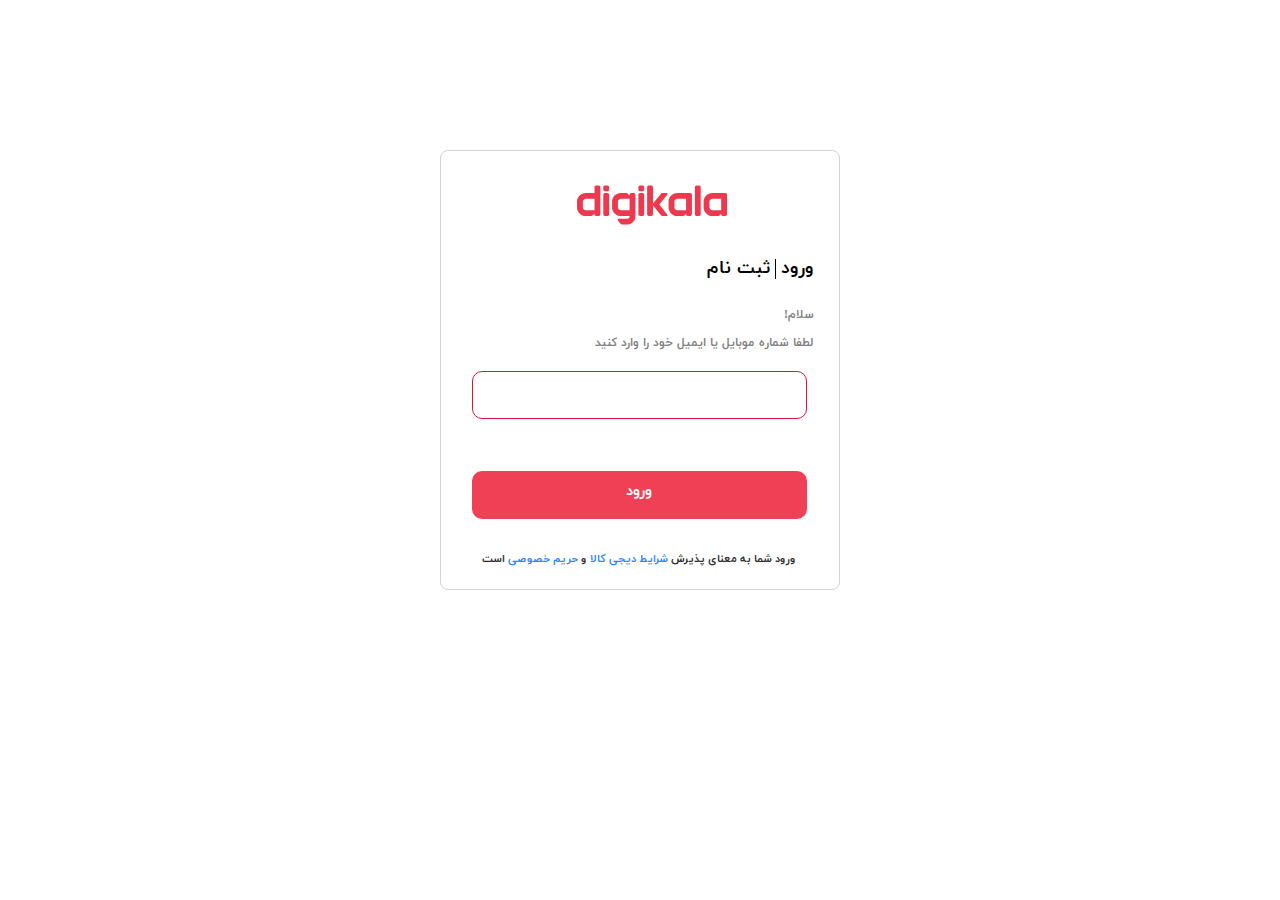
<file: login.html>
<!DOCTYPE html>
<html lang="en">
<head>
    <meta charset="UTF-8">
    <meta name="viewport" content="width=device-width, initial-scale=1.0">
    <link rel="stylesheet" href="./public/css/partial/login.css">
    <link rel="stylesheet" href="./public/css/partial/setting.css">

    <title>فروشگاه اینترنتی دیجی کالا</title>
</head>
<body>
    <div class="wraper">
        <div class="box">
            <div class="logo"><img src="./public/images/logo.svg" alt=""></div>
            <div class="head">
                <h2>ورود</h2>
                <span></span>
                <h2>ثبت نام</h2>
            </div>
            <div class="text">
                <h4>سلام!</h4>
                <h4>لطفا شماره موبایل یا ایمیل خود را وارد کنید</h4>
            </div>
            <div class="form">
                <input type="text" id="myinput">
                <label for="myinput" class="hint">لطفا این قسمت را خالی نگذارید</label>

            </div>
            <div class="buttom">
                <a href="#">ورود</a>
            </div>
            <div class="boxend"><p>ورود شما به معنای پذیرش <a href="">شرایط دیجی کالا</a> و <a href="">حریم خصوصی</a> است</p></div>
        </div>

    </div>
    
</body>
</html>
</file>
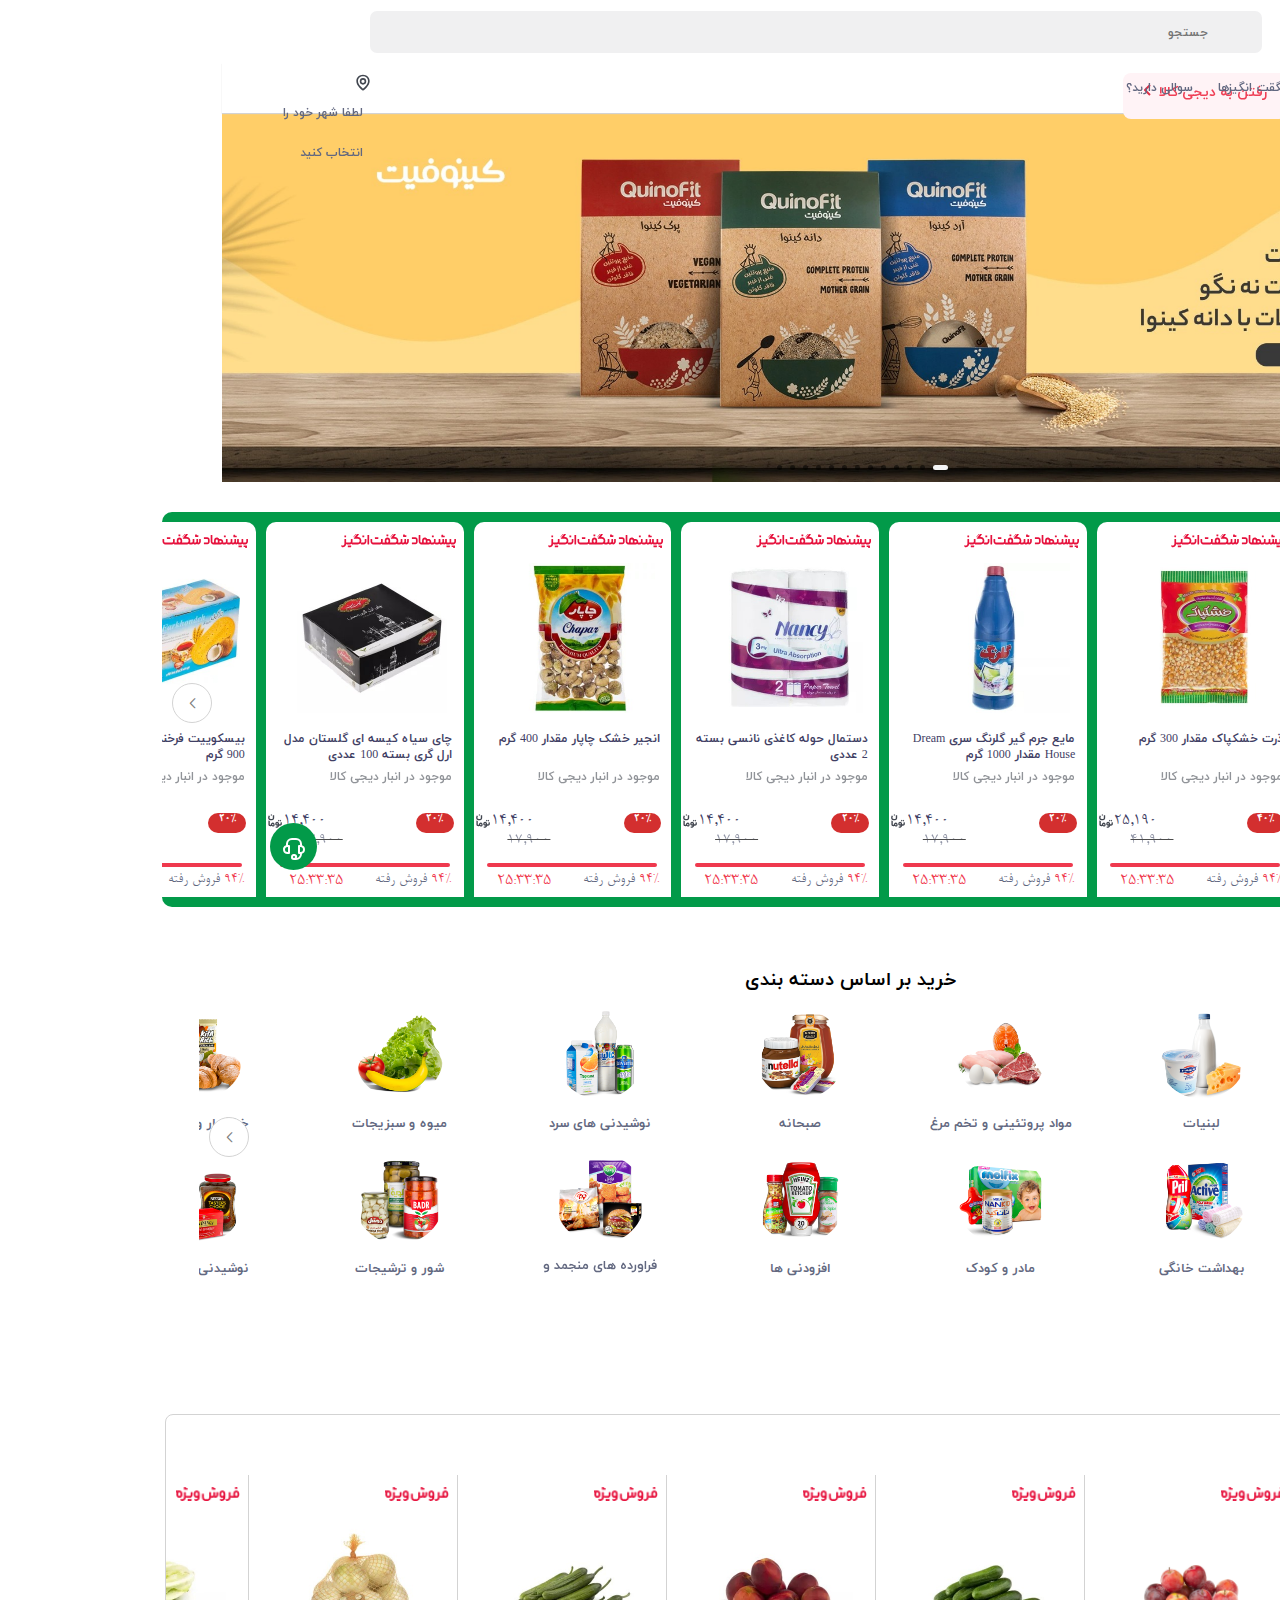
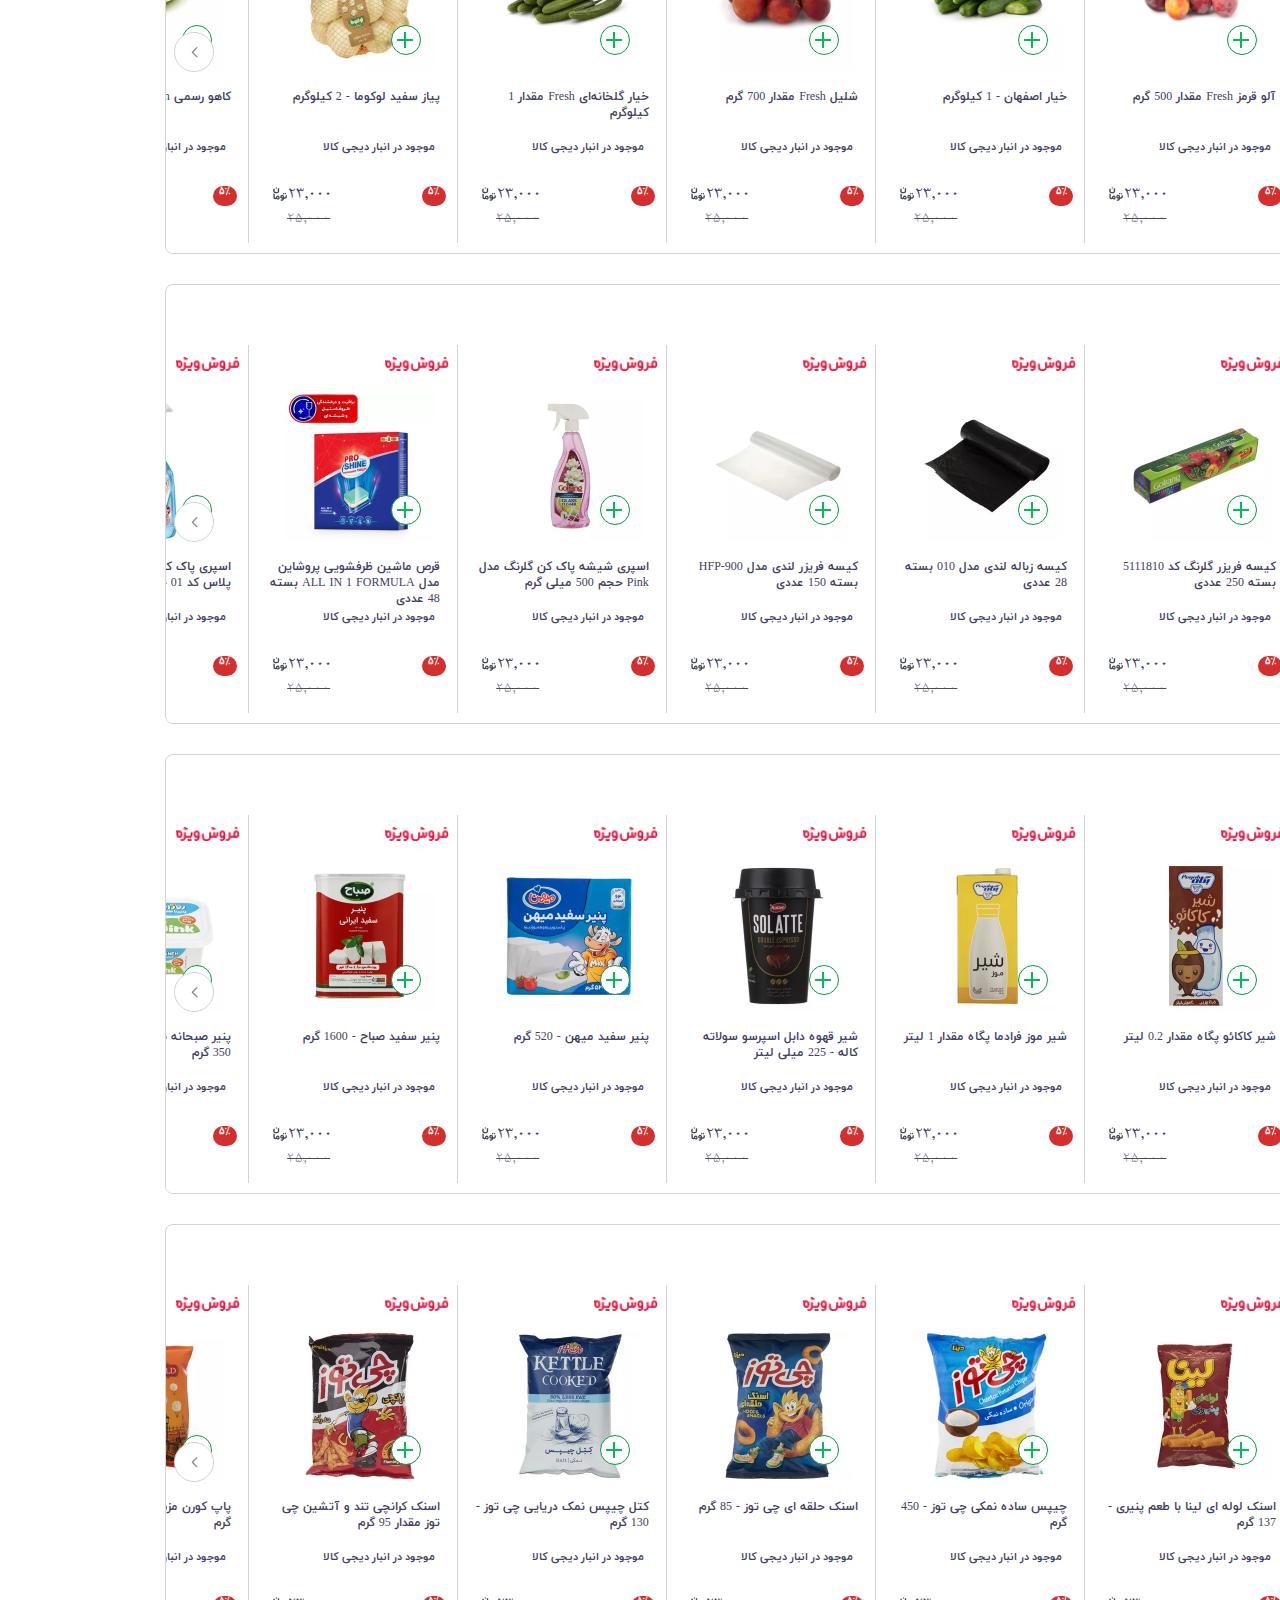
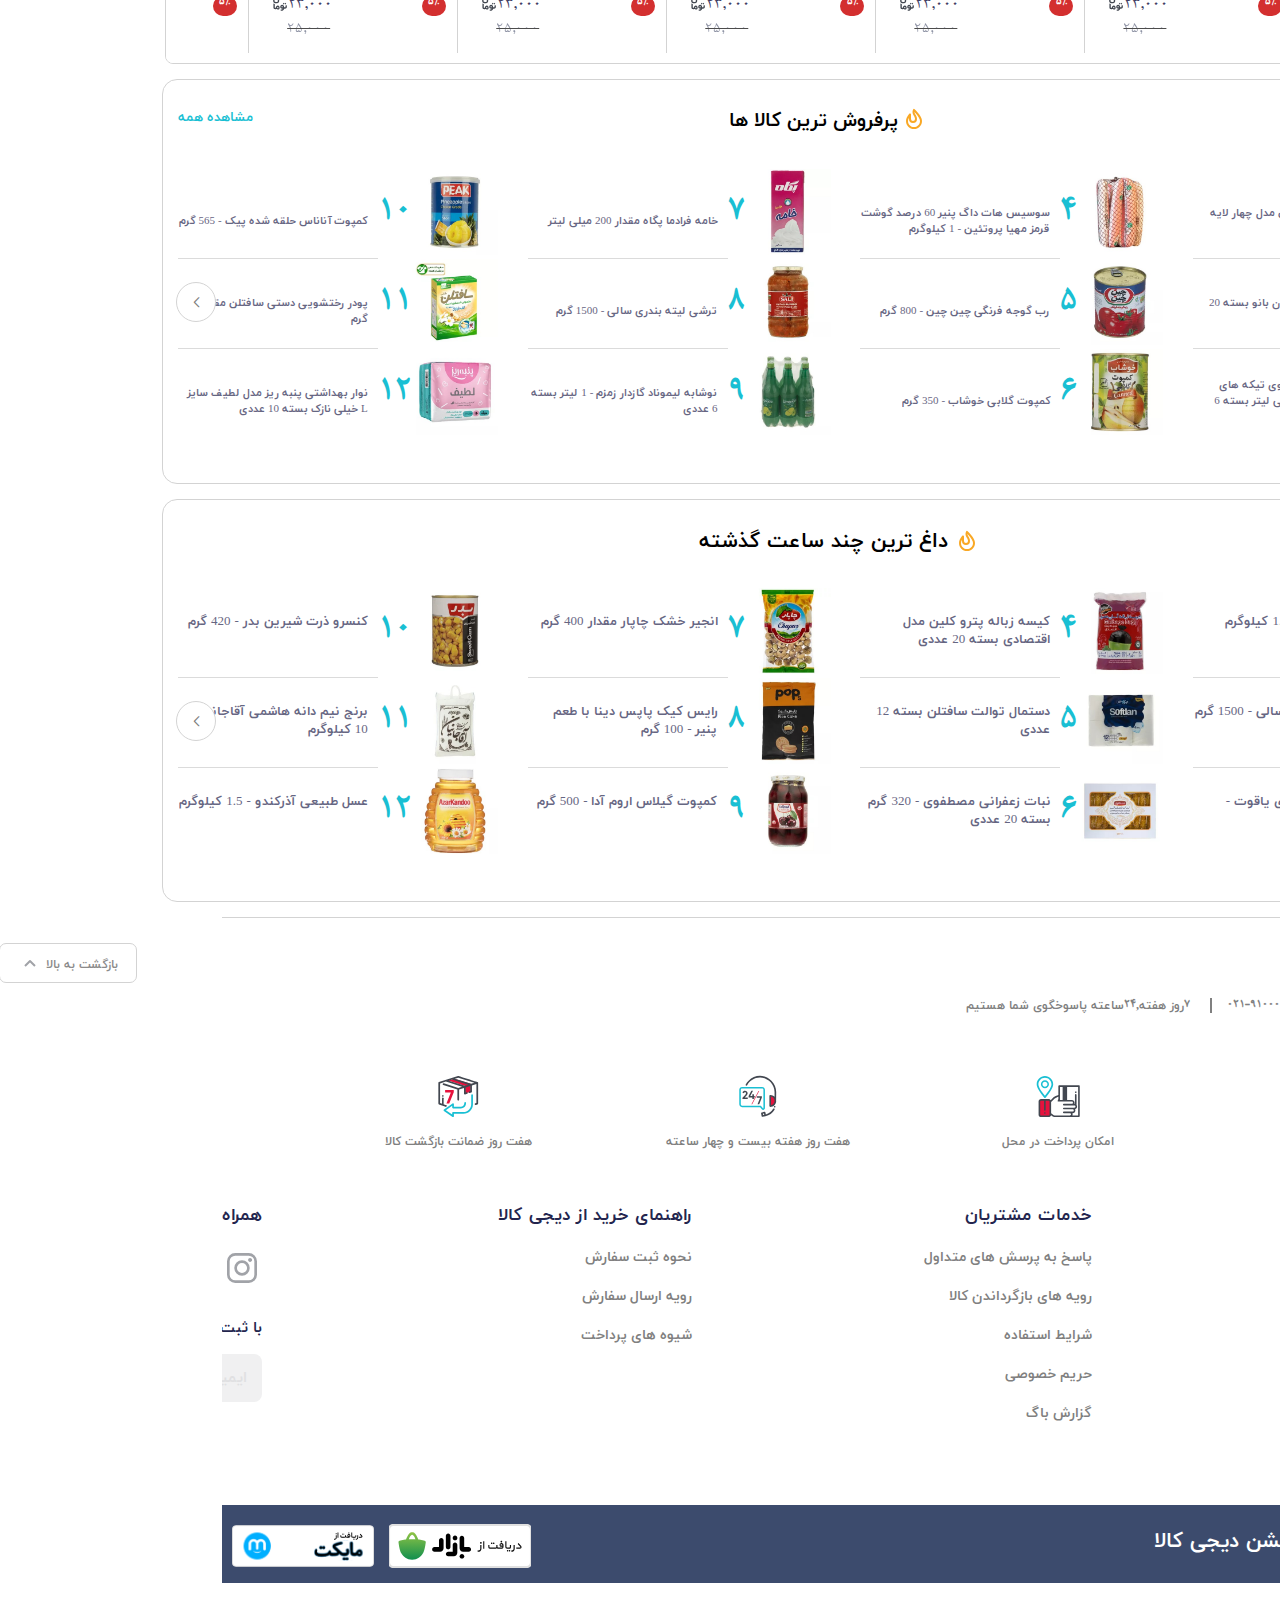
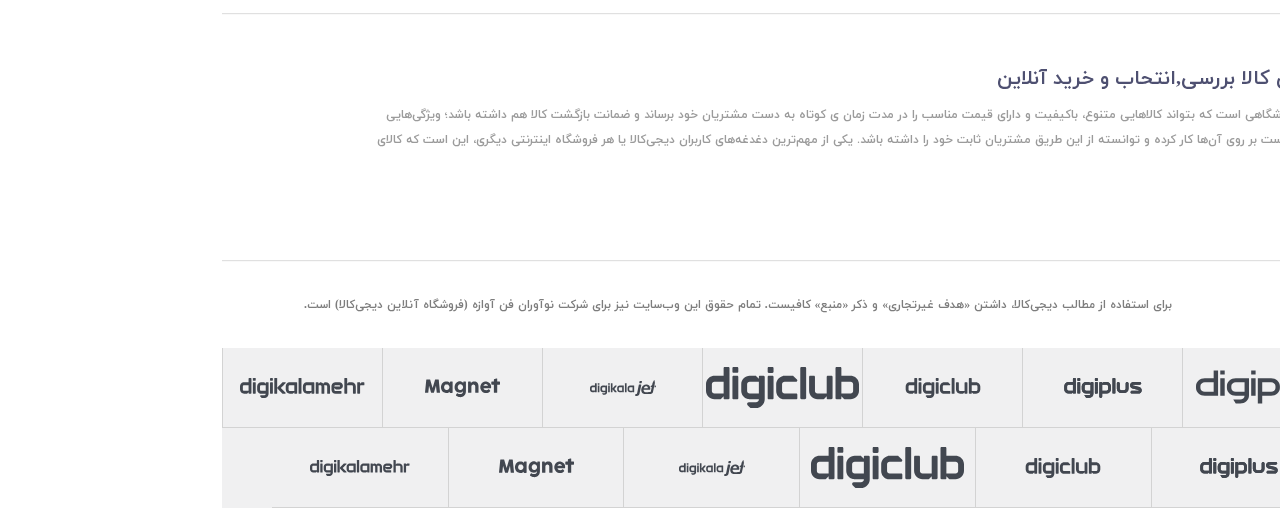
<file: market.html>
<!DOCTYPE html>
<html lang="en" dir="rtl">
  <head>
    <meta charset="UTF-8" />
    <meta name="viewport" content="width=device-width, initial-scale=1.0" />
    <title>فروشگاه اینترنتی دیجی کالا</title>
    <link rel="stylesheet" href="./swiper/swiper-bundle.min.css" />
    <link rel="stylesheet" href="./public/css/main.css" />
  </head>
  <body>
    <!-- start market -->
    <div class="wrapper">
      <!-- header -->
      <div class="headmarket">
        <header>
          <div class="header__center">
            <div class="header__center__logo">
              <img
                src="./public/images/market/fresh-header-logo.png"
                id="marketlogo1"
              />
              <img
                src="./public/images/market/Fresh-Text-Logo.png"
                id="marketlogo2"
                alt=""
              />
            </div>
            <div class="header__center__search">
              <input type="text" placeholder=" جستجو" />
            </div>
            <div class="header__center__login">
              <a class="header__center__login__url" href="./login.html"
                ><img src="./public/images/loginlogo.svg" alt="" />ورود
                <span></span>ثبت نام</a
              >
              <span></span>
              <img src="./public/images/market/download.svg" alt="" />
            </div>
            <a href="./index.html" class="header__center__digi"
              ><p>
                رفتن به دیجی کالا<img
                  src="./public/images/market/svgexport-8 (2).svg"
                  alt=""
                /></p
            ></a>
          </div>
          <div class="header__bottom">
            <div class="header__bottom__menu">
              <nav>
                <div class="navheader__bottom__menu" id="nav">
                  <a href="#" id="sortmenu"
                    ><img
                      src="./public/images/svg-header/header_bar.svg"
                      alt=""
                    />دسته بندی کالاها
                  </a>
                  <div class="header__bottom__submenu">
                    <div class="header__bottom__subsubmenu">
                      <div class="header__bottom__submenu__R">
                        <div class="iteme__header__bottom__submenu__R">
                          <div class="itemea__header__bottom__submenu__R">
                            <a href=""> کالاهای اساسی و خواربار</a>
                          </div>
                          <div class="header__bottom__submenu__l activesub">
                            <div class="header__bottom__submenu__lh">
                              <a href=""
                                >همه محصولات کالا های اساسی و خواربار
                                <img
                                  src="./public/images/sortoffers/svgexport-26.svg"
                                  alt=""
                              /></a>
                            </div>
                            <div class="header__bottom__submenu__lc">
                              <div class="header__bottom__submenu__lch">
                                <span></span>
                                <h2>نان</h2>
                                <img
                                  src="./public/images/svg-header/svgexport-26.svg"
                                  alt=""
                                />
                              </div>
                              <div class="header__bottom__submenu__lch">
                                <span></span>
                                <h2>نبات</h2>
                                <img
                                  src="./public/images/svg-header/svgexport-26.svg"
                                  alt=""
                                />
                              </div>
                              <div class="header__bottom__submenu__lch">
                                <span></span>
                                <h2>رب گوجه</h2>
                                <img
                                  src="./public/images/svg-header/svgexport-26.svg"
                                  alt=""
                                />
                              </div>
                            </div>
                            <div class="header__bottom__submenu__lc">
                              <div class="header__bottom__submenu__lch">
                                <span></span>
                                <h2>ماکارانی</h2>
                                <img
                                  src="./public/images/svg-header/svgexport-26.svg"
                                  alt=""
                                />
                              </div>
                              <div class="header__bottom__submenu__lch">
                                <span></span>
                                <h2>قند</h2>
                                <img
                                  src="./public/images/svg-header/svgexport-26.svg"
                                  alt=""
                                />
                              </div>
                              <div class="header__bottom__submenu__lch">
                                <span></span>
                                <h2>رب گوجه</h2>
                                <img
                                  src="./public/images/svg-header/svgexport-26.svg"
                                  alt=""
                                />
                              </div>
                            </div>
                            <div class="header__bottom__submenu__lc">
                              <div class="header__bottom__submenu__lch">
                                <span></span>
                                <h2>برنج</h2>
                                <img
                                  src="./public/images/svg-header/svgexport-26.svg"
                                  alt=""
                                />
                              </div>
                              <div class="header__bottom__submenu__lch">
                                <span></span>
                                <h2>شکر</h2>
                                <img
                                  src="./public/images/svg-header/svgexport-26.svg"
                                  alt=""
                                />
                              </div>
                            </div>
                          </div>
                        </div>
                        <div class="iteme__header__bottom__submenu__R">
                          <div class="itemea__header__bottom__submenu__R">
                            <a href=""> لبنیات</a>
                          </div>
                          <div class="header__bottom__submenu__l">
                            <div class="header__bottom__submenu__lh">
                              <a href=""
                                >همه محصولات لبنیات
                                <img
                                  src="./public/images/sortoffers/svgexport-26.svg"
                                  alt=""
                              /></a>
                            </div>
                            <div class="header__bottom__submenu__lc">
                              <div class="header__bottom__submenu__lch">
                                <span></span>
                                <h2>شیر</h2>
                                <img
                                  src="./public/images/svg-header/svgexport-26.svg"
                                  alt=""
                                />
                              </div>
                              <div class="header__bottom__submenu__lch">
                                <span></span>
                                <h2>ماست</h2>
                                <img
                                  src="./public/images/svg-header/svgexport-26.svg"
                                  alt=""
                                />
                              </div>
                              <div class="header__bottom__submenu__lch">
                                <span></span>
                                <h2>کشک</h2>
                                <img
                                  src="./public/images/svg-header/svgexport-26.svg"
                                  alt=""
                                />
                              </div>
                            </div>
                            <div class="header__bottom__submenu__lc">
                              <div class="header__bottom__submenu__lch">
                                <span></span>
                                <h2>پنیر</h2>
                                <img
                                  src="./public/images/svg-header/svgexport-26.svg"
                                  alt=""
                                />
                              </div>
                              <div class="header__bottom__submenu__lch">
                                <span></span>
                                <h2>دوغ</h2>
                                <img
                                  src="./public/images/svg-header/svgexport-26.svg"
                                  alt=""
                                />
                              </div>
                            </div>
                            <div class="header__bottom__submenu__lc">
                              <div class="header__bottom__submenu__lch">
                                <span></span>
                                <h2>کره</h2>
                                <img
                                  src="./public/images/svg-header/svgexport-26.svg"
                                  alt=""
                                />
                              </div>
                              <div class="header__bottom__submenu__lch">
                                <span></span>
                                <h2>خامه</h2>
                                <img
                                  src="./public/images/svg-header/svgexport-26.svg"
                                  alt=""
                                />
                              </div>
                            </div>
                          </div>
                        </div>
                        <div class="iteme__header__bottom__submenu__R">
                          <div class="itemea__header__bottom__submenu__R">
                            <a href=""> مواد پروتئینی و تخم مرغ</a>
                          </div>
                          <div class="header__bottom__submenu__l">
                            <div class="header__bottom__submenu__lh">
                              <a href=""
                                >همه محصولات مواد پروتئینی و تخم مرغ
                                <img
                                  src="./public/images/sortoffers/svgexport-26.svg"
                                  alt=""
                              /></a>
                            </div>
                            <div class="header__bottom__submenu__lc">
                              <div class="header__bottom__submenu__lch">
                                <span></span>
                                <h2>گوشت گوسفند</h2>
                                <img
                                  src="./public/images/svg-header/svgexport-26.svg"
                                  alt=""
                                />
                              </div>
                              <div class="header__bottom__submenu__lch">
                                <span></span>
                                <h2>تخم مرغ</h2>
                                <img
                                  src="./public/images/svg-header/svgexport-26.svg"
                                  alt=""
                                />
                              </div>
                              <div class="header__bottom__submenu__lch">
                                <span></span>
                                <h2>خاویار</h2>
                                <img
                                  src="./public/images/svg-header/svgexport-26.svg"
                                  alt=""
                                />
                              </div>
                            </div>
                            <div class="header__bottom__submenu__lc">
                              <div class="header__bottom__submenu__lch">
                                <span></span>
                                <h2>گوشت گوساله</h2>
                                <img
                                  src="./public/images/svg-header/svgexport-26.svg"
                                  alt=""
                                />
                              </div>
                              <div class="header__bottom__submenu__lch">
                                <span></span>
                                <h2>ماهی</h2>
                                <img
                                  src="./public/images/svg-header/svgexport-26.svg"
                                  alt=""
                                />
                              </div>
                              <div class="header__bottom__submenu__lch">
                                <span></span>
                                <h2>سوسیس</h2>
                                <img
                                  src="./public/images/svg-header/svgexport-26.svg"
                                  alt=""
                                />
                              </div>
                            </div>
                            <div class="header__bottom__submenu__lc">
                              <div class="header__bottom__submenu__lch">
                                <span></span>
                                <h2>گوشت مرغ</h2>
                                <img
                                  src="./public/images/svg-header/svgexport-26.svg"
                                  alt=""
                                />
                              </div>
                              <div class="header__bottom__submenu__lch">
                                <span></span>
                                <h2>میگو</h2>
                                <img
                                  src="./public/images/svg-header/svgexport-26.svg"
                                  alt=""
                                />
                              </div>
                            </div>
                          </div>
                        </div>
                        <div class="iteme__header__bottom__submenu__R">
                          <div class="itemea__header__bottom__submenu__R">
                            <a href=""> صبحانه</a>
                          </div>
                          <div class="header__bottom__submenu__l">
                            <div class="header__bottom__submenu__lh">
                              <a href=""
                                >همه محصولات صبحانه
                                <img
                                  src="./public/images/sortoffers/svgexport-26.svg"
                                  alt=""
                              /></a>
                            </div>
                            <div class="header__bottom__submenu__lc">
                              <div class="header__bottom__submenu__lch">
                                <span></span>
                                <h2>کره بادام زمینی</h2>
                                <img
                                  src="./public/images/svg-header/svgexport-26.svg"
                                  alt=""
                                />
                              </div>
                              <div class="header__bottom__submenu__lch">
                                <span></span>
                                <h2>عسل</h2>
                                <img
                                  src="./public/images/svg-header/svgexport-26.svg"
                                  alt=""
                                />
                              </div>
                            </div>
                            <div class="header__bottom__submenu__lc">
                              <div class="header__bottom__submenu__lch">
                                <span></span>
                                <h2>شکلات صبحانه</h2>
                                <img
                                  src="./public/images/svg-header/svgexport-26.svg"
                                  alt=""
                                />
                              </div>
                              <div class="header__bottom__submenu__lch">
                                <span></span>
                                <h2>پنیر صبحانه</h2>
                                <img
                                  src="./public/images/svg-header/svgexport-26.svg"
                                  alt=""
                                />
                              </div>
                            </div>
                            <div class="header__bottom__submenu__lc">
                              <div class="header__bottom__submenu__lch">
                                <span></span>
                                <h2>غلات صبحانه</h2>
                                <img
                                  src="./public/images/svg-header/svgexport-26.svg"
                                  alt=""
                                />
                              </div>
                            </div>
                          </div>
                        </div>
                        <div class="iteme__header__bottom__submenu__R">
                          <div class="itemea__header__bottom__submenu__R">
                            <a href="">نوشیدنی های سرد</a>
                          </div>
                          <div class="header__bottom__submenu__l">
                            <div class="header__bottom__submenu__lh">
                              <a href=""
                                >همه محصولات نوشیدنی های سرد
                                <img
                                  src="./public/images/sortoffers/svgexport-26.svg"
                                  alt=""
                              /></a>
                            </div>
                            <div class="header__bottom__submenu__lc">
                              <div class="header__bottom__submenu__lch">
                                <span></span>
                                <h2>آب معدنی</h2>
                                <img
                                  src="./public/images/svg-header/svgexport-26.svg"
                                  alt=""
                                />
                              </div>
                              <div class="header__bottom__submenu__lch">
                                <span></span>
                                <h2>انرژی زا</h2>
                                <img
                                  src="./public/images/svg-header/svgexport-26.svg"
                                  alt=""
                                />
                              </div>
                            </div>
                            <div class="header__bottom__submenu__lc">
                              <div class="header__bottom__submenu__lch">
                                <span></span>
                                <h2>نوشابه</h2>
                                <img
                                  src="./public/images/svg-header/svgexport-26.svg"
                                  alt=""
                                />
                              </div>
                              <div class="header__bottom__submenu__lch">
                                <span></span>
                                <h2>شربت و آبمیوه</h2>
                                <img
                                  src="./public/images/svg-header/svgexport-26.svg"
                                  alt=""
                                />
                              </div>
                            </div>
                            <div class="header__bottom__submenu__lc">
                              <div class="header__bottom__submenu__lch">
                                <span></span>
                                <h2>ماء الشعیر</h2>
                                <img
                                  src="./public/images/svg-header/svgexport-26.svg"
                                  alt=""
                                />
                              </div>
                              <div class="header__bottom__submenu__lch">
                                <span></span>
                                <h2>عرقیات و گلاب</h2>
                                <img
                                  src="./public/images/svg-header/svgexport-26.svg"
                                  alt=""
                                />
                              </div>
                            </div>
                          </div>
                        </div>
                        <div class="iteme__header__bottom__submenu__R">
                          <div class="itemea__header__bottom__submenu__R">
                            <a href="">کنسرو و غذای آماده</a>
                          </div>
                          <div class="header__bottom__submenu__l">
                            <div class="header__bottom__submenu__lh">
                              <a href=""
                                >همه محصولات کنسرو و غذا های آماده
                                <img
                                  src="./public/images/sortoffers/svgexport-26.svg"
                                  alt=""
                              /></a>
                            </div>
                            <div class="header__bottom__submenu__lc">
                              <div class="header__bottom__submenu__lch">
                                <span></span>
                                <h2>تن ماهی</h2>
                                <img
                                  src="./public/images/svg-header/svgexport-26.svg"
                                  alt=""
                                />
                              </div>
                              <div class="header__bottom__submenu__lch">
                                <span></span>
                                <h2>غذای آماده یخچالی</h2>
                                <img
                                  src="./public/images/svg-header/svgexport-26.svg"
                                  alt=""
                                />
                              </div>
                            </div>
                            <div class="header__bottom__submenu__lc">
                              <div class="header__bottom__submenu__lch">
                                <span></span>
                                <h2>نودل</h2>
                                <img
                                  src="./public/images/svg-header/svgexport-26.svg"
                                  alt=""
                                />
                              </div>
                            </div>
                            <div class="header__bottom__submenu__lc">
                              <div class="header__bottom__submenu__lch">
                                <span></span>
                                <h2>غذا های آماده کنسروی</h2>
                                <img
                                  src="./public/images/svg-header/svgexport-26.svg"
                                  alt=""
                                />
                              </div>
                            </div>
                          </div>
                        </div>
                        <div class="iteme__header__bottom__submenu__R">
                          <div class="itemea__header__bottom__submenu__R">
                            <a href="">میوه و سبزیجات</a>
                          </div>
                          <div class="header__bottom__submenu__l">
                            <div class="header__bottom__submenu__lh">
                              <a href=""
                                >همه محصولات میوه و سبزیجات
                                <img
                                  src="./public/images/sortoffers/svgexport-26.svg"
                                  alt=""
                              /></a>
                            </div>
                            <div class="header__bottom__submenu__lc">
                              <div class="header__bottom__submenu__lch">
                                <span></span>
                                <h2>میوه</h2>
                                <img
                                  src="./public/images/svg-header/svgexport-26.svg"
                                  alt=""
                                />
                              </div>
                            </div>
                            <div class="header__bottom__submenu__lc">
                              <div class="header__bottom__submenu__lch">
                                <span></span>
                                <h2>سبزیجات</h2>
                                <img
                                  src="./public/images/svg-header/svgexport-26.svg"
                                  alt=""
                                />
                              </div>
                            </div>
                            <div class="header__bottom__submenu__lc">
                              <div class="header__bottom__submenu__lch">
                                <span></span>
                                <h2>خرما</h2>
                                <img
                                  src="./public/images/svg-header/svgexport-26.svg"
                                  alt=""
                                />
                              </div>
                            </div>
                          </div>
                        </div>
                        <div class="iteme__header__bottom__submenu__R">
                          <div class="itemea__header__bottom__submenu__R">
                            <a href="">تنقلات</a>
                          </div>
                          <div class="header__bottom__submenu__l">
                            <div class="header__bottom__submenu__lh">
                              <a href=""
                                >همه محصولات تنقلات
                                <img
                                  src="./public/images/sortoffers/svgexport-26.svg"
                                  alt=""
                              /></a>
                            </div>
                            <div class="header__bottom__submenu__lc">
                              <div class="header__bottom__submenu__lch">
                                <span></span>
                                <h2>چیپس</h2>
                                <img
                                  src="./public/images/svg-header/svgexport-26.svg"
                                  alt=""
                                />
                              </div>
                              <div class="header__bottom__submenu__lch">
                                <span></span>
                                <h2>لواشک</h2>
                                <img
                                  src="./public/images/svg-header/svgexport-26.svg"
                                  alt=""
                                />
                              </div>
                              <div class="header__bottom__submenu__lch">
                                <span></span>
                                <h2>پاستیل</h2>
                                <img
                                  src="./public/images/svg-header/svgexport-26.svg"
                                  alt=""
                                />
                              </div>
                            </div>
                            <div class="header__bottom__submenu__lc">
                              <div class="header__bottom__submenu__lch">
                                <span></span>
                                <h2>پفک</h2>
                                <img
                                  src="./public/images/svg-header/svgexport-26.svg"
                                  alt=""
                                />
                              </div>
                              <div class="header__bottom__submenu__lch">
                                <span></span>
                                <h2>کیک و کلوچه</h2>
                                <img
                                  src="./public/images/svg-header/svgexport-26.svg"
                                  alt=""
                                />
                              </div>
                              <div class="header__bottom__submenu__lch">
                                <span></span>
                                <h2>آدامس</h2>
                                <img
                                  src="./public/images/svg-header/svgexport-26.svg"
                                  alt=""
                                />
                              </div>
                            </div>
                            <div class="header__bottom__submenu__lc">
                              <div class="header__bottom__submenu__lch">
                                <span></span>
                                <h2>تخمه</h2>
                                <img
                                  src="./public/images/svg-header/svgexport-26.svg"
                                  alt=""
                                />
                              </div>
                              <div class="header__bottom__submenu__lch">
                                <span></span>
                                <h2>شکلات</h2>
                                <img
                                  src="./public/images/svg-header/svgexport-26.svg"
                                  alt=""
                                />
                              </div>
                              <div class="header__bottom__submenu__lch">
                                <span></span>
                                <h2>بیسکوییت</h2>
                                <img
                                  src="./public/images/svg-header/svgexport-26.svg"
                                  alt=""
                                />
                              </div>
                            </div>
                          </div>
                        </div>
                        <div class="iteme__header__bottom__submenu__R">
                          <div class="itemea__header__bottom__submenu__R">
                            <a href="">بهداشت شخصی</a>
                          </div>
                          <div class="header__bottom__submenu__l">
                            <div class="header__bottom__submenu__lh">
                              <a href=""
                                >همه محصولات بهداشت شخصی
                                <img
                                  src="./public/images/sortoffers/svgexport-26.svg"
                                  alt=""
                              /></a>
                            </div>
                            <div class="header__bottom__submenu__lc">
                              <div class="header__bottom__submenu__lch">
                                <span></span>
                                <h2>بهداشت دهان و دندان</h2>
                                <img
                                  src="./public/images/svg-header/svgexport-26.svg"
                                  alt=""
                                />
                              </div>
                            </div>
                            <div class="header__bottom__submenu__lc">
                              <div class="header__bottom__submenu__lch">
                                <span></span>
                                <h2>کاندوم</h2>
                                <img
                                  src="./public/images/svg-header/svgexport-26.svg"
                                  alt=""
                                />
                              </div>
                            </div>
                            <div class="header__bottom__submenu__lc">
                              <div class="header__bottom__submenu__lch">
                                <span></span>
                                <h2>پد بهداشتی</h2>
                                <img
                                  src="./public/images/svg-header/svgexport-26.svg"
                                  alt=""
                                />
                              </div>
                            </div>
                          </div>
                        </div>
                        <div class="iteme__header__bottom__submenu__R">
                          <div class="itemea__header__bottom__submenu__R">
                            <a href="">ادیویه و افزودنی ها</a>
                          </div>
                          <div class="header__bottom__submenu__l">
                            <div class="header__bottom__submenu__lh">
                              <a href=""
                                >همه محصولات ادویه و افزودنی ها
                                <img
                                  src="./public/images/sortoffers/svgexport-26.svg"
                                  alt=""
                              /></a>
                            </div>
                            <div class="header__bottom__submenu__lc">
                              <div class="header__bottom__submenu__lch">
                                <span></span>
                                <h2>زعفران</h2>
                                <img
                                  src="./public/images/svg-header/svgexport-26.svg"
                                  alt=""
                                />
                              </div>
                              <div class="header__bottom__submenu__lch">
                                <span></span>
                                <h2>نمک</h2>
                                <img
                                  src="./public/images/svg-header/svgexport-26.svg"
                                  alt=""
                                />
                              </div>
                              <div class="header__bottom__submenu__lch">
                                <span></span>
                                <h2>زنجبیل</h2>
                                <img
                                  src="./public/images/svg-header/svgexport-26.svg"
                                  alt=""
                                />
                              </div>
                            </div>
                            <div class="header__bottom__submenu__lc">
                              <div class="header__bottom__submenu__lch">
                                <span></span>
                                <h2>زرشک</h2>
                                <img
                                  src="./public/images/svg-header/svgexport-26.svg"
                                  alt=""
                                />
                              </div>
                              <div class="header__bottom__submenu__lch">
                                <span></span>
                                <h2>زردچوبه</h2>
                                <img
                                  src="./public/images/svg-header/svgexport-26.svg"
                                  alt=""
                                />
                              </div>
                            </div>
                            <div class="header__bottom__submenu__lc">
                              <div class="header__bottom__submenu__lch">
                                <span></span>
                                <h2>فلفل</h2>
                                <img
                                  src="./public/images/svg-header/svgexport-26.svg"
                                  alt=""
                                />
                              </div>
                              <div class="header__bottom__submenu__lch">
                                <span></span>
                                <h2>هل</h2>
                                <img
                                  src="./public/images/svg-header/svgexport-26.svg"
                                  alt=""
                                />
                              </div>
                            </div>
                          </div>
                        </div>
                        <div class="iteme__header__bottom__submenu__R">
                          <div class="itemea__header__bottom__submenu__R">
                            <a href="">فرآورده های منجمد و یخچالی</a>
                          </div>
                          <div class="header__bottom__submenu__l">
                            <div class="header__bottom__submenu__lh">
                              <a href=""
                                >همه محصولات فرآورده های منجمد و یخچالی
                                <img
                                  src="./public/images/sortoffers/svgexport-26.svg"
                                  alt=""
                              /></a>
                            </div>
                            <div class="header__bottom__submenu__lc">
                              <div class="header__bottom__submenu__lch">
                                <span></span>
                                <h2>انواع خمیر و نان پیتزا</h2>
                                <img
                                  src="./public/images/svg-header/svgexport-26.svg"
                                  alt=""
                                />
                              </div>
                              <div class="header__bottom__submenu__lch">
                                <span></span>
                                <h2>محصولات بدون گلوتن</h2>
                                <img
                                  src="./public/images/svg-header/svgexport-26.svg"
                                  alt=""
                                />
                              </div>
                            </div>
                            <div class="header__bottom__submenu__lc">
                              <div class="header__bottom__submenu__lch">
                                <span></span>
                                <h2>سبزیجات منجمد</h2>
                                <img
                                  src="./public/images/svg-header/svgexport-26.svg"
                                  alt=""
                                />
                              </div>
                              <div class="header__bottom__submenu__lch">
                                <span></span>
                                <h2>غذای آ»اده یخچالی و منجمد</h2>
                                <img
                                  src="./public/images/svg-header/svgexport-26.svg"
                                  alt=""
                                />
                              </div>
                            </div>
                            <div class="header__bottom__submenu__lc">
                              <div class="header__bottom__submenu__lch">
                                <span></span>
                                <h2>میوه منجمد</h2>
                                <img
                                  src="./public/images/svg-header/svgexport-26.svg"
                                  alt=""
                                />
                              </div>
                            </div>
                          </div>
                        </div>
                        <div class="iteme__header__bottom__submenu__R">
                          <div class="itemea__header__bottom__submenu__R">
                            <a href="">نوشیدین های گرم</a>
                          </div>
                          <div class="header__bottom__submenu__l">
                            <div class="header__bottom__submenu__lh">
                              <a href=""
                                >همه محصولات نوشیدنی های گرم
                                <img
                                  src="./public/images/sortoffers/svgexport-26.svg"
                                  alt=""
                              /></a>
                            </div>
                            <div class="header__bottom__submenu__lc">
                              <div class="header__bottom__submenu__lch">
                                <span></span>
                                <h2>دمنوش</h2>
                                <img
                                  src="./public/images/svg-header/svgexport-26.svg"
                                  alt=""
                                />
                              </div>
                              <div class="header__bottom__submenu__lch">
                                <span></span>
                                <h2>چای</h2>
                                <img
                                  src="./public/images/svg-header/svgexport-26.svg"
                                  alt=""
                                />
                              </div>
                            </div>
                            <div class="header__bottom__submenu__lc">
                              <div class="header__bottom__submenu__lch">
                                <span></span>
                                <h2>قهوه</h2>
                                <img
                                  src="./public/images/svg-header/svgexport-26.svg"
                                  alt=""
                                />
                              </div>
                              <div class="header__bottom__submenu__lch">
                                <span></span>
                                <h2>قهوه فوری</h2>
                                <img
                                  src="./public/images/svg-header/svgexport-26.svg"
                                  alt=""
                                />
                              </div>
                            </div>
                            <div class="header__bottom__submenu__lc">
                              <div class="header__bottom__submenu__lch">
                                <span></span>
                                <h2>کاپوچینو</h2>
                                <img
                                  src="./public/images/svg-header/svgexport-26.svg"
                                  alt=""
                                />
                              </div>
                              <div class="header__bottom__submenu__lch">
                                <span></span>
                                <h2>هات چاکلت</h2>
                                <img
                                  src="./public/images/svg-header/svgexport-26.svg"
                                  alt=""
                                />
                              </div>
                            </div>
                          </div>
                        </div>
                        <div class="iteme__header__bottom__submenu__R">
                          <div class="itemea__header__bottom__submenu__R">
                            <a href="">شور و ترشیجات</a>
                          </div>
                          <div class="header__bottom__submenu__l">
                            <div class="header__bottom__submenu__lh">
                              <a href=""
                                >همه محصولات شور و ترشیجات
                                <img
                                  src="./public/images/sortoffers/svgexport-26.svg"
                                  alt=""
                              /></a>
                            </div>
                            <div class="header__bottom__submenu__lc">
                              <div class="header__bottom__submenu__lch">
                                <span></span>
                                <h2>زیتون</h2>
                                <img
                                  src="./public/images/svg-header/svgexport-26.svg"
                                  alt=""
                                />
                              </div>
                              <div class="header__bottom__submenu__lch">
                                <span></span>
                                <h2>ترشی</h2>
                                <img
                                  src="./public/images/svg-header/svgexport-26.svg"
                                  alt=""
                                />
                              </div>
                            </div>
                            <div class="header__bottom__submenu__lc">
                              <div class="header__bottom__submenu__lch">
                                <span></span>
                                <h2>شور</h2>
                                <img
                                  src="./public/images/svg-header/svgexport-26.svg"
                                  alt=""
                                />
                              </div>
                              <div class="header__bottom__submenu__lch">
                                <span></span>
                                <h2>خیار شور</h2>
                                <img
                                  src="./public/images/svg-header/svgexport-26.svg"
                                  alt=""
                                />
                              </div>
                            </div>
                          </div>
                        </div>
                        <div class="iteme__header__bottom__submenu__R">
                          <div class="itemea__header__bottom__submenu__R">
                            <a href="">مادر و کودک</a>
                          </div>
                          <div class="header__bottom__submenu__l">
                            <div class="header__bottom__submenu__lh">
                              <a href=""
                                >همه محصولات مادر و کودک
                                <img
                                  src="./public/images/sortoffers/svgexport-26.svg"
                                  alt=""
                              /></a>
                            </div>
                            <div class="header__bottom__submenu__lc">
                              <div class="header__bottom__submenu__lch">
                                <span></span>
                                <h2>بهداشت و نگهداری کودک</h2>
                                <img
                                  src="./public/images/svg-header/svgexport-26.svg"
                                  alt=""
                                />
                              </div>
                            </div>
                            <div class="header__bottom__submenu__lc">
                              <div class="header__bottom__submenu__lch">
                                <span></span>
                                <h2>غذای مادر و کودک</h2>
                                <img
                                  src="./public/images/svg-header/svgexport-26.svg"
                                  alt=""
                                />
                              </div>
                            </div>
                          </div>
                        </div>
                        <div class="iteme__header__bottom__submenu__R">
                          <div class="itemea__header__bottom__submenu__R">
                            <a href="">بهداشت خانگی</a>
                          </div>
                          <div class="header__bottom__submenu__l">
                            <div class="header__bottom__submenu__lh">
                              <a href=""
                                >همه محصولات بهداشت خانگی
                                <img
                                  src="./public/images/sortoffers/svgexport-26.svg"
                                  alt=""
                              /></a>
                            </div>
                            <div class="header__bottom__submenu__lc">
                              <div class="header__bottom__submenu__lch">
                                <span></span>
                                <h2>مواد شوینده</h2>
                                <img
                                  src="./public/images/svg-header/svgexport-26.svg"
                                  alt=""
                                />
                              </div>
                              <div class="header__bottom__submenu__lch">
                                <span></span>
                                <h2>سفره یکبار مصرف</h2>
                                <img
                                  src="./public/images/svg-header/svgexport-26.svg"
                                  alt=""
                                />
                              </div>
                              <div class="header__bottom__submenu__lch">
                                <span></span>
                                <h2>دستکش نظافت</h2>
                                <img
                                  src="./public/images/svg-header/svgexport-26.svg"
                                  alt=""
                                />
                              </div>
                            </div>
                            <div class="header__bottom__submenu__lc">
                              <div class="header__bottom__submenu__lch">
                                <span></span>
                                <h2>حشره کش و سوسک کش</h2>
                                <img
                                  src="./public/images/svg-header/svgexport-26.svg"
                                  alt=""
                                />
                              </div>
                              <div class="header__bottom__submenu__lch">
                                <span></span>
                                <h2>لوازم یکبار مصرف آشپزخانه</h2>
                                <img
                                  src="./public/images/svg-header/svgexport-26.svg"
                                  alt=""
                                />
                              </div>
                            </div>
                            <div class="header__bottom__submenu__lc">
                              <div class="header__bottom__submenu__lch">
                                <span></span>
                                <h2>بوگیر و خوشبو کننده هوا</h2>
                                <img
                                  src="./public/images/svg-header/svgexport-26.svg"
                                  alt=""
                                />
                              </div>
                              <div class="header__bottom__submenu__lch">
                                <span></span>
                                <h2>اسکاچ و سیم ظرفشویی</h2>
                                <img
                                  src="./public/images/svg-header/svgexport-26.svg"
                                  alt=""
                                />
                              </div>
                            </div>
                            <div class="header__bottom__submenu__lc">
                              <div class="header__bottom__submenu__lch">
                                <span></span>
                                <h2>روکش توالت فرنگی</h2>
                                <img
                                  src="./public/images/svg-header/svgexport-26.svg"
                                  alt=""
                                />
                              </div>
                              <div class="header__bottom__submenu__lch">
                                <span></span>
                                <h2>دستمال نظافت یکبار مصرف</h2>
                                <img
                                  src="./public/images/svg-header/svgexport-26.svg"
                                  alt=""
                                />
                              </div>
                            </div>
                          </div>
                        </div>
                        <div class="iteme__header__bottom__submenu__R">
                          <div class="itemea__header__bottom__submenu__R">
                            <a href="">خشکبار و شیرینی</a>
                          </div>
                          <div class="header__bottom__submenu__l">
                            <div class="header__bottom__submenu__lh">
                              <a href=""
                                >همه محصولات خوشکبار و شیرینی
                                <img
                                  src="./public/images/sortoffers/svgexport-26.svg"
                                  alt=""
                              /></a>
                            </div>
                            <div class="header__bottom__submenu__lc">
                              <div class="header__bottom__submenu__lch">
                                <span></span>
                                <h2>دسر</h2>
                                <img
                                  src="./public/images/svg-header/svgexport-26.svg"
                                  alt=""
                                />
                              </div>
                              <div class="header__bottom__submenu__lch">
                                <span></span>
                                <h2>کشمش و مویز</h2>
                                <img
                                  src="./public/images/svg-header/svgexport-26.svg"
                                  alt=""
                                />
                              </div>
                            </div>
                            <div class="header__bottom__submenu__lc">
                              <div class="header__bottom__submenu__lch">
                                <span></span>
                                <h2>آجیل</h2>
                                <img
                                  src="./public/images/svg-header/svgexport-26.svg"
                                  alt=""
                                />
                              </div>
                              <div class="header__bottom__submenu__lch">
                                <span></span>
                                <h2>خرما</h2>
                                <img
                                  src="./public/images/svg-header/svgexport-26.svg"
                                  alt=""
                                />
                              </div>
                            </div>
                            <div class="header__bottom__submenu__lc">
                              <div class="header__bottom__submenu__lch">
                                <span></span>
                                <h2>شیرینی</h2>
                                <img
                                  src="./public/images/svg-header/svgexport-26.svg"
                                  alt=""
                                />
                              </div>
                              <div class="header__bottom__submenu__lch">
                                <span></span>
                                <h2>میوه خشک</h2>
                                <img
                                  src="./public/images/svg-header/svgexport-26.svg"
                                  alt=""
                                />
                              </div>
                            </div>
                            <div class="header__bottom__submenu__lc">
                              <div class="header__bottom__submenu__lch">
                                <span></span>
                                <h2>پشمک مسقطی و باسلوق</h2>
                                <img
                                  src="./public/images/svg-header/svgexport-26.svg"
                                  alt=""
                                />
                              </div>
                              <div class="header__bottom__submenu__lch">
                                <span></span>
                                <h2>گز سوهان و پولکی</h2>
                                <img
                                  src="./public/images/svg-header/svgexport-26.svg"
                                  alt=""
                                />
                              </div>
                            </div>

                          </div>
                        </div>

                      </div>
                    </div>
                  </div>
                </div>
                <span></span>
                <div class="navheader__bottom__menu" id="nav">
                  <a href="./incredible-offer.html"
                    ><img
                      src="./public/images/svg-header/header_amazing.svg"
                      alt=""
                    />شگقت انگیزها</a
                  >
                </div>
                <span></span>
                <div class="navheader__bottom__menu" id="nav">
                  <a href="#">سوالی دارید؟</a>
                </div>
              </nav>
            </div>
            <div class="header__bottom__location">
              <img
                src="./public/images/svg-header/header_location.svg"
                alt=""
              />
              <div class="header__bottom__location__text">
                <a href="./city.html">لطفا شهر خود را انتخاب کنید</a>
              </div>
              <!-- city -->

              <!-- end city -->
            </div>
          </div>
        </header>
      </div>
      <!-- end header -->
      <!-- slide show -->
      <div class="marketslideshow">
        <div class="slider marketslideshow">
          <!-- Swiper -->
          <div class="swiper myslideshow">
            <div class="swiper-wrapper">
              <div class="swiper-slide">
                <img src="./public/images/market/slideshow/1.jpg" alt="" />
              </div>
              <div class="swiper-slide">
                <img src="./public/images/market/slideshow/2.jpg" alt="" />
              </div>
              <div class="swiper-slide">
                <img src="./public/images/market/slideshow/3.jpg" alt="" />
              </div>
              <div class="swiper-slide">
                <img src="./public/images/market/slideshow/4.jpg" alt="" />
              </div>
            </div>
            <div class="swiper-button-next"></div>
            <div class="swiper-button-prev"></div>
            <div class="swiper-pagination"></div>
          </div>
        </div>
      </div>
      <!-- end slide show -->
      <!-- amazing swiper -->
      <div class="amazingmarket">
        <div class="runningout-p">
          <div class="swiper myamazingmarket">
            <div class="swiper-wrapper">
              <div class="swiper-slide firstamazingmarket">
                <img
                  src="./public/images/market/amazingboc/شگفت انگیز منتخب.png"
                  class="firstamazingmarket1"
                  alt=""
                />
                <img
                  src="./public/images/market/amazingboc/fresh-incredible-carousel-artwor.png"
                  class="firstamazingmarket2"
                  alt=""
                />
                <div class="firstamazing__more">
                  <a href="">مشاهده همه</a>
                  <img
                    id="thirdamazing"
                    src="./public/images/amazingbox/svgexport-19.svg"
                    alt=""
                  />
                </div>
              </div>
              <div class="swiper-slide">
                <div class="swiper-slide-top">
                  <img
                    src="./public/images/incredible-offer/svgexport-20.svg"
                    alt=""
                  />
                </div>
                <div class="swiper-slide-product">
                  <img src="./public/images/market/amazingboc/1.jpg" alt="" />
                </div>
                <div class="swiper-slide-info">
                  <p>ذرت خشکپاک مقدار 300 گرم</p>
                </div>
                <div class="swiper-slide-warn">
                  <p>موجود در انبار دیجی کالا</p>
                </div>
                <div class="swiper-slide-pay">
                  <div class="swiper-slide-pay-discount"><h4>40%</h4></div>
                  <div class="swiper-slide-pay-price">
                    25,190
                    <img
                      src="./public/images/amazingbox/svgexport-20.svg"
                      alt=""
                    />
                  </div>
                </div>
                <div class="swiper-slide-realprice"><p>41,900</p></div>
                <span></span>
                <div class="swiper-slide-ending">
                  <div class="swiper-slide-ending-percent">
                    <p id="pecentsell">94%</p>
                    <p>فروش رفته</p>
                  </div>
                  <div class="swiper-slide-ending-time"><p>25:33:35</p></div>
                </div>
              </div>
              <div class="swiper-slide">
                <div class="swiper-slide-top">
                  <img
                    src="./public/images/incredible-offer/svgexport-20.svg"
                    alt=""
                  />
                </div>
                <div class="swiper-slide-product">
                  <img src="./public/images/market/amazingboc/2.jpg" alt="" />
                </div>
                <div class="swiper-slide-info">
                  <p>مایع جرم گیر گلرنگ سری Dream House مقدار 1000 گرم</p>
                </div>
                <div class="swiper-slide-warn">
                  <p>موجود در انبار دیجی کالا</p>
                </div>
                <div class="swiper-slide-pay">
                  <div class="swiper-slide-pay-discount"><h4>20%</h4></div>
                  <div class="swiper-slide-pay-price">
                    14,400
                    <img
                      src="./public/images/amazingbox/svgexport-20.svg"
                      alt=""
                    />
                  </div>
                </div>
                <div class="swiper-slide-realprice"><p>17,900</p></div>
                <span></span>
                <div class="swiper-slide-ending">
                  <div class="swiper-slide-ending-percent">
                    <p id="pecentsell">94%</p>
                    <p>فروش رفته</p>
                  </div>
                  <div class="swiper-slide-ending-time"><p>25:33:35</p></div>
                </div>
              </div>
              <div class="swiper-slide">
                <div class="swiper-slide-top">
                  <img
                    src="./public/images/incredible-offer/svgexport-20.svg"
                    alt=""
                  />
                </div>
                <div class="swiper-slide-product">
                  <img src="./public/images/market/amazingboc/3.jpg" alt="" />
                </div>
                <div class="swiper-slide-info">
                  <p>دستمال حوله کاغذی نانسی بسته 2 عددی</p>
                </div>
                <div class="swiper-slide-warn">
                  <p>موجود در انبار دیجی کالا</p>
                </div>
                <div class="swiper-slide-pay">
                  <div class="swiper-slide-pay-discount"><h4>20%</h4></div>
                  <div class="swiper-slide-pay-price">
                    14,400
                    <img
                      src="./public/images/amazingbox/svgexport-20.svg"
                      alt=""
                    />
                  </div>
                </div>
                <div class="swiper-slide-realprice"><p>17,900</p></div>
                <span></span>
                <div class="swiper-slide-ending">
                  <div class="swiper-slide-ending-percent">
                    <p id="pecentsell">94%</p>
                    <p>فروش رفته</p>
                  </div>
                  <div class="swiper-slide-ending-time"><p>25:33:35</p></div>
                </div>
              </div>
              <div class="swiper-slide">
                <div class="swiper-slide-top">
                  <img
                    src="./public/images/incredible-offer/svgexport-20.svg"
                    alt=""
                  />
                </div>
                <div class="swiper-slide-product">
                  <img src="./public/images/market/amazingboc/4.jpg" alt="" />
                </div>
                <div class="swiper-slide-info">
                  <p>انجیر خشک چاپار مقدار 400 گرم</p>
                </div>
                <div class="swiper-slide-warn">
                  <p>موجود در انبار دیجی کالا</p>
                </div>
                <div class="swiper-slide-pay">
                  <div class="swiper-slide-pay-discount"><h4>20%</h4></div>
                  <div class="swiper-slide-pay-price">
                    14,400
                    <img
                      src="./public/images/amazingbox/svgexport-20.svg"
                      alt=""
                    />
                  </div>
                </div>
                <div class="swiper-slide-realprice"><p>17,900</p></div>
                <span></span>
                <div class="swiper-slide-ending">
                  <div class="swiper-slide-ending-percent">
                    <p id="pecentsell">94%</p>
                    <p>فروش رفته</p>
                  </div>
                  <div class="swiper-slide-ending-time"><p>25:33:35</p></div>
                </div>
              </div>
              <div class="swiper-slide">
                <div class="swiper-slide-top">
                  <img
                    src="./public/images/incredible-offer/svgexport-20.svg"
                    alt=""
                  />
                </div>
                <div class="swiper-slide-product">
                  <img src="./public/images/market/amazingboc/5.jpg" alt="" />
                </div>
                <div class="swiper-slide-info">
                  <p>چای سیاه کیسه ای گلستان مدل ارل گری بسته 100 عددی</p>
                </div>
                <div class="swiper-slide-warn">
                  <p>موجود در انبار دیجی کالا</p>
                </div>
                <div class="swiper-slide-pay">
                  <div class="swiper-slide-pay-discount"><h4>20%</h4></div>
                  <div class="swiper-slide-pay-price">
                    14,400
                    <img
                      src="./public/images/amazingbox/svgexport-20.svg"
                      alt=""
                    />
                  </div>
                </div>
                <div class="swiper-slide-realprice"><p>17,900</p></div>
                <span></span>
                <div class="swiper-slide-ending">
                  <div class="swiper-slide-ending-percent">
                    <p id="pecentsell">94%</p>
                    <p>فروش رفته</p>
                  </div>
                  <div class="swiper-slide-ending-time"><p>25:33:35</p></div>
                </div>
              </div>
              <div class="swiper-slide">
                <div class="swiper-slide-top">
                  <img
                    src="./public/images/incredible-offer/svgexport-20.svg"
                    alt=""
                  />
                </div>
                <div class="swiper-slide-product">
                  <img src="./public/images/market/amazingboc/6.jpg" alt="" />
                </div>
                <div class="swiper-slide-info">
                  <p>بیسکوییت فرخنده با طعم نارگیل - 900 گرم</p>
                </div>
                <div class="swiper-slide-warn">
                  <p>موجود در انبار دیجی کالا</p>
                </div>
                <div class="swiper-slide-pay">
                  <div class="swiper-slide-pay-discount"><h4>20%</h4></div>
                  <div class="swiper-slide-pay-price">
                    14,400
                    <img
                      src="./public/images/amazingbox/svgexport-20.svg"
                      alt=""
                    />
                  </div>
                </div>
                <div class="swiper-slide-realprice"><p>17,900</p></div>
                <span></span>
                <div class="swiper-slide-ending">
                  <div class="swiper-slide-ending-percent">
                    <p id="pecentsell">94%</p>
                    <p>فروش رفته</p>
                  </div>
                  <div class="swiper-slide-ending-time"><p>25:33:35</p></div>
                </div>
              </div>
              <div class="swiper-slide">
                <div class="swiper-slide-top">
                  <img
                    src="./public/images/incredible-offer/svgexport-20.svg"
                    alt=""
                  />
                </div>
                <div class="swiper-slide-product">
                  <img src="./public/images/market/amazingboc/7.jpg" alt="" />
                </div>
                <div class="swiper-slide-info">
                  <p>روغن کنجد سمن - 500 گرم</p>
                </div>
                <div class="swiper-slide-warn">
                  <p>موجود در انبار دیجی کالا</p>
                </div>
                <div class="swiper-slide-pay">
                  <div class="swiper-slide-pay-discount"><h4>20%</h4></div>
                  <div class="swiper-slide-pay-price">
                    14,400
                    <img
                      src="./public/images/amazingbox/svgexport-20.svg"
                      alt=""
                    />
                  </div>
                </div>
                <div class="swiper-slide-realprice"><p>17,900</p></div>
                <span></span>
                <div class="swiper-slide-ending">
                  <div class="swiper-slide-ending-percent">
                    <p id="pecentsell">94%</p>
                    <p>فروش رفته</p>
                  </div>
                  <div class="swiper-slide-ending-time"><p>25:33:35</p></div>
                </div>
              </div>
              <div class="swiper-slide">
                <div class="swiper-slide-top">
                  <img
                    src="./public/images/incredible-offer/svgexport-20.svg"
                    alt=""
                  />
                </div>
                <div class="swiper-slide-product">
                  <img src="./public/images/market/amazingboc/8.jpg" alt="" />
                </div>
                <div class="swiper-slide-info">
                  <p>شنیسل مرغ مارین مقدار 550 گرم</p>
                </div>
                <div class="swiper-slide-warn">
                  <p>موجود در انبار دیجی کالا</p>
                </div>
                <div class="swiper-slide-pay">
                  <div class="swiper-slide-pay-discount"><h4>20%</h4></div>
                  <div class="swiper-slide-pay-price">
                    14,400
                    <img
                      src="./public/images/amazingbox/svgexport-20.svg"
                      alt=""
                    />
                  </div>
                </div>
                <div class="swiper-slide-realprice"><p>17,900</p></div>
                <span></span>
                <div class="swiper-slide-ending">
                  <div class="swiper-slide-ending-percent">
                    <p id="pecentsell">94%</p>
                    <p>فروش رفته</p>
                  </div>
                  <div class="swiper-slide-ending-time"><p>25:33:35</p></div>
                </div>
              </div>
              <div class="swiper-slide">
                <div class="swiper-slide-top">
                  <img
                    src="./public/images/incredible-offer/svgexport-20.svg"
                    alt=""
                  />
                </div>
                <div class="swiper-slide-product">
                  <img src="./public/images/market/amazingboc/9.jpg" alt="" />
                </div>
                <div class="swiper-slide-info">
                  <p>پنیر سفید تازه روزانه مقدار 515 گرم</p>
                </div>
                <div class="swiper-slide-warn">
                  <p>موجود در انبار دیجی کالا</p>
                </div>
                <div class="swiper-slide-pay">
                  <div class="swiper-slide-pay-discount"><h4>20%</h4></div>
                  <div class="swiper-slide-pay-price">
                    14,400
                    <img
                      src="./public/images/amazingbox/svgexport-20.svg"
                      alt=""
                    />
                  </div>
                </div>
                <div class="swiper-slide-realprice"><p>17,900</p></div>
                <span></span>
                <div class="swiper-slide-ending">
                  <div class="swiper-slide-ending-percent">
                    <p id="pecentsell">94%</p>
                    <p>فروش رفته</p>
                  </div>
                  <div class="swiper-slide-ending-time"><p>25:33:35</p></div>
                </div>
              </div>
              <div class="swiper-slide">
                <div class="swiper-slide-top">
                  <img
                    src="./public/images/incredible-offer/svgexport-20.svg"
                    alt=""
                  />
                </div>
                <div class="swiper-slide-product">
                  <img src="./public/images/market/amazingboc/10.jpg" alt="" />
                </div>
                <div class="swiper-slide-info">
                  <p>عسل آذرکندو - بسته 30 عددی</p>
                </div>
                <div class="swiper-slide-warn">
                  <p>موجود در انبار دیجی کالا</p>
                </div>
                <div class="swiper-slide-pay">
                  <div class="swiper-slide-pay-discount"><h4>20%</h4></div>
                  <div class="swiper-slide-pay-price">
                    14,400
                    <img
                      src="./public/images/amazingbox/svgexport-20.svg"
                      alt=""
                    />
                  </div>
                </div>
                <div class="swiper-slide-realprice"><p>17,900</p></div>
                <span></span>
                <div class="swiper-slide-ending">
                  <div class="swiper-slide-ending-percent">
                    <p id="pecentsell">94%</p>
                    <p>فروش رفته</p>
                  </div>
                  <div class="swiper-slide-ending-time"><p>25:33:35</p></div>
                </div>
              </div>
              <div class="swiper-slide">
                <div class="swiper-slide-top">
                  <img
                    src="./public/images/incredible-offer/svgexport-20.svg"
                    alt=""
                  />
                </div>
                <div class="swiper-slide-product">
                  <img src="./public/images/market/amazingboc/11.jpg" alt="" />
                </div>
                <div class="swiper-slide-info">
                  <p>کنسرو ذرت شیرین بدر - 420 گرم</p>
                </div>
                <div class="swiper-slide-warn">
                  <p>موجود در انبار دیجی کالا</p>
                </div>
                <div class="swiper-slide-pay">
                  <div class="swiper-slide-pay-discount"><h4>20%</h4></div>
                  <div class="swiper-slide-pay-price">
                    14,400
                    <img
                      src="./public/images/amazingbox/svgexport-20.svg"
                      alt=""
                    />
                  </div>
                </div>
                <div class="swiper-slide-realprice"><p>17,900</p></div>
                <span></span>
                <div class="swiper-slide-ending">
                  <div class="swiper-slide-ending-percent">
                    <p id="pecentsell">94%</p>
                    <p>فروش رفته</p>
                  </div>
                  <div class="swiper-slide-ending-time"><p>25:33:35</p></div>
                </div>
              </div>
              <div class="swiper-slide">
                <div class="swiper-slide-top">
                  <img
                    src="./public/images/incredible-offer/svgexport-20.svg"
                    alt=""
                  />
                </div>
                <div class="swiper-slide-product">
                  <img src="./public/images/market/amazingboc/12.jpg" alt="" />
                </div>
                <div class="swiper-slide-info">
                  <p>گوشت چرخ کرده مرغ مهیا پروتئین - 0.5 کیلوگرم</p>
                </div>
                <div class="swiper-slide-warn">
                  <p>موجود در انبار دیجی کالا</p>
                </div>
                <div class="swiper-slide-pay">
                  <div class="swiper-slide-pay-discount"><h4>20%</h4></div>
                  <div class="swiper-slide-pay-price">
                    14,400
                    <img
                      src="./public/images/amazingbox/svgexport-20.svg"
                      alt=""
                    />
                  </div>
                </div>
                <div class="swiper-slide-realprice"><p>17,900</p></div>
                <span></span>
                <div class="swiper-slide-ending">
                  <div class="swiper-slide-ending-percent">
                    <p id="pecentsell">94%</p>
                    <p>فروش رفته</p>
                  </div>
                  <div class="swiper-slide-ending-time"><p>25:33:35</p></div>
                </div>
              </div>
              <div class="swiper-slide">
                <div class="swiper-slide-top">
                  <img
                    src="./public/images/incredible-offer/svgexport-20.svg"
                    alt=""
                  />
                </div>
                <div class="swiper-slide-product">
                  <img src="./public/images/market/amazingboc/13.jpg" alt="" />
                </div>
                <div class="swiper-slide-info">
                  <p>شامپو بچه گلرنگ مدل purple مقدار 210 گرم</p>
                </div>
                <div class="swiper-slide-warn">
                  <p>موجود در انبار دیجی کالا</p>
                </div>
                <div class="swiper-slide-pay">
                  <div class="swiper-slide-pay-discount"><h4>20%</h4></div>
                  <div class="swiper-slide-pay-price">
                    14,400
                    <img
                      src="./public/images/amazingbox/svgexport-20.svg"
                      alt=""
                    />
                  </div>
                </div>
                <div class="swiper-slide-realprice"><p>17,900</p></div>
                <span></span>
                <div class="swiper-slide-ending">
                  <div class="swiper-slide-ending-percent">
                    <p id="pecentsell">94%</p>
                    <p>فروش رفته</p>
                  </div>
                  <div class="swiper-slide-ending-time"><p>25:33:35</p></div>
                </div>
              </div>
              <div class="swiper-slide brtlbl">
                <div class="swiper-slide-more">
                  <div class="swiper-slide-moreicone">
                    <img
                      src="./public/images/amazingbox/svgexport-22.svg"
                      alt=""
                    />
                  </div>
                  <div class="swiper-slide-moretext"><p>مشاهده همه</p></div>
                </div>
              </div>
            </div>
            <div class="swiper-button-next"></div>
            <div class="swiper-button-prev"></div>
          </div>
        </div>
      </div>
      <!-- end amazing swiper -->
      <!-- shop by category -->
      <div class="categorym">
        <div class="categorym__head">
          <p>خرید بر اساس دسته بندی</p>
        </div>
        <div class="categorym__center">
          <!-- Swiper -->
          <div class="swiper categorymswiper">
            <div class="swiper-wrapper">
              <div class="swiper-slide">
                <div class="swiper__slider__story">
                  <div class="swiper__slider__story__image">
                    <img src="./public/images/market/category/1.png" alt="" />
                  </div>
                  <div class="swiper__slider__story__caption">
                    کالاهای اساسی و خواربار
                  </div>
                </div>
                <div class="swiper__slider__story">
                  <div class="swiper__slider__story__image">
                    <img src="./public/images/market/category/2.png" alt="" />
                  </div>
                  <div class="swiper__slider__story__caption">بهداشت شخصی</div>
                </div>
              </div>
              <div class="swiper-slide">
                <div class="swiper__slider__story">
                  <div class="swiper__slider__story__image">
                    <img src="./public/images/market/category/3.png" alt="" />
                  </div>
                  <div class="swiper__slider__story__caption">لبنیات</div>
                </div>
                <div class="swiper__slider__story">
                  <div class="swiper__slider__story__image">
                    <img src="./public/images/market/category/4.png" alt="" />
                  </div>
                  <div class="swiper__slider__story__caption">بهداشت خانگی</div>
                </div>
              </div>
              <div class="swiper-slide">
                <div class="swiper__slider__story">
                  <div class="swiper__slider__story__image">
                    <img src="./public/images/market/category/5.png" alt="" />
                  </div>
                  <div class="swiper__slider__story__caption">
                    مواد پروتئینی و تخم مرغ
                  </div>
                </div>
                <div class="swiper__slider__story">
                  <div class="swiper__slider__story__image">
                    <img src="./public/images/market/category/6.png" alt="" />
                  </div>
                  <div class="swiper__slider__story__caption">مادر و کودک</div>
                </div>
              </div>
              <div class="swiper-slide">
                <div class="swiper__slider__story">
                  <div class="swiper__slider__story__image">
                    <img src="./public/images/market/category/7.png" alt="" />
                  </div>
                  <div class="swiper__slider__story__caption">صبحانه</div>
                </div>
                <div class="swiper__slider__story">
                  <div class="swiper__slider__story__image">
                    <img src="./public/images/market/category/8.png" alt="" />
                  </div>
                  <div class="swiper__slider__story__caption">افزودنی ها</div>
                </div>
              </div>
              <div class="swiper-slide">
                <div class="swiper__slider__story">
                  <div class="swiper__slider__story__image">
                    <img src="./public/images/market/category/9.png" alt="" />
                  </div>
                  <div class="swiper__slider__story__caption">
                    نوشیدنی های سرد
                  </div>
                </div>
                <div class="swiper__slider__story">
                  <div class="swiper__slider__story__image">
                    <img src="./public/images/market/category/10.png" alt="" />
                  </div>
                  <div class="swiper__slider__story__caption">
                    فراورده های منجمد و یخچالی
                  </div>
                </div>
              </div>
              <div class="swiper-slide">
                <div class="swiper__slider__story">
                  <div class="swiper__slider__story__image">
                    <img src="./public/images/market/category/11.png" alt="" />
                  </div>
                  <div class="swiper__slider__story__caption">
                    میوه و سبزیجات
                  </div>
                </div>
                <div class="swiper__slider__story">
                  <div class="swiper__slider__story__image">
                    <img src="./public/images/market/category/12.png" alt="" />
                  </div>
                  <div class="swiper__slider__story__caption">
                    شور و ترشیجات
                  </div>
                </div>
              </div>
              <div class="swiper-slide">
                <div class="swiper__slider__story">
                  <div class="swiper__slider__story__image">
                    <img src="./public/images/market/category/13.png" alt="" />
                  </div>
                  <div class="swiper__slider__story__caption">
                    خشکبار و شیرینی
                  </div>
                </div>
                <div class="swiper__slider__story">
                  <div class="swiper__slider__story__image">
                    <img src="./public/images/market/category/14.png" alt="" />
                  </div>
                  <div class="swiper__slider__story__caption">
                    نوشیدنی های گرم
                  </div>
                </div>
              </div>
              <div class="swiper-slide">
                <div class="swiper__slider__story">
                  <div class="swiper__slider__story__image">
                    <img src="./public/images/market/category/15.png" alt="" />
                  </div>
                  <div class="swiper__slider__story__caption">
                    کنسرو غذا های آماده
                  </div>
                </div>
                <div class="swiper__slider__story">
                  <div class="swiper__slider__story__image">
                    <img src="./public/images/market/category/16.png" alt="" />
                  </div>
                  <div class="swiper__slider__story__caption">سایر</div>
                </div>
              </div>
              <div class="swiper-slide">
                <div class="swiper__slider__story">
                  <div class="swiper__slider__story__image">
                    <img src="./public/images/market/category/17.png" alt="" />
                  </div>
                  <div class="swiper__slider__story__caption">تنقلات</div>
                </div>
                <div class="swiper__slider__story"></div>
              </div>
            </div>

            <div class="swiper-button-next"></div>
            <div class="swiper-button-prev"></div>
          </div>
        </div>
      </div>
      <!-- end shop by category -->
      <!--fresh -->
      <div class="freshfruit">
        <div class="freshfruit-head">
          <h3>میوه های تازه</h3>
        </div>
        <hr />
        <div class="freshfruit-p">
          <div class="swiper freshswiper">
            <div class="swiper-wrapper">
              <div class="swiper-slide">
                <div class="swiper-slide-top ordertop">
                  <img
                    src="./public/images/incredible-offer/order/فروش ویژه.png"
                    alt=""
                  />
                </div>
                <div class="swiper-slide-product">
                  <img src="./public/images/market/freshfruit/1.jpg" alt="" />
                </div>
                <div class="swiper-slide-info">
                  <p>پیاز سفید Fresh مقدار 1 کیلوگرم</p>
                </div>
                <div class="addproduct">
                  <img src="./public/images/market/svgexport-17.svg" alt="" />
                </div>
                <div class="swiper-slide-point">
                  <p>موجود در انبار دیجی کالا</p>
                </div>

                <div class="swiper-slide-pay">
                  <div class="swiper-slide-pay-discount"><h4>5%</h4></div>
                  <div class="swiper-slide-pay-price">
                    23,000
                    <img
                      src="./public/images/amazingbox/svgexport-20.svg"
                      alt=""
                    />
                  </div>
                </div>
                <div class="swiper-slide-realprice"><p>25,000</p></div>
              </div>
              <div class="swiper-slide">
                <div class="swiper-slide-top ordertop">
                  <img
                    src="./public/images/incredible-offer/order/فروش ویژه.png"
                    alt=""
                  />
                </div>
                <div class="swiper-slide-product">
                  <img src="./public/images/market/freshfruit/2.jpg" alt="" />
                </div>
                <div class="swiper-slide-info">
                  <p>آلو قرمز Fresh مقدار 500 گرم</p>
                </div>
                <div class="addproduct">
                  <img src="./public/images/market/svgexport-17.svg" alt="" />
                </div>
                <div class="swiper-slide-point">
                  <p>موجود در انبار دیجی کالا</p>
                </div>

                <div class="swiper-slide-pay">
                  <div class="swiper-slide-pay-discount"><h4>5%</h4></div>
                  <div class="swiper-slide-pay-price">
                    23,000
                    <img
                      src="./public/images/amazingbox/svgexport-20.svg"
                      alt=""
                    />
                  </div>
                </div>
                <div class="swiper-slide-realprice"><p>25,000</p></div>
              </div>
              <div class="swiper-slide">
                <div class="swiper-slide-top ordertop">
                  <img
                    src="./public/images/incredible-offer/order/فروش ویژه.png"
                    alt=""
                  />
                </div>
                <div class="swiper-slide-product">
                  <img src="./public/images/market/freshfruit/3.jpg" alt="" />
                </div>
                <div class="addproduct">
                  <img src="./public/images/market/svgexport-17.svg" alt="" />
                </div>
                <div class="swiper-slide-info">
                  <p>خیار اصفهان - 1 کیلوگرم</p>
                </div>
                <div class="swiper-slide-point">
                  <p>موجود در انبار دیجی کالا</p>
                </div>

                <div class="swiper-slide-pay">
                  <div class="swiper-slide-pay-discount"><h4>5%</h4></div>
                  <div class="swiper-slide-pay-price">
                    23,000
                    <img
                      src="./public/images/amazingbox/svgexport-20.svg"
                      alt=""
                    />
                  </div>
                </div>
                <div class="swiper-slide-realprice"><p>25,000</p></div>
              </div>
              <div class="swiper-slide">
                <div class="swiper-slide-top ordertop">
                  <img
                    src="./public/images/incredible-offer/order/فروش ویژه.png"
                    alt=""
                  />
                </div>
                <div class="swiper-slide-product">
                  <img src="./public/images/market/freshfruit/4.jpg" alt="" />
                </div>
                <div class="addproduct">
                  <img src="./public/images/market/svgexport-17.svg" alt="" />
                </div>
                <div class="swiper-slide-info">
                  <p>شلیل Fresh مقدار 700 گرم</p>
                </div>
                <div class="swiper-slide-point">
                  <p>موجود در انبار دیجی کالا</p>
                </div>

                <div class="swiper-slide-pay">
                  <div class="swiper-slide-pay-discount"><h4>5%</h4></div>
                  <div class="swiper-slide-pay-price">
                    23,000
                    <img
                      src="./public/images/amazingbox/svgexport-20.svg"
                      alt=""
                    />
                  </div>
                </div>
                <div class="swiper-slide-realprice"><p>25,000</p></div>
              </div>
              <div class="swiper-slide">
                <div class="swiper-slide-top ordertop">
                  <img
                    src="./public/images/incredible-offer/order/فروش ویژه.png"
                    alt=""
                  />
                </div>
                <div class="swiper-slide-product">
                  <img src="./public/images/market/freshfruit/6.jpg" alt="" />
                </div>
                <div class="swiper-slide-info">
                  <p>خیار گلخانه‌ای Fresh مقدار 1 کیلوگرم</p>
                </div>
                <div class="addproduct">
                  <img src="./public/images/market/svgexport-17.svg" alt="" />
                </div>
                <div class="swiper-slide-point">
                  <p>موجود در انبار دیجی کالا</p>
                </div>

                <div class="swiper-slide-pay">
                  <div class="swiper-slide-pay-discount"><h4>5%</h4></div>
                  <div class="swiper-slide-pay-price">
                    23,000
                    <img
                      src="./public/images/amazingbox/svgexport-20.svg"
                      alt=""
                    />
                  </div>
                </div>
                <div class="swiper-slide-realprice"><p>25,000</p></div>
              </div>
              <div class="swiper-slide">
                <div class="swiper-slide-top ordertop">
                  <img
                    src="./public/images/incredible-offer/order/فروش ویژه.png"
                    alt=""
                  />
                </div>
                <div class="swiper-slide-product">
                  <img src="./public/images/market/freshfruit/7.jpg" alt="" />
                </div>
                <div class="addproduct">
                  <img src="./public/images/market/svgexport-17.svg" alt="" />
                </div>
                <div class="swiper-slide-info">
                  <p>پياز سفيد لوکوما - 2 کيلوگرم</p>
                </div>
                <div class="swiper-slide-point">
                  <p>موجود در انبار دیجی کالا</p>
                </div>

                <div class="swiper-slide-pay">
                  <div class="swiper-slide-pay-discount"><h4>5%</h4></div>
                  <div class="swiper-slide-pay-price">
                    23,000
                    <img
                      src="./public/images/amazingbox/svgexport-20.svg"
                      alt=""
                    />
                  </div>
                </div>
                <div class="swiper-slide-realprice"><p>25,000</p></div>
              </div>
              <div class="swiper-slide">
                <div class="swiper-slide-top ordertop">
                  <img
                    src="./public/images/incredible-offer/order/فروش ویژه.png"
                    alt=""
                  />
                </div>
                <div class="swiper-slide-product">
                  <img src="./public/images/market/freshfruit/5.jpg" alt="" />
                </div>
                <div class="swiper-slide-info">
                  <p>کاهو رسمی Fresh مقدار 1 عدد</p>
                </div>
                <div class="addproduct">
                  <img src="./public/images/market/svgexport-17.svg" alt="" />
                </div>
                <div class="swiper-slide-point">
                  <p>موجود در انبار دیجی کالا</p>
                </div>

                <div class="swiper-slide-pay">
                  <div class="swiper-slide-pay-discount"><h4>5%</h4></div>
                  <div class="swiper-slide-pay-price">
                    23,000
                    <img
                      src="./public/images/amazingbox/svgexport-20.svg"
                      alt=""
                    />
                  </div>
                </div>
                <div class="swiper-slide-realprice"><p>25,000</p></div>
              </div>
              <div class="swiper-slide">
                <div class="swiper-slide-top ordertop">
                  <img
                    src="./public/images/incredible-offer/order/فروش ویژه.png"
                    alt=""
                  />
                </div>
                <div class="swiper-slide-product">
                  <img src="./public/images/market/freshfruit/8.jpg" alt="" />
                </div>
                <div class="swiper-slide-info">
                  <p>گیلاس Fresh مقدار 500 گرم</p>
                </div>
                <div class="addproduct">
                  <img src="./public/images/market/svgexport-17.svg" alt="" />
                </div>
                <div class="swiper-slide-point">
                  <p>موجود در انبار دیجی کالا</p>
                </div>

                <div class="swiper-slide-pay">
                  <div class="swiper-slide-pay-discount"><h4>5%</h4></div>
                  <div class="swiper-slide-pay-price">
                    23,000
                    <img
                      src="./public/images/amazingbox/svgexport-20.svg"
                      alt=""
                    />
                  </div>
                </div>
                <div class="swiper-slide-realprice"><p>25,000</p></div>
              </div>
              <div class="swiper-slide">
                <div class="swiper-slide-top ordertop">
                  <img
                    src="./public/images/incredible-offer/order/فروش ویژه.png"
                    alt=""
                  />
                </div>
                <div class="swiper-slide-product">
                  <img src="./public/images/market/freshfruit/9.jpg" alt="" />
                </div>
                <div class="addproduct">
                  <img src="./public/images/market/svgexport-17.svg" alt="" />
                </div>
                <div class="swiper-slide-info">
                  <p>لیمو ترش شیرازی Fresh مقدار 500 گرم</p>
                </div>
                <div class="swiper-slide-point">
                  <p>موجود در انبار دیجی کالا</p>
                </div>

                <div class="swiper-slide-pay">
                  <div class="swiper-slide-pay-discount"><h4>5%</h4></div>
                  <div class="swiper-slide-pay-price">
                    23,000
                    <img
                      src="./public/images/amazingbox/svgexport-20.svg"
                      alt=""
                    />
                  </div>
                </div>
                <div class="swiper-slide-realprice"><p>25,000</p></div>
              </div>
            </div>
            <div class="swiper-button-next"></div>
            <div class="swiper-button-prev"></div>
          </div>
        </div>
      </div>
      <div class="freshfruit">
        <div class="freshfruit-head">
          <h3>بهداشت و نظافت</h3>
        </div>
        <hr />
        <div class="freshfruit-p">
          <div class="swiper freshswiper">
            <div class="swiper-wrapper">
              <div class="swiper-slide">
                <div class="swiper-slide-top ordertop">
                  <img
                    src="./public/images/incredible-offer/order/فروش ویژه.png"
                    alt=""
                  />
                </div>
                <div class="swiper-slide-product">
                  <img
                    src="./public/images/market/freshfruit/clean/1.jpg"
                    alt=""
                  />
                </div>
                <div class="swiper-slide-info">
                  <p>
                    پاک کننده چند منظوره سطوح سیف مدل Lemon حجم 500 میلی لیتر
                  </p>
                </div>
                <div class="addproduct">
                  <img src="./public/images/market/svgexport-17.svg" alt="" />
                </div>
                <div class="swiper-slide-point">
                  <p>موجود در انبار دیجی کالا</p>
                </div>

                <div class="swiper-slide-pay">
                  <div class="swiper-slide-pay-discount"><h4>5%</h4></div>
                  <div class="swiper-slide-pay-price">
                    23,000
                    <img
                      src="./public/images/amazingbox/svgexport-20.svg"
                      alt=""
                    />
                  </div>
                </div>
                <div class="swiper-slide-realprice"><p>25,000</p></div>
              </div>
              <div class="swiper-slide">
                <div class="swiper-slide-top ordertop">
                  <img
                    src="./public/images/incredible-offer/order/فروش ویژه.png"
                    alt=""
                  />
                </div>
                <div class="swiper-slide-product">
                  <img
                    src="./public/images/market/freshfruit/clean/2.jpg"
                    alt=""
                  />
                </div>
                <div class="swiper-slide-info">
                  <p>کیسه فریزر گلرنگ کد 5111810 بسته 250 عددی</p>
                </div>
                <div class="addproduct">
                  <img src="./public/images/market/svgexport-17.svg" alt="" />
                </div>
                <div class="swiper-slide-point">
                  <p>موجود در انبار دیجی کالا</p>
                </div>

                <div class="swiper-slide-pay">
                  <div class="swiper-slide-pay-discount"><h4>5%</h4></div>
                  <div class="swiper-slide-pay-price">
                    23,000
                    <img
                      src="./public/images/amazingbox/svgexport-20.svg"
                      alt=""
                    />
                  </div>
                </div>
                <div class="swiper-slide-realprice"><p>25,000</p></div>
              </div>
              <div class="swiper-slide">
                <div class="swiper-slide-top ordertop">
                  <img
                    src="./public/images/incredible-offer/order/فروش ویژه.png"
                    alt=""
                  />
                </div>
                <div class="swiper-slide-product">
                  <img
                    src="./public/images/market/freshfruit/clean/3.jpg"
                    alt=""
                  />
                </div>
                <div class="addproduct">
                  <img src="./public/images/market/svgexport-17.svg" alt="" />
                </div>
                <div class="swiper-slide-info">
                  <p>کیسه زباله لندی مدل 010 بسته 28 عددی</p>
                </div>
                <div class="swiper-slide-point">
                  <p>موجود در انبار دیجی کالا</p>
                </div>

                <div class="swiper-slide-pay">
                  <div class="swiper-slide-pay-discount"><h4>5%</h4></div>
                  <div class="swiper-slide-pay-price">
                    23,000
                    <img
                      src="./public/images/amazingbox/svgexport-20.svg"
                      alt=""
                    />
                  </div>
                </div>
                <div class="swiper-slide-realprice"><p>25,000</p></div>
              </div>
              <div class="swiper-slide">
                <div class="swiper-slide-top ordertop">
                  <img
                    src="./public/images/incredible-offer/order/فروش ویژه.png"
                    alt=""
                  />
                </div>
                <div class="swiper-slide-product">
                  <img
                    src="./public/images/market/freshfruit/clean/4.jpg"
                    alt=""
                  />
                </div>
                <div class="addproduct">
                  <img src="./public/images/market/svgexport-17.svg" alt="" />
                </div>
                <div class="swiper-slide-info">
                  <p>کیسه فریزر لندی مدل HFP-900 بسته 150 عددی</p>
                </div>
                <div class="swiper-slide-point">
                  <p>موجود در انبار دیجی کالا</p>
                </div>

                <div class="swiper-slide-pay">
                  <div class="swiper-slide-pay-discount"><h4>5%</h4></div>
                  <div class="swiper-slide-pay-price">
                    23,000
                    <img
                      src="./public/images/amazingbox/svgexport-20.svg"
                      alt=""
                    />
                  </div>
                </div>
                <div class="swiper-slide-realprice"><p>25,000</p></div>
              </div>
              <div class="swiper-slide">
                <div class="swiper-slide-top ordertop">
                  <img
                    src="./public/images/incredible-offer/order/فروش ویژه.png"
                    alt=""
                  />
                </div>
                <div class="swiper-slide-product">
                  <img
                    src="./public/images/market/freshfruit/clean/5.jpg"
                    alt=""
                  />
                </div>
                <div class="swiper-slide-info">
                  <p>اسپری شیشه پاک کن گلرنگ مدل Pink حجم 500 میلی گرم</p>
                </div>
                <div class="addproduct">
                  <img src="./public/images/market/svgexport-17.svg" alt="" />
                </div>
                <div class="swiper-slide-point">
                  <p>موجود در انبار دیجی کالا</p>
                </div>

                <div class="swiper-slide-pay">
                  <div class="swiper-slide-pay-discount"><h4>5%</h4></div>
                  <div class="swiper-slide-pay-price">
                    23,000
                    <img
                      src="./public/images/amazingbox/svgexport-20.svg"
                      alt=""
                    />
                  </div>
                </div>
                <div class="swiper-slide-realprice"><p>25,000</p></div>
              </div>
              <div class="swiper-slide">
                <div class="swiper-slide-top ordertop">
                  <img
                    src="./public/images/incredible-offer/order/فروش ویژه.png"
                    alt=""
                  />
                </div>
                <div class="swiper-slide-product">
                  <img
                    src="./public/images/market/freshfruit/clean/6.jpg"
                    alt=""
                  />
                </div>
                <div class="addproduct">
                  <img src="./public/images/market/svgexport-17.svg" alt="" />
                </div>
                <div class="swiper-slide-info">
                  <p>
                    قرص ماشین ظرفشویی پروشاین مدل ALL IN 1 FORMULA بسته 48 عددی
                  </p>
                </div>
                <div class="swiper-slide-point">
                  <p>موجود در انبار دیجی کالا</p>
                </div>

                <div class="swiper-slide-pay">
                  <div class="swiper-slide-pay-discount"><h4>5%</h4></div>
                  <div class="swiper-slide-pay-price">
                    23,000
                    <img
                      src="./public/images/amazingbox/svgexport-20.svg"
                      alt=""
                    />
                  </div>
                </div>
                <div class="swiper-slide-realprice"><p>25,000</p></div>
              </div>
              <div class="swiper-slide">
                <div class="swiper-slide-top ordertop">
                  <img
                    src="./public/images/incredible-offer/order/فروش ویژه.png"
                    alt=""
                  />
                </div>
                <div class="swiper-slide-product">
                  <img
                    src="./public/images/market/freshfruit/clean/7.jpg"
                    alt=""
                  />
                </div>
                <div class="swiper-slide-info">
                  <p>
                    اسپری پاک کننده چند منظوره هوم پلاس کد 01 حجم 500 میلی لیتر
                  </p>
                </div>
                <div class="addproduct">
                  <img src="./public/images/market/svgexport-17.svg" alt="" />
                </div>
                <div class="swiper-slide-point">
                  <p>موجود در انبار دیجی کالا</p>
                </div>

                <div class="swiper-slide-pay">
                  <div class="swiper-slide-pay-discount"><h4>5%</h4></div>
                  <div class="swiper-slide-pay-price">
                    23,000
                    <img
                      src="./public/images/amazingbox/svgexport-20.svg"
                      alt=""
                    />
                  </div>
                </div>
                <div class="swiper-slide-realprice"><p>25,000</p></div>
              </div>
              <div class="swiper-slide">
                <div class="swiper-slide-top ordertop">
                  <img
                    src="./public/images/incredible-offer/order/فروش ویژه.png"
                    alt=""
                  />
                </div>
                <div class="swiper-slide-product">
                  <img
                    src="./public/images/market/freshfruit/clean/1.jpg"
                    alt=""
                  />
                </div>
                <div class="swiper-slide-info">
                  <p>
                    پاک کننده چند منظوره سطوح سیف مدل Lemon حجم 500 میلی لیتر
                  </p>
                </div>
                <div class="addproduct">
                  <img src="./public/images/market/svgexport-17.svg" alt="" />
                </div>
                <div class="swiper-slide-point">
                  <p>موجود در انبار دیجی کالا</p>
                </div>

                <div class="swiper-slide-pay">
                  <div class="swiper-slide-pay-discount"><h4>5%</h4></div>
                  <div class="swiper-slide-pay-price">
                    23,000
                    <img
                      src="./public/images/amazingbox/svgexport-20.svg"
                      alt=""
                    />
                  </div>
                </div>
                <div class="swiper-slide-realprice"><p>25,000</p></div>
              </div>
              <div class="swiper-slide">
                <div class="swiper-slide-top ordertop">
                  <img
                    src="./public/images/incredible-offer/order/فروش ویژه.png"
                    alt=""
                  />
                </div>
                <div class="swiper-slide-product">
                  <img
                    src="./public/images/market/freshfruit/clean/2.jpg"
                    alt=""
                  />
                </div>
                <div class="swiper-slide-info">
                  <p>کیسه فریزر گلرنگ کد 5111810 بسته 250 عددی</p>
                </div>
                <div class="addproduct">
                  <img src="./public/images/market/svgexport-17.svg" alt="" />
                </div>
                <div class="swiper-slide-point">
                  <p>موجود در انبار دیجی کالا</p>
                </div>

                <div class="swiper-slide-pay">
                  <div class="swiper-slide-pay-discount"><h4>5%</h4></div>
                  <div class="swiper-slide-pay-price">
                    23,000
                    <img
                      src="./public/images/amazingbox/svgexport-20.svg"
                      alt=""
                    />
                  </div>
                </div>
                <div class="swiper-slide-realprice"><p>25,000</p></div>
              </div>
              <div class="swiper-slide">
                <div class="swiper-slide-top ordertop">
                  <img
                    src="./public/images/incredible-offer/order/فروش ویژه.png"
                    alt=""
                  />
                </div>
                <div class="swiper-slide-product">
                  <img
                    src="./public/images/market/freshfruit/clean/3.jpg"
                    alt=""
                  />
                </div>
                <div class="addproduct">
                  <img src="./public/images/market/svgexport-17.svg" alt="" />
                </div>
                <div class="swiper-slide-info">
                  <p>کیسه زباله لندی مدل 010 بسته 28 عددی</p>
                </div>
                <div class="swiper-slide-point">
                  <p>موجود در انبار دیجی کالا</p>
                </div>

                <div class="swiper-slide-pay">
                  <div class="swiper-slide-pay-discount"><h4>5%</h4></div>
                  <div class="swiper-slide-pay-price">
                    23,000
                    <img
                      src="./public/images/amazingbox/svgexport-20.svg"
                      alt=""
                    />
                  </div>
                </div>
                <div class="swiper-slide-realprice"><p>25,000</p></div>
              </div>
              <div class="swiper-slide">
                <div class="swiper-slide-top ordertop">
                  <img
                    src="./public/images/incredible-offer/order/فروش ویژه.png"
                    alt=""
                  />
                </div>
                <div class="swiper-slide-product">
                  <img
                    src="./public/images/market/freshfruit/clean/4.jpg"
                    alt=""
                  />
                </div>
                <div class="addproduct">
                  <img src="./public/images/market/svgexport-17.svg" alt="" />
                </div>
                <div class="swiper-slide-info">
                  <p>کیسه فریزر لندی مدل HFP-900 بسته 150 عددی</p>
                </div>
                <div class="swiper-slide-point">
                  <p>موجود در انبار دیجی کالا</p>
                </div>

                <div class="swiper-slide-pay">
                  <div class="swiper-slide-pay-discount"><h4>5%</h4></div>
                  <div class="swiper-slide-pay-price">
                    23,000
                    <img
                      src="./public/images/amazingbox/svgexport-20.svg"
                      alt=""
                    />
                  </div>
                </div>
                <div class="swiper-slide-realprice"><p>25,000</p></div>
              </div>
              <div class="swiper-slide">
                <div class="swiper-slide-top ordertop">
                  <img
                    src="./public/images/incredible-offer/order/فروش ویژه.png"
                    alt=""
                  />
                </div>
                <div class="swiper-slide-product">
                  <img
                    src="./public/images/market/freshfruit/clean/5.jpg"
                    alt=""
                  />
                </div>
                <div class="swiper-slide-info">
                  <p>اسپری شیشه پاک کن گلرنگ مدل Pink حجم 500 میلی گرم</p>
                </div>
                <div class="addproduct">
                  <img src="./public/images/market/svgexport-17.svg" alt="" />
                </div>
                <div class="swiper-slide-point">
                  <p>موجود در انبار دیجی کالا</p>
                </div>

                <div class="swiper-slide-pay">
                  <div class="swiper-slide-pay-discount"><h4>5%</h4></div>
                  <div class="swiper-slide-pay-price">
                    23,000
                    <img
                      src="./public/images/amazingbox/svgexport-20.svg"
                      alt=""
                    />
                  </div>
                </div>
                <div class="swiper-slide-realprice"><p>25,000</p></div>
              </div>
              <div class="swiper-slide">
                <div class="swiper-slide-top ordertop">
                  <img
                    src="./public/images/incredible-offer/order/فروش ویژه.png"
                    alt=""
                  />
                </div>
                <div class="swiper-slide-product">
                  <img
                    src="./public/images/market/freshfruit/clean/6.jpg"
                    alt=""
                  />
                </div>
                <div class="addproduct">
                  <img src="./public/images/market/svgexport-17.svg" alt="" />
                </div>
                <div class="swiper-slide-info">
                  <p>
                    قرص ماشین ظرفشویی پروشاین مدل ALL IN 1 FORMULA بسته 48 عددی
                  </p>
                </div>
                <div class="swiper-slide-point">
                  <p>موجود در انبار دیجی کالا</p>
                </div>

                <div class="swiper-slide-pay">
                  <div class="swiper-slide-pay-discount"><h4>5%</h4></div>
                  <div class="swiper-slide-pay-price">
                    23,000
                    <img
                      src="./public/images/amazingbox/svgexport-20.svg"
                      alt=""
                    />
                  </div>
                </div>
                <div class="swiper-slide-realprice"><p>25,000</p></div>
              </div>
              <div class="swiper-slide">
                <div class="swiper-slide-top ordertop">
                  <img
                    src="./public/images/incredible-offer/order/فروش ویژه.png"
                    alt=""
                  />
                </div>
                <div class="swiper-slide-product">
                  <img
                    src="./public/images/market/freshfruit/clean/7.jpg"
                    alt=""
                  />
                </div>
                <div class="swiper-slide-info">
                  <p>
                    اسپری پاک کننده چند منظوره هوم پلاس کد 01 حجم 500 میلی لیتر
                  </p>
                </div>
                <div class="addproduct">
                  <img src="./public/images/market/svgexport-17.svg" alt="" />
                </div>
                <div class="swiper-slide-point">
                  <p>موجود در انبار دیجی کالا</p>
                </div>

                <div class="swiper-slide-pay">
                  <div class="swiper-slide-pay-discount"><h4>5%</h4></div>
                  <div class="swiper-slide-pay-price">
                    23,000
                    <img
                      src="./public/images/amazingbox/svgexport-20.svg"
                      alt=""
                    />
                  </div>
                </div>
                <div class="swiper-slide-realprice"><p>25,000</p></div>
              </div>
            </div>
            <div class="swiper-button-next"></div>
            <div class="swiper-button-prev"></div>
          </div>
        </div>
      </div>
      <div class="freshfruit">
        <div class="freshfruit-head">
          <h3>لبنیات روز</h3>
        </div>
        <hr />
        <div class="freshfruit-p">
          <div class="swiper freshswiper">
            <div class="swiper-wrapper">
              <div class="swiper-slide">
                <div class="swiper-slide-top ordertop">
                  <img
                    src="./public/images/incredible-offer/order/فروش ویژه.png"
                    alt=""
                  />
                </div>
                <div class="swiper-slide-product">
                  <img
                    src="./public/images/market/freshfruit/dairy/1.jpg"
                    alt=""
                  />
                </div>
                <div class="swiper-slide-info">
                  <p>پنیر لبنه کیبی مقدار 350 گرم</p>
                </div>
                <div class="addproduct">
                  <img src="./public/images/market/svgexport-17.svg" alt="" />
                </div>
                <div class="swiper-slide-point">
                  <p>موجود در انبار دیجی کالا</p>
                </div>

                <div class="swiper-slide-pay">
                  <div class="swiper-slide-pay-discount"><h4>5%</h4></div>
                  <div class="swiper-slide-pay-price">
                    23,000
                    <img
                      src="./public/images/amazingbox/svgexport-20.svg"
                      alt=""
                    />
                  </div>
                </div>
                <div class="swiper-slide-realprice"><p>25,000</p></div>
              </div>
              <div class="swiper-slide">
                <div class="swiper-slide-top ordertop">
                  <img
                    src="./public/images/incredible-offer/order/فروش ویژه.png"
                    alt=""
                  />
                </div>
                <div class="swiper-slide-product">
                  <img
                    src="./public/images/market/freshfruit/dairy/2.jpg"
                    alt=""
                  />
                </div>
                <div class="swiper-slide-info">
                  <p>شیر کاکائو پگاه مقدار 0.2 لیتر</p>
                </div>
                <div class="addproduct">
                  <img src="./public/images/market/svgexport-17.svg" alt="" />
                </div>
                <div class="swiper-slide-point">
                  <p>موجود در انبار دیجی کالا</p>
                </div>

                <div class="swiper-slide-pay">
                  <div class="swiper-slide-pay-discount"><h4>5%</h4></div>
                  <div class="swiper-slide-pay-price">
                    23,000
                    <img
                      src="./public/images/amazingbox/svgexport-20.svg"
                      alt=""
                    />
                  </div>
                </div>
                <div class="swiper-slide-realprice"><p>25,000</p></div>
              </div>
              <div class="swiper-slide">
                <div class="swiper-slide-top ordertop">
                  <img
                    src="./public/images/incredible-offer/order/فروش ویژه.png"
                    alt=""
                  />
                </div>
                <div class="swiper-slide-product">
                  <img
                    src="./public/images/market/freshfruit/dairy/3.jpg"
                    alt=""
                  />
                </div>
                <div class="addproduct">
                  <img src="./public/images/market/svgexport-17.svg" alt="" />
                </div>
                <div class="swiper-slide-info">
                  <p>شیر موز فرادما پگاه مقدار 1 لیتر</p>
                </div>
                <div class="swiper-slide-point">
                  <p>موجود در انبار دیجی کالا</p>
                </div>

                <div class="swiper-slide-pay">
                  <div class="swiper-slide-pay-discount"><h4>5%</h4></div>
                  <div class="swiper-slide-pay-price">
                    23,000
                    <img
                      src="./public/images/amazingbox/svgexport-20.svg"
                      alt=""
                    />
                  </div>
                </div>
                <div class="swiper-slide-realprice"><p>25,000</p></div>
              </div>
              <div class="swiper-slide">
                <div class="swiper-slide-top ordertop">
                  <img
                    src="./public/images/incredible-offer/order/فروش ویژه.png"
                    alt=""
                  />
                </div>
                <div class="swiper-slide-product">
                  <img
                    src="./public/images/market/freshfruit/dairy/4.jpg"
                    alt=""
                  />
                </div>
                <div class="addproduct">
                  <img src="./public/images/market/svgexport-17.svg" alt="" />
                </div>
                <div class="swiper-slide-info">
                  <p>شیر قهوه دابل اسپرسو سولاته کاله - 225 میلی لیتر</p>
                </div>
                <div class="swiper-slide-point">
                  <p>موجود در انبار دیجی کالا</p>
                </div>

                <div class="swiper-slide-pay">
                  <div class="swiper-slide-pay-discount"><h4>5%</h4></div>
                  <div class="swiper-slide-pay-price">
                    23,000
                    <img
                      src="./public/images/amazingbox/svgexport-20.svg"
                      alt=""
                    />
                  </div>
                </div>
                <div class="swiper-slide-realprice"><p>25,000</p></div>
              </div>
              <div class="swiper-slide">
                <div class="swiper-slide-top ordertop">
                  <img
                    src="./public/images/incredible-offer/order/فروش ویژه.png"
                    alt=""
                  />
                </div>
                <div class="swiper-slide-product">
                  <img
                    src="./public/images/market/freshfruit/dairy/5.jpg"
                    alt=""
                  />
                </div>
                <div class="swiper-slide-info">
                  <p>پنیر سفید میهن - 520 گرم</p>
                </div>
                <div class="addproduct">
                  <img src="./public/images/market/svgexport-17.svg" alt="" />
                </div>
                <div class="swiper-slide-point">
                  <p>موجود در انبار دیجی کالا</p>
                </div>

                <div class="swiper-slide-pay">
                  <div class="swiper-slide-pay-discount"><h4>5%</h4></div>
                  <div class="swiper-slide-pay-price">
                    23,000
                    <img
                      src="./public/images/amazingbox/svgexport-20.svg"
                      alt=""
                    />
                  </div>
                </div>
                <div class="swiper-slide-realprice"><p>25,000</p></div>
              </div>
              <div class="swiper-slide">
                <div class="swiper-slide-top ordertop">
                  <img
                    src="./public/images/incredible-offer/order/فروش ویژه.png"
                    alt=""
                  />
                </div>
                <div class="swiper-slide-product">
                  <img
                    src="./public/images/market/freshfruit/dairy/6.jpg"
                    alt=""
                  />
                </div>
                <div class="addproduct">
                  <img src="./public/images/market/svgexport-17.svg" alt="" />
                </div>
                <div class="swiper-slide-info">
                  <p>پنیر سفید صباح - 1600 گرم</p>
                </div>
                <div class="swiper-slide-point">
                  <p>موجود در انبار دیجی کالا</p>
                </div>

                <div class="swiper-slide-pay">
                  <div class="swiper-slide-pay-discount"><h4>5%</h4></div>
                  <div class="swiper-slide-pay-price">
                    23,000
                    <img
                      src="./public/images/amazingbox/svgexport-20.svg"
                      alt=""
                    />
                  </div>
                </div>
                <div class="swiper-slide-realprice"><p>25,000</p></div>
              </div>
              <div class="swiper-slide">
                <div class="swiper-slide-top ordertop">
                  <img
                    src="./public/images/incredible-offer/order/فروش ویژه.png"
                    alt=""
                  />
                </div>
                <div class="swiper-slide-product">
                  <img
                    src="./public/images/market/freshfruit/dairy/7.jpg"
                    alt=""
                  />
                </div>
                <div class="swiper-slide-info">
                  <p>پنیر صبحانه با طعم کره روزانه - 350 گرم</p>
                </div>
                <div class="addproduct">
                  <img src="./public/images/market/svgexport-17.svg" alt="" />
                </div>
                <div class="swiper-slide-point">
                  <p>موجود در انبار دیجی کالا</p>
                </div>

                <div class="swiper-slide-pay">
                  <div class="swiper-slide-pay-discount"><h4>5%</h4></div>
                  <div class="swiper-slide-pay-price">
                    23,000
                    <img
                      src="./public/images/amazingbox/svgexport-20.svg"
                      alt=""
                    />
                  </div>
                </div>
                <div class="swiper-slide-realprice"><p>25,000</p></div>
              </div>
              <div class="swiper-slide">
                <div class="swiper-slide-top ordertop">
                  <img
                    src="./public/images/incredible-offer/order/فروش ویژه.png"
                    alt=""
                  />
                </div>
                <div class="swiper-slide-product">
                  <img
                    src="./public/images/market/freshfruit/dairy/8.jpg"
                    alt=""
                  />
                </div>
                <div class="swiper-slide-info">
                  <p>پنیر لبنه شکلاتی آلیما - 250 گرم</p>
                </div>
                <div class="addproduct">
                  <img src="./public/images/market/svgexport-17.svg" alt="" />
                </div>
                <div class="swiper-slide-point">
                  <p>موجود در انبار دیجی کالا</p>
                </div>

                <div class="swiper-slide-pay">
                  <div class="swiper-slide-pay-discount"><h4>5%</h4></div>
                  <div class="swiper-slide-pay-price">
                    23,000
                    <img
                      src="./public/images/amazingbox/svgexport-20.svg"
                      alt=""
                    />
                  </div>
                </div>
                <div class="swiper-slide-realprice"><p>25,000</p></div>
              </div>
              <div class="swiper-slide">
                <div class="swiper-slide-top ordertop">
                  <img
                    src="./public/images/incredible-offer/order/فروش ویژه.png"
                    alt=""
                  />
                </div>
                <div class="swiper-slide-product">
                  <img
                    src="./public/images/market/freshfruit/dairy/1.jpg"
                    alt=""
                  />
                </div>
                <div class="swiper-slide-info">
                  <p>پنیر لبنه کیبی مقدار 350 گرم</p>
                </div>
                <div class="addproduct">
                  <img src="./public/images/market/svgexport-17.svg" alt="" />
                </div>
                <div class="swiper-slide-point">
                  <p>موجود در انبار دیجی کالا</p>
                </div>

                <div class="swiper-slide-pay">
                  <div class="swiper-slide-pay-discount"><h4>5%</h4></div>
                  <div class="swiper-slide-pay-price">
                    23,000
                    <img
                      src="./public/images/amazingbox/svgexport-20.svg"
                      alt=""
                    />
                  </div>
                </div>
                <div class="swiper-slide-realprice"><p>25,000</p></div>
              </div>
              <div class="swiper-slide">
                <div class="swiper-slide-top ordertop">
                  <img
                    src="./public/images/incredible-offer/order/فروش ویژه.png"
                    alt=""
                  />
                </div>
                <div class="swiper-slide-product">
                  <img
                    src="./public/images/market/freshfruit/dairy/2.jpg"
                    alt=""
                  />
                </div>
                <div class="swiper-slide-info">
                  <p>شیر کاکائو پگاه مقدار 0.2 لیتر</p>
                </div>
                <div class="addproduct">
                  <img src="./public/images/market/svgexport-17.svg" alt="" />
                </div>
                <div class="swiper-slide-point">
                  <p>موجود در انبار دیجی کالا</p>
                </div>

                <div class="swiper-slide-pay">
                  <div class="swiper-slide-pay-discount"><h4>5%</h4></div>
                  <div class="swiper-slide-pay-price">
                    23,000
                    <img
                      src="./public/images/amazingbox/svgexport-20.svg"
                      alt=""
                    />
                  </div>
                </div>
                <div class="swiper-slide-realprice"><p>25,000</p></div>
              </div>
              <div class="swiper-slide">
                <div class="swiper-slide-top ordertop">
                  <img
                    src="./public/images/incredible-offer/order/فروش ویژه.png"
                    alt=""
                  />
                </div>
                <div class="swiper-slide-product">
                  <img
                    src="./public/images/market/freshfruit/dairy/3.jpg"
                    alt=""
                  />
                </div>
                <div class="addproduct">
                  <img src="./public/images/market/svgexport-17.svg" alt="" />
                </div>
                <div class="swiper-slide-info">
                  <p>شیر موز فرادما پگاه مقدار 1 لیتر</p>
                </div>
                <div class="swiper-slide-point">
                  <p>موجود در انبار دیجی کالا</p>
                </div>

                <div class="swiper-slide-pay">
                  <div class="swiper-slide-pay-discount"><h4>5%</h4></div>
                  <div class="swiper-slide-pay-price">
                    23,000
                    <img
                      src="./public/images/amazingbox/svgexport-20.svg"
                      alt=""
                    />
                  </div>
                </div>
                <div class="swiper-slide-realprice"><p>25,000</p></div>
              </div>
              <div class="swiper-slide">
                <div class="swiper-slide-top ordertop">
                  <img
                    src="./public/images/incredible-offer/order/فروش ویژه.png"
                    alt=""
                  />
                </div>
                <div class="swiper-slide-product">
                  <img
                    src="./public/images/market/freshfruit/dairy/4.jpg"
                    alt=""
                  />
                </div>
                <div class="addproduct">
                  <img src="./public/images/market/svgexport-17.svg" alt="" />
                </div>
                <div class="swiper-slide-info">
                  <p>شیر قهوه دابل اسپرسو سولاته کاله - 225 میلی لیتر</p>
                </div>
                <div class="swiper-slide-point">
                  <p>موجود در انبار دیجی کالا</p>
                </div>

                <div class="swiper-slide-pay">
                  <div class="swiper-slide-pay-discount"><h4>5%</h4></div>
                  <div class="swiper-slide-pay-price">
                    23,000
                    <img
                      src="./public/images/amazingbox/svgexport-20.svg"
                      alt=""
                    />
                  </div>
                </div>
                <div class="swiper-slide-realprice"><p>25,000</p></div>
              </div>
              <div class="swiper-slide">
                <div class="swiper-slide-top ordertop">
                  <img
                    src="./public/images/incredible-offer/order/فروش ویژه.png"
                    alt=""
                  />
                </div>
                <div class="swiper-slide-product">
                  <img
                    src="./public/images/market/freshfruit/dairy/5.jpg"
                    alt=""
                  />
                </div>
                <div class="swiper-slide-info">
                  <p>پنیر سفید میهن - 520 گرم</p>
                </div>
                <div class="addproduct">
                  <img src="./public/images/market/svgexport-17.svg" alt="" />
                </div>
                <div class="swiper-slide-point">
                  <p>موجود در انبار دیجی کالا</p>
                </div>

                <div class="swiper-slide-pay">
                  <div class="swiper-slide-pay-discount"><h4>5%</h4></div>
                  <div class="swiper-slide-pay-price">
                    23,000
                    <img
                      src="./public/images/amazingbox/svgexport-20.svg"
                      alt=""
                    />
                  </div>
                </div>
                <div class="swiper-slide-realprice"><p>25,000</p></div>
              </div>
              <div class="swiper-slide">
                <div class="swiper-slide-top ordertop">
                  <img
                    src="./public/images/incredible-offer/order/فروش ویژه.png"
                    alt=""
                  />
                </div>
                <div class="swiper-slide-product">
                  <img
                    src="./public/images/market/freshfruit/dairy/6.jpg"
                    alt=""
                  />
                </div>
                <div class="addproduct">
                  <img src="./public/images/market/svgexport-17.svg" alt="" />
                </div>
                <div class="swiper-slide-info">
                  <p>پنیر سفید صباح - 1600 گرم</p>
                </div>
                <div class="swiper-slide-point">
                  <p>موجود در انبار دیجی کالا</p>
                </div>

                <div class="swiper-slide-pay">
                  <div class="swiper-slide-pay-discount"><h4>5%</h4></div>
                  <div class="swiper-slide-pay-price">
                    23,000
                    <img
                      src="./public/images/amazingbox/svgexport-20.svg"
                      alt=""
                    />
                  </div>
                </div>
                <div class="swiper-slide-realprice"><p>25,000</p></div>
              </div>
              <div class="swiper-slide">
                <div class="swiper-slide-top ordertop">
                  <img
                    src="./public/images/incredible-offer/order/فروش ویژه.png"
                    alt=""
                  />
                </div>
                <div class="swiper-slide-product">
                  <img
                    src="./public/images/market/freshfruit/dairy/7.jpg"
                    alt=""
                  />
                </div>
                <div class="swiper-slide-info">
                  <p>پنیر صبحانه با طعم کره روزانه - 350 گرم</p>
                </div>
                <div class="addproduct">
                  <img src="./public/images/market/svgexport-17.svg" alt="" />
                </div>
                <div class="swiper-slide-point">
                  <p>موجود در انبار دیجی کالا</p>
                </div>

                <div class="swiper-slide-pay">
                  <div class="swiper-slide-pay-discount"><h4>5%</h4></div>
                  <div class="swiper-slide-pay-price">
                    23,000
                    <img
                      src="./public/images/amazingbox/svgexport-20.svg"
                      alt=""
                    />
                  </div>
                </div>
                <div class="swiper-slide-realprice"><p>25,000</p></div>
              </div>
              <div class="swiper-slide">
                <div class="swiper-slide-top ordertop">
                  <img
                    src="./public/images/incredible-offer/order/فروش ویژه.png"
                    alt=""
                  />
                </div>
                <div class="swiper-slide-product">
                  <img
                    src="./public/images/market/freshfruit/dairy/8.jpg"
                    alt=""
                  />
                </div>
                <div class="swiper-slide-info">
                  <p>پنیر لبنه شکلاتی آلیما - 250 گرم</p>
                </div>
                <div class="addproduct">
                  <img src="./public/images/market/svgexport-17.svg" alt="" />
                </div>
                <div class="swiper-slide-point">
                  <p>موجود در انبار دیجی کالا</p>
                </div>

                <div class="swiper-slide-pay">
                  <div class="swiper-slide-pay-discount"><h4>5%</h4></div>
                  <div class="swiper-slide-pay-price">
                    23,000
                    <img
                      src="./public/images/amazingbox/svgexport-20.svg"
                      alt=""
                    />
                  </div>
                </div>
                <div class="swiper-slide-realprice"><p>25,000</p></div>
              </div>
            </div>
            <div class="swiper-button-next"></div>
            <div class="swiper-button-prev"></div>
          </div>
        </div>
      </div>
      <div class="freshfruit">
        <div class="freshfruit-head">
          <h3>مزه های خوشمزه</h3>
        </div>
        <hr />
        <div class="freshfruit-p">
          <div class="swiper freshswiper">
            <div class="swiper-wrapper">
              <div class="swiper-slide">
                <div class="swiper-slide-top ordertop">
                  <img
                    src="./public/images/incredible-offer/order/فروش ویژه.png"
                    alt=""
                  />
                </div>
                <div class="swiper-slide-product">
                  <img
                    src="./public/images/market/freshfruit/taste/1.jpg"
                    alt=""
                  />
                </div>
                <div class="swiper-slide-info">
                  <p>پاپ کورن پفلینا لینا با طعم پنیر - 90 گرم</p>
                </div>
                <div class="addproduct">
                  <img src="./public/images/market/svgexport-17.svg" alt="" />
                </div>
                <div class="swiper-slide-point">
                  <p>موجود در انبار دیجی کالا</p>
                </div>

                <div class="swiper-slide-pay">
                  <div class="swiper-slide-pay-discount"><h4>5%</h4></div>
                  <div class="swiper-slide-pay-price">
                    23,000
                    <img
                      src="./public/images/amazingbox/svgexport-20.svg"
                      alt=""
                    />
                  </div>
                </div>
                <div class="swiper-slide-realprice"><p>25,000</p></div>
              </div>
              <div class="swiper-slide">
                <div class="swiper-slide-top ordertop">
                  <img
                    src="./public/images/incredible-offer/order/فروش ویژه.png"
                    alt=""
                  />
                </div>
                <div class="swiper-slide-product">
                  <img
                    src="./public/images/market/freshfruit/taste/2.jpg"
                    alt=""
                  />
                </div>
                <div class="swiper-slide-info">
                  <p>اسنک لوله ای لینا با طعم پنیری - 137 گرم</p>
                </div>
                <div class="addproduct">
                  <img src="./public/images/market/svgexport-17.svg" alt="" />
                </div>
                <div class="swiper-slide-point">
                  <p>موجود در انبار دیجی کالا</p>
                </div>

                <div class="swiper-slide-pay">
                  <div class="swiper-slide-pay-discount"><h4>5%</h4></div>
                  <div class="swiper-slide-pay-price">
                    23,000
                    <img
                      src="./public/images/amazingbox/svgexport-20.svg"
                      alt=""
                    />
                  </div>
                </div>
                <div class="swiper-slide-realprice"><p>25,000</p></div>
              </div>
              <div class="swiper-slide">
                <div class="swiper-slide-top ordertop">
                  <img
                    src="./public/images/incredible-offer/order/فروش ویژه.png"
                    alt=""
                  />
                </div>
                <div class="swiper-slide-product">
                  <img
                    src="./public/images/market/freshfruit/taste/3.jpg"
                    alt=""
                  />
                </div>
                <div class="addproduct">
                  <img src="./public/images/market/svgexport-17.svg" alt="" />
                </div>
                <div class="swiper-slide-info">
                  <p>چیپس ساده نمکی چی توز - 450 گرم</p>
                </div>
                <div class="swiper-slide-point">
                  <p>موجود در انبار دیجی کالا</p>
                </div>

                <div class="swiper-slide-pay">
                  <div class="swiper-slide-pay-discount"><h4>5%</h4></div>
                  <div class="swiper-slide-pay-price">
                    23,000
                    <img
                      src="./public/images/amazingbox/svgexport-20.svg"
                      alt=""
                    />
                  </div>
                </div>
                <div class="swiper-slide-realprice"><p>25,000</p></div>
              </div>
              <div class="swiper-slide">
                <div class="swiper-slide-top ordertop">
                  <img
                    src="./public/images/incredible-offer/order/فروش ویژه.png"
                    alt=""
                  />
                </div>
                <div class="swiper-slide-product">
                  <img
                    src="./public/images/market/freshfruit/taste/4.jpg"
                    alt=""
                  />
                </div>
                <div class="addproduct">
                  <img src="./public/images/market/svgexport-17.svg" alt="" />
                </div>
                <div class="swiper-slide-info">
                  <p>اسنک حلقه ای چی توز - 85 گرم</p>
                </div>
                <div class="swiper-slide-point">
                  <p>موجود در انبار دیجی کالا</p>
                </div>

                <div class="swiper-slide-pay">
                  <div class="swiper-slide-pay-discount"><h4>5%</h4></div>
                  <div class="swiper-slide-pay-price">
                    23,000
                    <img
                      src="./public/images/amazingbox/svgexport-20.svg"
                      alt=""
                    />
                  </div>
                </div>
                <div class="swiper-slide-realprice"><p>25,000</p></div>
              </div>
              <div class="swiper-slide">
                <div class="swiper-slide-top ordertop">
                  <img
                    src="./public/images/incredible-offer/order/فروش ویژه.png"
                    alt=""
                  />
                </div>
                <div class="swiper-slide-product">
                  <img
                    src="./public/images/market/freshfruit/taste/5.jpg"
                    alt=""
                  />
                </div>
                <div class="swiper-slide-info">
                  <p>کتل چیپس نمک دریایی چی توز - 130 گرم</p>
                </div>
                <div class="addproduct">
                  <img src="./public/images/market/svgexport-17.svg" alt="" />
                </div>
                <div class="swiper-slide-point">
                  <p>موجود در انبار دیجی کالا</p>
                </div>

                <div class="swiper-slide-pay">
                  <div class="swiper-slide-pay-discount"><h4>5%</h4></div>
                  <div class="swiper-slide-pay-price">
                    23,000
                    <img
                      src="./public/images/amazingbox/svgexport-20.svg"
                      alt=""
                    />
                  </div>
                </div>
                <div class="swiper-slide-realprice"><p>25,000</p></div>
              </div>
              <div class="swiper-slide">
                <div class="swiper-slide-top ordertop">
                  <img
                    src="./public/images/incredible-offer/order/فروش ویژه.png"
                    alt=""
                  />
                </div>
                <div class="swiper-slide-product">
                  <img
                    src="./public/images/market/freshfruit/taste/6.jpg"
                    alt=""
                  />
                </div>
                <div class="addproduct">
                  <img src="./public/images/market/svgexport-17.svg" alt="" />
                </div>
                <div class="swiper-slide-info">
                  <p>اسنک کرانچی تند و آتشین چی توز مقدار 95 گرم</p>
                </div>
                <div class="swiper-slide-point">
                  <p>موجود در انبار دیجی کالا</p>
                </div>

                <div class="swiper-slide-pay">
                  <div class="swiper-slide-pay-discount"><h4>5%</h4></div>
                  <div class="swiper-slide-pay-price">
                    23,000
                    <img
                      src="./public/images/amazingbox/svgexport-20.svg"
                      alt=""
                    />
                  </div>
                </div>
                <div class="swiper-slide-realprice"><p>25,000</p></div>
              </div>
              <div class="swiper-slide">
                <div class="swiper-slide-top ordertop">
                  <img
                    src="./public/images/incredible-offer/order/فروش ویژه.png"
                    alt=""
                  />
                </div>
                <div class="swiper-slide-product">
                  <img
                    src="./public/images/market/freshfruit/taste/7.jpg"
                    alt=""
                  />
                </div>
                <div class="swiper-slide-info">
                  <p>پاپ کورن مزمز با طعم پنیر - 120 گرم</p>
                </div>
                <div class="addproduct">
                  <img src="./public/images/market/svgexport-17.svg" alt="" />
                </div>
                <div class="swiper-slide-point">
                  <p>موجود در انبار دیجی کالا</p>
                </div>

                <div class="swiper-slide-pay">
                  <div class="swiper-slide-pay-discount"><h4>5%</h4></div>
                  <div class="swiper-slide-pay-price">
                    23,000
                    <img
                      src="./public/images/amazingbox/svgexport-20.svg"
                      alt=""
                    />
                  </div>
                </div>
                <div class="swiper-slide-realprice"><p>25,000</p></div>
              </div>
              <div class="swiper-slide">
                <div class="swiper-slide-top ordertop">
                  <img
                    src="./public/images/incredible-offer/order/فروش ویژه.png"
                    alt=""
                  />
                </div>
                <div class="swiper-slide-product">
                  <img
                    src="./public/images/market/freshfruit/taste/8.jpg"
                    alt=""
                  />
                </div>
                <div class="swiper-slide-info">
                  <p>چی پلت سرکه چی توز - 90 گرم</p>
                </div>
                <div class="addproduct">
                  <img src="./public/images/market/svgexport-17.svg" alt="" />
                </div>
                <div class="swiper-slide-point">
                  <p>موجود در انبار دیجی کالا</p>
                </div>

                <div class="swiper-slide-pay">
                  <div class="swiper-slide-pay-discount"><h4>5%</h4></div>
                  <div class="swiper-slide-pay-price">
                    23,000
                    <img
                      src="./public/images/amazingbox/svgexport-20.svg"
                      alt=""
                    />
                  </div>
                </div>
                <div class="swiper-slide-realprice"><p>25,000</p></div>
              </div>
              <div class="swiper-slide">
                <div class="swiper-slide-top ordertop">
                  <img
                    src="./public/images/incredible-offer/order/فروش ویژه.png"
                    alt=""
                  />
                </div>
                <div class="swiper-slide-product">
                  <img
                    src="./public/images/market/freshfruit/taste/9.jpg"
                    alt=""
                  />
                </div>
                <div class="addproduct">
                  <img src="./public/images/market/svgexport-17.svg" alt="" />
                </div>
                <div class="swiper-slide-info">
                  <p>اسنک موتوری پنیری چی توز مقدار 170 گرم</p>
                </div>
                <div class="swiper-slide-point">
                  <p>موجود در انبار دیجی کالا</p>
                </div>

                <div class="swiper-slide-pay">
                  <div class="swiper-slide-pay-discount"><h4>5%</h4></div>
                  <div class="swiper-slide-pay-price">
                    23,000
                    <img
                      src="./public/images/amazingbox/svgexport-20.svg"
                      alt=""
                    />
                  </div>
                </div>
                <div class="swiper-slide-realprice"><p>25,000</p></div>
              </div>
              <div class="swiper-slide">
                <div class="swiper-slide-top ordertop">
                  <img
                    src="./public/images/incredible-offer/order/فروش ویژه.png"
                    alt=""
                  />
                </div>
                <div class="swiper-slide-product">
                  <img
                    src="./public/images/market/freshfruit/taste/1.jpg"
                    alt=""
                  />
                </div>
                <div class="swiper-slide-info">
                  <p>پاپ کورن پفلینا لینا با طعم پنیر - 90 گرم</p>
                </div>
                <div class="addproduct">
                  <img src="./public/images/market/svgexport-17.svg" alt="" />
                </div>
                <div class="swiper-slide-point">
                  <p>موجود در انبار دیجی کالا</p>
                </div>

                <div class="swiper-slide-pay">
                  <div class="swiper-slide-pay-discount"><h4>5%</h4></div>
                  <div class="swiper-slide-pay-price">
                    23,000
                    <img
                      src="./public/images/amazingbox/svgexport-20.svg"
                      alt=""
                    />
                  </div>
                </div>
                <div class="swiper-slide-realprice"><p>25,000</p></div>
              </div>
              <div class="swiper-slide">
                <div class="swiper-slide-top ordertop">
                  <img
                    src="./public/images/incredible-offer/order/فروش ویژه.png"
                    alt=""
                  />
                </div>
                <div class="swiper-slide-product">
                  <img
                    src="./public/images/market/freshfruit/taste/2.jpg"
                    alt=""
                  />
                </div>
                <div class="swiper-slide-info">
                  <p>اسنک لوله ای لینا با طعم پنیری - 137 گرم</p>
                </div>
                <div class="addproduct">
                  <img src="./public/images/market/svgexport-17.svg" alt="" />
                </div>
                <div class="swiper-slide-point">
                  <p>موجود در انبار دیجی کالا</p>
                </div>

                <div class="swiper-slide-pay">
                  <div class="swiper-slide-pay-discount"><h4>5%</h4></div>
                  <div class="swiper-slide-pay-price">
                    23,000
                    <img
                      src="./public/images/amazingbox/svgexport-20.svg"
                      alt=""
                    />
                  </div>
                </div>
                <div class="swiper-slide-realprice"><p>25,000</p></div>
              </div>
              <div class="swiper-slide">
                <div class="swiper-slide-top ordertop">
                  <img
                    src="./public/images/incredible-offer/order/فروش ویژه.png"
                    alt=""
                  />
                </div>
                <div class="swiper-slide-product">
                  <img
                    src="./public/images/market/freshfruit/taste/3.jpg"
                    alt=""
                  />
                </div>
                <div class="addproduct">
                  <img src="./public/images/market/svgexport-17.svg" alt="" />
                </div>
                <div class="swiper-slide-info">
                  <p>چیپس ساده نمکی چی توز - 450 گرم</p>
                </div>
                <div class="swiper-slide-point">
                  <p>موجود در انبار دیجی کالا</p>
                </div>

                <div class="swiper-slide-pay">
                  <div class="swiper-slide-pay-discount"><h4>5%</h4></div>
                  <div class="swiper-slide-pay-price">
                    23,000
                    <img
                      src="./public/images/amazingbox/svgexport-20.svg"
                      alt=""
                    />
                  </div>
                </div>
                <div class="swiper-slide-realprice"><p>25,000</p></div>
              </div>
              <div class="swiper-slide">
                <div class="swiper-slide-top ordertop">
                  <img
                    src="./public/images/incredible-offer/order/فروش ویژه.png"
                    alt=""
                  />
                </div>
                <div class="swiper-slide-product">
                  <img
                    src="./public/images/market/freshfruit/taste/4.jpg"
                    alt=""
                  />
                </div>
                <div class="addproduct">
                  <img src="./public/images/market/svgexport-17.svg" alt="" />
                </div>
                <div class="swiper-slide-info">
                  <p>اسنک حلقه ای چی توز - 85 گرم</p>
                </div>
                <div class="swiper-slide-point">
                  <p>موجود در انبار دیجی کالا</p>
                </div>

                <div class="swiper-slide-pay">
                  <div class="swiper-slide-pay-discount"><h4>5%</h4></div>
                  <div class="swiper-slide-pay-price">
                    23,000
                    <img
                      src="./public/images/amazingbox/svgexport-20.svg"
                      alt=""
                    />
                  </div>
                </div>
                <div class="swiper-slide-realprice"><p>25,000</p></div>
              </div>
              <div class="swiper-slide">
                <div class="swiper-slide-top ordertop">
                  <img
                    src="./public/images/incredible-offer/order/فروش ویژه.png"
                    alt=""
                  />
                </div>
                <div class="swiper-slide-product">
                  <img
                    src="./public/images/market/freshfruit/taste/5.jpg"
                    alt=""
                  />
                </div>
                <div class="swiper-slide-info">
                  <p>کتل چیپس نمک دریایی چی توز - 130 گرم</p>
                </div>
                <div class="addproduct">
                  <img src="./public/images/market/svgexport-17.svg" alt="" />
                </div>
                <div class="swiper-slide-point">
                  <p>موجود در انبار دیجی کالا</p>
                </div>

                <div class="swiper-slide-pay">
                  <div class="swiper-slide-pay-discount"><h4>5%</h4></div>
                  <div class="swiper-slide-pay-price">
                    23,000
                    <img
                      src="./public/images/amazingbox/svgexport-20.svg"
                      alt=""
                    />
                  </div>
                </div>
                <div class="swiper-slide-realprice"><p>25,000</p></div>
              </div>
              <div class="swiper-slide">
                <div class="swiper-slide-top ordertop">
                  <img
                    src="./public/images/incredible-offer/order/فروش ویژه.png"
                    alt=""
                  />
                </div>
                <div class="swiper-slide-product">
                  <img
                    src="./public/images/market/freshfruit/taste/6.jpg"
                    alt=""
                  />
                </div>
                <div class="addproduct">
                  <img src="./public/images/market/svgexport-17.svg" alt="" />
                </div>
                <div class="swiper-slide-info">
                  <p>اسنک کرانچی تند و آتشین چی توز مقدار 95 گرم</p>
                </div>
                <div class="swiper-slide-point">
                  <p>موجود در انبار دیجی کالا</p>
                </div>

                <div class="swiper-slide-pay">
                  <div class="swiper-slide-pay-discount"><h4>5%</h4></div>
                  <div class="swiper-slide-pay-price">
                    23,000
                    <img
                      src="./public/images/amazingbox/svgexport-20.svg"
                      alt=""
                    />
                  </div>
                </div>
                <div class="swiper-slide-realprice"><p>25,000</p></div>
              </div>
              <div class="swiper-slide">
                <div class="swiper-slide-top ordertop">
                  <img
                    src="./public/images/incredible-offer/order/فروش ویژه.png"
                    alt=""
                  />
                </div>
                <div class="swiper-slide-product">
                  <img
                    src="./public/images/market/freshfruit/taste/7.jpg"
                    alt=""
                  />
                </div>
                <div class="swiper-slide-info">
                  <p>پاپ کورن مزمز با طعم پنیر - 120 گرم</p>
                </div>
                <div class="addproduct">
                  <img src="./public/images/market/svgexport-17.svg" alt="" />
                </div>
                <div class="swiper-slide-point">
                  <p>موجود در انبار دیجی کالا</p>
                </div>

                <div class="swiper-slide-pay">
                  <div class="swiper-slide-pay-discount"><h4>5%</h4></div>
                  <div class="swiper-slide-pay-price">
                    23,000
                    <img
                      src="./public/images/amazingbox/svgexport-20.svg"
                      alt=""
                    />
                  </div>
                </div>
                <div class="swiper-slide-realprice"><p>25,000</p></div>
              </div>
              <div class="swiper-slide">
                <div class="swiper-slide-top ordertop">
                  <img
                    src="./public/images/incredible-offer/order/فروش ویژه.png"
                    alt=""
                  />
                </div>
                <div class="swiper-slide-product">
                  <img
                    src="./public/images/market/freshfruit/taste/8.jpg"
                    alt=""
                  />
                </div>
                <div class="swiper-slide-info">
                  <p>چی پلت سرکه چی توز - 90 گرم</p>
                </div>
                <div class="addproduct">
                  <img src="./public/images/market/svgexport-17.svg" alt="" />
                </div>
                <div class="swiper-slide-point">
                  <p>موجود در انبار دیجی کالا</p>
                </div>

                <div class="swiper-slide-pay">
                  <div class="swiper-slide-pay-discount"><h4>5%</h4></div>
                  <div class="swiper-slide-pay-price">
                    23,000
                    <img
                      src="./public/images/amazingbox/svgexport-20.svg"
                      alt=""
                    />
                  </div>
                </div>
                <div class="swiper-slide-realprice"><p>25,000</p></div>
              </div>
              <div class="swiper-slide">
                <div class="swiper-slide-top ordertop">
                  <img
                    src="./public/images/incredible-offer/order/فروش ویژه.png"
                    alt=""
                  />
                </div>
                <div class="swiper-slide-product">
                  <img
                    src="./public/images/market/freshfruit/taste/9.jpg"
                    alt=""
                  />
                </div>
                <div class="addproduct">
                  <img src="./public/images/market/svgexport-17.svg" alt="" />
                </div>
                <div class="swiper-slide-info">
                  <p>اسنک موتوری پنیری چی توز مقدار 170 گرم</p>
                </div>
                <div class="swiper-slide-point">
                  <p>موجود در انبار دیجی کالا</p>
                </div>

                <div class="swiper-slide-pay">
                  <div class="swiper-slide-pay-discount"><h4>5%</h4></div>
                  <div class="swiper-slide-pay-price">
                    23,000
                    <img
                      src="./public/images/amazingbox/svgexport-20.svg"
                      alt=""
                    />
                  </div>
                </div>
                <div class="swiper-slide-realprice"><p>25,000</p></div>
              </div>
            </div>
            <div class="swiper-button-next"></div>
            <div class="swiper-button-prev"></div>
          </div>
        </div>
      </div>
      <!--fresh -->
      <!-- best seller -->
      <div class="bestseller">
        <div class="bestseller__header">
          <div class="bestseller__header__main">
            <h2>
              <img
                src="./public/images/best seller/svgexport-48.svg"
                alt=""
              />پرفروش ترین کالا ها
            </h2>
          </div>
          <div class="bestseller__header__more"><a href="">مشاهده همه</a></div>
        </div>
        <div class="bestseller__swiper">
          <!-- !-- Swiper -->
          <div class="swiper swiperbestseller">
            <div class="swiper-wrapper">
              <div class="swiper-slide">
                <div class="bestseller__swiper__product">
                  <div class="bestseller__swiper__product__img">
                    <img
                      src="./public/images/best seller/market/1.jpg"
                      alt=""
                    />
                  </div>
                  <div class="bestseller__swiper__product__no"><h1>1</h1></div>
                  <div
                    class="bestseller__swiper__product__name bestseller__swiper__product1"
                  >
                    <p>دستمال توالت کیولین مدل چهار لایه بسته 12 عددی</p>
                  </div>
                </div>
                <div class="bestseller__swiper__product">
                  <div class="bestseller__swiper__product__img">
                    <img
                      src="./public/images/best seller/market/2.jpg"
                      alt=""
                    />
                  </div>
                  <div class="bestseller__swiper__product__no"><h1>2</h1></div>
                  <div
                    class="bestseller__swiper__product__name bestseller__swiper__product2"
                  >
                    <p>تخم مرغ گرید A ترخون بانو بسته 20 عددی</p>
                  </div>
                </div>
                <div class="bestseller__swiper__product">
                  <div class="bestseller__swiper__product__img">
                    <img
                      src="./public/images/best seller/market/3.jpg"
                      alt=""
                    />
                  </div>
                  <div class="bestseller__swiper__product__no"><h1>3</h1></div>
                  <div
                    class="bestseller__swiper__product__name bestseller__swiper__product3"
                  >
                    <p>
                      نوشیدنی هلو رانی حاوی تیکه های واقعی میوه - 240 میلی لیتر
                      بسته 6 عددی
                    </p>
                  </div>
                </div>
              </div>
              <div class="swiper-slide">
                <div class="bestseller__swiper__product">
                  <div class="bestseller__swiper__product__img">
                    <img
                      src="./public/images/best seller/market/4.jpg"
                      alt=""
                    />
                  </div>
                  <div class="bestseller__swiper__product__no"><h1>4</h1></div>
                  <div
                    class="bestseller__swiper__product__name bestseller__swiper__product1"
                  >
                    <p>
                      سوسيس هات داگ پنير 60 درصد گوشت قرمز مهيا پروتئين - 1
                      کيلوگرم
                    </p>
                  </div>
                </div>
                <div class="bestseller__swiper__product">
                  <div class="bestseller__swiper__product__img">
                    <img
                      src="./public/images/best seller/market/5.jpg"
                      alt=""
                    />
                  </div>
                  <div class="bestseller__swiper__product__no"><h1>5</h1></div>
                  <div
                    class="bestseller__swiper__product__name bestseller__swiper__product2"
                  >
                    <p>رب گوجه فرنگی چین چین - 800 گرم</p>
                  </div>
                </div>
                <div class="bestseller__swiper__product">
                  <div class="bestseller__swiper__product__img">
                    <img
                      src="./public/images/best seller/market/6.jpg"
                      alt=""
                    />
                  </div>
                  <div class="bestseller__swiper__product__no"><h1>6</h1></div>
                  <div
                    class="bestseller__swiper__product__name bestseller__swiper__product3"
                  >
                    <p>کمپوت گلابی خوشاب - 350 گرم</p>
                  </div>
                </div>
              </div>
              <div class="swiper-slide">
                <div class="bestseller__swiper__product">
                  <div class="bestseller__swiper__product__img">
                    <img
                      src="./public/images/best seller/market/7.jpg"
                      alt=""
                    />
                  </div>
                  <div class="bestseller__swiper__product__no"><h1>7</h1></div>
                  <div
                    class="bestseller__swiper__product__name bestseller__swiper__product1"
                  >
                    <p>خامه فرادما پگاه مقدار 200 میلی لیتر</p>
                  </div>
                </div>
                <div class="bestseller__swiper__product">
                  <div class="bestseller__swiper__product__img">
                    <img
                      src="./public/images/best seller/market/8.jpg"
                      alt=""
                    />
                  </div>
                  <div class="bestseller__swiper__product__no"><h1>8</h1></div>
                  <div
                    class="bestseller__swiper__product__name bestseller__swiper__product2"
                  >
                    <p>ترشی ليته بندری سالی - 1500 گرم</p>
                  </div>
                </div>
                <div class="bestseller__swiper__product">
                  <div class="bestseller__swiper__product__img">
                    <img
                      src="./public/images/best seller/market/9.jpg"
                      alt=""
                    />
                  </div>
                  <div class="bestseller__swiper__product__no"><h1>9</h1></div>
                  <div
                    class="bestseller__swiper__product__name bestseller__swiper__product3"
                  >
                    <p>نوشابه لیموناد گازدار زمزم - 1 لیتر بسته 6 عددی</p>
                  </div>
                </div>
              </div>
              <div class="swiper-slide">
                <div class="bestseller__swiper__product">
                  <div class="bestseller__swiper__product__img">
                    <img
                      src="./public/images/best seller/market/10.jpg"
                      alt=""
                    />
                  </div>
                  <div class="bestseller__swiper__product__no"><h1>10</h1></div>
                  <div
                    class="bestseller__swiper__product__name bestseller__swiper__product1"
                  >
                    <p>کمپوت آناناس حلقه شده پیک - 565 گرم</p>
                  </div>
                </div>
                <div class="bestseller__swiper__product">
                  <div class="bestseller__swiper__product__img">
                    <img
                      src="./public/images/best seller/market/11.jpg"
                      alt=""
                    />
                  </div>
                  <div class="bestseller__swiper__product__no"><h1>11</h1></div>
                  <div
                    class="bestseller__swiper__product__name bestseller__swiper__product2"
                  >
                    <p>پودر رختشویی دستی سافتلن مقدار 500 گرم</p>
                  </div>
                </div>
                <div class="bestseller__swiper__product">
                  <div class="bestseller__swiper__product__img">
                    <img
                      src="./public/images/best seller/market/12.jpg"
                      alt=""
                    />
                  </div>
                  <div class="bestseller__swiper__product__no"><h1>12</h1></div>
                  <div
                    class="bestseller__swiper__product__name bestseller__swiper__product3"
                  >
                    <p>
                      نوار بهداشتی پنبه ریز مدل لطیف سایز L خیلی نازک بسته 10
                      عددی
                    </p>
                  </div>
                </div>
              </div>
              <div class="swiper-slide">
                <div class="bestseller__swiper__product">
                  <div class="bestseller__swiper__product__img">
                    <img
                      src="./public/images/best seller/market/13.jpg"
                      alt=""
                    />
                  </div>
                  <div class="bestseller__swiper__product__no"><h1>13</h1></div>
                  <div
                    class="bestseller__swiper__product__name bestseller__swiper__product1"
                  >
                    <p>دستمال کاغذی 100 برگ بی تا مدل White بسته 10 عددی</p>
                  </div>
                </div>
                <div class="bestseller__swiper__product">
                  <div class="bestseller__swiper__product__img">
                    <img
                      src="./public/images/best seller/market/14.jpg"
                      alt=""
                    />
                  </div>
                  <div class="bestseller__swiper__product__no"><h1>14</h1></div>
                  <div
                    class="bestseller__swiper__product__name bestseller__swiper__product2"
                  >
                    <p>روغن کانولا غنچه - 1.8 لیتر</p>
                  </div>
                </div>
                <div class="bestseller__swiper__product">
                  <div class="bestseller__swiper__product__img">
                    <img
                      src="./public/images/best seller/market/15.jpg"
                      alt=""
                    />
                  </div>
                  <div class="bestseller__swiper__product__no"><h1>15</h1></div>
                  <div
                    class="bestseller__swiper__product__name bestseller__swiper__product3"
                  >
                    <p>خیار شور سالی - 1.5 کیلوگرم</p>
                  </div>
                </div>
              </div>
            </div>
            <div class="swiper-button-next"></div>
            <div class="swiper-button-prev"></div>
          </div>
        </div>
      </div>
      <!--end best seller -->
      <!-- few houres -->
      <div class="fewhours">
        <div class="fewhours__header">
          <div class="fewhours__header__main">
            <h2>
              <img
                src="./public/images/best seller/svgexport-48.svg"
                alt=""
              />داغ ترین چند ساعت گذشته
            </h2>
          </div>
        </div>
        <div class="fewhours__itemes">
          <!-- !-- Swiper -->
          <div class="swiper swiperfewhours">
            <div class="swiper-wrapper">
              <div class="swiper-slide">
                <div class="fewhours__swiper__product">
                  <div class="fewhours__swiper__product__img">
                    <img src="./public/images/fewhours/market/1.jpg" alt="" />
                  </div>
                  <div class="fewhours__swiper__product__no"><h1>1</h1></div>
                  <div
                    class="fewhours__swiper__product__name fewhours__swiper__product1"
                  >
                    <p>خیار شور سالی - 1.5 کیلوگرم</p>
                  </div>
                </div>
                <div class="fewhours__swiper__product">
                  <div class="fewhours__swiper__product__img">
                    <img src="./public/images/fewhours/market/2.jpg" alt="" />
                  </div>
                  <div class="fewhours__swiper__product__no"><h1>2</h1></div>
                  <div
                    class="fewhours__swiper__product__name fewhours__swiper__product1"
                  >
                    <p>ترشی ليته بندری سالی - 1500 گرم
                    </p>
                  </div>
                </div>
                <div class="fewhours__swiper__product">
                  <div class="fewhours__swiper__product__img">
                    <img src="./public/images/fewhours/market/3.jpg" alt="" />
                  </div>
                  <div class="fewhours__swiper__product__no"><h1>3</h1></div>
                  <div class="fewhours__swiper__product__name">
                    <p>زعفران تیموری سری یاقوت - 4.608 گرم</p>
                  </div>
                </div>
              </div>
              <div class="swiper-slide">
                <div class="fewhours__swiper__product">
                  <div class="fewhours__swiper__product__img">
                    <img src="./public/images/fewhours/market/4.jpg" alt="" />
                  </div>
                  <div class="fewhours__swiper__product__no"><h1>4</h1></div>
                  <div
                    class="fewhours__swiper__product__name fewhours__swiper__product1"
                  >
                    <p>کیسه زباله پترو کلین مدل اقتصادی بسته 20 عددی
                    </p>
                  </div>
                </div>
                <div class="fewhours__swiper__product">
                  <div class="fewhours__swiper__product__img">
                    <img src="./public/images/fewhours/market/5.jpg" alt="" />
                  </div>
                  <div class="fewhours__swiper__product__no"><h1>5</h1></div>
                  <div
                    class="fewhours__swiper__product__name fewhours__swiper__product1"
                  >
                    <p>دستمال توالت سافتلن بسته 12 عددی</p>
                  </div>
                </div>
                <div class="fewhours__swiper__product">
                  <div class="fewhours__swiper__product__img">
                    <img src="./public/images/fewhours/market/6.jpg" alt="" />
                  </div>
                  <div class="fewhours__swiper__product__no"><h1>6</h1></div>
                  <div class="fewhours__swiper__product__name">
                    <p>نبات زعفرانی مصطفوی - 320 گرم بسته 20 عددی</p>
                  </div>
                </div>
              </div>
              <div class="swiper-slide">
                <div class="fewhours__swiper__product">
                  <div class="fewhours__swiper__product__img">
                    <img src="./public/images/fewhours/market/7.jpg" alt="" />
                  </div>
                  <div class="fewhours__swiper__product__no"><h1>7</h1></div>
                  <div
                    class="fewhours__swiper__product__name fewhours__swiper__product1"
                  >
                    <p>انجیر خشک چاپار مقدار 400 گرم</p>
                  </div>
                </div>
                <div class="fewhours__swiper__product">
                  <div class="fewhours__swiper__product__img">
                    <img src="./public/images/fewhours/market/8.jpg" alt="" />
                  </div>
                  <div class="fewhours__swiper__product__no"><h1>8</h1></div>
                  <div
                    class="fewhours__swiper__product__name fewhours__swiper__product1"
                  >
                    <p>رايس کيک پاپس دينا با طعم پنیر - 100 گرم </p>
                  </div>
                </div>
                <div class="fewhours__swiper__product">
                  <div class="fewhours__swiper__product__img">
                    <img src="./public/images/fewhours/market/9.jpg" alt="" />
                  </div>
                  <div class="fewhours__swiper__product__no"><h1>9</h1></div>
                  <div class="fewhours__swiper__product__name">
                    <p>کمپوت گیلاس اروم آدا - 500 گرم </p>
                  </div>
                </div>
              </div>
              <div class="swiper-slide">
                <div class="fewhours__swiper__product">
                  <div class="fewhours__swiper__product__img">
                    <img src="./public/images/fewhours/market/10.jpg" alt="" />
                  </div>
                  <div class="fewhours__swiper__product__no"><h1>10</h1></div>
                  <div
                    class="fewhours__swiper__product__name fewhours__swiper__product1"
                  >
                    <p>کنسرو ذرت شیرین بدر - 420 گرم</p>
                  </div>
                </div>
                <div class="fewhours__swiper__product">
                  <div class="fewhours__swiper__product__img">
                    <img src="./public/images/fewhours/market//11.jpg" alt="" />
                  </div>
                  <div class="fewhours__swiper__product__no"><h1>11</h1></div>
                  <div
                    class="fewhours__swiper__product__name fewhours__swiper__product1"
                  >
                    <p>برنج نیم دانه هاشمی آقاجانیان - 10 کیلوگرم</p>
                  </div>
                </div>
                <div class="fewhours__swiper__product">
                  <div class="fewhours__swiper__product__img">
                    <img src="./public/images/fewhours/market/12.jpg" alt="" />
                  </div>
                  <div class="fewhours__swiper__product__no"><h1>12</h1></div>
                  <div class="fewhours__swiper__product__name">
                    <p>عسل طبیعی آذرکندو - 1.5 کیلوگرم</p>
                  </div>
                </div>
              </div>
              <div class="swiper-slide">
                <div class="fewhours__swiper__product">
                  <div class="fewhours__swiper__product__img">
                    <img src="./public/images/fewhours/market/1.jpg" alt="" />
                  </div>
                  <div class="fewhours__swiper__product__no"><h1>14</h1></div>
                  <div
                    class="fewhours__swiper__product__name fewhours__swiper__product1"
                  >
                    <p>خیار شور سالی - 1.5 کیلوگرم</p>
                  </div>
                </div>
                <div class="fewhours__swiper__product">
                  <div class="fewhours__swiper__product__img">
                    <img src="./public/images/fewhours/market/2.jpg" alt="" />
                  </div>
                  <div class="fewhours__swiper__product__no"><h1>15</h1></div>
                  <div
                    class="fewhours__swiper__product__name fewhours__swiper__product1"
                  >
                    <p>ترشی ليته بندری سالی - 1500 گرم
                    </p>
                  </div>
                </div>
                <div class="fewhours__swiper__product">
                  <div class="fewhours__swiper__product__img">
                    <img src="./public/images/fewhours/market/3.jpg" alt="" />
                  </div>
                  <div class="fewhours__swiper__product__no"><h1>16</h1></div>
                  <div class="fewhours__swiper__product__name">
                    <p>زعفران تیموری سری یاقوت - 4.608 گرم</p>
                  </div>
                </div>
              </div>
            </div>
            <div class="swiper-button-next"></div>
            <div class="swiper-button-prev"></div>
          </div>
        </div>
      </div>
      <!--end few houres -->
            <!--footer -->
            <div class="footer">

              <div class="footer1">
                <div class="footer1-top">
                  <div class="footert1-top-logo"><img src="./public/images/footer/digikala - دیجی کالا.svg" alt=""></div>
                  <div class="footer1-top-bck">
                    <a href="#">
                      بازگشت به بالا
                      <img src="./public/images/footer/svgexport-34.svg" alt="">
                    </a>
                  </div>
                </div>
                <div class="footer-top2">
                  <div class="footer-top2-iteme"><h4>تلفن پشتیبانی</h4><h3>021-61930000</h3></div>
                  <span></span>
                  <div class="footer-top2-iteme"><h3>021-91000100</h3></div>
                  <span></span>
                  <div class="footer-top2-iteme">
                    <h3>7</h3>
                    <h4>روز هفته,</h4>
                    <h3>24</h3>
                    <h4>ساعته پاسوخگوی شما هستیم</h4>
                  </div>
                </div>
                <div class="footer1-icons">
      
                  <div class="footer1-icons-icon">
                    <div class="footer1-icons-icon-svg"><img src="./public/images/footer/اﻣﮑﺎن ﺗﺤﻮﯾﻞ اﮐﺴﭙﺮس.svg" alt=""></div>
                    <div class="footer1-icons-icon-txt">امکان تحویل اکپرس</div>
                  </div>
                  <div class="footer1-icons-icon">
                    <div class="footer1-icons-icon-svg"><img src="./public/images/footer/امکان پرداخت در محل.svg" alt=""></div>
                    <div class="footer1-icons-icon-txt">امکان پرداخت در محل</div>
                  </div>
                  <div class="footer1-icons-icon">
                    <div class="footer1-icons-icon-svg"><img src="./public/images/footer/۷ روز ﻫﻔﺘﻪ، ۲۴ ﺳﺎﻋﺘﻪ.svg" alt=""></div>
                    <div class="footer1-icons-icon-txt"> هفت روز هفته بیست و چهار ساعته</div>
                  </div>
                  <div class="footer1-icons-icon">
                    <div class="footer1-icons-icon-svg"><img src="./public/images/footer/هفت روز ضمانت بازگشت کالا.svg" alt=""></div>
                    <div class="footer1-icons-icon-txt">هفت روز ضمانت بازگشت کالا</div>
                  </div>
                  <div class="footer1-icons-icon">
                    <div class="footer1-icons-icon-svg"><img src="./public/images/footer/ﺿﻤﺎﻧﺖ اﺻﻞ ﺑﻮدن ﮐﺎﻟﺎ.svg" alt=""></div>
                    <div class="footer1-icons-icon-txt">ضمانت اصل بودن کالا</div>
                  </div>
      
                </div>
                <div class="footer1-txt">
                  <div class="footer1-txt-a">
                    <div class="footer1-txt-ah"><h3>با دیجی کالا </h3></div>
                    <div class="footer1-txt-aa"><a href="">اتاق خبر دیجی کالا</a></div>
                    <div class="footer1-txt-aa"><a href="">فروش در دیجی کالا</a></div>
                    <div class="footer1-txt-aa"><a href="">فرصت های شغلی</a></div>
                    <div class="footer1-txt-aa"><a href="">گزارش تخلف در دیجی کالا</a></div>
                    <div class="footer1-txt-aa"><a href="">تماس با دیججی کالا</a></div>
                    <div class="footer1-txt-aa"><a href="">درباره دیجی کالا</a></div>
                  </div>
                  <div class="footer1-txt-a">
                    <div class="footer1-txt-ah"><h3>خدمات مشتریان</h3></div>
                    <div class="footer1-txt-aa"><a href="">پاسخ به پرسش های متداول</a></div>
                    <div class="footer1-txt-aa"><a href="">رویه های بازگرداندن کالا</a></div>
                    <div class="footer1-txt-aa"><a href="">شرایط استفاده</a></div>
                    <div class="footer1-txt-aa"><a href="">حریم خصوصی</a></div>
                    <div class="footer1-txt-aa"><a href="">گزارش باگ </a></div>
                  </div>
                  <div class="footer1-txt-a">
                    <div class="footer1-txt-ah"><h3>راهنمای خرید از دیجی کالا</h3></div>
                    <div class="footer1-txt-aa"><a href="">نحوه ثبت سفارش</a></div>
                    <div class="footer1-txt-aa"><a href="">رویه ارسال سفارش</a></div>
                    <div class="footer1-txt-aa"><a href="">شیوه های پرداخت</a></div>
                  </div>
                  <div class="footer1-txt-s">
                    <div class="footer1-txt-sh"><h3> همراه ما باشید! </h3></div>
                    <div class="footer1-txt-sicon">
                      <img src="./public/images/footer//svgexport-35.svg" alt="">
                      <img src="./public/images/footer//svgexport-36.svg" alt="">
                      <img src="./public/images/footer//svgexport-37.svg" alt="">
                      <img src="./public/images/footer//svgexport-38.svg" alt="">
                    </div>
                    <div class="footer1-txt-semail">
                      <div class="footer1-txt-semail-head"><h4>با ثبت ایمیل, از تخفیف ها باخبر  شوید</h4></div>
                      <div class="footer1-txt-semail-input">
                        <input type="text" placeholder="ایمیل شما" class="footer-txt-semail-input-i"  for=""></input>
                        <button type="button" class="footer-txt-semail-input-b" placeholder="ثبت"> ثبت</button>
                        <div class="footer-txt-semail-input-active"><h4>اینجا را خالی نگذارید</h4></div>
                      </div>
                    </div>
                  </div>
      
                </div>
                <div class="footer1-app">
                  <div class="footer1-app-right">
                    <img src="./public/images/footer/footerlogo2.png" alt="">
                    <h3>دانلود اپلیکیشن دیجی کالا</h3>
                  </div>
                  <div class="footer1-app-left">
                    <img src="./public/images/footer/دریافت از کافه_بازار.svg" alt="">
                    <img src="./public/images/footer/دریافت از مایکت.svg" alt="">
                    <img src="./public/images/footer/دریافت از سیب_اپ.svg" alt="">
                    <div class="footer-app-left-more">...</div>
                  </div>
                </div>
                <hr>
                <div class="footer1-last">
                  <div class="footer1-last-right">
                    <div class="footer-last-right-header">
                      <h3>فروشگاه اینترنتی دیجی کالا بررسی,انتحاب و خرید آنلاین</h3>
                    </div>
                    <div class="footer1-last-right-txt">
                      <p>یک خرید اینترنتی مطمئن، نیازمند فروشگاهی است که بتواند کالاهایی متنوع، باکیفیت و دارای قیمت مناسب را در مدت زمان ی کوتاه به دست مشتریان خود برساند و ضمانت بازگشت کالا هم داشته باشد؛ ویژگی‌هایی که فروشگاه اینترنتی دیجی‌کالا سال‌هاست بر روی آن‌ها کار کرده و توانسته از این طریق مشتریان ثابت خود را داشته باشد.
                        یکی از مهم‌ترین دغدغه‌های کاربران دیجی‌کالا یا هر فروشگاه‌ اینترنتی دیگری، این است که کالای خریداری شده چه زمانی به دستشان می‌رسد. دیجی‌کالا شیوه‌های مختلفی از ارسال را متناسب با فروشنده کالا،‌ مقصد کالا و همچنین نوع کالا در اختیار کاربران خود قرار می‌دهد. هر یک از روش های ارسال دیجی کالا شرایط و ویژگی‌های خاص خود را دارند که ممکن است گاهی برای کاربران جدید، مبهم و پیچیده به نظر برسند. برای آگاهی بیشتر مشتریان از خدمات دیجی‌کالا، این فروشگاه اینترنتی در بخشی از وب‌سایت خود راهنمای کاملی از شیوه‌‌های ارسال را به صورت ساده و به دور از پیچیدگی، قرار داده است که شامل 8 نوع ارسال کالا به روش‌های زیر است: ارسال امروز، دریافت حضوری، دریافت از گنجه، ارسال توسط فروشنده، ارسال عادی، ارسال کالاهای بزرگ، سنگین و فوق سنگین، ارسال سریع سوپرمارکتی، ارسال با پست
                        
                        کدام محصولات در دیجی‌کالا قابل سفارش هستند؟
                        
                        تقریبا می‌توان گفت محصولی وجود ندارد که دیجی‌کالا برای مشتریان خود در سراسر کشور فراهم نکرده باشد. شما می‌توانید در تمامی روزهای هفته و تمامی شبانه روز دیجی‌کالا که محصولات دارای تخفیف عالی می‌شوند، سفارش خود را به سادگی ثبت کرده و در روز و محدوده زمانی مناسب خود، درب منزل تحویل بگیرید. بعضی از گروه‌های اصلی و زیر مجموعه‌های پرطرفدار محصولات دیجی‌کالا شامل مواردی می‌شود که در ادامه به معرفی آن‌ها می‌پردازیم که امکان ارسال امروز برای آن ها وجود دارد. 
                        
                        کالای دیجیتال
                        
                        انواع گوشی موبایل از برندهای مختلفی مثل آیفون،  گوشی سامسونگ، گوشی نوکیا، گوشی شیائومی، گوشی هواوی، و...، انواع کنسول بازی ps4 و ps5، انواع تبلت‌های پرطرفدار مثل تبلت سامسونگ نوت 10، انواع هندزفری مثل هندزفری بی سیم، تلوزیون از برندهای مختلف مثل تلویزیون سامسونگ، سونی و...، انواع مانیتور، کیس، کیبورد، مودم از برندهای مختلف مثل مودم ایرانسل، آنتن و ... تنها بخشی از محصولاتی هستند که زیر مجموعه کالای دیجیتال در دیجی‌کالا قرار دارند.
                        
                        خودرو، ابزار و تجهیزات صنعتی
                        
                        انواع خودروهای ایرانی و خارجی از برندهای مطرحی مثل هوندا، کیا و...، موتور سیکلت از برندهایی مثل کویر موتور و...، لوازم جانبی خودرو مثل سیستم صوتی تصویر، ضبط و...، لوازم یدکی مثل دیسک و صفحه کلاج و... و لوازم مصرفی خودرو مثل کفپوش سانا در این گروه قرار می‌گیرند.
                        
                        مد و پوشاک
                        
                        محصولاتی مثل انواع لباس مثل لباس مجلسی زنانه و مردانه، لباس راحتی، لباس ورزشی، اکسسوری، کیف، کفش، عینک آفتابی، لباس زیر، شال و روسری و... جزو مواردی هستند که می‌توانید آن‌ها را از برندهای مطرح ایرانی و خارجی موجود در دیجی کالا مثل آدیداس، نایکی، دبنهامز، آلدو، درسا و... خریداری کنید.
                        
                        اسباب بازی کودک و نوزاد
                        
                        در این دسته از کالاهای دیجی‌کالا، انواع لوازم بهداشتی و حمام کودک و نوزاد، انواع پوشاک و کفش، تبلت، اسباب‌بازی، لوازم اتاق خواب کودک، لوازم ایمنی، لوازم شخصی و غذا خوری و ... قرار می‌گیرد تا خرید را برای پدر و مادرها به کاری سریع و آسان تبدیل کند.
                        
                        کالاهای سوپر مارکتی
                        
                        هر چیزی از مواد خوراکی که به آن نیاز دارید، در سوپرمارکت دیجی‌کالا پیدا می‌شود، محصولات پرطرفداری مثل کره بادام‌زمینی، عسل، سس، قهوه، زعفران، شکلات، انواع نان و ... از برندهای معتبر و معروفی مثل نستله، نوتلا، استارباکس، مزمز، چی توز و ... همگی در اختیار شما هستند و تا رسیدن به آشپزخانه شما تنها چند کلیک فاصله دارند.
                        
                        زیبایی و سلامت
                        
                        انواع لوازم آرایش مثل لاک، رنگ مو، لوازم آرایش لب، چشم، صورت و... همگی در دیجی‌کالا موجود هستند. همچنین محصولات بهداشتی مثل انواع شامپو، کرم، ماسک صورت، ضد تعریق، ماسک مو  و...، انواع لوازم شخصی برقی، ست هدیه، بهترین انواع عطر و اسپری، انواع زیورآلات طلا و نقره مثل سرویس طلا، سرویس نقره و... به همراه وسایل مراقبت شخصی طبی در گروه زیبایی و سلامت دیجی‌کالا قرار می‌گیرد. در این بخش برندهای مطرحی مثل اسنس، پنبه ریز، سینره و... حضور دارند.
                        
                        خانه و آشپزخانه
                        
                        یکی از متنوع‌ترین بخش‌های دیجی‌کالا، بخش لوازم خانه و آشپزخانه است که از محصولاتی مثل صندلی گیمینگ در بخش صندلی‌ها گرفته تا انواع مبل راحتی، انواع آبگرمکن مثل آبگرمکن بوتان، لباسشویی‌های متنوع مثل انواع لباسشویی اسنوا، شیرآلات مختلف مثل شیرآلات قهرمان و...، ظروف و همچنین لوازم برقی آشپزخانه مثل توستر و... را شامل می‌شود و امکان خریدی عالی را برای مشتریان فراهم کرده است. در بخش لوازم خانگی دیجی‌کالا، برندهای معتبری مثل تفال، اخوان، فیلیپس، ال جی، اسنوا، جی پلاس و... حضور دارند.
                        
                        کتاب، لوازم تحریر و هنر
                        
                        بخش هنر، کتاب، رمان و لوازم تحریر دیجی‌کالا نیز یکی از متنوع‌ترین بخش‌های این فروشگاه اینترنتی است. انواع کتاب و مجله، کتاب زبان، بازی، لوازم تحریر با طرح‌های مختلف مانند دختر کفشدوزکی، سازهایی مثل پیانو، سنتور، هنگ درام  و... با بهترین قیمت‌ها و از بهترین برندها در دسترس شما قرار دارند.
                        
                        ورزش و سفر
                        
                        هر نوع وسیله و لباس ورزشی که فکرش را کنید، انواع وسایل کمپینگ و کوهنوردی، ساک و قمقمه ورزشی و... در این بخش قرار می‌گیرند. همچنین شما می‌توانید وسایل مد نظر خود را بر اساس نوع ورزش (آبی، هوازی، بدنسازی و...) در دسته‌بندی‌های دیجی‌کالا پیدا کنید.
                        
                        محصولات بومی و محلی
                        
                        و در آخر دیجی‌کالا از طریق به فروش رساندن محصولات بومی و سنتی متفاوتی مثل انواع خوراکی، گلیم و گبه، ابزار و ... تلاش کرده تا بین هنر ایرانی و متقاضیان آن کوتاه‌ترین راه را پیدا کند. در این بخش شما می‌توانید انواع محصولات از جمله ظروف زیبای مخصوص به سفره هفت‌سین  و پذیرایی از مهمانان در روزهای نوروز، انواع آیینه و شمعدان و هر آن چیزی را که برای خلق زیبایی در روزهای بهاری به آن نیاز دارید، با قیمت مناسب و تنوع بسیار بالا انتخاب کنید. همچنین در صفحه برچسب ها، امکان مشاهده و خرید انواع محصولات با طرح های بومی وجود دارد.  دیجی‌کالا همچنین برای اینکه حال و هوای عید را به اعضای خود هدیه کند، تقویم ۱۴۰۱، انواع ایده عکس پروفایل عید نوروز، آهنگ‌های عید نوروز و موزیک‌های شاد بهاری، وسایل مربوط به خانه‌تکانی و انواع لباس های عید  را برای شما فراهم کرده است تا بتوانید در کنار خرید خود، از این حال و هوای تازه نهایت لذت را ببرید.</p>
                        
                      </div>
                      <span class="footer-last-right-more">
      
                        <h4>مشاهده بیشتر</h4>
                        <img src="./public/images/sortoffers/svgexport-26.svg" alt=""/>
                      </span>
                  </div>
                  <div class="footer1-last-left">
                    <div class="footer1-last-left-img"><img src="./public/images/footer/footerlast1.png" alt=""></div>
                  </div>
                    
                </div>
                <hr>
                <div class="footer1-h3">
                  <h3>برای استفاده از مطالب دیجی‌کالا، داشتن «هدف غیرتجاری» و ذکر «منبع» کافیست. تمام حقوق اين وب‌سايت نیز برای شرکت نوآوران فن آوازه (فروشگاه آنلاین دیجی‌کالا) است.</h3>
                </div>
      
      
      
      
      
              </div>
              <div class="footer2">
                <div class="footer2-1">
                  <div class="footer2-1-logo"><img id="f211" src="./public/images/footer/footer2/دیجیکالا مهر - زنجیره مهربانی و لبخند.svg" alt=""></div>
                  <div class="footer2-1-logo"><img id="f212" src="./public/images/footer/footer2/مگنت - پلتفرم بررسی و انتخاب کالا.svg" alt=""></div>
                  <div class="footer2-1-logo"><img id="f23" src="./public/images/footer/footer2/خرید آنی سوپرمارکتی از فروشگاه های نزدیک.svg" alt=""></div>
                  <div class="footer2-1-logo"><img id="f24" src="./public/images/footer/footer2/دیجی کلاب باشگاه مشتریان دیجیکالا.svg" alt=""></div>
                  <div class="footer2-1-logo"><img id="f215" src="./public/images/footer/footer2/دیجی کلاب باشگاه مشتریان دیجیکالا.svg" alt=""></div>
                  <div class="footer2-1-logo"><img id="f216" src="./public/images/footer/footer2/خدمات ویژه دیجی_کالا برای کاربران با اشتراک دیجی_پلاس.svg" alt=""></div>
                  <div class="footer2-1-logo"><img id="f217" src="./public/images/footer/footer2/بهترین راهکارهای پرداخت آنلاین.svg" alt=""></div>
                  <div class="footer2-1-logo"><img id="f218" src="./public/images/footer/footer2/مجله اینترنتی دیجی_کالا مگ.svg" alt=""></div>
                </div>
                <div class="footer2-2">
                  <div class="footer2-2-logo" id="f221"><img  src="./public/images/footer/footer2/دیجیکالا مهر - زنجیره مهربانی و لبخند.svg" alt=""></div>
                  <div class="footer2-2-logo"><img id="f212" src="./public/images/footer/footer2/مگنت - پلتفرم بررسی و انتخاب کالا.svg" alt=""></div>
                  <div class="footer2-2-logo"><img id="f23" src="./public/images/footer/footer2/خرید آنی سوپرمارکتی از فروشگاه های نزدیک.svg" alt=""></div>
                  <div class="footer2-2-logo"><img id="f24" src="./public/images/footer/footer2/دیجی کلاب باشگاه مشتریان دیجیکالا.svg" alt=""></div>
                  <div class="footer2-2-logo"><img id="f215" src="./public/images/footer/footer2/دیجی کلاب باشگاه مشتریان دیجیکالا.svg" alt=""></div>
                  <div class="footer2-2-logo"><img id="f216" src="./public/images/footer/footer2/خدمات ویژه دیجی_کالا برای کاربران با اشتراک دیجی_پلاس.svg" alt=""></div>
                  <div class="footer2-2-logo"><img id="f227" src="./public/images/footer/footer2/بهترین راهکارهای پرداخت آنلاین.svg" alt=""></div>
                  
                </div>
                <div class="footer2-2"></div>
              </div>
      
            </div>
            <!--endfooter -->
            <!-- fixed -->
            <div class="supportm"><img src="./public/images/support.svg" alt=""></div>
            <!--end fixed-->
            
      <!-- end market -->
      <script src="./swiper/swiper-bundle.min.js"></script>
      <script>
        // <!-- myslideshow -->
        var swiper = new Swiper(".myslideshow", {
          spaceBetween: 0,
          centeredSlides: true,
          autoplay: {
            delay: 5000,
            disableOnInteraction: false,
          },
          pagination: {
            el: ".swiper-pagination",
            clickable: true,
          },
          navigation: {
            nextEl: ".swiper-button-next",
            prevEl: ".swiper-button-prev",
          },
        });
        // <!-- end myslideshow -->
        var swiper = new Swiper(".myamazingmarket", {
          slidesPerView: 6.5,
          spaceBetween: 10,
          navigation: {
            nextEl: ".swiper-button-next",
            prevEl: ".swiper-button-prev",
          },
        });
        // <!-- end amazingbox -->
        var swiper = new Swiper(".categorymswiper", {
          slidesPerView: 6.5,
          spaceBetween: 1,
          pagination: {
            el: ".swiper-pagination",
            clickable: true,
          },
          navigation: {
            nextEl: ".swiper-button-next",
            prevEl: ".swiper-button-prev",
          },
        });
        // <!-- end myswiper -->
        var swiper = new Swiper(".freshswiper", {
          slidesPerView: 6.4,
          spaceBetween: 1,
          pagination: {
            el: ".swiper-pagination",
            clickable: true,
          },
          navigation: {
            nextEl: ".swiper-button-next",
            prevEl: ".swiper-button-prev",
          },
        });
        // <!-- end popularbrands -->
        var swiper = new Swiper(".swiperbestseller", {
          slidesPerView: 4,
          spaceBetween: 1,
          navigation: {
            nextEl: ".swiper-button-next",
            prevEl: ".swiper-button-prev",
          },
        });
        // <!-- end bestseller -->
        var swiper = new Swiper(".swiperfewhours", {
        slidesPerView: 4,
        spaceBetween: 1,
        navigation: {
          nextEl: ".swiper-button-next",
          prevEl: ".swiper-button-prev",
        },
      });
      // <!-- end fewhour -->
      </script>
    </div>
  </body>
</html>
</file>
<file: public/css/main.css>
@import "./partial/setting.css";
@import "./partial/header.css";
@import "./partial/story.css";
@import "./partial/myslideshow.css";
@import "./partial/icons.css";
@import "./partial/amazingbox.css";
@import "./partial/amazingsupermarket.css";
@import "./partial/offerpicture.css";
@import "./partial/shopbycategory.css";
@import "./partial/offerpicture2.css";
@import "./partial/mostpopularbrands.css";
@import "./partial/sortoffers.css";
@import "./partial/digiclub.css";
@import "./partial/bestseller.css";
@import "./partial/offproducts.css";
@import "./partial/fewhours.css";
@import "./partial/reading.css";
@import "./partial/footer.css";
@import "./partial/fixed.css";
@import "./partial/incredible-offer.css";
@import "./partial/market.css";
</file>
<file: public/css/partial/setting.css>
*{
    margin: 0;
    padding: 0;
    box-sizing: border-box;
}
@font-face{
    font-family: IranYekan;
    src: url( ../../fonts/farsi/IRANYekanWeb-Bold.eot);
    src: url( ../../fonts/farsi/IRANYekanWeb-Bold.woff);
    src: url( ../../fonts/farsi/IRANYekanWeb-Bold.woff2);
    src: url( ../../fonts/farsi/IRANYekanWeb-Bold.ttf);
}
@font-face{
    font-family: BNazanin;
    src: url( ../../fonts/bnazanin/B-NAZANIN.TTF);
}
:root{
    --IranYekan: IranYekan;
    --BNazanin: BNazanin;
}
.wrapper{
    width: 100%;
}

.swiper-button-prev, .swiper-rtl .swiper-button-next{
    width: 40px;
    height: 40px;
    border-radius: 50%;
    border: 1px solid lightgray;
    background-color: #fff;
}
.swiper-button-prev:after, .swiper-rtl .swiper-button-next:after{
    font-size: 10px;
    font-weight: bold;
    color: grey;

}
.swiper-button-next.swiper-button-disabled, .swiper-button-prev.swiper-button-disabled{
    opacity: 0;
}
</file>
<file: public/css/partial/city.css>
*{
    margin: 0;
    padding: 0;
    box-sizing: border-box;
}
.city{

    width: 100vw;
    height: 100vh;
    background-color: #2b2b2b;
    direction: rtl;

    .city-box{
      width: 460px;
      height: 595px;
      margin: 0px auto;
      border-radius: 10px;
      font-family: var(--IranYekan);
      padding-top: 50px;
  
  
      .city-box-top{
        width: inherit;
        height: 57px;
        background-color: #ffffff;
        display: flex;
        flex-flow: row;
        padding-top: 20px;
        border-radius: 15px 15px 0 0 ;
        padding-right: 20px;
        padding-left: 20px;
        position: relative;
        p{
          width: 90%;
          height: inherit;
          font-size: 16px;
        }
        img{
          width: 25px;
          height: 25px;
          margin-top: 5px;
          position: absolute;
          left: 10px;
          top: 10px;
          
        }
        
      }
      
      span{
  
        width: 50px;
        height: 2px;
        background-color: lightgray;
        display: block;
        margin: 0 auto;
        opacity: .7;
      }
      .city-box-body{
        width: inherit;
        height: calc(595px - 50px);
        background-color: #ffffff;
        overflow-y: auto;
        border-radius: 0 0 15px 15px;
        .city-box-body-h{
          width: 410px;
          margin: 0 auto;
          display: flex;
          flex-flow: row;
          font-size: 15px;
          padding-right: 20px;
          line-height: 40px;
          color: #2586ff;
          column-gap: 15px;
          border-bottom: 1px solid lightgray;
          cursor: pointer;
          img{
            width: 20px;
            height: 20px;
            margin-top: 10px;
            
          }
        }
        .city-box-body-i{
          width: 410px;
          height: 58px;
          font-size: 15px;
          color: #2b2b2b;
          padding-right: 20px;
          display: flex;
          position: relative;
          line-height: 50px;
          border-bottom: 1px solid lightgray;
          margin: 5px auto;
          cursor: pointer;
          img{
            position: absolute;
            top: 10px;
            left: 10px;
            width: 30px;
            height: 30px;
          }
  
  
        }
      }
  
    }
    
  }
</file>
<file: public/css/partial/login.css>
*{
    margin: 0;
    padding: 0;
    box-sizing: border-box;
    direction: rtl;
}
.wraper{
    width: 100vw;
    height: 100vh;
    overflow: hidden;
    .box{
        display: block;
        width: 400px;
        height: 440px;
        border-radius: 8px;
        border: 1px solid lightgray;
        margin: 150px auto;
        .logo{
            width: 100%;
            height: 60px;
            margin: 15px auto ;
            padding-right: 112px;
            padding-top: 4px;
            margin-top: 30px;
            img{
                width: 150px;
                height: 40px;
                margin: 0 auto;
            }
        }
        .head{
            width: inherit;
            height: 40px;
            font-family: var(--IranYekan);
            font-size: 12px;
            display: flex;
            flex-flow: row;
            column-gap: 5px;
            padding-right: 25px;
            span{
                display: block;
                width: 1.5px;
                height: 20px;
                background-color: black;
                margin-top: 3px;
            }


        }
        .text{
            width: inherit;
            height: 50px;
            font-family: var(--IranYekan);
            font-size: 12px;
            padding-right: 25px;
            line-height: 28px;
            color: gray;
            margin: 5px auto;


        }
        .form{
            width: inherit;
            height: 80px;
            input[ type="text"]{
                width: 335px;
                height: 48px;
                border-radius: 10px;
                margin: 0 auto;
                display: block;
                margin-top: 20px;
                padding-right: 20px;
                border: 1px solid crimson;
            }
            
            .hint{
                padding-right: 35px;
                color: crimson;
                font-family: var(--IranYekan);
                font-size: 11px;
                display: none;
            } 
        }
        .buttom{
            width: inherit;
            height: 80px;
            align-items: center;
            a{
                display: block;
                width: 335px;
                height: 48px;
                border-radius: 10px;
                margin: 10px auto;
                text-align: center;
                background-color: #EF4056;
                text-decoration: none;
                color: #fff;
                font-size: 15px;
                font-family: var(--IranYekan);
                padding-top: 10px;
                margin-top: 20px;

            }
        }
        .boxend{
            width: inherit;
            height: 30px;
            font-family: var(--IranYekan);
            font-size: 11px;
            padding-right: 43px;
            color: #2b2b2b;
            margin-top: 0 !important;
            padding-bottom: 100px;
            a{
                width: inherit;
                height: 30px;
                text-decoration: none;
                color: #2586ff;
                text-align: center;
                margin: 0 auto;
                
            }

        }
    }
    .form input[type="text"]:focus + .hint {
        display: inline;
    }

}
</file>
<file: public/css/partial/myslideshow.css>
.slider {
  width: 100%;
  height:370px;
  background-color: #2b2b2b;
  position: relative;

  .swiper {
    width: 100%;
    height: 100%;
  }

  .swiper-slide {
    text-align: center;
    font-size: 18px;
    background: #fff;
    display: flex;
    justify-content: center;
    align-items: center;
  }

  .swiper-slide img {
    display: block;
    width: 100%;
    height: 100%;
    object-fit: cover;
  }
  .swiper-horizontal > .swiper-pagination-bullets .swiper-pagination-bullet,
  .swiper-pagination-horizontal.swiper-pagination-bullets
    .swiper-pagination-bulle {
    opacity: 0.5;
    width: 5px;
    height: 5px;
  }
  .swiper-pagination-bullet-active {
    width: 15px !important; 
    opacity: 1 !important;
    background-color: whitesmoke!important;
    transition: 300ms;
    border-radius: 80px;
}
.swiper-button-prev{
  position: absolute;
  top: 320px !important;
  right: 40px;
}
.swiper-button-next{
  position: absolute;
  top: 320px !important;
  right: 90px;

}
}
</file>
